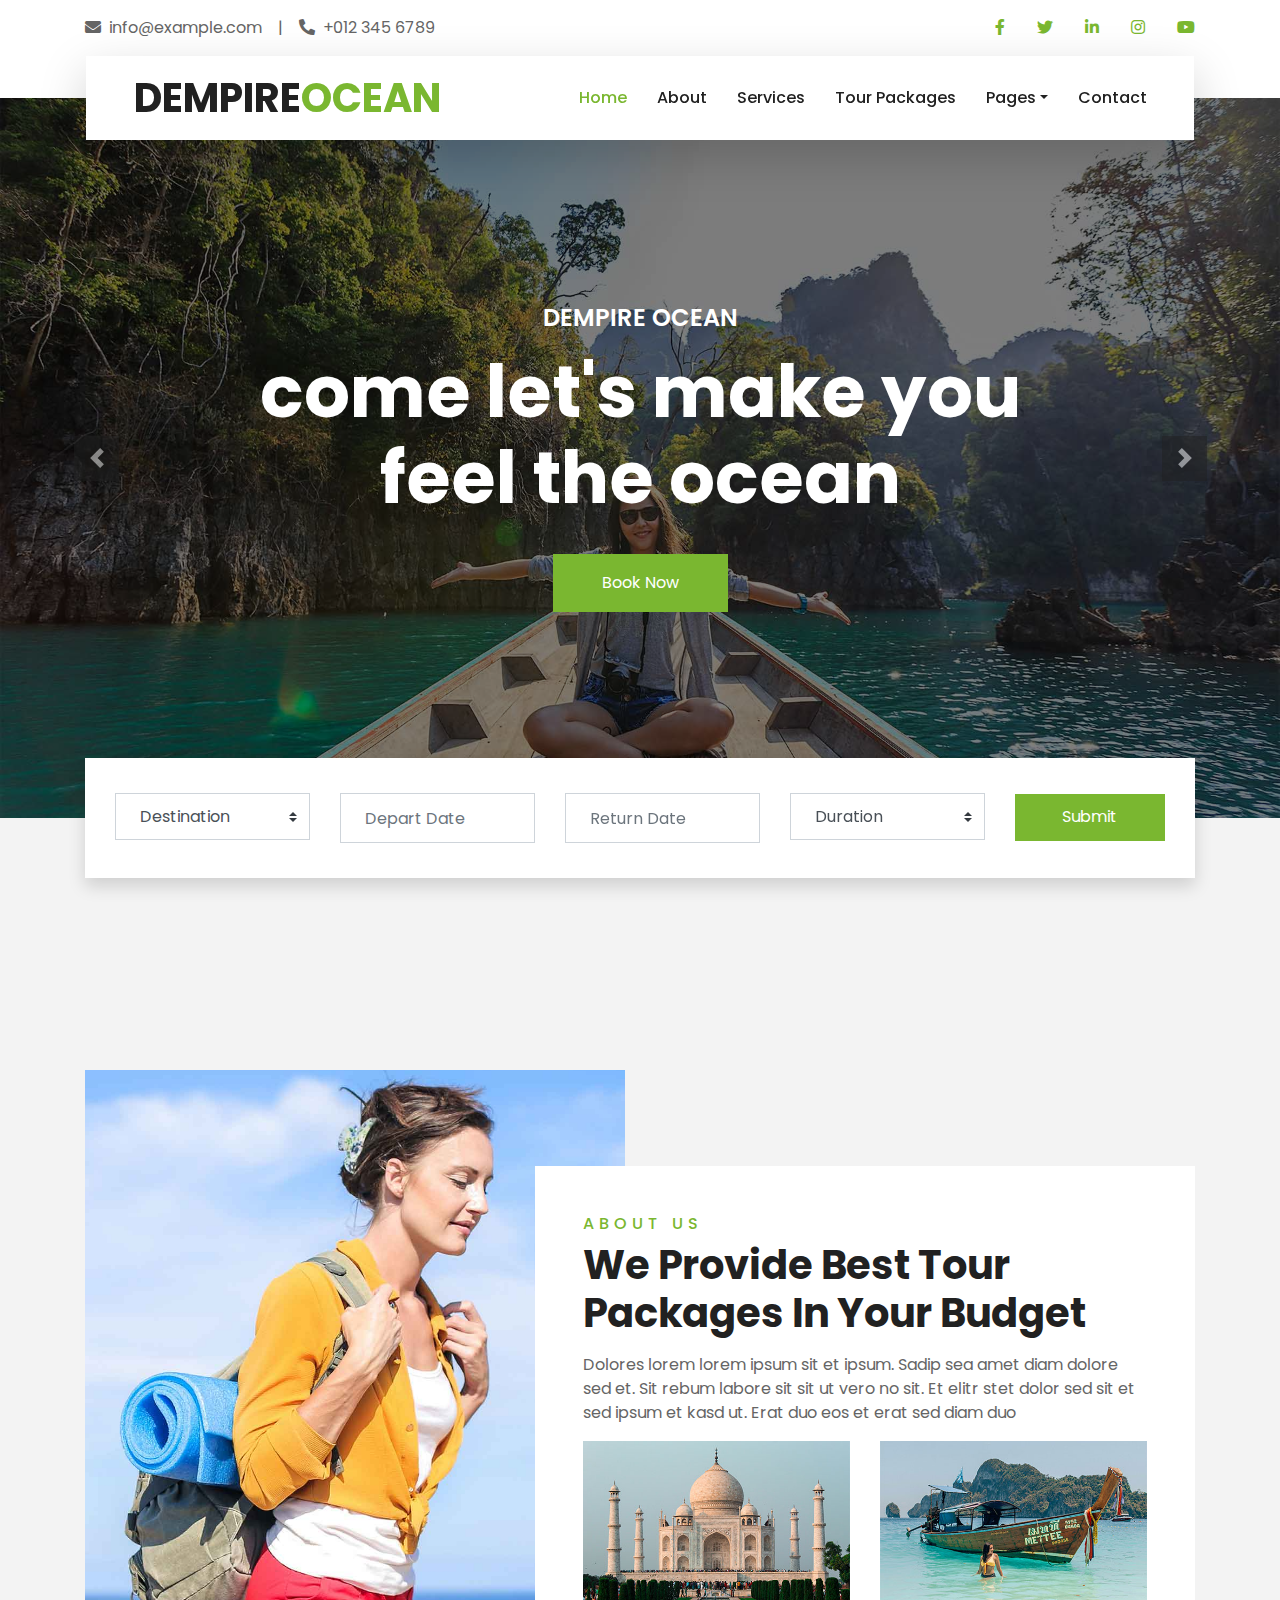
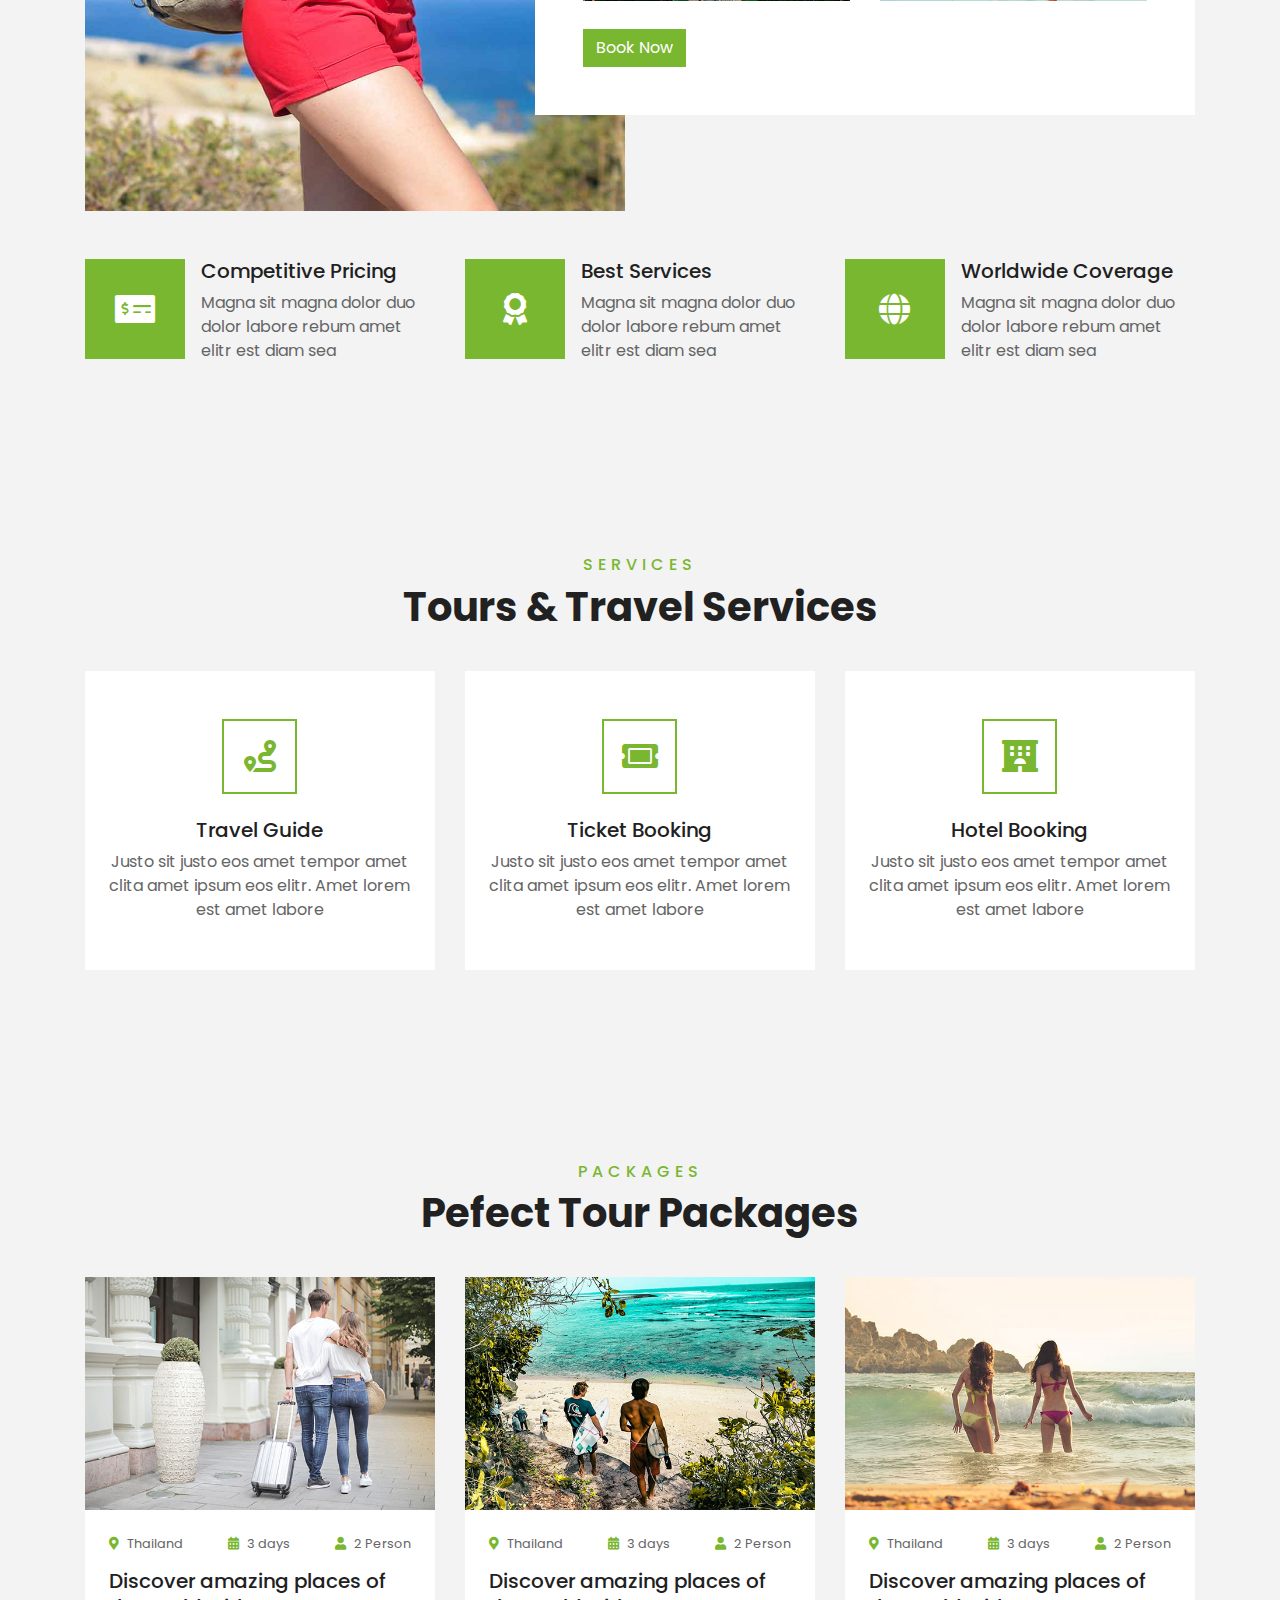
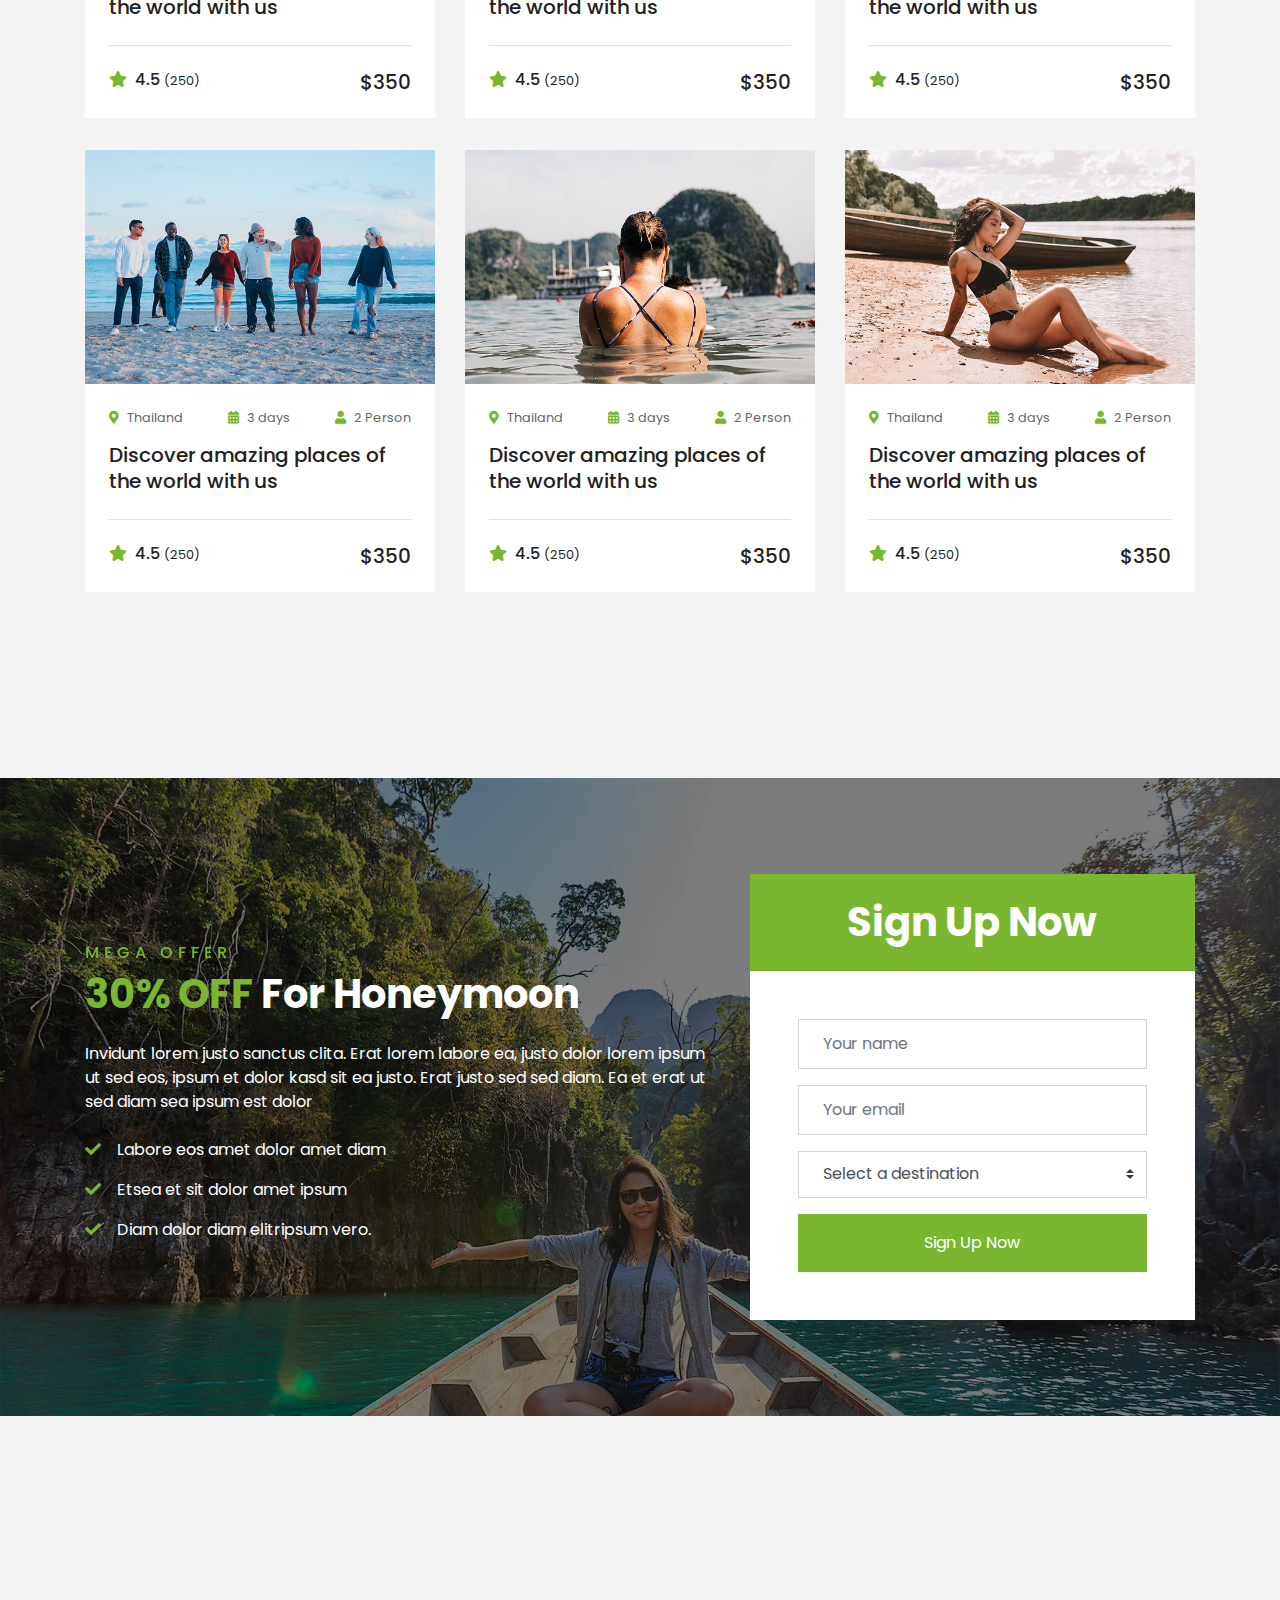
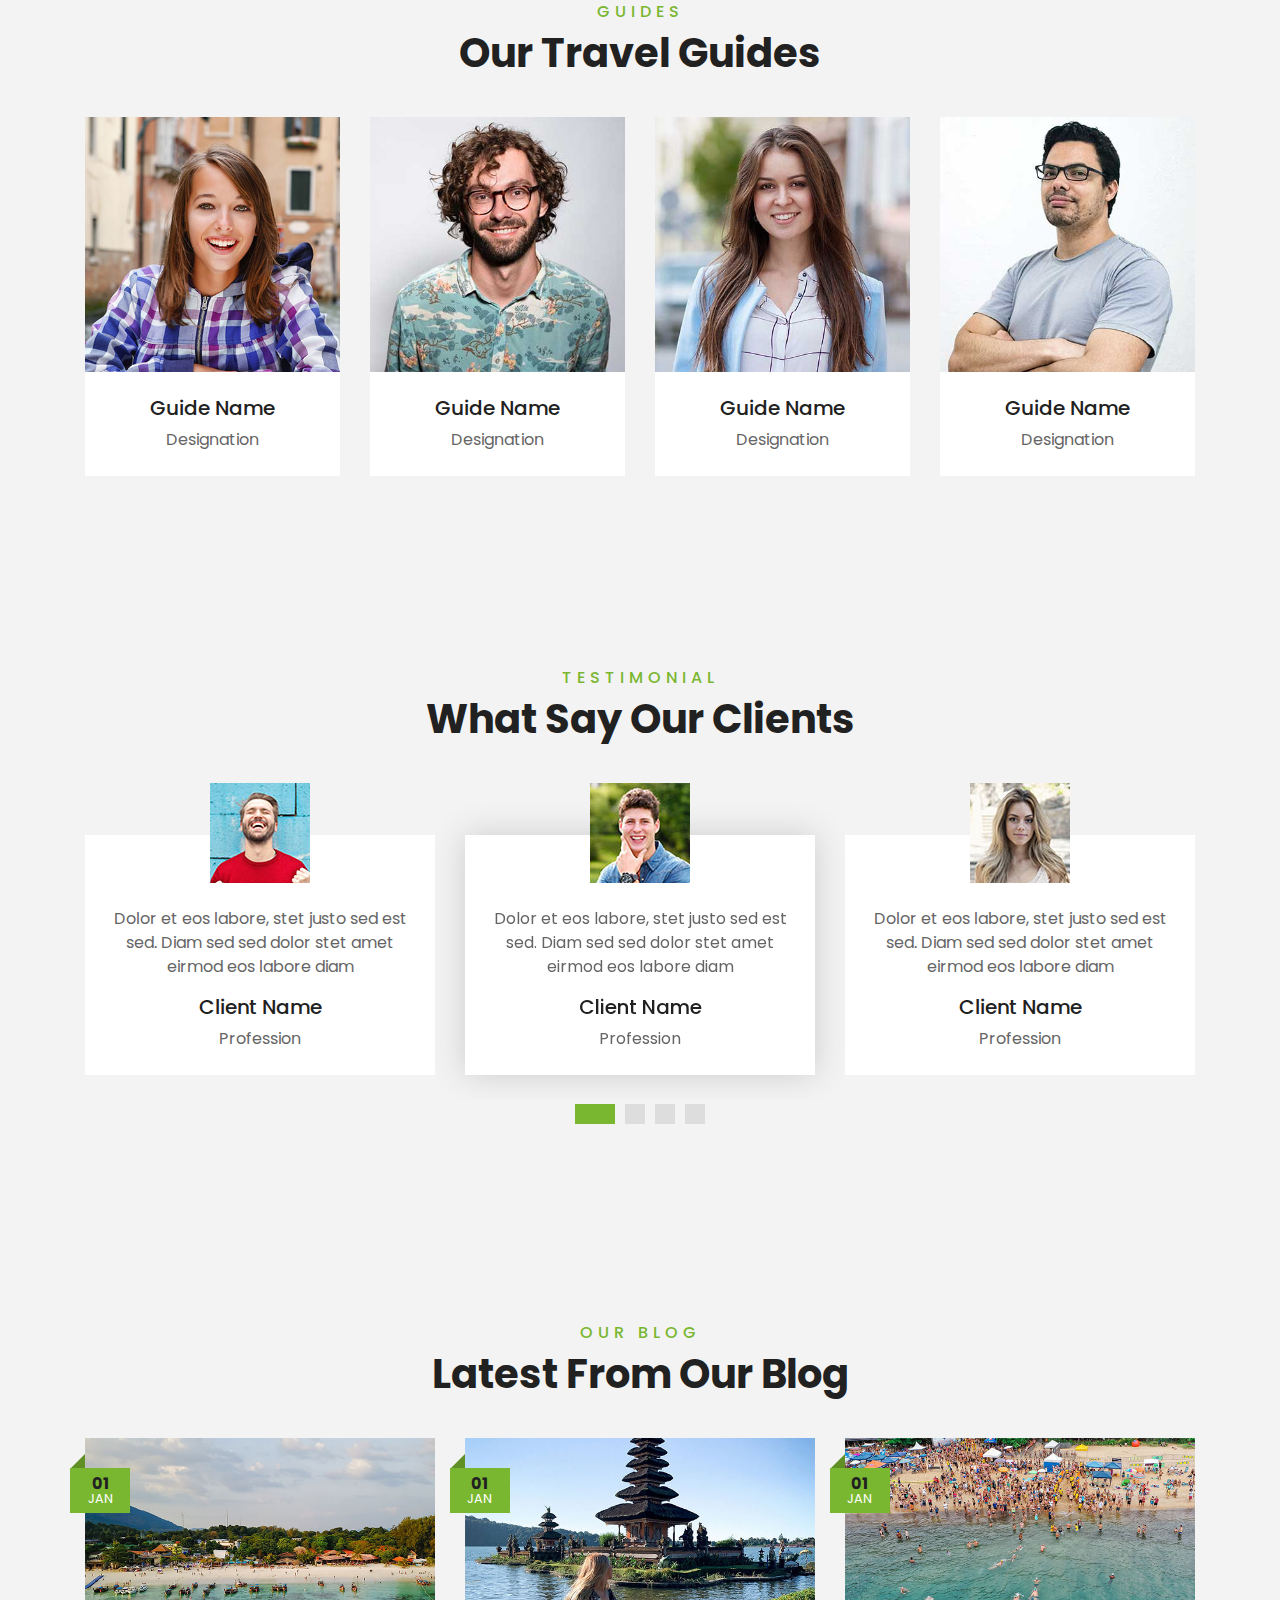
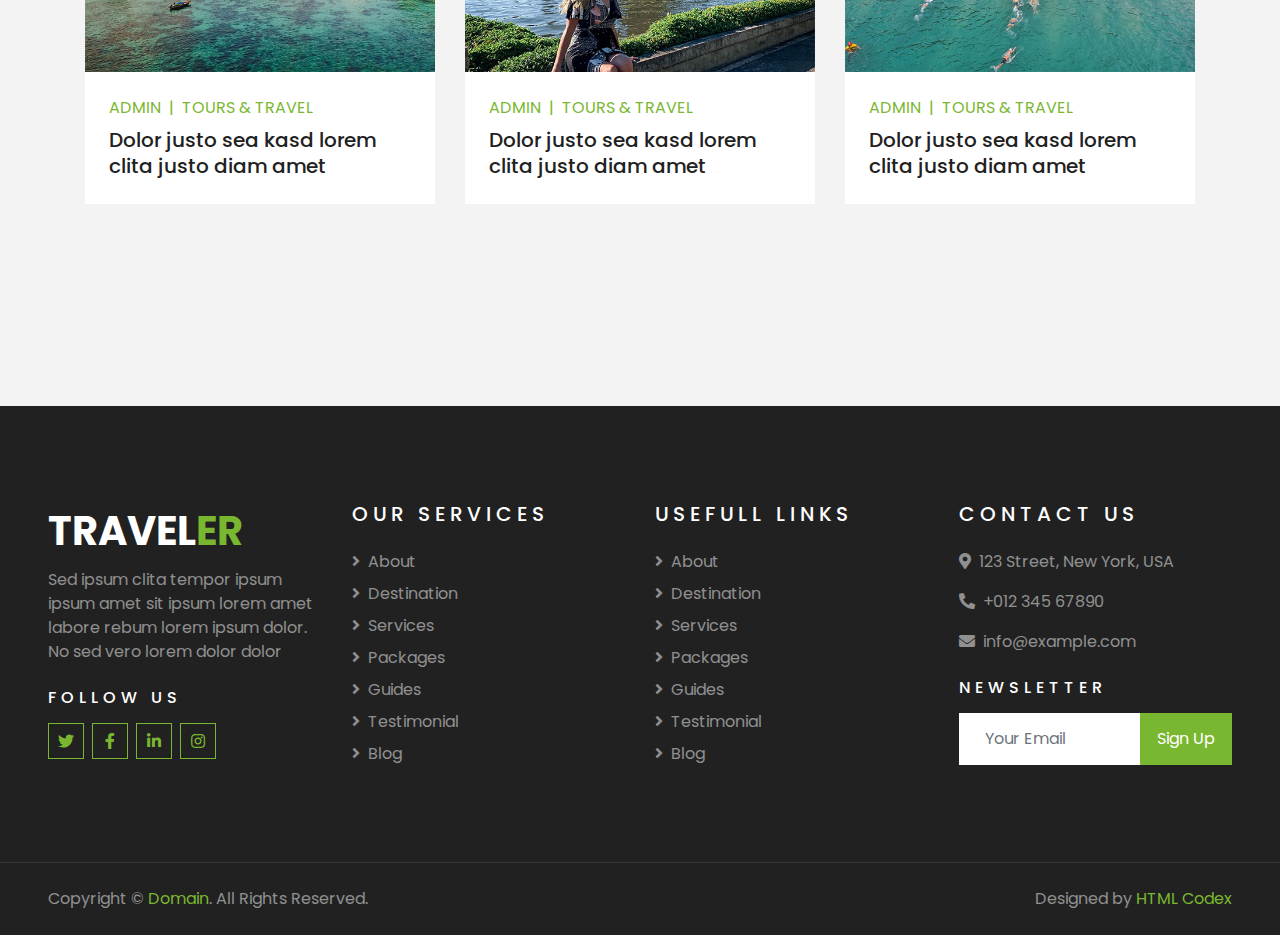
<file: free-travel-website-template/index.html>
<!DOCTYPE html>
<html lang="en">

<head>
    <meta charset="utf-8">
    <title>DEMPIRE OCEAN</title>
    <meta content="width=device-width, initial-scale=1.0" name="viewport">
    <meta content="Free HTML Templates" name="keywords">
    <meta content="Free HTML Templates" name="description">

    <!-- Favicon -->
    <link href="img/favicon.ico" rel="icon">

    <!-- Google Web Fonts -->
    <link rel="preconnect" href="https://fonts.gstatic.com">
    <link href="https://fonts.googleapis.com/css2?family=Poppins:wght@400;500;600;700&display=swap" rel="stylesheet"> 

    <!-- Font Awesome -->
    <link href="https://cdnjs.cloudflare.com/ajax/libs/font-awesome/5.10.0/css/all.min.css" rel="stylesheet">

    <!-- Libraries Stylesheet -->
    <link href="lib/owlcarousel/assets/owl.carousel.min.css" rel="stylesheet">
    <link href="lib/tempusdominus/css/tempusdominus-bootstrap-4.min.css" rel="stylesheet" />

    <!-- Customized Bootstrap Stylesheet -->
    <link href="css/style.css" rel="stylesheet">
</head>

<body>
    <!-- Topbar Start -->
    <div class="container-fluid bg-light pt-3 d-none d-lg-block">
        <div class="container">
            <div class="row">
                <div class="col-lg-6 text-center text-lg-left mb-2 mb-lg-0">
                    <div class="d-inline-flex align-items-center">
                        <p><i class="fa fa-envelope mr-2"></i>info@example.com</p>
                        <p class="text-body px-3">|</p>
                        <p><i class="fa fa-phone-alt mr-2"></i>+012 345 6789</p>
                    </div>
                </div>
                <div class="col-lg-6 text-center text-lg-right">
                    <div class="d-inline-flex align-items-center">
                        <a class="text-primary px-3" href="">
                            <i class="fab fa-facebook-f"></i>
                        </a>
                        <a class="text-primary px-3" href="">
                            <i class="fab fa-twitter"></i>
                        </a>
                        <a class="text-primary px-3" href="">
                            <i class="fab fa-linkedin-in"></i>
                        </a>
                        <a class="text-primary px-3" href="">
                            <i class="fab fa-instagram"></i>
                        </a>
                        <a class="text-primary pl-3" href="">
                            <i class="fab fa-youtube"></i>
                        </a>
                    </div>
                </div>
            </div>
        </div>
    </div>
    <!-- Topbar End -->


    <!-- Navbar Start -->
    <div class="container-fluid position-relative nav-bar p-0">
        <div class="container-lg position-relative p-0 px-lg-3" style="z-index: 9;">
            <nav class="navbar navbar-expand-lg bg-light navbar-light shadow-lg py-3 py-lg-0 pl-3 pl-lg-5">
                <a href="" class="navbar-brand">
                    <h1 class="m-0 text-primary"><span class="text-dark">DEMPIRE</span>OCEAN</h1>
                </a>
                <button type="button" class="navbar-toggler" data-toggle="collapse" data-target="#navbarCollapse">
                    <span class="navbar-toggler-icon"></span>
                </button>
                <div class="collapse navbar-collapse justify-content-between px-3" id="navbarCollapse">
                    <div class="navbar-nav ml-auto py-0">
                        <a href="index.html" class="nav-item nav-link active">Home</a>
                        <a href="about.html" class="nav-item nav-link">About</a>
                        <a href="service.html" class="nav-item nav-link">Services</a>
                        <a href="package.html" class="nav-item nav-link">Tour Packages</a>
                        <div class="nav-item dropdown">
                            <a href="#" class="nav-link dropdown-toggle" data-toggle="dropdown">Pages</a>
                            <div class="dropdown-menu border-0 rounded-0 m-0">
                                <a href="blog.html" class="dropdown-item">Blog Grid</a>
                                <a href="single.html" class="dropdown-item">Blog Detail</a>
                                <a href="destination.html" class="dropdown-item">Destination</a>
                                <a href="guide.html" class="dropdown-item">Travel Guides</a>
                                <a href="testimonial.html" class="dropdown-item">Testimonial</a>
                            </div>
                        </div>
                        <a href="contact.html" class="nav-item nav-link">Contact</a>
                    </div>
                </div>
            </nav>
        </div>
    </div>
    <!-- Navbar End -->


    <!-- Carousel Start -->
    <div class="container-fluid p-0">
        <div id="header-carousel" class="carousel slide" data-ride="carousel">
            <div class="carousel-inner">
                <div class="carousel-item active">
                    <img class="w-100" src="img/carousel-1.jpg" alt="Image">
                    <div class="carousel-caption d-flex flex-column align-items-center justify-content-center">
                        <div class="p-3" style="max-width: 900px;">
                            <h4 class="text-white text-uppercase mb-md-3">DEMPIRE OCEAN</h4>
                            <h1 class="display-3 text-white mb-md-4">come let's make you feel the ocean</h1>
                            <a href="" class="btn btn-primary py-md-3 px-md-5 mt-2">Book Now</a>
                        </div>
                    </div>
                </div>
                <div class="carousel-item">
                    <img class="w-100" src="img/carousel-2.jpg" alt="Image">
                    <div class="carousel-caption d-flex flex-column align-items-center justify-content-center">
                        <div class="p-3" style="max-width: 900px;">
                            <h4 class="text-white text-uppercase mb-md-3">DEMPIRE OCEANl</h4>
                            <h1 class="display-3 text-white mb-md-4">Discover Amazing Places With Us</h1>
                            <a href="" class="btn btn-primary py-md-3 px-md-5 mt-2">Book Now</a>
                        </div>
                    </div>
                </div>
            </div>
            <a class="carousel-control-prev" href="#header-carousel" data-slide="prev">
                <div class="btn btn-dark" style="width: 45px; height: 45px;">
                    <span class="carousel-control-prev-icon mb-n2"></span>
                </div>
            </a>
            <a class="carousel-control-next" href="#header-carousel" data-slide="next">
                <div class="btn btn-dark" style="width: 45px; height: 45px;">
                    <span class="carousel-control-next-icon mb-n2"></span>
                </div>
            </a>
        </div>
    </div>
    <!-- Carousel End -->


    <!-- Booking Start -->
    <div class="container-fluid booking mt-5 pb-5">
        <div class="container pb-5">
            <div class="bg-light shadow" style="padding: 30px;">
                <div class="row align-items-center" style="min-height: 60px;">
                    <div class="col-md-10">
                        <div class="row">
                            <div class="col-md-3">
                                <div class="mb-3 mb-md-0">
                                    <select class="custom-select px-4" style="height: 47px;">
                                        <option selected>Destination</option>
                                        <option value="1">Destination 1</option>
                                        <option value="2">Destination 1</option>
                                        <option value="3">Destination 1</option>
                                    </select>
                                </div>
                            </div>
                            <div class="col-md-3">
                                <div class="mb-3 mb-md-0">
                                    <div class="date" id="date1" data-target-input="nearest">
                                        <input type="text" class="form-control p-4 datetimepicker-input" placeholder="Depart Date" data-target="#date1" data-toggle="datetimepicker"/>
                                    </div>
                                </div>
                            </div>
                            <div class="col-md-3">
                                <div class="mb-3 mb-md-0">
                                    <div class="date" id="date2" data-target-input="nearest">
                                        <input type="text" class="form-control p-4 datetimepicker-input" placeholder="Return Date" data-target="#date2" data-toggle="datetimepicker"/>
                                    </div>
                                </div>
                            </div>
                            <div class="col-md-3">
                                <div class="mb-3 mb-md-0">
                                    <select class="custom-select px-4" style="height: 47px;">
                                        <option selected>Duration</option>
                                        <option value="1">Duration 1</option>
                                        <option value="2">Duration 1</option>
                                        <option value="3">Duration 1</option>
                                    </select>
                                </div>
                            </div>
                        </div>
                    </div>
                    <div class="col-md-2">
                        <button class="btn btn-primary btn-block" type="submit" style="height: 47px; margin-top: -2px;">Submit</button>
                    </div>
                </div>
            </div>
        </div>
    </div>
    <!-- Booking End -->


    <!-- About Start -->
    <div class="container-fluid py-5">
        <div class="container pt-5">
            <div class="row">
                <div class="col-lg-6" style="min-height: 500px;">
                    <div class="position-relative h-100">
                        <img class="position-absolute w-100 h-100" src="img/about.jpg" style="object-fit: cover;">
                    </div>
                </div>
                <div class="col-lg-6 pt-5 pb-lg-5">
                    <div class="about-text bg-white p-4 p-lg-5 my-lg-5">
                        <h6 class="text-primary text-uppercase" style="letter-spacing: 5px;">About Us</h6>
                        <h1 class="mb-3">We Provide Best Tour Packages In Your Budget</h1>
                        <p>Dolores lorem lorem ipsum sit et ipsum. Sadip sea amet diam dolore sed et. Sit rebum labore sit sit ut vero no sit. Et elitr stet dolor sed sit et sed ipsum et kasd ut. Erat duo eos et erat sed diam duo</p>
                        <div class="row mb-4">
                            <div class="col-6">
                                <img class="img-fluid" src="img/about-1.jpg" alt="">
                            </div>
                            <div class="col-6">
                                <img class="img-fluid" src="img/about-2.jpg" alt="">
                            </div>
                        </div>
                        <a href="" class="btn btn-primary mt-1">Book Now</a>
                    </div>
                </div>
            </div>
        </div>
    </div>
    <!-- About End -->


    <!-- Feature Start -->
    <div class="container-fluid pb-5">
        <div class="container pb-5">
            <div class="row">
                <div class="col-md-4">
                    <div class="d-flex mb-4 mb-lg-0">
                        <div class="d-flex flex-shrink-0 align-items-center justify-content-center bg-primary mr-3" style="height: 100px; width: 100px;">
                            <i class="fa fa-2x fa-money-check-alt text-white"></i>
                        </div>
                        <div class="d-flex flex-column">
                            <h5 class="">Competitive Pricing</h5>
                            <p class="m-0">Magna sit magna dolor duo dolor labore rebum amet elitr est diam sea</p>
                        </div>
                    </div>
                </div>
                <div class="col-md-4">
                    <div class="d-flex mb-4 mb-lg-0">
                        <div class="d-flex flex-shrink-0 align-items-center justify-content-center bg-primary mr-3" style="height: 100px; width: 100px;">
                            <i class="fa fa-2x fa-award text-white"></i>
                        </div>
                        <div class="d-flex flex-column">
                            <h5 class="">Best Services</h5>
                            <p class="m-0">Magna sit magna dolor duo dolor labore rebum amet elitr est diam sea</p>
                        </div>
                    </div>
                </div>
                <div class="col-md-4">
                    <div class="d-flex mb-4 mb-lg-0">
                        <div class="d-flex flex-shrink-0 align-items-center justify-content-center bg-primary mr-3" style="height: 100px; width: 100px;">
                            <i class="fa fa-2x fa-globe text-white"></i>
                        </div>
                        <div class="d-flex flex-column">
                            <h5 class="">Worldwide Coverage</h5>
                            <p class="m-0">Magna sit magna dolor duo dolor labore rebum amet elitr est diam sea</p>
                        </div>
                    </div>
                </div>
            </div>
        </div>
    </div>
    <!-- Feature End -->


    <!-- Service Start -->
    <div class="container-fluid py-5">
        <div class="container pt-5 pb-3">
            <div class="text-center mb-3 pb-3">
                <h6 class="text-primary text-uppercase" style="letter-spacing: 5px;">Services</h6>
                <h1>Tours & Travel Services</h1>
            </div>
            <div class="row">
                <div class="col-lg-4 col-md-6 mb-4">
                    <div class="service-item bg-white text-center mb-2 py-5 px-4">
                        <i class="fa fa-2x fa-route mx-auto mb-4"></i>
                        <h5 class="mb-2">Travel Guide</h5>
                        <p class="m-0">Justo sit justo eos amet tempor amet clita amet ipsum eos elitr. Amet lorem est amet labore</p>
                    </div>
                </div>
                <div class="col-lg-4 col-md-6 mb-4">
                    <div class="service-item bg-white text-center mb-2 py-5 px-4">
                        <i class="fa fa-2x fa-ticket-alt mx-auto mb-4"></i>
                        <h5 class="mb-2">Ticket Booking</h5>
                        <p class="m-0">Justo sit justo eos amet tempor amet clita amet ipsum eos elitr. Amet lorem est amet labore</p>
                    </div>
                </div>
                <div class="col-lg-4 col-md-6 mb-4">
                    <div class="service-item bg-white text-center mb-2 py-5 px-4">
                        <i class="fa fa-2x fa-hotel mx-auto mb-4"></i>
                        <h5 class="mb-2">Hotel Booking</h5>
                        <p class="m-0">Justo sit justo eos amet tempor amet clita amet ipsum eos elitr. Amet lorem est amet labore</p>
                    </div>
                </div>
            </div>
        </div>
    </div>
    <!-- Service End -->


    <!-- Packages Start -->
    <div class="container-fluid py-5">
        <div class="container pt-5 pb-3">
            <div class="text-center mb-3 pb-3">
                <h6 class="text-primary text-uppercase" style="letter-spacing: 5px;">Packages</h6>
                <h1>Pefect Tour Packages</h1>
            </div>
            <div class="row">
                <div class="col-lg-4 col-md-6 mb-4">
                    <div class="package-item bg-white mb-2">
                        <img class="img-fluid" src="img/package-1.jpg" alt="">
                        <div class="p-4">
                            <div class="d-flex justify-content-between mb-3">
                                <small class="m-0"><i class="fa fa-map-marker-alt text-primary mr-2"></i>Thailand</small>
                                <small class="m-0"><i class="fa fa-calendar-alt text-primary mr-2"></i>3 days</small>
                                <small class="m-0"><i class="fa fa-user text-primary mr-2"></i>2 Person</small>
                            </div>
                            <a class="h5 text-decoration-none" href="">Discover amazing places of the world with us</a>
                            <div class="border-top mt-4 pt-4">
                                <div class="d-flex justify-content-between">
                                    <h6 class="m-0"><i class="fa fa-star text-primary mr-2"></i>4.5 <small>(250)</small></h6>
                                    <h5 class="m-0">$350</h5>
                                </div>
                            </div>
                        </div>
                    </div>
                </div>
                <div class="col-lg-4 col-md-6 mb-4">
                    <div class="package-item bg-white mb-2">
                        <img class="img-fluid" src="img/package-2.jpg" alt="">
                        <div class="p-4">
                            <div class="d-flex justify-content-between mb-3">
                                <small class="m-0"><i class="fa fa-map-marker-alt text-primary mr-2"></i>Thailand</small>
                                <small class="m-0"><i class="fa fa-calendar-alt text-primary mr-2"></i>3 days</small>
                                <small class="m-0"><i class="fa fa-user text-primary mr-2"></i>2 Person</small>
                            </div>
                            <a class="h5 text-decoration-none" href="">Discover amazing places of the world with us</a>
                            <div class="border-top mt-4 pt-4">
                                <div class="d-flex justify-content-between">
                                    <h6 class="m-0"><i class="fa fa-star text-primary mr-2"></i>4.5 <small>(250)</small></h6>
                                    <h5 class="m-0">$350</h5>
                                </div>
                            </div>
                        </div>
                    </div>
                </div>
                <div class="col-lg-4 col-md-6 mb-4">
                    <div class="package-item bg-white mb-2">
                        <img class="img-fluid" src="img/package-3.jpg" alt="">
                        <div class="p-4">
                            <div class="d-flex justify-content-between mb-3">
                                <small class="m-0"><i class="fa fa-map-marker-alt text-primary mr-2"></i>Thailand</small>
                                <small class="m-0"><i class="fa fa-calendar-alt text-primary mr-2"></i>3 days</small>
                                <small class="m-0"><i class="fa fa-user text-primary mr-2"></i>2 Person</small>
                            </div>
                            <a class="h5 text-decoration-none" href="">Discover amazing places of the world with us</a>
                            <div class="border-top mt-4 pt-4">
                                <div class="d-flex justify-content-between">
                                    <h6 class="m-0"><i class="fa fa-star text-primary mr-2"></i>4.5 <small>(250)</small></h6>
                                    <h5 class="m-0">$350</h5>
                                </div>
                            </div>
                        </div>
                    </div>
                </div>
                <div class="col-lg-4 col-md-6 mb-4">
                    <div class="package-item bg-white mb-2">
                        <img class="img-fluid" src="img/package-4.jpg" alt="">
                        <div class="p-4">
                            <div class="d-flex justify-content-between mb-3">
                                <small class="m-0"><i class="fa fa-map-marker-alt text-primary mr-2"></i>Thailand</small>
                                <small class="m-0"><i class="fa fa-calendar-alt text-primary mr-2"></i>3 days</small>
                                <small class="m-0"><i class="fa fa-user text-primary mr-2"></i>2 Person</small>
                            </div>
                            <a class="h5 text-decoration-none" href="">Discover amazing places of the world with us</a>
                            <div class="border-top mt-4 pt-4">
                                <div class="d-flex justify-content-between">
                                    <h6 class="m-0"><i class="fa fa-star text-primary mr-2"></i>4.5 <small>(250)</small></h6>
                                    <h5 class="m-0">$350</h5>
                                </div>
                            </div>
                        </div>
                    </div>
                </div>
                <div class="col-lg-4 col-md-6 mb-4">
                    <div class="package-item bg-white mb-2">
                        <img class="img-fluid" src="img/package-5.jpg" alt="">
                        <div class="p-4">
                            <div class="d-flex justify-content-between mb-3">
                                <small class="m-0"><i class="fa fa-map-marker-alt text-primary mr-2"></i>Thailand</small>
                                <small class="m-0"><i class="fa fa-calendar-alt text-primary mr-2"></i>3 days</small>
                                <small class="m-0"><i class="fa fa-user text-primary mr-2"></i>2 Person</small>
                            </div>
                            <a class="h5 text-decoration-none" href="">Discover amazing places of the world with us</a>
                            <div class="border-top mt-4 pt-4">
                                <div class="d-flex justify-content-between">
                                    <h6 class="m-0"><i class="fa fa-star text-primary mr-2"></i>4.5 <small>(250)</small></h6>
                                    <h5 class="m-0">$350</h5>
                                </div>
                            </div>
                        </div>
                    </div>
                </div>
                <div class="col-lg-4 col-md-6 mb-4">
                    <div class="package-item bg-white mb-2">
                        <img class="img-fluid" src="img/package-6.jpg" alt="">
                        <div class="p-4">
                            <div class="d-flex justify-content-between mb-3">
                                <small class="m-0"><i class="fa fa-map-marker-alt text-primary mr-2"></i>Thailand</small>
                                <small class="m-0"><i class="fa fa-calendar-alt text-primary mr-2"></i>3 days</small>
                                <small class="m-0"><i class="fa fa-user text-primary mr-2"></i>2 Person</small>
                            </div>
                            <a class="h5 text-decoration-none" href="">Discover amazing places of the world with us</a>
                            <div class="border-top mt-4 pt-4">
                                <div class="d-flex justify-content-between">
                                    <h6 class="m-0"><i class="fa fa-star text-primary mr-2"></i>4.5 <small>(250)</small></h6>
                                    <h5 class="m-0">$350</h5>
                                </div>
                            </div>
                        </div>
                    </div>
                </div>
            </div>
        </div>
    </div>
    <!-- Packages End -->


    <!-- Registration Start -->
    <div class="container-fluid bg-registration py-5" style="margin: 90px 0;">
        <div class="container py-5">
            <div class="row align-items-center">
                <div class="col-lg-7 mb-5 mb-lg-0">
                    <div class="mb-4">
                        <h6 class="text-primary text-uppercase" style="letter-spacing: 5px;">Mega Offer</h6>
                        <h1 class="text-white"><span class="text-primary">30% OFF</span> For Honeymoon</h1>
                    </div>
                    <p class="text-white">Invidunt lorem justo sanctus clita. Erat lorem labore ea, justo dolor lorem ipsum ut sed eos,
                        ipsum et dolor kasd sit ea justo. Erat justo sed sed diam. Ea et erat ut sed diam sea ipsum est
                        dolor</p>
                    <ul class="list-inline text-white m-0">
                        <li class="py-2"><i class="fa fa-check text-primary mr-3"></i>Labore eos amet dolor amet diam</li>
                        <li class="py-2"><i class="fa fa-check text-primary mr-3"></i>Etsea et sit dolor amet ipsum</li>
                        <li class="py-2"><i class="fa fa-check text-primary mr-3"></i>Diam dolor diam elitripsum vero.</li>
                    </ul>
                </div>
                <div class="col-lg-5">
                    <div class="card border-0">
                        <div class="card-header bg-primary text-center p-4">
                            <h1 class="text-white m-0">Sign Up Now</h1>
                        </div>
                        <div class="card-body rounded-bottom bg-white p-5">
                            <form>
                                <div class="form-group">
                                    <input type="text" class="form-control p-4" placeholder="Your name" required="required" />
                                </div>
                                <div class="form-group">
                                    <input type="email" class="form-control p-4" placeholder="Your email" required="required" />
                                </div>
                                <div class="form-group">
                                    <select class="custom-select px-4" style="height: 47px;">
                                        <option selected>Select a destination</option>
                                        <option value="1">destination 1</option>
                                        <option value="2">destination 1</option>
                                        <option value="3">destination 1</option>
                                    </select>
                                </div>
                                <div>
                                    <button class="btn btn-primary btn-block py-3" type="submit">Sign Up Now</button>
                                </div>
                            </form>
                        </div>
                    </div>
                </div>
            </div>
        </div>
    </div>
    <!-- Registration End -->


    <!-- Team Start -->
    <div class="container-fluid py-5">
        <div class="container pt-5 pb-3">
            <div class="text-center mb-3 pb-3">
                <h6 class="text-primary text-uppercase" style="letter-spacing: 5px;">Guides</h6>
                <h1>Our Travel Guides</h1>
            </div>
            <div class="row">
                <div class="col-lg-3 col-md-4 col-sm-6 pb-2">
                    <div class="team-item bg-white mb-4">
                        <div class="team-img position-relative overflow-hidden">
                            <img class="img-fluid w-100" src="img/team-1.jpg" alt="">
                            <div class="team-social">
                                <a class="btn btn-outline-primary btn-square" href=""><i class="fab fa-twitter"></i></a>
                                <a class="btn btn-outline-primary btn-square" href=""><i class="fab fa-facebook-f"></i></a>
                                <a class="btn btn-outline-primary btn-square" href=""><i class="fab fa-instagram"></i></a>
                                <a class="btn btn-outline-primary btn-square" href=""><i class="fab fa-linkedin-in"></i></a>
                            </div>
                        </div>
                        <div class="text-center py-4">
                            <h5 class="text-truncate">Guide Name</h5>
                            <p class="m-0">Designation</p>
                        </div>
                    </div>
                </div>
                <div class="col-lg-3 col-md-4 col-sm-6 pb-2">
                    <div class="team-item bg-white mb-4">
                        <div class="team-img position-relative overflow-hidden">
                            <img class="img-fluid w-100" src="img/team-2.jpg" alt="">
                            <div class="team-social">
                                <a class="btn btn-outline-primary btn-square" href=""><i class="fab fa-twitter"></i></a>
                                <a class="btn btn-outline-primary btn-square" href=""><i class="fab fa-facebook-f"></i></a>
                                <a class="btn btn-outline-primary btn-square" href=""><i class="fab fa-instagram"></i></a>
                                <a class="btn btn-outline-primary btn-square" href=""><i class="fab fa-linkedin-in"></i></a>
                            </div>
                        </div>
                        <div class="text-center py-4">
                            <h5 class="text-truncate">Guide Name</h5>
                            <p class="m-0">Designation</p>
                        </div>
                    </div>
                </div>
                <div class="col-lg-3 col-md-4 col-sm-6 pb-2">
                    <div class="team-item bg-white mb-4">
                        <div class="team-img position-relative overflow-hidden">
                            <img class="img-fluid w-100" src="img/team-3.jpg" alt="">
                            <div class="team-social">
                                <a class="btn btn-outline-primary btn-square" href=""><i class="fab fa-twitter"></i></a>
                                <a class="btn btn-outline-primary btn-square" href=""><i class="fab fa-facebook-f"></i></a>
                                <a class="btn btn-outline-primary btn-square" href=""><i class="fab fa-instagram"></i></a>
                                <a class="btn btn-outline-primary btn-square" href=""><i class="fab fa-linkedin-in"></i></a>
                            </div>
                        </div>
                        <div class="text-center py-4">
                            <h5 class="text-truncate">Guide Name</h5>
                            <p class="m-0">Designation</p>
                        </div>
                    </div>
                </div>
                <div class="col-lg-3 col-md-4 col-sm-6 pb-2">
                    <div class="team-item bg-white mb-4">
                        <div class="team-img position-relative overflow-hidden">
                            <img class="img-fluid w-100" src="img/team-4.jpg" alt="">
                            <div class="team-social">
                                <a class="btn btn-outline-primary btn-square" href=""><i class="fab fa-twitter"></i></a>
                                <a class="btn btn-outline-primary btn-square" href=""><i class="fab fa-facebook-f"></i></a>
                                <a class="btn btn-outline-primary btn-square" href=""><i class="fab fa-instagram"></i></a>
                                <a class="btn btn-outline-primary btn-square" href=""><i class="fab fa-linkedin-in"></i></a>
                            </div>
                        </div>
                        <div class="text-center py-4">
                            <h5 class="text-truncate">Guide Name</h5>
                            <p class="m-0">Designation</p>
                        </div>
                    </div>
                </div>
            </div>
        </div>
    </div>
    <!-- Team End -->


    <!-- Testimonial Start -->
    <div class="container-fluid py-5">
        <div class="container py-5">
            <div class="text-center mb-3 pb-3">
                <h6 class="text-primary text-uppercase" style="letter-spacing: 5px;">Testimonial</h6>
                <h1>What Say Our Clients</h1>
            </div>
            <div class="owl-carousel testimonial-carousel">
                <div class="text-center pb-4">
                    <img class="img-fluid mx-auto" src="img/testimonial-1.jpg" style="width: 100px; height: 100px;" >
                    <div class="testimonial-text bg-white p-4 mt-n5">
                        <p class="mt-5">Dolor et eos labore, stet justo sed est sed. Diam sed sed dolor stet amet eirmod eos labore diam
                        </p>
                        <h5 class="text-truncate">Client Name</h5>
                        <span>Profession</span>
                    </div>
                </div>
                <div class="text-center">
                    <img class="img-fluid mx-auto" src="img/testimonial-2.jpg" style="width: 100px; height: 100px;" >
                    <div class="testimonial-text bg-white p-4 mt-n5">
                        <p class="mt-5">Dolor et eos labore, stet justo sed est sed. Diam sed sed dolor stet amet eirmod eos labore diam
                        </p>
                        <h5 class="text-truncate">Client Name</h5>
                        <span>Profession</span>
                    </div>
                </div>
                <div class="text-center">
                    <img class="img-fluid mx-auto" src="img/testimonial-3.jpg" style="width: 100px; height: 100px;" >
                    <div class="testimonial-text bg-white p-4 mt-n5">
                        <p class="mt-5">Dolor et eos labore, stet justo sed est sed. Diam sed sed dolor stet amet eirmod eos labore diam
                        </p>
                        <h5 class="text-truncate">Client Name</h5>
                        <span>Profession</span>
                    </div>
                </div>
                <div class="text-center">
                    <img class="img-fluid mx-auto" src="img/testimonial-4.jpg" style="width: 100px; height: 100px;" >
                    <div class="testimonial-text bg-white p-4 mt-n5">
                        <p class="mt-5">Dolor et eos labore, stet justo sed est sed. Diam sed sed dolor stet amet eirmod eos labore diam
                        </p>
                        <h5 class="text-truncate">Client Name</h5>
                        <span>Profession</span>
                    </div>
                </div>
            </div>
        </div>
    </div>
    <!-- Testimonial End -->


    <!-- Blog Start -->
    <div class="container-fluid py-5">
        <div class="container pt-5 pb-3">
            <div class="text-center mb-3 pb-3">
                <h6 class="text-primary text-uppercase" style="letter-spacing: 5px;">Our Blog</h6>
                <h1>Latest From Our Blog</h1>
            </div>
            <div class="row pb-3">
                <div class="col-lg-4 col-md-6 mb-4 pb-2">
                    <div class="blog-item">
                        <div class="position-relative">
                            <img class="img-fluid w-100" src="img/blog-1.jpg" alt="">
                            <div class="blog-date">
                                <h6 class="font-weight-bold mb-n1">01</h6>
                                <small class="text-white text-uppercase">Jan</small>
                            </div>
                        </div>
                        <div class="bg-white p-4">
                            <div class="d-flex mb-2">
                                <a class="text-primary text-uppercase text-decoration-none" href="">Admin</a>
                                <span class="text-primary px-2">|</span>
                                <a class="text-primary text-uppercase text-decoration-none" href="">Tours & Travel</a>
                            </div>
                            <a class="h5 m-0 text-decoration-none" href="">Dolor justo sea kasd lorem clita justo diam amet</a>
                        </div>
                    </div>
                </div>
                <div class="col-lg-4 col-md-6 mb-4 pb-2">
                    <div class="blog-item">
                        <div class="position-relative">
                            <img class="img-fluid w-100" src="img/blog-2.jpg" alt="">
                            <div class="blog-date">
                                <h6 class="font-weight-bold mb-n1">01</h6>
                                <small class="text-white text-uppercase">Jan</small>
                            </div>
                        </div>
                        <div class="bg-white p-4">
                            <div class="d-flex mb-2">
                                <a class="text-primary text-uppercase text-decoration-none" href="">Admin</a>
                                <span class="text-primary px-2">|</span>
                                <a class="text-primary text-uppercase text-decoration-none" href="">Tours & Travel</a>
                            </div>
                            <a class="h5 m-0 text-decoration-none" href="">Dolor justo sea kasd lorem clita justo diam amet</a>
                        </div>
                    </div>
                </div>
                <div class="col-lg-4 col-md-6 mb-4 pb-2">
                    <div class="blog-item">
                        <div class="position-relative">
                            <img class="img-fluid w-100" src="img/blog-3.jpg" alt="">
                            <div class="blog-date">
                                <h6 class="font-weight-bold mb-n1">01</h6>
                                <small class="text-white text-uppercase">Jan</small>
                            </div>
                        </div>
                        <div class="bg-white p-4">
                            <div class="d-flex mb-2">
                                <a class="text-primary text-uppercase text-decoration-none" href="">Admin</a>
                                <span class="text-primary px-2">|</span>
                                <a class="text-primary text-uppercase text-decoration-none" href="">Tours & Travel</a>
                            </div>
                            <a class="h5 m-0 text-decoration-none" href="">Dolor justo sea kasd lorem clita justo diam amet</a>
                        </div>
                    </div>
                </div>
            </div>
        </div>
    </div>
    <!-- Blog End -->


    <!-- Footer Start -->
    <div class="container-fluid bg-dark text-white-50 py-5 px-sm-3 px-lg-5" style="margin-top: 90px;">
        <div class="row pt-5">
            <div class="col-lg-3 col-md-6 mb-5">
                <a href="" class="navbar-brand">
                    <h1 class="text-primary"><span class="text-white">TRAVEL</span>ER</h1>
                </a>
                <p>Sed ipsum clita tempor ipsum ipsum amet sit ipsum lorem amet labore rebum lorem ipsum dolor. No sed vero lorem dolor dolor</p>
                <h6 class="text-white text-uppercase mt-4 mb-3" style="letter-spacing: 5px;">Follow Us</h6>
                <div class="d-flex justify-content-start">
                    <a class="btn btn-outline-primary btn-square mr-2" href="#"><i class="fab fa-twitter"></i></a>
                    <a class="btn btn-outline-primary btn-square mr-2" href="#"><i class="fab fa-facebook-f"></i></a>
                    <a class="btn btn-outline-primary btn-square mr-2" href="#"><i class="fab fa-linkedin-in"></i></a>
                    <a class="btn btn-outline-primary btn-square" href="#"><i class="fab fa-instagram"></i></a>
                </div>
            </div>
            <div class="col-lg-3 col-md-6 mb-5">
                <h5 class="text-white text-uppercase mb-4" style="letter-spacing: 5px;">Our Services</h5>
                <div class="d-flex flex-column justify-content-start">
                    <a class="text-white-50 mb-2" href="#"><i class="fa fa-angle-right mr-2"></i>About</a>
                    <a class="text-white-50 mb-2" href="#"><i class="fa fa-angle-right mr-2"></i>Destination</a>
                    <a class="text-white-50 mb-2" href="#"><i class="fa fa-angle-right mr-2"></i>Services</a>
                    <a class="text-white-50 mb-2" href="#"><i class="fa fa-angle-right mr-2"></i>Packages</a>
                    <a class="text-white-50 mb-2" href="#"><i class="fa fa-angle-right mr-2"></i>Guides</a>
                    <a class="text-white-50 mb-2" href="#"><i class="fa fa-angle-right mr-2"></i>Testimonial</a>
                    <a class="text-white-50" href="#"><i class="fa fa-angle-right mr-2"></i>Blog</a>
                </div>
            </div>
            <div class="col-lg-3 col-md-6 mb-5">
                <h5 class="text-white text-uppercase mb-4" style="letter-spacing: 5px;">Usefull Links</h5>
                <div class="d-flex flex-column justify-content-start">
                    <a class="text-white-50 mb-2" href="#"><i class="fa fa-angle-right mr-2"></i>About</a>
                    <a class="text-white-50 mb-2" href="#"><i class="fa fa-angle-right mr-2"></i>Destination</a>
                    <a class="text-white-50 mb-2" href="#"><i class="fa fa-angle-right mr-2"></i>Services</a>
                    <a class="text-white-50 mb-2" href="#"><i class="fa fa-angle-right mr-2"></i>Packages</a>
                    <a class="text-white-50 mb-2" href="#"><i class="fa fa-angle-right mr-2"></i>Guides</a>
                    <a class="text-white-50 mb-2" href="#"><i class="fa fa-angle-right mr-2"></i>Testimonial</a>
                    <a class="text-white-50" href="#"><i class="fa fa-angle-right mr-2"></i>Blog</a>
                </div>
            </div>
            <div class="col-lg-3 col-md-6 mb-5">
                <h5 class="text-white text-uppercase mb-4" style="letter-spacing: 5px;">Contact Us</h5>
                <p><i class="fa fa-map-marker-alt mr-2"></i>123 Street, New York, USA</p>
                <p><i class="fa fa-phone-alt mr-2"></i>+012 345 67890</p>
                <p><i class="fa fa-envelope mr-2"></i>info@example.com</p>
                <h6 class="text-white text-uppercase mt-4 mb-3" style="letter-spacing: 5px;">Newsletter</h6>
                <div class="w-100">
                    <div class="input-group">
                        <input type="text" class="form-control border-light" style="padding: 25px;" placeholder="Your Email">
                        <div class="input-group-append">
                            <button class="btn btn-primary px-3">Sign Up</button>
                        </div>
                    </div>
                </div>
            </div>
        </div>
    </div>
    <div class="container-fluid bg-dark text-white border-top py-4 px-sm-3 px-md-5" style="border-color: rgba(256, 256, 256, .1) !important;">
        <div class="row">
            <div class="col-lg-6 text-center text-md-left mb-3 mb-md-0">
                <p class="m-0 text-white-50">Copyright &copy; <a href="#">Domain</a>. All Rights Reserved.</a>
                </p>
            </div>
            <div class="col-lg-6 text-center text-md-right">
                <p class="m-0 text-white-50">Designed by <a href="https://htmlcodex.com">HTML Codex</a>
                </p>
            </div>
        </div>
    </div>
    <!-- Footer End -->


    <!-- Back to Top -->
    <a href="#" class="btn btn-lg btn-primary btn-lg-square back-to-top"><i class="fa fa-angle-double-up"></i></a>


    <!-- JavaScript Libraries -->
    <script src="https://code.jquery.com/jquery-3.4.1.min.js"></script>
    <script src="https://stackpath.bootstrapcdn.com/bootstrap/4.4.1/js/bootstrap.bundle.min.js"></script>
    <script src="lib/easing/easing.min.js"></script>
    <script src="lib/owlcarousel/owl.carousel.min.js"></script>
    <script src="lib/tempusdominus/js/moment.min.js"></script>
    <script src="lib/tempusdominus/js/moment-timezone.min.js"></script>
    <script src="lib/tempusdominus/js/tempusdominus-bootstrap-4.min.js"></script>

    <!-- Contact Javascript File -->
    <script src="mail/jqBootstrapValidation.min.js"></script>
    <script src="mail/contact.js"></script>

    <!-- Template Javascript -->
    <script src="js/main.js"></script>
</body>

</html>
</file>
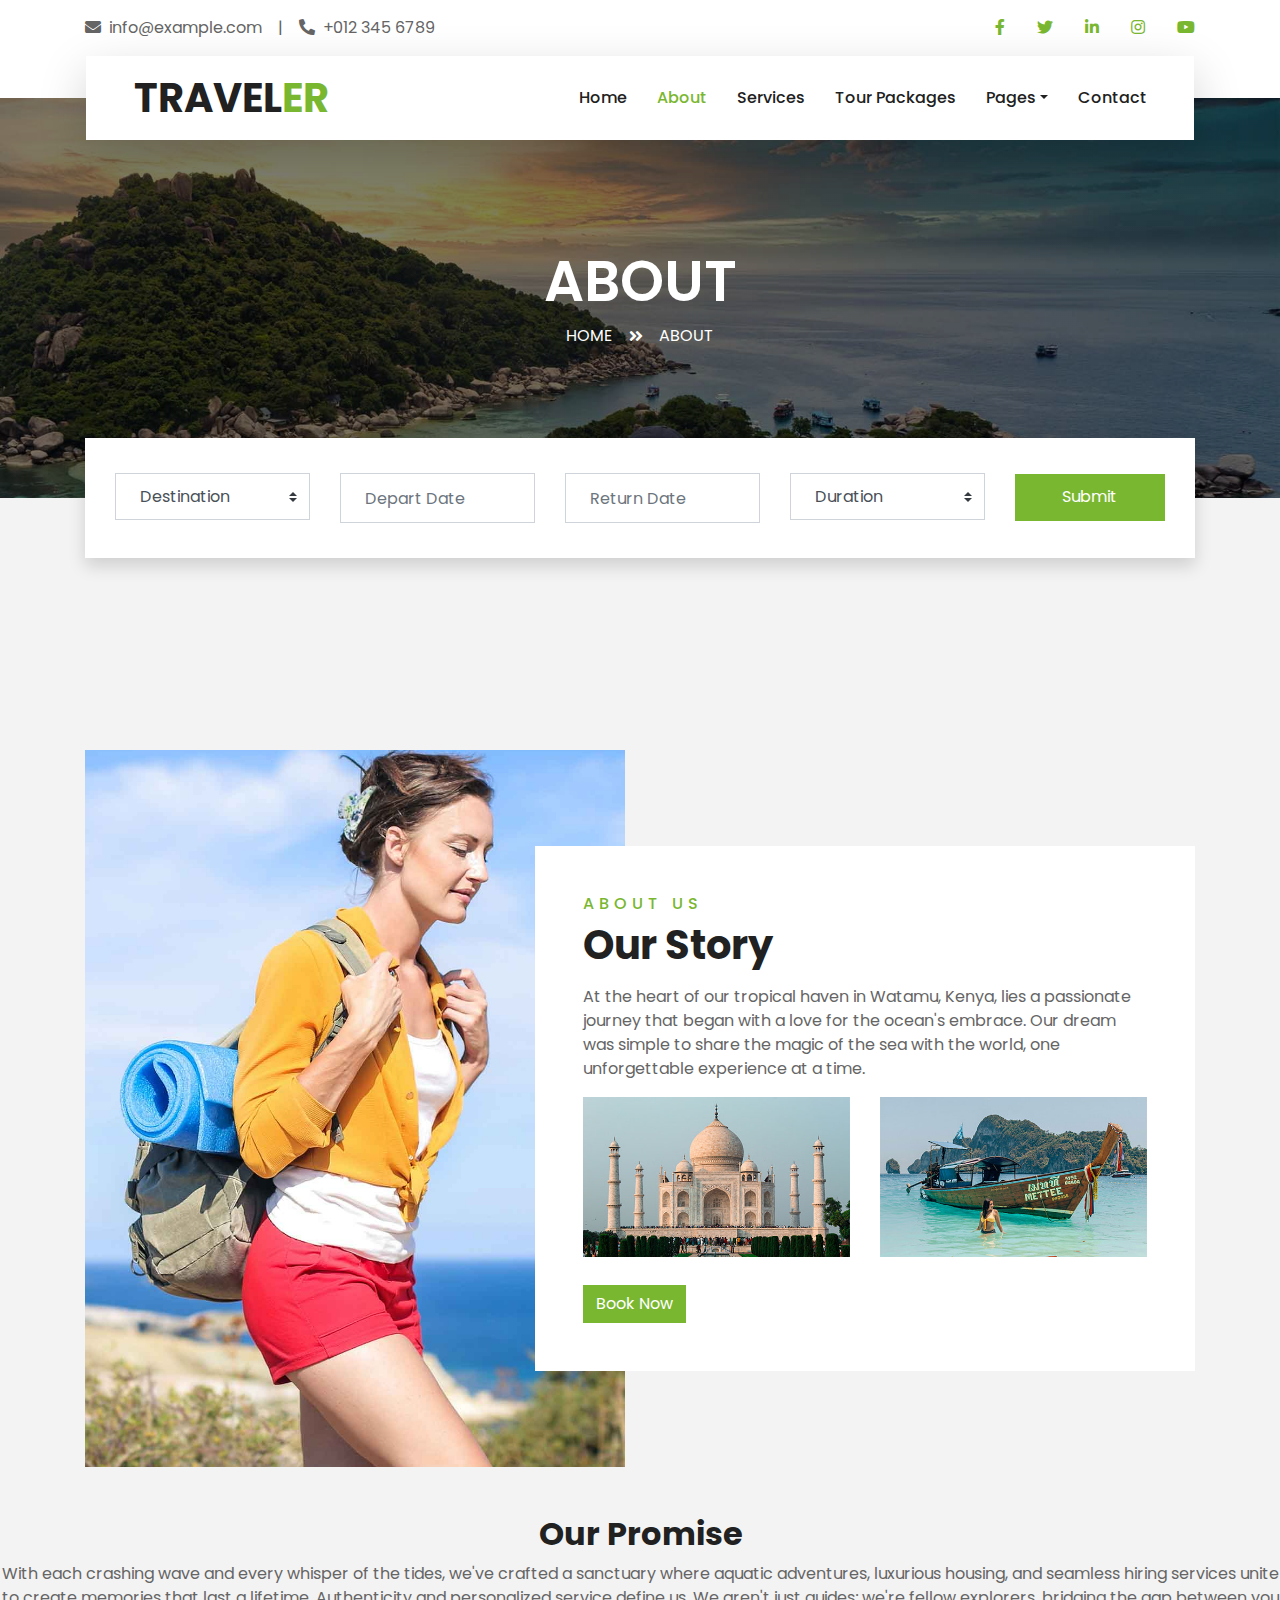
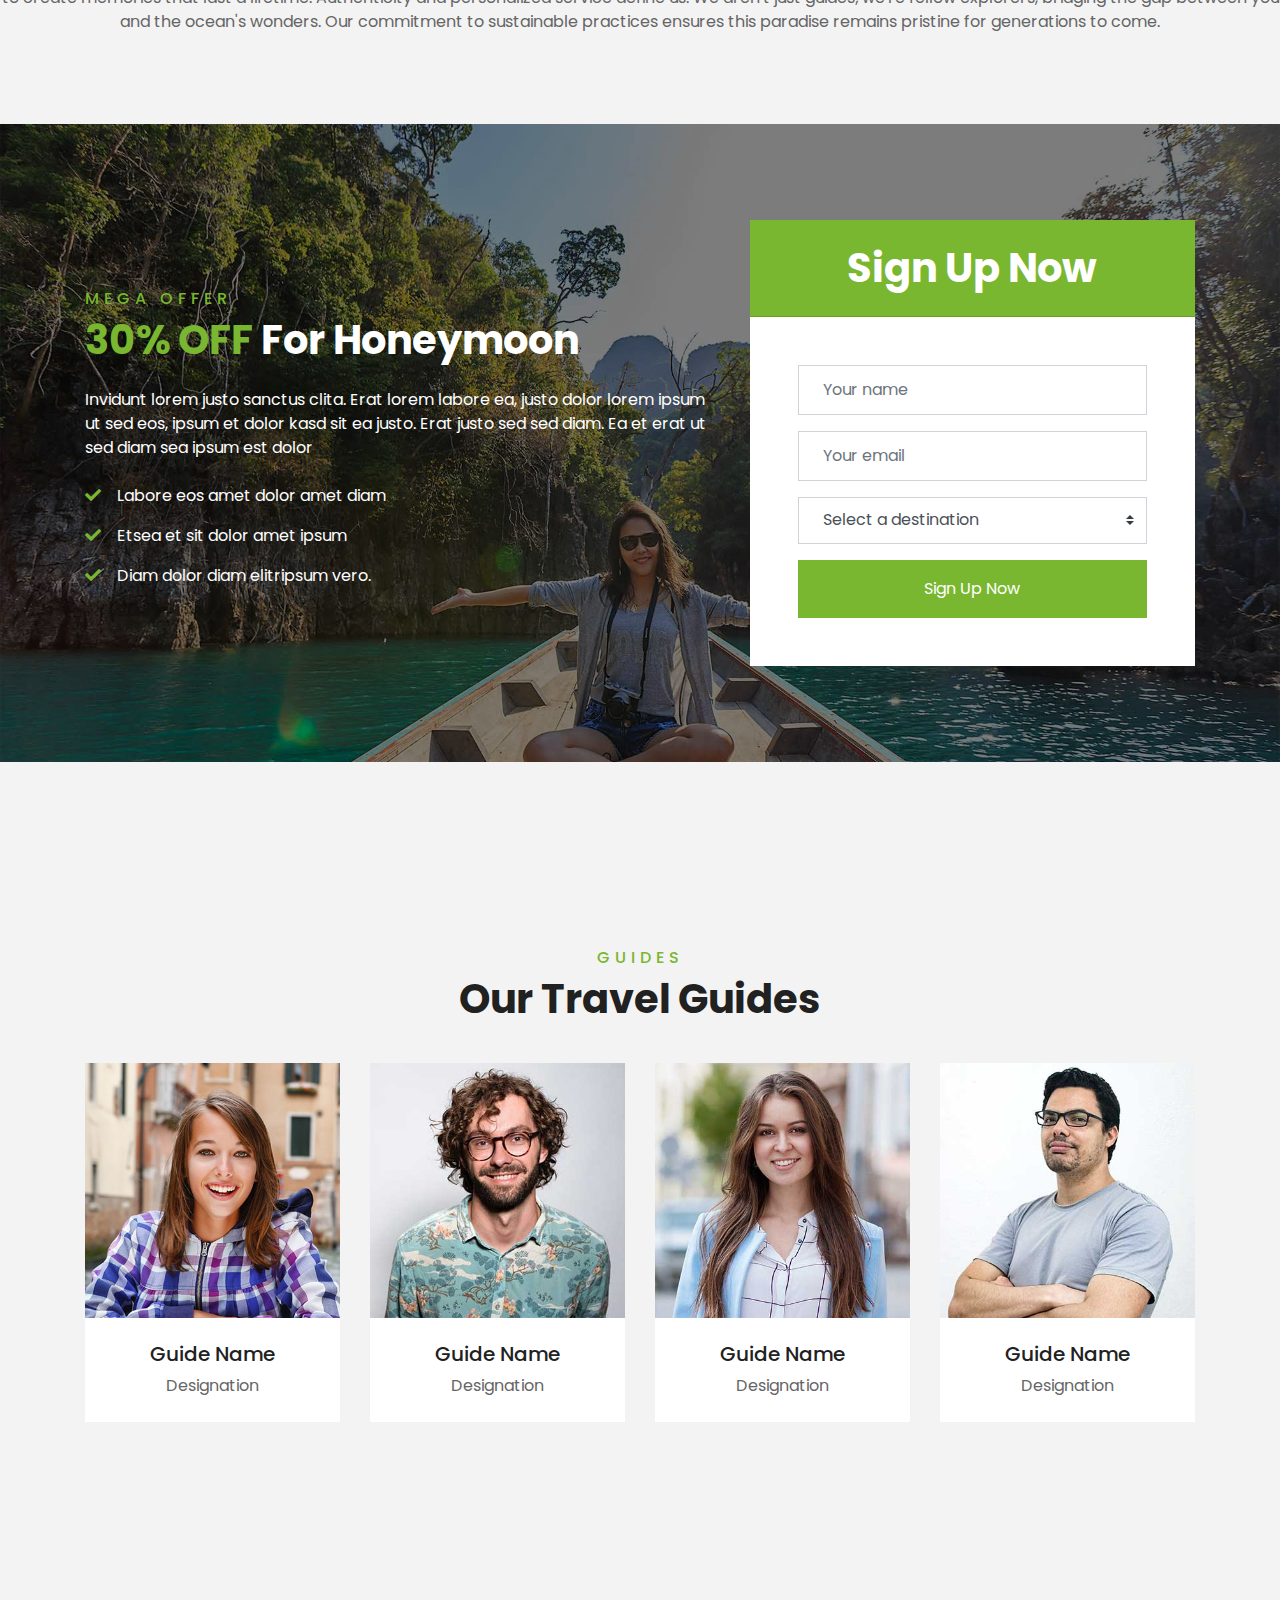
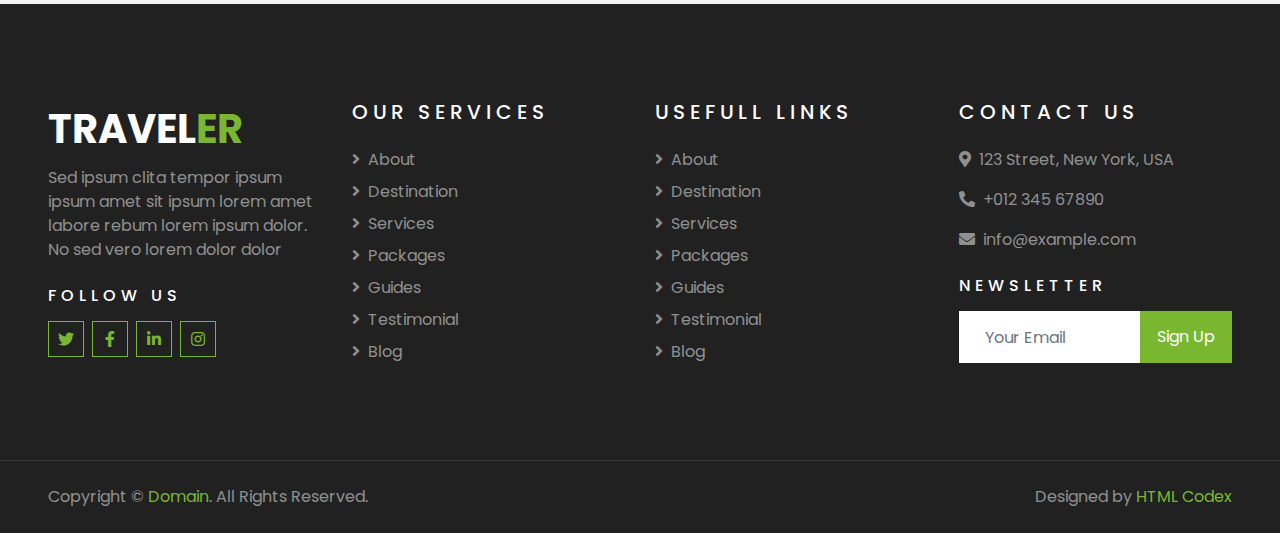
<file: free-travel-website-template/about.html>
<!DOCTYPE html>
<html lang="en">

<head>
    <meta charset="utf-8">
    <title>D'empire Ocean</title>
    <meta content="width=device-width, initial-scale=1.0" name="viewport">
    <meta content="Free HTML Templates" name="keywords">
    <meta content="Free HTML Templates" name="description">

    <!-- Favicon -->
    <link href="img/favicon.ico" rel="icon">

    <!-- Google Web Fonts -->
    <link rel="preconnect" href="https://fonts.gstatic.com">
    <link href="https://fonts.googleapis.com/css2?family=Poppins:wght@400;500;600;700&display=swap" rel="stylesheet"> 

    <!-- Font Awesome -->
    <link href="https://cdnjs.cloudflare.com/ajax/libs/font-awesome/5.10.0/css/all.min.css" rel="stylesheet">

    <!-- Libraries Stylesheet -->
    <link href="lib/owlcarousel/assets/owl.carousel.min.css" rel="stylesheet">
    <link href="lib/tempusdominus/css/tempusdominus-bootstrap-4.min.css" rel="stylesheet" />

    <!-- Customized Bootstrap Stylesheet -->
    <link href="css/style.css" rel="stylesheet">
</head>

<body>
    <!-- Topbar Start -->
    <div class="container-fluid bg-light pt-3 d-none d-lg-block">
        <div class="container">
            <div class="row">
                <div class="col-lg-6 text-center text-lg-left mb-2 mb-lg-0">
                    <div class="d-inline-flex align-items-center">
                        <p><i class="fa fa-envelope mr-2"></i>info@example.com</p>
                        <p class="text-body px-3">|</p>
                        <p><i class="fa fa-phone-alt mr-2"></i>+012 345 6789</p>
                    </div>
                </div>
                <div class="col-lg-6 text-center text-lg-right">
                    <div class="d-inline-flex align-items-center">
                        <a class="text-primary px-3" href="">
                            <i class="fab fa-facebook-f"></i>
                        </a>
                        <a class="text-primary px-3" href="">
                            <i class="fab fa-twitter"></i>
                        </a>
                        <a class="text-primary px-3" href="">
                            <i class="fab fa-linkedin-in"></i>
                        </a>
                        <a class="text-primary px-3" href="">
                            <i class="fab fa-instagram"></i>
                        </a>
                        <a class="text-primary pl-3" href="">
                            <i class="fab fa-youtube"></i>
                        </a>
                    </div>
                </div>
            </div>
        </div>
    </div>
    <!-- Topbar End -->


    <!-- Navbar Start -->
    <div class="container-fluid position-relative nav-bar p-0">
        <div class="container-lg position-relative p-0 px-lg-3" style="z-index: 9;">
            <nav class="navbar navbar-expand-lg bg-light navbar-light shadow-lg py-3 py-lg-0 pl-3 pl-lg-5">
                <a href="" class="navbar-brand">
                    <h1 class="m-0 text-primary"><span class="text-dark">TRAVEL</span>ER</h1>
                </a>
                <button type="button" class="navbar-toggler" data-toggle="collapse" data-target="#navbarCollapse">
                    <span class="navbar-toggler-icon"></span>
                </button>
                <div class="collapse navbar-collapse justify-content-between px-3" id="navbarCollapse">
                    <div class="navbar-nav ml-auto py-0">
                        <a href="index.html" class="nav-item nav-link">Home</a>
                        <a href="about.html" class="nav-item nav-link active">About</a>
                        <a href="service.html" class="nav-item nav-link">Services</a>
                        <a href="package.html" class="nav-item nav-link">Tour Packages</a>
                        <div class="nav-item dropdown">
                            <a href="#" class="nav-link dropdown-toggle" data-toggle="dropdown">Pages</a>
                            <div class="dropdown-menu border-0 rounded-0 m-0">
                                <a href="blog.html" class="dropdown-item">Blog Grid</a>
                                <a href="single.html" class="dropdown-item">Blog Detail</a>
                                <a href="destination.html" class="dropdown-item">Destination</a>
                                <a href="guide.html" class="dropdown-item">Travel Guides</a>
                                <a href="testimonial.html" class="dropdown-item">Testimonial</a>
                            </div>
                        </div>
                        <a href="contact.html" class="nav-item nav-link">Contact</a>
                    </div>
                </div>
            </nav>
        </div>
    </div>
    <!-- Navbar End -->


    <!-- Header Start -->
    <div class="container-fluid page-header">
        <div class="container">
            <div class="d-flex flex-column align-items-center justify-content-center" style="min-height: 400px">
                <h3 class="display-4 text-white text-uppercase">About</h3>
                <div class="d-inline-flex text-white">
                    <p class="m-0 text-uppercase"><a class="text-white" href="">Home</a></p>
                    <i class="fa fa-angle-double-right pt-1 px-3"></i>
                    <p class="m-0 text-uppercase">About</p>
                </div>
            </div>
        </div>
    </div>
    <!-- Header End -->


    <!-- Booking Start -->
    <div class="container-fluid booking mt-5 pb-5">
        <div class="container pb-5">
            <div class="bg-light shadow" style="padding: 30px;">
                <div class="row align-items-center" style="min-height: 60px;">
                    <div class="col-md-10">
                        <div class="row">
                            <div class="col-md-3">
                                <div class="mb-3 mb-md-0">
                                    <select class="custom-select px-4" style="height: 47px;">
                                        <option selected>Destination</option>
                                        <option value="1">Destination 1</option>
                                        <option value="2">Destination 1</option>
                                        <option value="3">Destination 1</option>
                                    </select>
                                </div>
                            </div>
                            <div class="col-md-3">
                                <div class="mb-3 mb-md-0">
                                    <div class="date" id="date1" data-target-input="nearest">
                                        <input type="text" class="form-control p-4 datetimepicker-input" placeholder="Depart Date" data-target="#date1" data-toggle="datetimepicker"/>
                                    </div>
                                </div>
                            </div>
                            <div class="col-md-3">
                                <div class="mb-3 mb-md-0">
                                    <div class="date" id="date2" data-target-input="nearest">
                                        <input type="text" class="form-control p-4 datetimepicker-input" placeholder="Return Date" data-target="#date2" data-toggle="datetimepicker"/>
                                    </div>
                                </div>
                            </div>
                            <div class="col-md-3">
                                <div class="mb-3 mb-md-0">
                                    <select class="custom-select px-4" style="height: 47px;">
                                        <option selected>Duration</option>
                                        <option value="1">Duration 1</option>
                                        <option value="2">Duration 1</option>
                                        <option value="3">Duration 1</option>
                                    </select>
                                </div>
                            </div>
                        </div>
                    </div>
                    <div class="col-md-2">
                        <button class="btn btn-primary btn-block" type="submit" style="height: 47px; margin-top: -2px;">Submit</button>
                    </div>
                </div>
            </div>
        </div>
    </div>
    <!-- Booking End -->


    <!-- About Start -->
    <div class="container-fluid py-5">
        <div class="container pt-5">
            <div class="row">
                <div class="col-lg-6" style="min-height: 500px;">
                    <div class="position-relative h-100">
                        <img class="position-absolute w-100 h-100" src="img/about.jpg" style="object-fit: cover;">
                    </div>
                </div>
                <div class="col-lg-6 pt-5 pb-lg-5">
                    <div class="about-text bg-white p-4 p-lg-5 my-lg-5">
                        <h6 class="text-primary text-uppercase" style="letter-spacing: 5px;">About Us</h6>
                        <h1 class="mb-3">Our Story</h1>
                        <p>At the heart of our tropical haven in Watamu, Kenya, lies a passionate journey that began with a love for the ocean's embrace. Our dream was simple to share the magic of the sea with the world, one unforgettable experience at a time.</p>
                        <div class="row mb-4">
                            <div class="col-6">
                                <img class="img-fluid" src="img/about-1.jpg" alt="">
                            </div>
                            <div class="col-6">
                                <img class="img-fluid" src="img/about-2.jpg" alt="">
                            </div>
                        </div>
                        <a href="" class="btn btn-primary mt-1">Book Now</a>
                    </div>
                </div>
            </div>
        </div>
    </div>
    <!-- About End -->


    <!-- Feature Start -->
<div style="text-align: center;">
    <h2>Our Promise</h2>
    <p>With each crashing wave and every whisper of the tides, we've crafted a sanctuary where aquatic adventures, luxurious housing, and seamless hiring services unite to create memories that last a lifetime. Authenticity and personalized service define us. We aren't just guides; we're fellow explorers, bridging the gap between you and the ocean's wonders. Our commitment to sustainable practices ensures this paradise remains pristine for generations to come.</p>
</div>
<!-- Feature End -->



    <!-- Registration Start -->
    <div class="container-fluid bg-registration py-5" style="margin: 90px 0;">
        <div class="container py-5">
            <div class="row align-items-center">
                <div class="col-lg-7 mb-5 mb-lg-0">
                    <div class="mb-4">
                        <h6 class="text-primary text-uppercase" style="letter-spacing: 5px;">Mega Offer</h6>
                        <h1 class="text-white"><span class="text-primary">30% OFF</span> For Honeymoon</h1>
                    </div>
                    <p class="text-white">Invidunt lorem justo sanctus clita. Erat lorem labore ea, justo dolor lorem ipsum ut sed eos,
                        ipsum et dolor kasd sit ea justo. Erat justo sed sed diam. Ea et erat ut sed diam sea ipsum est
                        dolor</p>
                    <ul class="list-inline text-white m-0">
                        <li class="py-2"><i class="fa fa-check text-primary mr-3"></i>Labore eos amet dolor amet diam</li>
                        <li class="py-2"><i class="fa fa-check text-primary mr-3"></i>Etsea et sit dolor amet ipsum</li>
                        <li class="py-2"><i class="fa fa-check text-primary mr-3"></i>Diam dolor diam elitripsum vero.</li>
                    </ul>
                </div>
                <div class="col-lg-5">
                    <div class="card border-0">
                        <div class="card-header bg-primary text-center p-4">
                            <h1 class="text-white m-0">Sign Up Now</h1>
                        </div>
                        <div class="card-body rounded-bottom bg-white p-5">
                            <form>
                                <div class="form-group">
                                    <input type="text" class="form-control p-4" placeholder="Your name" required="required" />
                                </div>
                                <div class="form-group">
                                    <input type="email" class="form-control p-4" placeholder="Your email" required="required" />
                                </div>
                                <div class="form-group">
                                    <select class="custom-select px-4" style="height: 47px;">
                                        <option selected>Select a destination</option>
                                        <option value="1">destination 1</option>
                                        <option value="2">destination 1</option>
                                        <option value="3">destination 1</option>
                                    </select>
                                </div>
                                <div>
                                    <button class="btn btn-primary btn-block py-3" type="submit">Sign Up Now</button>
                                </div>
                            </form>
                        </div>
                    </div>
                </div>
            </div>
        </div>
    </div>
    <!-- Registration End -->


    <!-- Team Start -->
    <div class="container-fluid py-5">
        <div class="container pt-5 pb-3">
            <div class="text-center mb-3 pb-3">
                <h6 class="text-primary text-uppercase" style="letter-spacing: 5px;">Guides</h6>
                <h1>Our Travel Guides</h1>
            </div>
            <div class="row">
                <div class="col-lg-3 col-md-4 col-sm-6 pb-1">
                    <div class="team-item bg-white mb-4">
                        <div class="team-img position-relative overflow-hidden">
                            <img class="img-fluid w-100" src="img/team-1.jpg" alt="">
                            <div class="team-social">
                                <a class="btn btn-outline-primary btn-square" href=""><i class="fab fa-twitter"></i></a>
                                <a class="btn btn-outline-primary btn-square" href=""><i class="fab fa-facebook-f"></i></a>
                                <a class="btn btn-outline-primary btn-square" href=""><i class="fab fa-instagram"></i></a>
                                <a class="btn btn-outline-primary btn-square" href=""><i class="fab fa-linkedin-in"></i></a>
                            </div>
                        </div>
                        <div class="text-center py-4">
                            <h5 class="text-truncate">Guide Name</h5>
                            <p class="m-0">Designation</p>
                        </div>
                    </div>
                </div>
                <div class="col-lg-3 col-md-4 col-sm-6 pb-1">
                    <div class="team-item bg-white mb-4">
                        <div class="team-img position-relative overflow-hidden">
                            <img class="img-fluid w-100" src="img/team-2.jpg" alt="">
                            <div class="team-social">
                                <a class="btn btn-outline-primary btn-square" href=""><i class="fab fa-twitter"></i></a>
                                <a class="btn btn-outline-primary btn-square" href=""><i class="fab fa-facebook-f"></i></a>
                                <a class="btn btn-outline-primary btn-square" href=""><i class="fab fa-instagram"></i></a>
                                <a class="btn btn-outline-primary btn-square" href=""><i class="fab fa-linkedin-in"></i></a>
                            </div>
                        </div>
                        <div class="text-center py-4">
                            <h5 class="text-truncate">Guide Name</h5>
                            <p class="m-0">Designation</p>
                        </div>
                    </div>
                </div>
                <div class="col-lg-3 col-md-4 col-sm-6 pb-1">
                    <div class="team-item bg-white mb-4">
                        <div class="team-img position-relative overflow-hidden">
                            <img class="img-fluid w-100" src="img/team-3.jpg" alt="">
                            <div class="team-social">
                                <a class="btn btn-outline-primary btn-square" href=""><i class="fab fa-twitter"></i></a>
                                <a class="btn btn-outline-primary btn-square" href=""><i class="fab fa-facebook-f"></i></a>
                                <a class="btn btn-outline-primary btn-square" href=""><i class="fab fa-instagram"></i></a>
                                <a class="btn btn-outline-primary btn-square" href=""><i class="fab fa-linkedin-in"></i></a>
                            </div>
                        </div>
                        <div class="text-center py-4">
                            <h5 class="text-truncate">Guide Name</h5>
                            <p class="m-0">Designation</p>
                        </div>
                    </div>
                </div>
                <div class="col-lg-3 col-md-4 col-sm-6 pb-1">
                    <div class="team-item bg-white mb-4">
                        <div class="team-img position-relative overflow-hidden">
                            <img class="img-fluid w-100" src="img/team-4.jpg" alt="">
                            <div class="team-social">
                                <a class="btn btn-outline-primary btn-square" href=""><i class="fab fa-twitter"></i></a>
                                <a class="btn btn-outline-primary btn-square" href=""><i class="fab fa-facebook-f"></i></a>
                                <a class="btn btn-outline-primary btn-square" href=""><i class="fab fa-instagram"></i></a>
                                <a class="btn btn-outline-primary btn-square" href=""><i class="fab fa-linkedin-in"></i></a>
                            </div>
                        </div>
                        <div class="text-center py-4">
                            <h5 class="text-truncate">Guide Name</h5>
                            <p class="m-0">Designation</p>
                        </div>
                    </div>
                </div>
            </div>
        </div>
    </div>
    <!-- Team End -->


    <!-- Footer Start -->
    <div class="container-fluid bg-dark text-white-50 py-5 px-sm-3 px-lg-5" style="margin-top: 90px;">
        <div class="row pt-5">
            <div class="col-lg-3 col-md-6 mb-5">
                <a href="" class="navbar-brand">
                    <h1 class="text-primary"><span class="text-white">TRAVEL</span>ER</h1>
                </a>
                <p>Sed ipsum clita tempor ipsum ipsum amet sit ipsum lorem amet labore rebum lorem ipsum dolor. No sed vero lorem dolor dolor</p>
                <h6 class="text-white text-uppercase mt-4 mb-3" style="letter-spacing: 5px;">Follow Us</h6>
                <div class="d-flex justify-content-start">
                    <a class="btn btn-outline-primary btn-square mr-2" href="#"><i class="fab fa-twitter"></i></a>
                    <a class="btn btn-outline-primary btn-square mr-2" href="#"><i class="fab fa-facebook-f"></i></a>
                    <a class="btn btn-outline-primary btn-square mr-2" href="#"><i class="fab fa-linkedin-in"></i></a>
                    <a class="btn btn-outline-primary btn-square" href="#"><i class="fab fa-instagram"></i></a>
                </div>
            </div>
            <div class="col-lg-3 col-md-6 mb-5">
                <h5 class="text-white text-uppercase mb-4" style="letter-spacing: 5px;">Our Services</h5>
                <div class="d-flex flex-column justify-content-start">
                    <a class="text-white-50 mb-2" href="#"><i class="fa fa-angle-right mr-2"></i>About</a>
                    <a class="text-white-50 mb-2" href="#"><i class="fa fa-angle-right mr-2"></i>Destination</a>
                    <a class="text-white-50 mb-2" href="#"><i class="fa fa-angle-right mr-2"></i>Services</a>
                    <a class="text-white-50 mb-2" href="#"><i class="fa fa-angle-right mr-2"></i>Packages</a>
                    <a class="text-white-50 mb-2" href="#"><i class="fa fa-angle-right mr-2"></i>Guides</a>
                    <a class="text-white-50 mb-2" href="#"><i class="fa fa-angle-right mr-2"></i>Testimonial</a>
                    <a class="text-white-50" href="#"><i class="fa fa-angle-right mr-2"></i>Blog</a>
                </div>
            </div>
            <div class="col-lg-3 col-md-6 mb-5">
                <h5 class="text-white text-uppercase mb-4" style="letter-spacing: 5px;">Usefull Links</h5>
                <div class="d-flex flex-column justify-content-start">
                    <a class="text-white-50 mb-2" href="#"><i class="fa fa-angle-right mr-2"></i>About</a>
                    <a class="text-white-50 mb-2" href="#"><i class="fa fa-angle-right mr-2"></i>Destination</a>
                    <a class="text-white-50 mb-2" href="#"><i class="fa fa-angle-right mr-2"></i>Services</a>
                    <a class="text-white-50 mb-2" href="#"><i class="fa fa-angle-right mr-2"></i>Packages</a>
                    <a class="text-white-50 mb-2" href="#"><i class="fa fa-angle-right mr-2"></i>Guides</a>
                    <a class="text-white-50 mb-2" href="#"><i class="fa fa-angle-right mr-2"></i>Testimonial</a>
                    <a class="text-white-50" href="#"><i class="fa fa-angle-right mr-2"></i>Blog</a>
                </div>
            </div>
            <div class="col-lg-3 col-md-6 mb-5">
                <h5 class="text-white text-uppercase mb-4" style="letter-spacing: 5px;">Contact Us</h5>
                <p><i class="fa fa-map-marker-alt mr-2"></i>123 Street, New York, USA</p>
                <p><i class="fa fa-phone-alt mr-2"></i>+012 345 67890</p>
                <p><i class="fa fa-envelope mr-2"></i>info@example.com</p>
                <h6 class="text-white text-uppercase mt-4 mb-3" style="letter-spacing: 5px;">Newsletter</h6>
                <div class="w-100">
                    <div class="input-group">
                        <input type="text" class="form-control border-light" style="padding: 25px;" placeholder="Your Email">
                        <div class="input-group-append">
                            <button class="btn btn-primary px-3">Sign Up</button>
                        </div>
                    </div>
                </div>
            </div>
        </div>
    </div>
    <div class="container-fluid bg-dark text-white border-top py-4 px-sm-3 px-md-5" style="border-color: rgba(256, 256, 256, .1) !important;">
        <div class="row">
            <div class="col-lg-6 text-center text-md-left mb-3 mb-md-0">
                <p class="m-0 text-white-50">Copyright &copy; <a href="#">Domain</a>. All Rights Reserved.</a>
                </p>
            </div>
            <div class="col-lg-6 text-center text-md-right">
                <p class="m-0 text-white-50">Designed by <a href="https://htmlcodex.com">HTML Codex</a>
                </p>
            </div>
        </div>
    </div>
    <!-- Footer End -->


    <!-- Back to Top -->
    <a href="#" class="btn btn-lg btn-primary btn-lg-square back-to-top"><i class="fa fa-angle-double-up"></i></a>


    <!-- JavaScript Libraries -->
    <script src="https://code.jquery.com/jquery-3.4.1.min.js"></script>
    <script src="https://stackpath.bootstrapcdn.com/bootstrap/4.4.1/js/bootstrap.bundle.min.js"></script>
    <script src="lib/easing/easing.min.js"></script>
    <script src="lib/owlcarousel/owl.carousel.min.js"></script>
    <script src="lib/tempusdominus/js/moment.min.js"></script>
    <script src="lib/tempusdominus/js/moment-timezone.min.js"></script>
    <script src="lib/tempusdominus/js/tempusdominus-bootstrap-4.min.js"></script>

    <!-- Contact Javascript File -->
    <script src="mail/jqBootstrapValidation.min.js"></script>
    <script src="mail/contact.js"></script>

    <!-- Template Javascript -->
    <script src="js/main.js"></script>
</body>

</html>
</file>
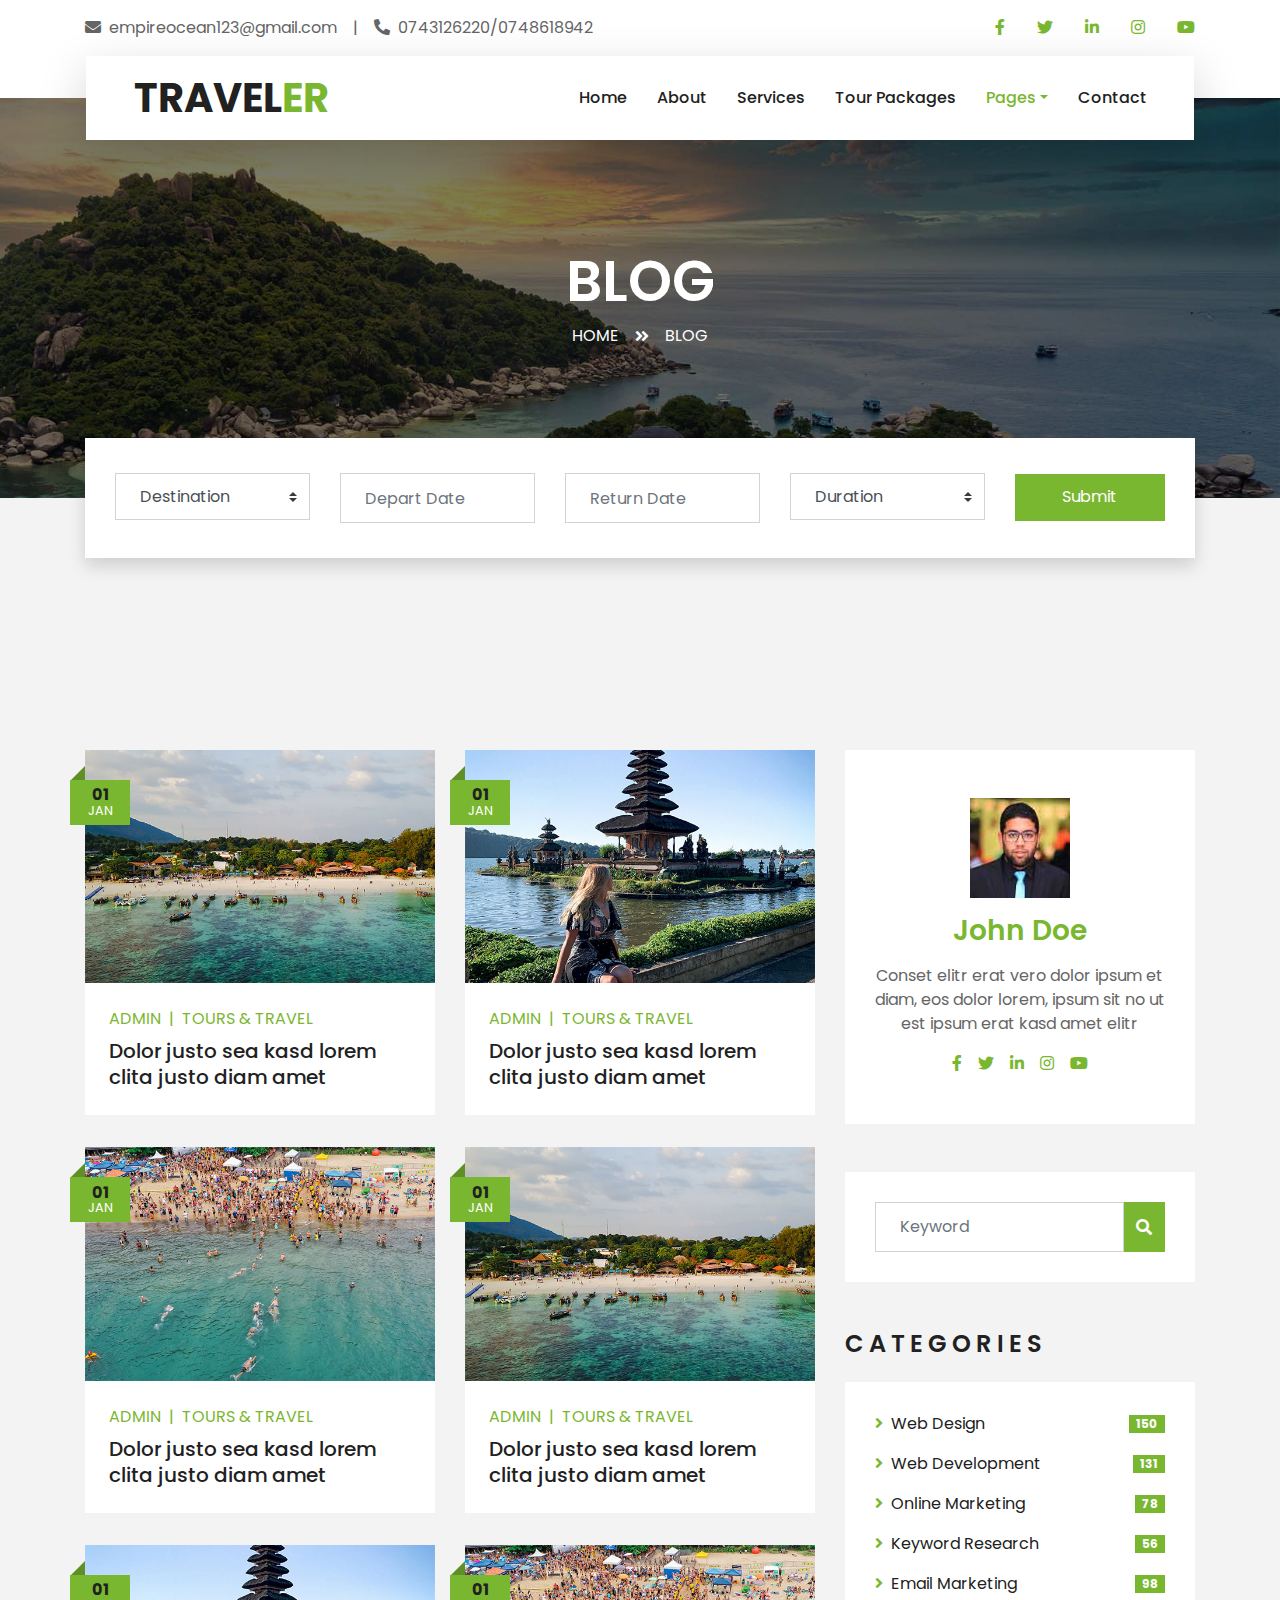
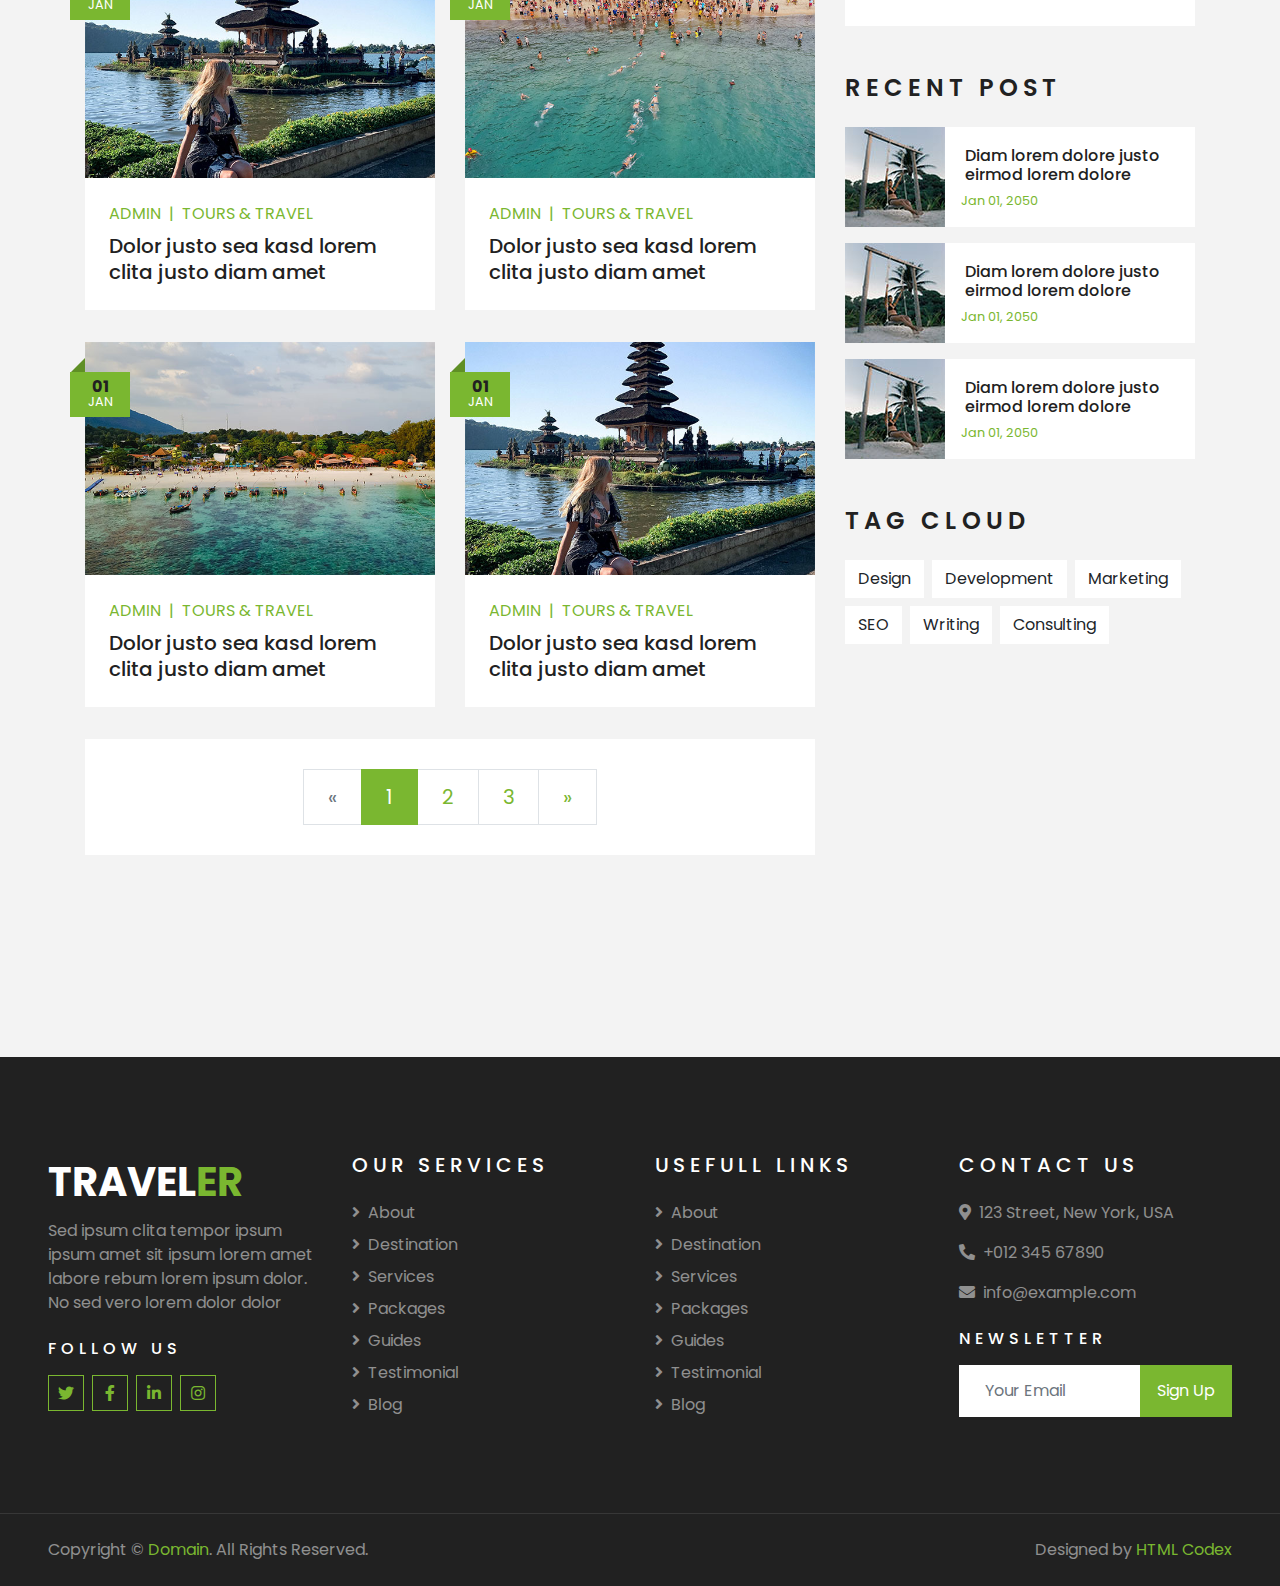
<file: free-travel-website-template/blog.html>
<!DOCTYPE html>
<html lang="en">

<head>
    <meta charset="utf-8">
    <title>D'EMPIRE OCEAN</title>
    <meta content="width=device-width, initial-scale=1.0" name="viewport">
    <meta content="Free HTML Templates" name="keywords">
    <meta content="Free HTML Templates" name="description">

    <!-- Favicon -->
    <link href="img/favicon.ico" rel="icon">

    <!-- Google Web Fonts -->
    <link rel="preconnect" href="https://fonts.gstatic.com">
    <link href="https://fonts.googleapis.com/css2?family=Poppins:wght@400;500;600;700&display=swap" rel="stylesheet"> 

    <!-- Font Awesome -->
    <link href="https://cdnjs.cloudflare.com/ajax/libs/font-awesome/5.10.0/css/all.min.css" rel="stylesheet">

    <!-- Libraries Stylesheet -->
    <link href="lib/owlcarousel/assets/owl.carousel.min.css" rel="stylesheet">
    <link href="lib/tempusdominus/css/tempusdominus-bootstrap-4.min.css" rel="stylesheet" />

    <!-- Customized Bootstrap Stylesheet -->
    <link href="css/style.css" rel="stylesheet">
</head>

<body>
    <!-- Topbar Start -->
    <div class="container-fluid bg-light pt-3 d-none d-lg-block">
        <div class="container">
            <div class="row">
                <div class="col-lg-6 text-center text-lg-left mb-2 mb-lg-0">
                    <div class="d-inline-flex align-items-center">
                        <p><i class="fa fa-envelope mr-2"></i>empireocean123@gmail.com</p>
                        <p class="text-body px-3">|</p>
                        <p><i class="fa fa-phone-alt mr-2"></i>0743126220/0748618942</p>
                    </div>
                </div>
                <div class="col-lg-6 text-center text-lg-right">
                    <div class="d-inline-flex align-items-center">
                        <a class="text-primary px-3" href="">
                            <i class="fab fa-facebook-f"></i>
                        </a>
                        <a class="text-primary px-3" href="">
                            <i class="fab fa-twitter"></i>
                        </a>
                        <a class="text-primary px-3" href="">
                            <i class="fab fa-linkedin-in"></i>
                        </a>
                        <a class="text-primary px-3" href="">
                            <i class="fab fa-instagram"></i>
                        </a>
                        <a class="text-primary pl-3" href="">
                            <i class="fab fa-youtube"></i>
                        </a>
                    </div>
                </div>
            </div>
        </div>
    </div>
    <!-- Topbar End -->


    <!-- Navbar Start -->
    <div class="container-fluid position-relative nav-bar p-0">
        <div class="container-lg position-relative p-0 px-lg-3" style="z-index: 9;">
            <nav class="navbar navbar-expand-lg bg-light navbar-light shadow-lg py-3 py-lg-0 pl-3 pl-lg-5">
                <a href="" class="navbar-brand">
                    <h1 class="m-0 text-primary"><span class="text-dark">TRAVEL</span>ER</h1>
                </a>
                <button type="button" class="navbar-toggler" data-toggle="collapse" data-target="#navbarCollapse">
                    <span class="navbar-toggler-icon"></span>
                </button>
                <div class="collapse navbar-collapse justify-content-between px-3" id="navbarCollapse">
                    <div class="navbar-nav ml-auto py-0">
                        <a href="index.html" class="nav-item nav-link">Home</a>
                        <a href="about.html" class="nav-item nav-link">About</a>
                        <a href="service.html" class="nav-item nav-link">Services</a>
                        <a href="package.html" class="nav-item nav-link">Tour Packages</a>
                        <div class="nav-item dropdown">
                            <a href="#" class="nav-link dropdown-toggle active" data-toggle="dropdown">Pages</a>
                            <div class="dropdown-menu border-0 rounded-0 m-0">
                                <a href="blog.html" class="dropdown-item active">Blog Grid</a>
                                <a href="single.html" class="dropdown-item">Blog Detail</a>
                                <a href="destination.html" class="dropdown-item">Destination</a>
                                <a href="guide.html" class="dropdown-item">Travel Guides</a>
                                <a href="testimonial.html" class="dropdown-item">Testimonial</a>
                            </div>
                        </div>
                        <a href="contact.html" class="nav-item nav-link">Contact</a>
                    </div>
                </div>
            </nav>
        </div>
    </div>
    <!-- Navbar End -->


    <!-- Header Start -->
    <div class="container-fluid page-header">
        <div class="container">
            <div class="d-flex flex-column align-items-center justify-content-center" style="min-height: 400px">
                <h3 class="display-4 text-white text-uppercase">Blog</h3>
                <div class="d-inline-flex text-white">
                    <p class="m-0 text-uppercase"><a class="text-white" href="">Home</a></p>
                    <i class="fa fa-angle-double-right pt-1 px-3"></i>
                    <p class="m-0 text-uppercase">Blog</p>
                </div>
            </div>
        </div>
    </div>
    <!-- Header End -->


    <!-- Booking Start -->
    <div class="container-fluid booking mt-5 pb-5">
        <div class="container pb-5">
            <div class="bg-light shadow" style="padding: 30px;">
                <div class="row align-items-center" style="min-height: 60px;">
                    <div class="col-md-10">
                        <div class="row">
                            <div class="col-md-3">
                                <div class="mb-3 mb-md-0">
                                    <select class="custom-select px-4" style="height: 47px;">
                                        <option selected>Destination</option>
                                        <option value="1">Destination 1</option>
                                        <option value="2">Destination 1</option>
                                        <option value="3">Destination 1</option>
                                    </select>
                                </div>
                            </div>
                            <div class="col-md-3">
                                <div class="mb-3 mb-md-0">
                                    <div class="date" id="date1" data-target-input="nearest">
                                        <input type="text" class="form-control p-4 datetimepicker-input" placeholder="Depart Date" data-target="#date1" data-toggle="datetimepicker"/>
                                    </div>
                                </div>
                            </div>
                            <div class="col-md-3">
                                <div class="mb-3 mb-md-0">
                                    <div class="date" id="date2" data-target-input="nearest">
                                        <input type="text" class="form-control p-4 datetimepicker-input" placeholder="Return Date" data-target="#date2" data-toggle="datetimepicker"/>
                                    </div>
                                </div>
                            </div>
                            <div class="col-md-3">
                                <div class="mb-3 mb-md-0">
                                    <select class="custom-select px-4" style="height: 47px;">
                                        <option selected>Duration</option>
                                        <option value="1">Duration 1</option>
                                        <option value="2">Duration 1</option>
                                        <option value="3">Duration 1</option>
                                    </select>
                                </div>
                            </div>
                        </div>
                    </div>
                    <div class="col-md-2">
                        <button class="btn btn-primary btn-block" type="submit" style="height: 47px; margin-top: -2px;">Submit</button>
                    </div>
                </div>
            </div>
        </div>
    </div>
    <!-- Booking End -->


    <!-- Blog Start -->
    <div class="container-fluid py-5">
        <div class="container py-5">
            <div class="row">
                <div class="col-lg-8">
                    <div class="row pb-3">
                        <div class="col-md-6 mb-4 pb-2">
                            <div class="blog-item">
                                <div class="position-relative">
                                    <img class="img-fluid w-100" src="img/blog-1.jpg" alt="">
                                    <div class="blog-date">
                                        <h6 class="font-weight-bold mb-n1">01</h6>
                                        <small class="text-white text-uppercase">Jan</small>
                                    </div>
                                </div>
                                <div class="bg-white p-4">
                                    <div class="d-flex mb-2">
                                        <a class="text-primary text-uppercase text-decoration-none" href="">Admin</a>
                                        <span class="text-primary px-2">|</span>
                                        <a class="text-primary text-uppercase text-decoration-none" href="">Tours & Travel</a>
                                    </div>
                                    <a class="h5 m-0 text-decoration-none" href="">Dolor justo sea kasd lorem clita justo diam amet</a>
                                </div>
                            </div>
                        </div>
                        <div class="col-md-6 mb-4 pb-2">
                            <div class="blog-item">
                                <div class="position-relative">
                                    <img class="img-fluid w-100" src="img/blog-2.jpg" alt="">
                                    <div class="blog-date">
                                        <h6 class="font-weight-bold mb-n1">01</h6>
                                        <small class="text-white text-uppercase">Jan</small>
                                    </div>
                                </div>
                                <div class="bg-white p-4">
                                    <div class="d-flex mb-2">
                                        <a class="text-primary text-uppercase text-decoration-none" href="">Admin</a>
                                        <span class="text-primary px-2">|</span>
                                        <a class="text-primary text-uppercase text-decoration-none" href="">Tours & Travel</a>
                                    </div>
                                    <a class="h5 m-0 text-decoration-none" href="">Dolor justo sea kasd lorem clita justo diam amet</a>
                                </div>
                            </div>
                        </div>
                        <div class="col-md-6 mb-4 pb-2">
                            <div class="blog-item">
                                <div class="position-relative">
                                    <img class="img-fluid w-100" src="img/blog-3.jpg" alt="">
                                    <div class="blog-date">
                                        <h6 class="font-weight-bold mb-n1">01</h6>
                                        <small class="text-white text-uppercase">Jan</small>
                                    </div>
                                </div>
                                <div class="bg-white p-4">
                                    <div class="d-flex mb-2">
                                        <a class="text-primary text-uppercase text-decoration-none" href="">Admin</a>
                                        <span class="text-primary px-2">|</span>
                                        <a class="text-primary text-uppercase text-decoration-none" href="">Tours & Travel</a>
                                    </div>
                                    <a class="h5 m-0 text-decoration-none" href="">Dolor justo sea kasd lorem clita justo diam amet</a>
                                </div>
                            </div>
                        </div>
                        <div class="col-md-6 mb-4 pb-2">
                            <div class="blog-item">
                                <div class="position-relative">
                                    <img class="img-fluid w-100" src="img/blog-1.jpg" alt="">
                                    <div class="blog-date">
                                        <h6 class="font-weight-bold mb-n1">01</h6>
                                        <small class="text-white text-uppercase">Jan</small>
                                    </div>
                                </div>
                                <div class="bg-white p-4">
                                    <div class="d-flex mb-2">
                                        <a class="text-primary text-uppercase text-decoration-none" href="">Admin</a>
                                        <span class="text-primary px-2">|</span>
                                        <a class="text-primary text-uppercase text-decoration-none" href="">Tours & Travel</a>
                                    </div>
                                    <a class="h5 m-0 text-decoration-none" href="">Dolor justo sea kasd lorem clita justo diam amet</a>
                                </div>
                            </div>
                        </div>
                        <div class="col-md-6 mb-4 pb-2">
                            <div class="blog-item">
                                <div class="position-relative">
                                    <img class="img-fluid w-100" src="img/blog-2.jpg" alt="">
                                    <div class="blog-date">
                                        <h6 class="font-weight-bold mb-n1">01</h6>
                                        <small class="text-white text-uppercase">Jan</small>
                                    </div>
                                </div>
                                <div class="bg-white p-4">
                                    <div class="d-flex mb-2">
                                        <a class="text-primary text-uppercase text-decoration-none" href="">Admin</a>
                                        <span class="text-primary px-2">|</span>
                                        <a class="text-primary text-uppercase text-decoration-none" href="">Tours & Travel</a>
                                    </div>
                                    <a class="h5 m-0 text-decoration-none" href="">Dolor justo sea kasd lorem clita justo diam amet</a>
                                </div>
                            </div>
                        </div>
                        <div class="col-md-6 mb-4 pb-2">
                            <div class="blog-item">
                                <div class="position-relative">
                                    <img class="img-fluid w-100" src="img/blog-3.jpg" alt="">
                                    <div class="blog-date">
                                        <h6 class="font-weight-bold mb-n1">01</h6>
                                        <small class="text-white text-uppercase">Jan</small>
                                    </div>
                                </div>
                                <div class="bg-white p-4">
                                    <div class="d-flex mb-2">
                                        <a class="text-primary text-uppercase text-decoration-none" href="">Admin</a>
                                        <span class="text-primary px-2">|</span>
                                        <a class="text-primary text-uppercase text-decoration-none" href="">Tours & Travel</a>
                                    </div>
                                    <a class="h5 m-0 text-decoration-none" href="">Dolor justo sea kasd lorem clita justo diam amet</a>
                                </div>
                            </div>
                        </div>
                        <div class="col-md-6 mb-4 pb-2">
                            <div class="blog-item">
                                <div class="position-relative">
                                    <img class="img-fluid w-100" src="img/blog-1.jpg" alt="">
                                    <div class="blog-date">
                                        <h6 class="font-weight-bold mb-n1">01</h6>
                                        <small class="text-white text-uppercase">Jan</small>
                                    </div>
                                </div>
                                <div class="bg-white p-4">
                                    <div class="d-flex mb-2">
                                        <a class="text-primary text-uppercase text-decoration-none" href="">Admin</a>
                                        <span class="text-primary px-2">|</span>
                                        <a class="text-primary text-uppercase text-decoration-none" href="">Tours & Travel</a>
                                    </div>
                                    <a class="h5 m-0 text-decoration-none" href="">Dolor justo sea kasd lorem clita justo diam amet</a>
                                </div>
                            </div>
                        </div>
                        <div class="col-md-6 mb-4 pb-2">
                            <div class="blog-item">
                                <div class="position-relative">
                                    <img class="img-fluid w-100" src="img/blog-2.jpg" alt="">
                                    <div class="blog-date">
                                        <h6 class="font-weight-bold mb-n1">01</h6>
                                        <small class="text-white text-uppercase">Jan</small>
                                    </div>
                                </div>
                                <div class="bg-white p-4">
                                    <div class="d-flex mb-2">
                                        <a class="text-primary text-uppercase text-decoration-none" href="">Admin</a>
                                        <span class="text-primary px-2">|</span>
                                        <a class="text-primary text-uppercase text-decoration-none" href="">Tours & Travel</a>
                                    </div>
                                    <a class="h5 m-0 text-decoration-none" href="">Dolor justo sea kasd lorem clita justo diam amet</a>
                                </div>
                            </div>
                        </div>
                        <div class="col-12">
                            <nav aria-label="Page navigation">
                                <ul class="pagination pagination-lg justify-content-center bg-white mb-0" style="padding: 30px;">
                                  <li class="page-item disabled">
                                    <a class="page-link" href="#" aria-label="Previous">
                                      <span aria-hidden="true">&laquo;</span>
                                      <span class="sr-only">Previous</span>
                                    </a>
                                  </li>
                                  <li class="page-item active"><a class="page-link" href="#">1</a></li>
                                  <li class="page-item"><a class="page-link" href="#">2</a></li>
                                  <li class="page-item"><a class="page-link" href="#">3</a></li>
                                  <li class="page-item">
                                    <a class="page-link" href="#" aria-label="Next">
                                      <span aria-hidden="true">&raquo;</span>
                                      <span class="sr-only">Next</span>
                                    </a>
                                  </li>
                                </ul>
                              </nav>
                        </div>
                    </div>
                </div>
    
                <div class="col-lg-4 mt-5 mt-lg-0">
                    <!-- Author Bio -->
                    <div class="d-flex flex-column text-center bg-white mb-5 py-5 px-4">
                        <img src="img/user.jpg" class="img-fluid mx-auto mb-3" style="width: 100px;">
                        <h3 class="text-primary mb-3">John Doe</h3>
                        <p>Conset elitr erat vero dolor ipsum et diam, eos dolor lorem, ipsum sit no ut est  ipsum erat kasd amet elitr</p>
                        <div class="d-flex justify-content-center">
                            <a class="text-primary px-2" href="">
                                <i class="fab fa-facebook-f"></i>
                            </a>
                            <a class="text-primary px-2" href="">
                                <i class="fab fa-twitter"></i>
                            </a>
                            <a class="text-primary px-2" href="">
                                <i class="fab fa-linkedin-in"></i>
                            </a>
                            <a class="text-primary px-2" href="">
                                <i class="fab fa-instagram"></i>
                            </a>
                            <a class="text-primary px-2" href="">
                                <i class="fab fa-youtube"></i>
                            </a>
                        </div>
                    </div>
    
                    <!-- Search Form -->
                    <div class="mb-5">
                        <div class="bg-white" style="padding: 30px;">
                            <div class="input-group">
                                <input type="text" class="form-control p-4" placeholder="Keyword">
                                <div class="input-group-append">
                                    <span class="input-group-text bg-primary border-primary text-white"><i
                                            class="fa fa-search"></i></span>
                                </div>
                            </div>
                        </div>
                    </div>

                    <!-- Category List -->
                    <div class="mb-5">
                        <h4 class="text-uppercase mb-4" style="letter-spacing: 5px;">Categories</h4>
                        <div class="bg-white" style="padding: 30px;">
                            <ul class="list-inline m-0">
                                <li class="mb-3 d-flex justify-content-between align-items-center">
                                    <a class="text-dark" href="#"><i class="fa fa-angle-right text-primary mr-2"></i>Web
                                        Design</a>
                                    <span class="badge badge-primary badge-pill">150</span>
                                </li>
                                <li class="mb-3 d-flex justify-content-between align-items-center">
                                    <a class="text-dark" href="#"><i class="fa fa-angle-right text-primary mr-2"></i>Web
                                        Development</a>
                                    <span class="badge badge-primary badge-pill">131</span>
                                </li>
                                <li class="mb-3 d-flex justify-content-between align-items-center">
                                    <a class="text-dark" href="#"><i
                                            class="fa fa-angle-right text-primary mr-2"></i>Online Marketing</a>
                                    <span class="badge badge-primary badge-pill">78</span>
                                </li>
                                <li class="mb-3 d-flex justify-content-between align-items-center">
                                    <a class="text-dark" href="#"><i
                                            class="fa fa-angle-right text-primary mr-2"></i>Keyword Research</a>
                                    <span class="badge badge-primary badge-pill">56</span>
                                </li>
                                <li class="d-flex justify-content-between align-items-center">
                                    <a class="text-dark" href="#"><i
                                            class="fa fa-angle-right text-primary mr-2"></i>Email Marketing</a>
                                    <span class="badge badge-primary badge-pill">98</span>
                                </li>
                            </ul>
                        </div>
                    </div>
    
                    <!-- Recent Post -->
                    <div class="mb-5">
                        <h4 class="text-uppercase mb-4" style="letter-spacing: 5px;">Recent Post</h4>
                        <a class="d-flex align-items-center text-decoration-none bg-white mb-3" href="">
                            <img class="img-fluid" src="img/blog-100x100.jpg" alt="">
                            <div class="pl-3">
                                <h6 class="m-1">Diam lorem dolore justo eirmod lorem dolore</h6>
                                <small>Jan 01, 2050</small>
                            </div>
                        </a>
                        <a class="d-flex align-items-center text-decoration-none bg-white mb-3" href="">
                            <img class="img-fluid" src="img/blog-100x100.jpg" alt="">
                            <div class="pl-3">
                                <h6 class="m-1">Diam lorem dolore justo eirmod lorem dolore</h6>
                                <small>Jan 01, 2050</small>
                            </div>
                        </a>
                        <a class="d-flex align-items-center text-decoration-none bg-white mb-3" href="">
                            <img class="img-fluid" src="img/blog-100x100.jpg" alt="">
                            <div class="pl-3">
                                <h6 class="m-1">Diam lorem dolore justo eirmod lorem dolore</h6>
                                <small>Jan 01, 2050</small>
                            </div>
                        </a>
                    </div>
    
                    <!-- Tag Cloud -->
                    <div class="mb-5">
                        <h4 class="text-uppercase mb-4" style="letter-spacing: 5px;">Tag Cloud</h4>
                        <div class="d-flex flex-wrap m-n1">
                            <a href="" class="btn btn-light m-1">Design</a>
                            <a href="" class="btn btn-light m-1">Development</a>
                            <a href="" class="btn btn-light m-1">Marketing</a>
                            <a href="" class="btn btn-light m-1">SEO</a>
                            <a href="" class="btn btn-light m-1">Writing</a>
                            <a href="" class="btn btn-light m-1">Consulting</a>
                        </div>
                    </div>
                </div>
            </div>
        </div>
    </div>
    <!-- Blog End -->


    <!-- Footer Start -->
    <div class="container-fluid bg-dark text-white-50 py-5 px-sm-3 px-lg-5" style="margin-top: 90px;">
        <div class="row pt-5">
            <div class="col-lg-3 col-md-6 mb-5">
                <a href="" class="navbar-brand">
                    <h1 class="text-primary"><span class="text-white">TRAVEL</span>ER</h1>
                </a>
                <p>Sed ipsum clita tempor ipsum ipsum amet sit ipsum lorem amet labore rebum lorem ipsum dolor. No sed vero lorem dolor dolor</p>
                <h6 class="text-white text-uppercase mt-4 mb-3" style="letter-spacing: 5px;">Follow Us</h6>
                <div class="d-flex justify-content-start">
                    <a class="btn btn-outline-primary btn-square mr-2" href="#"><i class="fab fa-twitter"></i></a>
                    <a class="btn btn-outline-primary btn-square mr-2" href="#"><i class="fab fa-facebook-f"></i></a>
                    <a class="btn btn-outline-primary btn-square mr-2" href="#"><i class="fab fa-linkedin-in"></i></a>
                    <a class="btn btn-outline-primary btn-square" href="#"><i class="fab fa-instagram"></i></a>
                </div>
            </div>
            <div class="col-lg-3 col-md-6 mb-5">
                <h5 class="text-white text-uppercase mb-4" style="letter-spacing: 5px;">Our Services</h5>
                <div class="d-flex flex-column justify-content-start">
                    <a class="text-white-50 mb-2" href="#"><i class="fa fa-angle-right mr-2"></i>About</a>
                    <a class="text-white-50 mb-2" href="#"><i class="fa fa-angle-right mr-2"></i>Destination</a>
                    <a class="text-white-50 mb-2" href="#"><i class="fa fa-angle-right mr-2"></i>Services</a>
                    <a class="text-white-50 mb-2" href="#"><i class="fa fa-angle-right mr-2"></i>Packages</a>
                    <a class="text-white-50 mb-2" href="#"><i class="fa fa-angle-right mr-2"></i>Guides</a>
                    <a class="text-white-50 mb-2" href="#"><i class="fa fa-angle-right mr-2"></i>Testimonial</a>
                    <a class="text-white-50" href="#"><i class="fa fa-angle-right mr-2"></i>Blog</a>
                </div>
            </div>
            <div class="col-lg-3 col-md-6 mb-5">
                <h5 class="text-white text-uppercase mb-4" style="letter-spacing: 5px;">Usefull Links</h5>
                <div class="d-flex flex-column justify-content-start">
                    <a class="text-white-50 mb-2" href="#"><i class="fa fa-angle-right mr-2"></i>About</a>
                    <a class="text-white-50 mb-2" href="#"><i class="fa fa-angle-right mr-2"></i>Destination</a>
                    <a class="text-white-50 mb-2" href="#"><i class="fa fa-angle-right mr-2"></i>Services</a>
                    <a class="text-white-50 mb-2" href="#"><i class="fa fa-angle-right mr-2"></i>Packages</a>
                    <a class="text-white-50 mb-2" href="#"><i class="fa fa-angle-right mr-2"></i>Guides</a>
                    <a class="text-white-50 mb-2" href="#"><i class="fa fa-angle-right mr-2"></i>Testimonial</a>
                    <a class="text-white-50" href="#"><i class="fa fa-angle-right mr-2"></i>Blog</a>
                </div>
            </div>
            <div class="col-lg-3 col-md-6 mb-5">
                <h5 class="text-white text-uppercase mb-4" style="letter-spacing: 5px;">Contact Us</h5>
                <p><i class="fa fa-map-marker-alt mr-2"></i>123 Street, New York, USA</p>
                <p><i class="fa fa-phone-alt mr-2"></i>+012 345 67890</p>
                <p><i class="fa fa-envelope mr-2"></i>info@example.com</p>
                <h6 class="text-white text-uppercase mt-4 mb-3" style="letter-spacing: 5px;">Newsletter</h6>
                <div class="w-100">
                    <div class="input-group">
                        <input type="text" class="form-control border-light" style="padding: 25px;" placeholder="Your Email">
                        <div class="input-group-append">
                            <button class="btn btn-primary px-3">Sign Up</button>
                        </div>
                    </div>
                </div>
            </div>
        </div>
    </div>
    <div class="container-fluid bg-dark text-white border-top py-4 px-sm-3 px-md-5" style="border-color: rgba(256, 256, 256, .1) !important;">
        <div class="row">
            <div class="col-lg-6 text-center text-md-left mb-3 mb-md-0">
                <p class="m-0 text-white-50">Copyright &copy; <a href="#">Domain</a>. All Rights Reserved.</a>
                </p>
            </div>
            <div class="col-lg-6 text-center text-md-right">
                <p class="m-0 text-white-50">Designed by <a href="https://htmlcodex.com">HTML Codex</a>
                </p>
            </div>
        </div>
    </div>
    <!-- Footer End -->


    <!-- Back to Top -->
    <a href="#" class="btn btn-lg btn-primary btn-lg-square back-to-top"><i class="fa fa-angle-double-up"></i></a>


    <!-- JavaScript Libraries -->
    <script src="https://code.jquery.com/jquery-3.4.1.min.js"></script>
    <script src="https://stackpath.bootstrapcdn.com/bootstrap/4.4.1/js/bootstrap.bundle.min.js"></script>
    <script src="lib/easing/easing.min.js"></script>
    <script src="lib/owlcarousel/owl.carousel.min.js"></script>
    <script src="lib/tempusdominus/js/moment.min.js"></script>
    <script src="lib/tempusdominus/js/moment-timezone.min.js"></script>
    <script src="lib/tempusdominus/js/tempusdominus-bootstrap-4.min.js"></script>

    <!-- Contact Javascript File -->
    <script src="mail/jqBootstrapValidation.min.js"></script>
    <script src="mail/contact.js"></script>

    <!-- Template Javascript -->
    <script src="js/main.js"></script>
</body>

</html>
</file>
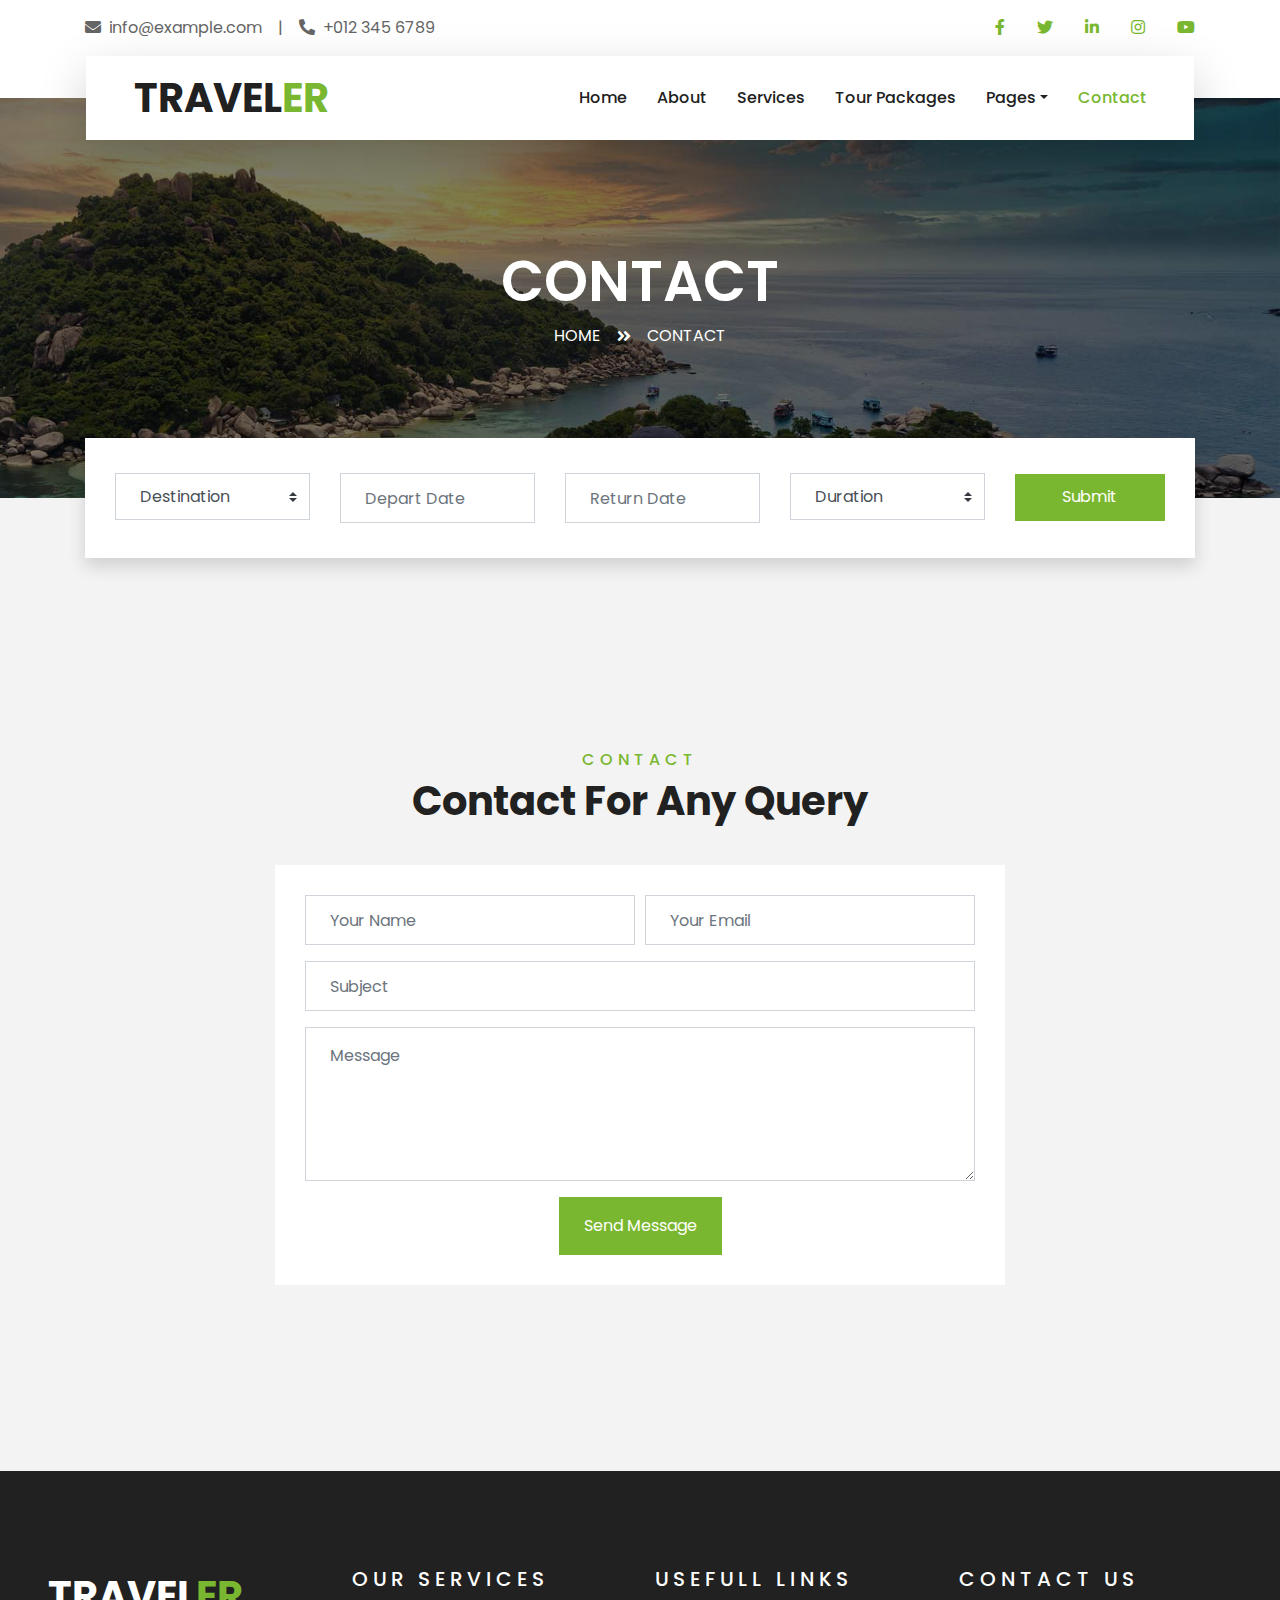
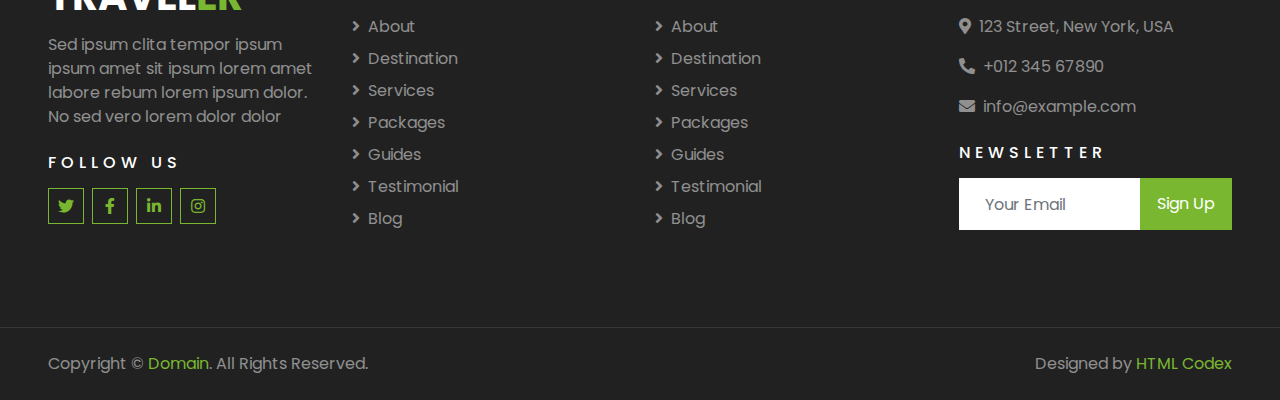
<file: free-travel-website-template/contact.html>
<!DOCTYPE html>
<html lang="en">

<head>
    <meta charset="utf-8">
    <title>TRAVELER - Free Travel Website Template</title>
    <meta content="width=device-width, initial-scale=1.0" name="viewport">
    <meta content="Free HTML Templates" name="keywords">
    <meta content="Free HTML Templates" name="description">

    <!-- Favicon -->
    <link href="img/favicon.ico" rel="icon">

    <!-- Google Web Fonts -->
    <link rel="preconnect" href="https://fonts.gstatic.com">
    <link href="https://fonts.googleapis.com/css2?family=Poppins:wght@400;500;600;700&display=swap" rel="stylesheet"> 

    <!-- Font Awesome -->
    <link href="https://cdnjs.cloudflare.com/ajax/libs/font-awesome/5.10.0/css/all.min.css" rel="stylesheet">

    <!-- Libraries Stylesheet -->
    <link href="lib/owlcarousel/assets/owl.carousel.min.css" rel="stylesheet">
    <link href="lib/tempusdominus/css/tempusdominus-bootstrap-4.min.css" rel="stylesheet" />

    <!-- Customized Bootstrap Stylesheet -->
    <link href="css/style.css" rel="stylesheet">
</head>

<body>
    <!-- Topbar Start -->
    <div class="container-fluid bg-light pt-3 d-none d-lg-block">
        <div class="container">
            <div class="row">
                <div class="col-lg-6 text-center text-lg-left mb-2 mb-lg-0">
                    <div class="d-inline-flex align-items-center">
                        <p><i class="fa fa-envelope mr-2"></i>info@example.com</p>
                        <p class="text-body px-3">|</p>
                        <p><i class="fa fa-phone-alt mr-2"></i>+012 345 6789</p>
                    </div>
                </div>
                <div class="col-lg-6 text-center text-lg-right">
                    <div class="d-inline-flex align-items-center">
                        <a class="text-primary px-3" href="">
                            <i class="fab fa-facebook-f"></i>
                        </a>
                        <a class="text-primary px-3" href="">
                            <i class="fab fa-twitter"></i>
                        </a>
                        <a class="text-primary px-3" href="">
                            <i class="fab fa-linkedin-in"></i>
                        </a>
                        <a class="text-primary px-3" href="">
                            <i class="fab fa-instagram"></i>
                        </a>
                        <a class="text-primary pl-3" href="">
                            <i class="fab fa-youtube"></i>
                        </a>
                    </div>
                </div>
            </div>
        </div>
    </div>
    <!-- Topbar End -->


    <!-- Navbar Start -->
    <div class="container-fluid position-relative nav-bar p-0">
        <div class="container-lg position-relative p-0 px-lg-3" style="z-index: 9;">
            <nav class="navbar navbar-expand-lg bg-light navbar-light shadow-lg py-3 py-lg-0 pl-3 pl-lg-5">
                <a href="" class="navbar-brand">
                    <h1 class="m-0 text-primary"><span class="text-dark">TRAVEL</span>ER</h1>
                </a>
                <button type="button" class="navbar-toggler" data-toggle="collapse" data-target="#navbarCollapse">
                    <span class="navbar-toggler-icon"></span>
                </button>
                <div class="collapse navbar-collapse justify-content-between px-3" id="navbarCollapse">
                    <div class="navbar-nav ml-auto py-0">
                        <a href="index.html" class="nav-item nav-link">Home</a>
                        <a href="about.html" class="nav-item nav-link">About</a>
                        <a href="service.html" class="nav-item nav-link">Services</a>
                        <a href="package.html" class="nav-item nav-link">Tour Packages</a>
                        <div class="nav-item dropdown">
                            <a href="#" class="nav-link dropdown-toggle" data-toggle="dropdown">Pages</a>
                            <div class="dropdown-menu border-0 rounded-0 m-0">
                                <a href="blog.html" class="dropdown-item">Blog Grid</a>
                                <a href="single.html" class="dropdown-item">Blog Detail</a>
                                <a href="destination.html" class="dropdown-item">Destination</a>
                                <a href="guide.html" class="dropdown-item">Travel Guides</a>
                                <a href="testimonial.html" class="dropdown-item">Testimonial</a>
                            </div>
                        </div>
                        <a href="contact.html" class="nav-item nav-link active">Contact</a>
                    </div>
                </div>
            </nav>
        </div>
    </div>
    <!-- Navbar End -->


    <!-- Header Start -->
    <div class="container-fluid page-header">
        <div class="container">
            <div class="d-flex flex-column align-items-center justify-content-center" style="min-height: 400px">
                <h3 class="display-4 text-white text-uppercase">Contact</h3>
                <div class="d-inline-flex text-white">
                    <p class="m-0 text-uppercase"><a class="text-white" href="">Home</a></p>
                    <i class="fa fa-angle-double-right pt-1 px-3"></i>
                    <p class="m-0 text-uppercase">Contact</p>
                </div>
            </div>
        </div>
    </div>
    <!-- Header End -->


    <!-- Booking Start -->
    <div class="container-fluid booking mt-5 pb-5">
        <div class="container pb-5">
            <div class="bg-light shadow" style="padding: 30px;">
                <div class="row align-items-center" style="min-height: 60px;">
                    <div class="col-md-10">
                        <div class="row">
                            <div class="col-md-3">
                                <div class="mb-3 mb-md-0">
                                    <select class="custom-select px-4" style="height: 47px;">
                                        <option selected>Destination</option>
                                        <option value="1">Destination 1</option>
                                        <option value="2">Destination 1</option>
                                        <option value="3">Destination 1</option>
                                    </select>
                                </div>
                            </div>
                            <div class="col-md-3">
                                <div class="mb-3 mb-md-0">
                                    <div class="date" id="date1" data-target-input="nearest">
                                        <input type="text" class="form-control p-4 datetimepicker-input" placeholder="Depart Date" data-target="#date1" data-toggle="datetimepicker"/>
                                    </div>
                                </div>
                            </div>
                            <div class="col-md-3">
                                <div class="mb-3 mb-md-0">
                                    <div class="date" id="date2" data-target-input="nearest">
                                        <input type="text" class="form-control p-4 datetimepicker-input" placeholder="Return Date" data-target="#date2" data-toggle="datetimepicker"/>
                                    </div>
                                </div>
                            </div>
                            <div class="col-md-3">
                                <div class="mb-3 mb-md-0">
                                    <select class="custom-select px-4" style="height: 47px;">
                                        <option selected>Duration</option>
                                        <option value="1">Duration 1</option>
                                        <option value="2">Duration 1</option>
                                        <option value="3">Duration 1</option>
                                    </select>
                                </div>
                            </div>
                        </div>
                    </div>
                    <div class="col-md-2">
                        <button class="btn btn-primary btn-block" type="submit" style="height: 47px; margin-top: -2px;">Submit</button>
                    </div>
                </div>
            </div>
        </div>
    </div>
    <!-- Booking End -->


    <!-- Contact Start -->
    <div class="container-fluid py-5">
        <div class="container py-5">
            <div class="text-center mb-3 pb-3">
                <h6 class="text-primary text-uppercase" style="letter-spacing: 5px;">Contact</h6>
                <h1>Contact For Any Query</h1>
            </div>
            <div class="row justify-content-center">
                <div class="col-lg-8">
                    <div class="contact-form bg-white" style="padding: 30px;">
                        <div id="success"></div>
                        <form name="sentMessage" id="contactForm" novalidate="novalidate">
                            <div class="form-row">
                                <div class="control-group col-sm-6">
                                    <input type="text" class="form-control p-4" id="name" placeholder="Your Name"
                                        required="required" data-validation-required-message="Please enter your name" />
                                    <p class="help-block text-danger"></p>
                                </div>
                                <div class="control-group col-sm-6">
                                    <input type="email" class="form-control p-4" id="email" placeholder="Your Email"
                                        required="required" data-validation-required-message="Please enter your email" />
                                    <p class="help-block text-danger"></p>
                                </div>
                            </div>
                            <div class="control-group">
                                <input type="text" class="form-control p-4" id="subject" placeholder="Subject"
                                    required="required" data-validation-required-message="Please enter a subject" />
                                <p class="help-block text-danger"></p>
                            </div>
                            <div class="control-group">
                                <textarea class="form-control py-3 px-4" rows="5" id="message" placeholder="Message"
                                    required="required"
                                    data-validation-required-message="Please enter your message"></textarea>
                                <p class="help-block text-danger"></p>
                            </div>
                            <div class="text-center">
                                <button class="btn btn-primary py-3 px-4" type="submit" id="sendMessageButton">Send Message</button>
                            </div>
                        </form>
                    </div>
                </div>
            </div>
        </div>
    </div>
    <!-- Contact End -->


    <!-- Footer Start -->
    <div class="container-fluid bg-dark text-white-50 py-5 px-sm-3 px-lg-5" style="margin-top: 90px;">
        <div class="row pt-5">
            <div class="col-lg-3 col-md-6 mb-5">
                <a href="" class="navbar-brand">
                    <h1 class="text-primary"><span class="text-white">TRAVEL</span>ER</h1>
                </a>
                <p>Sed ipsum clita tempor ipsum ipsum amet sit ipsum lorem amet labore rebum lorem ipsum dolor. No sed vero lorem dolor dolor</p>
                <h6 class="text-white text-uppercase mt-4 mb-3" style="letter-spacing: 5px;">Follow Us</h6>
                <div class="d-flex justify-content-start">
                    <a class="btn btn-outline-primary btn-square mr-2" href="#"><i class="fab fa-twitter"></i></a>
                    <a class="btn btn-outline-primary btn-square mr-2" href="#"><i class="fab fa-facebook-f"></i></a>
                    <a class="btn btn-outline-primary btn-square mr-2" href="#"><i class="fab fa-linkedin-in"></i></a>
                    <a class="btn btn-outline-primary btn-square" href="#"><i class="fab fa-instagram"></i></a>
                </div>
            </div>
            <div class="col-lg-3 col-md-6 mb-5">
                <h5 class="text-white text-uppercase mb-4" style="letter-spacing: 5px;">Our Services</h5>
                <div class="d-flex flex-column justify-content-start">
                    <a class="text-white-50 mb-2" href="#"><i class="fa fa-angle-right mr-2"></i>About</a>
                    <a class="text-white-50 mb-2" href="#"><i class="fa fa-angle-right mr-2"></i>Destination</a>
                    <a class="text-white-50 mb-2" href="#"><i class="fa fa-angle-right mr-2"></i>Services</a>
                    <a class="text-white-50 mb-2" href="#"><i class="fa fa-angle-right mr-2"></i>Packages</a>
                    <a class="text-white-50 mb-2" href="#"><i class="fa fa-angle-right mr-2"></i>Guides</a>
                    <a class="text-white-50 mb-2" href="#"><i class="fa fa-angle-right mr-2"></i>Testimonial</a>
                    <a class="text-white-50" href="#"><i class="fa fa-angle-right mr-2"></i>Blog</a>
                </div>
            </div>
            <div class="col-lg-3 col-md-6 mb-5">
                <h5 class="text-white text-uppercase mb-4" style="letter-spacing: 5px;">Usefull Links</h5>
                <div class="d-flex flex-column justify-content-start">
                    <a class="text-white-50 mb-2" href="#"><i class="fa fa-angle-right mr-2"></i>About</a>
                    <a class="text-white-50 mb-2" href="#"><i class="fa fa-angle-right mr-2"></i>Destination</a>
                    <a class="text-white-50 mb-2" href="#"><i class="fa fa-angle-right mr-2"></i>Services</a>
                    <a class="text-white-50 mb-2" href="#"><i class="fa fa-angle-right mr-2"></i>Packages</a>
                    <a class="text-white-50 mb-2" href="#"><i class="fa fa-angle-right mr-2"></i>Guides</a>
                    <a class="text-white-50 mb-2" href="#"><i class="fa fa-angle-right mr-2"></i>Testimonial</a>
                    <a class="text-white-50" href="#"><i class="fa fa-angle-right mr-2"></i>Blog</a>
                </div>
            </div>
            <div class="col-lg-3 col-md-6 mb-5">
                <h5 class="text-white text-uppercase mb-4" style="letter-spacing: 5px;">Contact Us</h5>
                <p><i class="fa fa-map-marker-alt mr-2"></i>123 Street, New York, USA</p>
                <p><i class="fa fa-phone-alt mr-2"></i>+012 345 67890</p>
                <p><i class="fa fa-envelope mr-2"></i>info@example.com</p>
                <h6 class="text-white text-uppercase mt-4 mb-3" style="letter-spacing: 5px;">Newsletter</h6>
                <div class="w-100">
                    <div class="input-group">
                        <input type="text" class="form-control border-light" style="padding: 25px;" placeholder="Your Email">
                        <div class="input-group-append">
                            <button class="btn btn-primary px-3">Sign Up</button>
                        </div>
                    </div>
                </div>
            </div>
        </div>
    </div>
    <div class="container-fluid bg-dark text-white border-top py-4 px-sm-3 px-md-5" style="border-color: rgba(256, 256, 256, .1) !important;">
        <div class="row">
            <div class="col-lg-6 text-center text-md-left mb-3 mb-md-0">
                <p class="m-0 text-white-50">Copyright &copy; <a href="#">Domain</a>. All Rights Reserved.</a>
                </p>
            </div>
            <div class="col-lg-6 text-center text-md-right">
                <p class="m-0 text-white-50">Designed by <a href="https://htmlcodex.com">HTML Codex</a>
                </p>
            </div>
        </div>
    </div>
    <!-- Footer End -->


    <!-- Back to Top -->
    <a href="#" class="btn btn-lg btn-primary btn-lg-square back-to-top"><i class="fa fa-angle-double-up"></i></a>


    <!-- JavaScript Libraries -->
    <script src="https://code.jquery.com/jquery-3.4.1.min.js"></script>
    <script src="https://stackpath.bootstrapcdn.com/bootstrap/4.4.1/js/bootstrap.bundle.min.js"></script>
    <script src="lib/easing/easing.min.js"></script>
    <script src="lib/owlcarousel/owl.carousel.min.js"></script>
    <script src="lib/tempusdominus/js/moment.min.js"></script>
    <script src="lib/tempusdominus/js/moment-timezone.min.js"></script>
    <script src="lib/tempusdominus/js/tempusdominus-bootstrap-4.min.js"></script>

    <!-- Contact Javascript File -->
    <script src="mail/jqBootstrapValidation.min.js"></script>
    <script src="mail/contact.js"></script>

    <!-- Template Javascript -->
    <script src="js/main.js"></script>
</body>

</html>
</file>
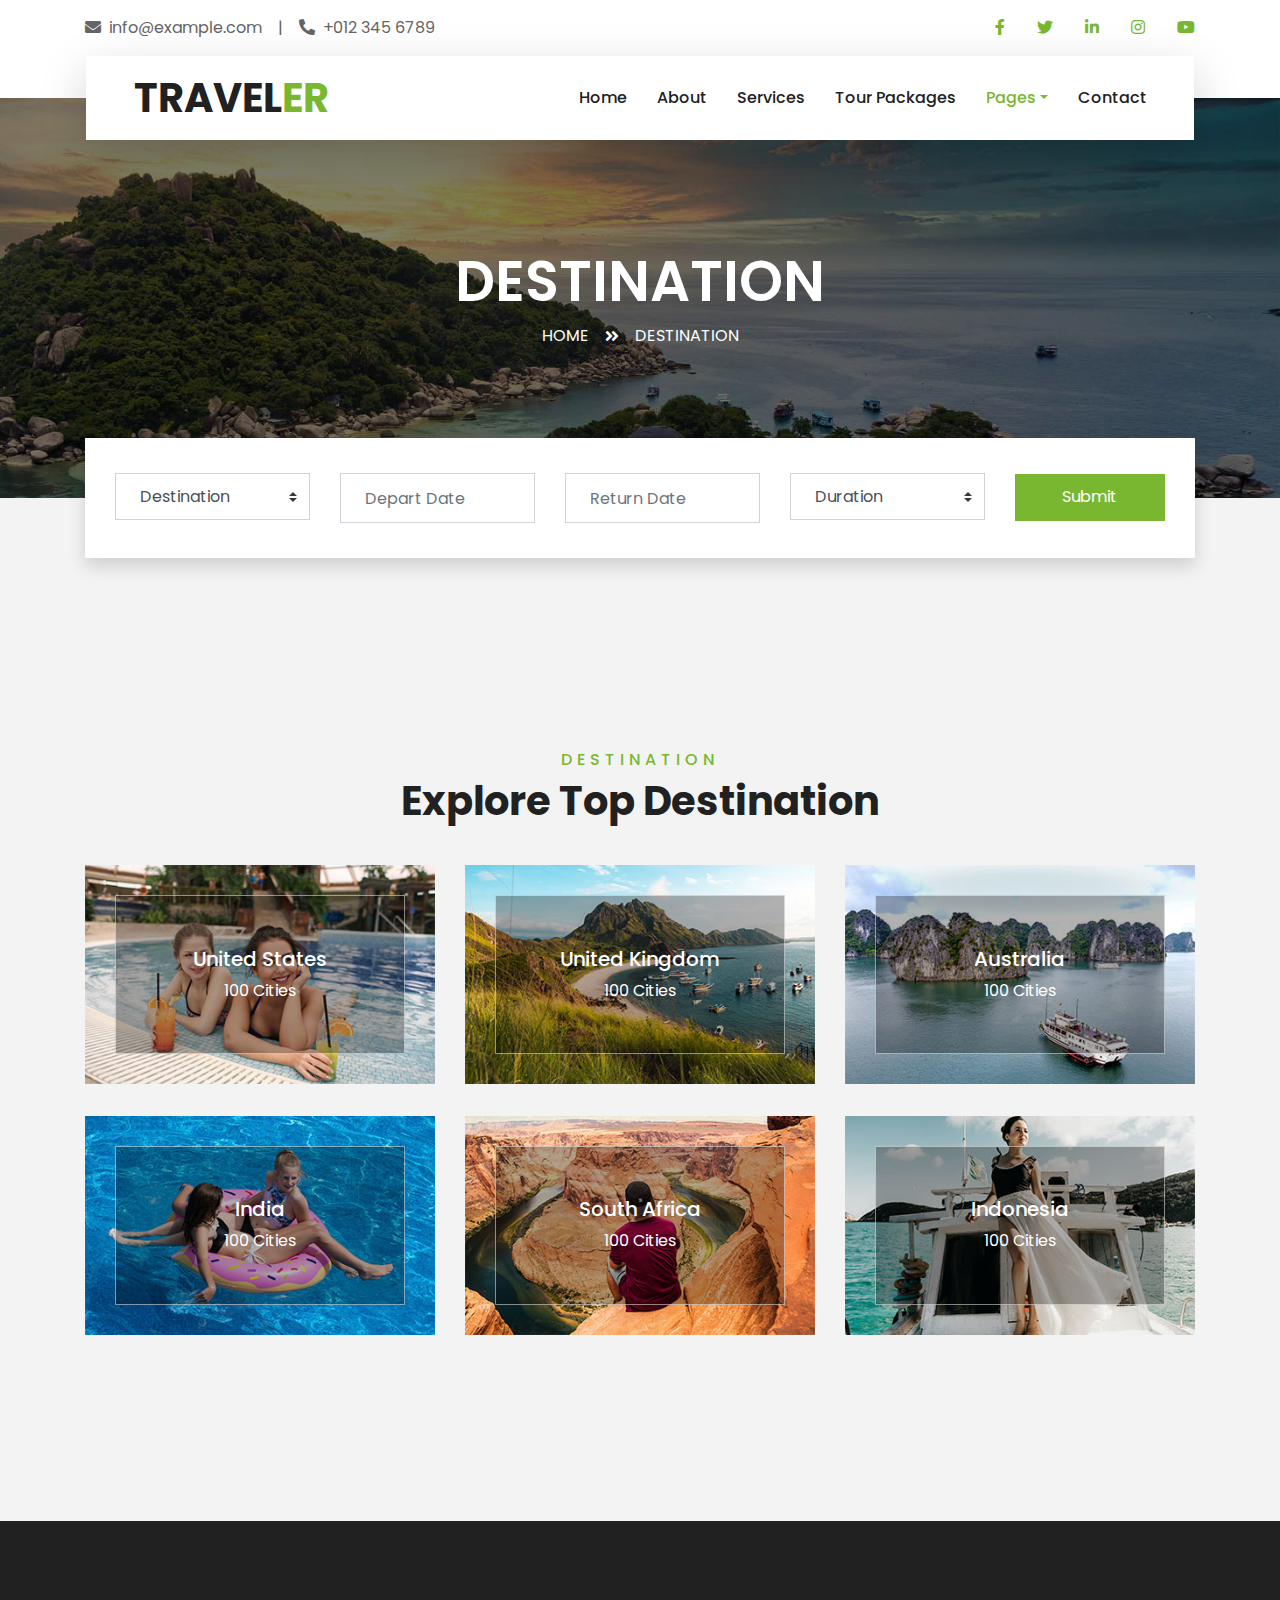
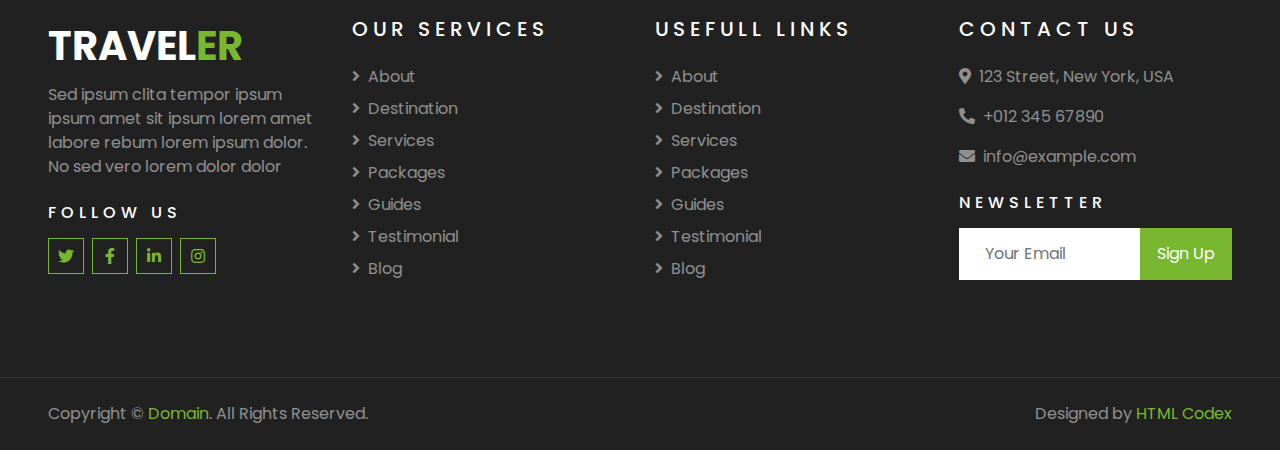
<file: free-travel-website-template/destination.html>
<!DOCTYPE html>
<html lang="en">

<head>
    <meta charset="utf-8">
    <title>TRAVELER - Free Travel Website Template</title>
    <meta content="width=device-width, initial-scale=1.0" name="viewport">
    <meta content="Free HTML Templates" name="keywords">
    <meta content="Free HTML Templates" name="description">

    <!-- Favicon -->
    <link href="img/favicon.ico" rel="icon">

    <!-- Google Web Fonts -->
    <link rel="preconnect" href="https://fonts.gstatic.com">
    <link href="https://fonts.googleapis.com/css2?family=Poppins:wght@400;500;600;700&display=swap" rel="stylesheet"> 

    <!-- Font Awesome -->
    <link href="https://cdnjs.cloudflare.com/ajax/libs/font-awesome/5.10.0/css/all.min.css" rel="stylesheet">

    <!-- Libraries Stylesheet -->
    <link href="lib/owlcarousel/assets/owl.carousel.min.css" rel="stylesheet">
    <link href="lib/tempusdominus/css/tempusdominus-bootstrap-4.min.css" rel="stylesheet" />

    <!-- Customized Bootstrap Stylesheet -->
    <link href="css/style.css" rel="stylesheet">
</head>

<body>
    <!-- Topbar Start -->
    <div class="container-fluid bg-light pt-3 d-none d-lg-block">
        <div class="container">
            <div class="row">
                <div class="col-lg-6 text-center text-lg-left mb-2 mb-lg-0">
                    <div class="d-inline-flex align-items-center">
                        <p><i class="fa fa-envelope mr-2"></i>info@example.com</p>
                        <p class="text-body px-3">|</p>
                        <p><i class="fa fa-phone-alt mr-2"></i>+012 345 6789</p>
                    </div>
                </div>
                <div class="col-lg-6 text-center text-lg-right">
                    <div class="d-inline-flex align-items-center">
                        <a class="text-primary px-3" href="">
                            <i class="fab fa-facebook-f"></i>
                        </a>
                        <a class="text-primary px-3" href="">
                            <i class="fab fa-twitter"></i>
                        </a>
                        <a class="text-primary px-3" href="">
                            <i class="fab fa-linkedin-in"></i>
                        </a>
                        <a class="text-primary px-3" href="">
                            <i class="fab fa-instagram"></i>
                        </a>
                        <a class="text-primary pl-3" href="">
                            <i class="fab fa-youtube"></i>
                        </a>
                    </div>
                </div>
            </div>
        </div>
    </div>
    <!-- Topbar End -->


    <!-- Navbar Start -->
    <div class="container-fluid position-relative nav-bar p-0">
        <div class="container-lg position-relative p-0 px-lg-3" style="z-index: 9;">
            <nav class="navbar navbar-expand-lg bg-light navbar-light shadow-lg py-3 py-lg-0 pl-3 pl-lg-5">
                <a href="" class="navbar-brand">
                    <h1 class="m-0 text-primary"><span class="text-dark">TRAVEL</span>ER</h1>
                </a>
                <button type="button" class="navbar-toggler" data-toggle="collapse" data-target="#navbarCollapse">
                    <span class="navbar-toggler-icon"></span>
                </button>
                <div class="collapse navbar-collapse justify-content-between px-3" id="navbarCollapse">
                    <div class="navbar-nav ml-auto py-0">
                        <a href="index.html" class="nav-item nav-link">Home</a>
                        <a href="about.html" class="nav-item nav-link">About</a>
                        <a href="service.html" class="nav-item nav-link">Services</a>
                        <a href="package.html" class="nav-item nav-link">Tour Packages</a>
                        <div class="nav-item dropdown">
                            <a href="#" class="nav-link dropdown-toggle active" data-toggle="dropdown">Pages</a>
                            <div class="dropdown-menu border-0 rounded-0 m-0">
                                <a href="blog.html" class="dropdown-item">Blog Grid</a>
                                <a href="single.html" class="dropdown-item">Blog Detail</a>
                                <a href="destination.html" class="dropdown-item active">Destination</a>
                                <a href="guide.html" class="dropdown-item">Travel Guides</a>
                                <a href="testimonial.html" class="dropdown-item">Testimonial</a>
                            </div>
                        </div>
                        <a href="contact.html" class="nav-item nav-link">Contact</a>
                    </div>
                </div>
            </nav>
        </div>
    </div>
    <!-- Navbar End -->


    <!-- Header Start -->
    <div class="container-fluid page-header">
        <div class="container">
            <div class="d-flex flex-column align-items-center justify-content-center" style="min-height: 400px">
                <h3 class="display-4 text-white text-uppercase">Destination</h3>
                <div class="d-inline-flex text-white">
                    <p class="m-0 text-uppercase"><a class="text-white" href="">Home</a></p>
                    <i class="fa fa-angle-double-right pt-1 px-3"></i>
                    <p class="m-0 text-uppercase">Destination</p>
                </div>
            </div>
        </div>
    </div>
    <!-- Header End -->


    <!-- Booking Start -->
    <div class="container-fluid booking mt-5 pb-5">
        <div class="container pb-5">
            <div class="bg-light shadow" style="padding: 30px;">
                <div class="row align-items-center" style="min-height: 60px;">
                    <div class="col-md-10">
                        <div class="row">
                            <div class="col-md-3">
                                <div class="mb-3 mb-md-0">
                                    <select class="custom-select px-4" style="height: 47px;">
                                        <option selected>Destination</option>
                                        <option value="1">Destination 1</option>
                                        <option value="2">Destination 1</option>
                                        <option value="3">Destination 1</option>
                                    </select>
                                </div>
                            </div>
                            <div class="col-md-3">
                                <div class="mb-3 mb-md-0">
                                    <div class="date" id="date1" data-target-input="nearest">
                                        <input type="text" class="form-control p-4 datetimepicker-input" placeholder="Depart Date" data-target="#date1" data-toggle="datetimepicker"/>
                                    </div>
                                </div>
                            </div>
                            <div class="col-md-3">
                                <div class="mb-3 mb-md-0">
                                    <div class="date" id="date2" data-target-input="nearest">
                                        <input type="text" class="form-control p-4 datetimepicker-input" placeholder="Return Date" data-target="#date2" data-toggle="datetimepicker"/>
                                    </div>
                                </div>
                            </div>
                            <div class="col-md-3">
                                <div class="mb-3 mb-md-0">
                                    <select class="custom-select px-4" style="height: 47px;">
                                        <option selected>Duration</option>
                                        <option value="1">Duration 1</option>
                                        <option value="2">Duration 1</option>
                                        <option value="3">Duration 1</option>
                                    </select>
                                </div>
                            </div>
                        </div>
                    </div>
                    <div class="col-md-2">
                        <button class="btn btn-primary btn-block" type="submit" style="height: 47px; margin-top: -2px;">Submit</button>
                    </div>
                </div>
            </div>
        </div>
    </div>
    <!-- Booking End -->
    

    <!-- Destination Start -->
    <div class="container-fluid py-5">
        <div class="container pt-5 pb-3">
            <div class="text-center mb-3 pb-3">
                <h6 class="text-primary text-uppercase" style="letter-spacing: 5px;">Destination</h6>
                <h1>Explore Top Destination</h1>
            </div>
            <div class="row">
                <div class="col-lg-4 col-md-6 mb-4">
                    <div class="destination-item position-relative overflow-hidden mb-2">
                        <img class="img-fluid" src="img/destination-1.jpg" alt="">
                        <a class="destination-overlay text-white text-decoration-none" href="">
                            <h5 class="text-white">United States</h5>
                            <span>100 Cities</span>
                        </a>
                    </div>
                </div>
                <div class="col-lg-4 col-md-6 mb-4">
                    <div class="destination-item position-relative overflow-hidden mb-2">
                        <img class="img-fluid" src="img/destination-2.jpg" alt="">
                        <a class="destination-overlay text-white text-decoration-none" href="">
                            <h5 class="text-white">United Kingdom</h5>
                            <span>100 Cities</span>
                        </a>
                    </div>
                </div>
                <div class="col-lg-4 col-md-6 mb-4">
                    <div class="destination-item position-relative overflow-hidden mb-2">
                        <img class="img-fluid" src="img/destination-3.jpg" alt="">
                        <a class="destination-overlay text-white text-decoration-none" href="">
                            <h5 class="text-white">Australia</h5>
                            <span>100 Cities</span>
                        </a>
                    </div>
                </div>
                <div class="col-lg-4 col-md-6 mb-4">
                    <div class="destination-item position-relative overflow-hidden mb-2">
                        <img class="img-fluid" src="img/destination-4.jpg" alt="">
                        <a class="destination-overlay text-white text-decoration-none" href="">
                            <h5 class="text-white">India</h5>
                            <span>100 Cities</span>
                        </a>
                    </div>
                </div>
                <div class="col-lg-4 col-md-6 mb-4">
                    <div class="destination-item position-relative overflow-hidden mb-2">
                        <img class="img-fluid" src="img/destination-5.jpg" alt="">
                        <a class="destination-overlay text-white text-decoration-none" href="">
                            <h5 class="text-white">South Africa</h5>
                            <span>100 Cities</span>
                        </a>
                    </div>
                </div>
                <div class="col-lg-4 col-md-6 mb-4">
                    <div class="destination-item position-relative overflow-hidden mb-2">
                        <img class="img-fluid" src="img/destination-6.jpg" alt="">
                        <a class="destination-overlay text-white text-decoration-none" href="">
                            <h5 class="text-white">Indonesia</h5>
                            <span>100 Cities</span>
                        </a>
                    </div>
                </div>
            </div>
        </div>
    </div>
    <!-- Destination Start -->


    <!-- Footer Start -->
    <div class="container-fluid bg-dark text-white-50 py-5 px-sm-3 px-lg-5" style="margin-top: 90px;">
        <div class="row pt-5">
            <div class="col-lg-3 col-md-6 mb-5">
                <a href="" class="navbar-brand">
                    <h1 class="text-primary"><span class="text-white">TRAVEL</span>ER</h1>
                </a>
                <p>Sed ipsum clita tempor ipsum ipsum amet sit ipsum lorem amet labore rebum lorem ipsum dolor. No sed vero lorem dolor dolor</p>
                <h6 class="text-white text-uppercase mt-4 mb-3" style="letter-spacing: 5px;">Follow Us</h6>
                <div class="d-flex justify-content-start">
                    <a class="btn btn-outline-primary btn-square mr-2" href="#"><i class="fab fa-twitter"></i></a>
                    <a class="btn btn-outline-primary btn-square mr-2" href="#"><i class="fab fa-facebook-f"></i></a>
                    <a class="btn btn-outline-primary btn-square mr-2" href="#"><i class="fab fa-linkedin-in"></i></a>
                    <a class="btn btn-outline-primary btn-square" href="#"><i class="fab fa-instagram"></i></a>
                </div>
            </div>
            <div class="col-lg-3 col-md-6 mb-5">
                <h5 class="text-white text-uppercase mb-4" style="letter-spacing: 5px;">Our Services</h5>
                <div class="d-flex flex-column justify-content-start">
                    <a class="text-white-50 mb-2" href="#"><i class="fa fa-angle-right mr-2"></i>About</a>
                    <a class="text-white-50 mb-2" href="#"><i class="fa fa-angle-right mr-2"></i>Destination</a>
                    <a class="text-white-50 mb-2" href="#"><i class="fa fa-angle-right mr-2"></i>Services</a>
                    <a class="text-white-50 mb-2" href="#"><i class="fa fa-angle-right mr-2"></i>Packages</a>
                    <a class="text-white-50 mb-2" href="#"><i class="fa fa-angle-right mr-2"></i>Guides</a>
                    <a class="text-white-50 mb-2" href="#"><i class="fa fa-angle-right mr-2"></i>Testimonial</a>
                    <a class="text-white-50" href="#"><i class="fa fa-angle-right mr-2"></i>Blog</a>
                </div>
            </div>
            <div class="col-lg-3 col-md-6 mb-5">
                <h5 class="text-white text-uppercase mb-4" style="letter-spacing: 5px;">Usefull Links</h5>
                <div class="d-flex flex-column justify-content-start">
                    <a class="text-white-50 mb-2" href="#"><i class="fa fa-angle-right mr-2"></i>About</a>
                    <a class="text-white-50 mb-2" href="#"><i class="fa fa-angle-right mr-2"></i>Destination</a>
                    <a class="text-white-50 mb-2" href="#"><i class="fa fa-angle-right mr-2"></i>Services</a>
                    <a class="text-white-50 mb-2" href="#"><i class="fa fa-angle-right mr-2"></i>Packages</a>
                    <a class="text-white-50 mb-2" href="#"><i class="fa fa-angle-right mr-2"></i>Guides</a>
                    <a class="text-white-50 mb-2" href="#"><i class="fa fa-angle-right mr-2"></i>Testimonial</a>
                    <a class="text-white-50" href="#"><i class="fa fa-angle-right mr-2"></i>Blog</a>
                </div>
            </div>
            <div class="col-lg-3 col-md-6 mb-5">
                <h5 class="text-white text-uppercase mb-4" style="letter-spacing: 5px;">Contact Us</h5>
                <p><i class="fa fa-map-marker-alt mr-2"></i>123 Street, New York, USA</p>
                <p><i class="fa fa-phone-alt mr-2"></i>+012 345 67890</p>
                <p><i class="fa fa-envelope mr-2"></i>info@example.com</p>
                <h6 class="text-white text-uppercase mt-4 mb-3" style="letter-spacing: 5px;">Newsletter</h6>
                <div class="w-100">
                    <div class="input-group">
                        <input type="text" class="form-control border-light" style="padding: 25px;" placeholder="Your Email">
                        <div class="input-group-append">
                            <button class="btn btn-primary px-3">Sign Up</button>
                        </div>
                    </div>
                </div>
            </div>
        </div>
    </div>
    <div class="container-fluid bg-dark text-white border-top py-4 px-sm-3 px-md-5" style="border-color: rgba(256, 256, 256, .1) !important;">
        <div class="row">
            <div class="col-lg-6 text-center text-md-left mb-3 mb-md-0">
                <p class="m-0 text-white-50">Copyright &copy; <a href="#">Domain</a>. All Rights Reserved.</a>
                </p>
            </div>
            <div class="col-lg-6 text-center text-md-right">
                <p class="m-0 text-white-50">Designed by <a href="https://htmlcodex.com">HTML Codex</a>
                </p>
            </div>
        </div>
    </div>
    <!-- Footer End -->


    <!-- Back to Top -->
    <a href="#" class="btn btn-lg btn-primary btn-lg-square back-to-top"><i class="fa fa-angle-double-up"></i></a>


    <!-- JavaScript Libraries -->
    <script src="https://code.jquery.com/jquery-3.4.1.min.js"></script>
    <script src="https://stackpath.bootstrapcdn.com/bootstrap/4.4.1/js/bootstrap.bundle.min.js"></script>
    <script src="lib/easing/easing.min.js"></script>
    <script src="lib/owlcarousel/owl.carousel.min.js"></script>
    <script src="lib/tempusdominus/js/moment.min.js"></script>
    <script src="lib/tempusdominus/js/moment-timezone.min.js"></script>
    <script src="lib/tempusdominus/js/tempusdominus-bootstrap-4.min.js"></script>

    <!-- Contact Javascript File -->
    <script src="mail/jqBootstrapValidation.min.js"></script>
    <script src="mail/contact.js"></script>

    <!-- Template Javascript -->
    <script src="js/main.js"></script>
</body>

</html>
</file>
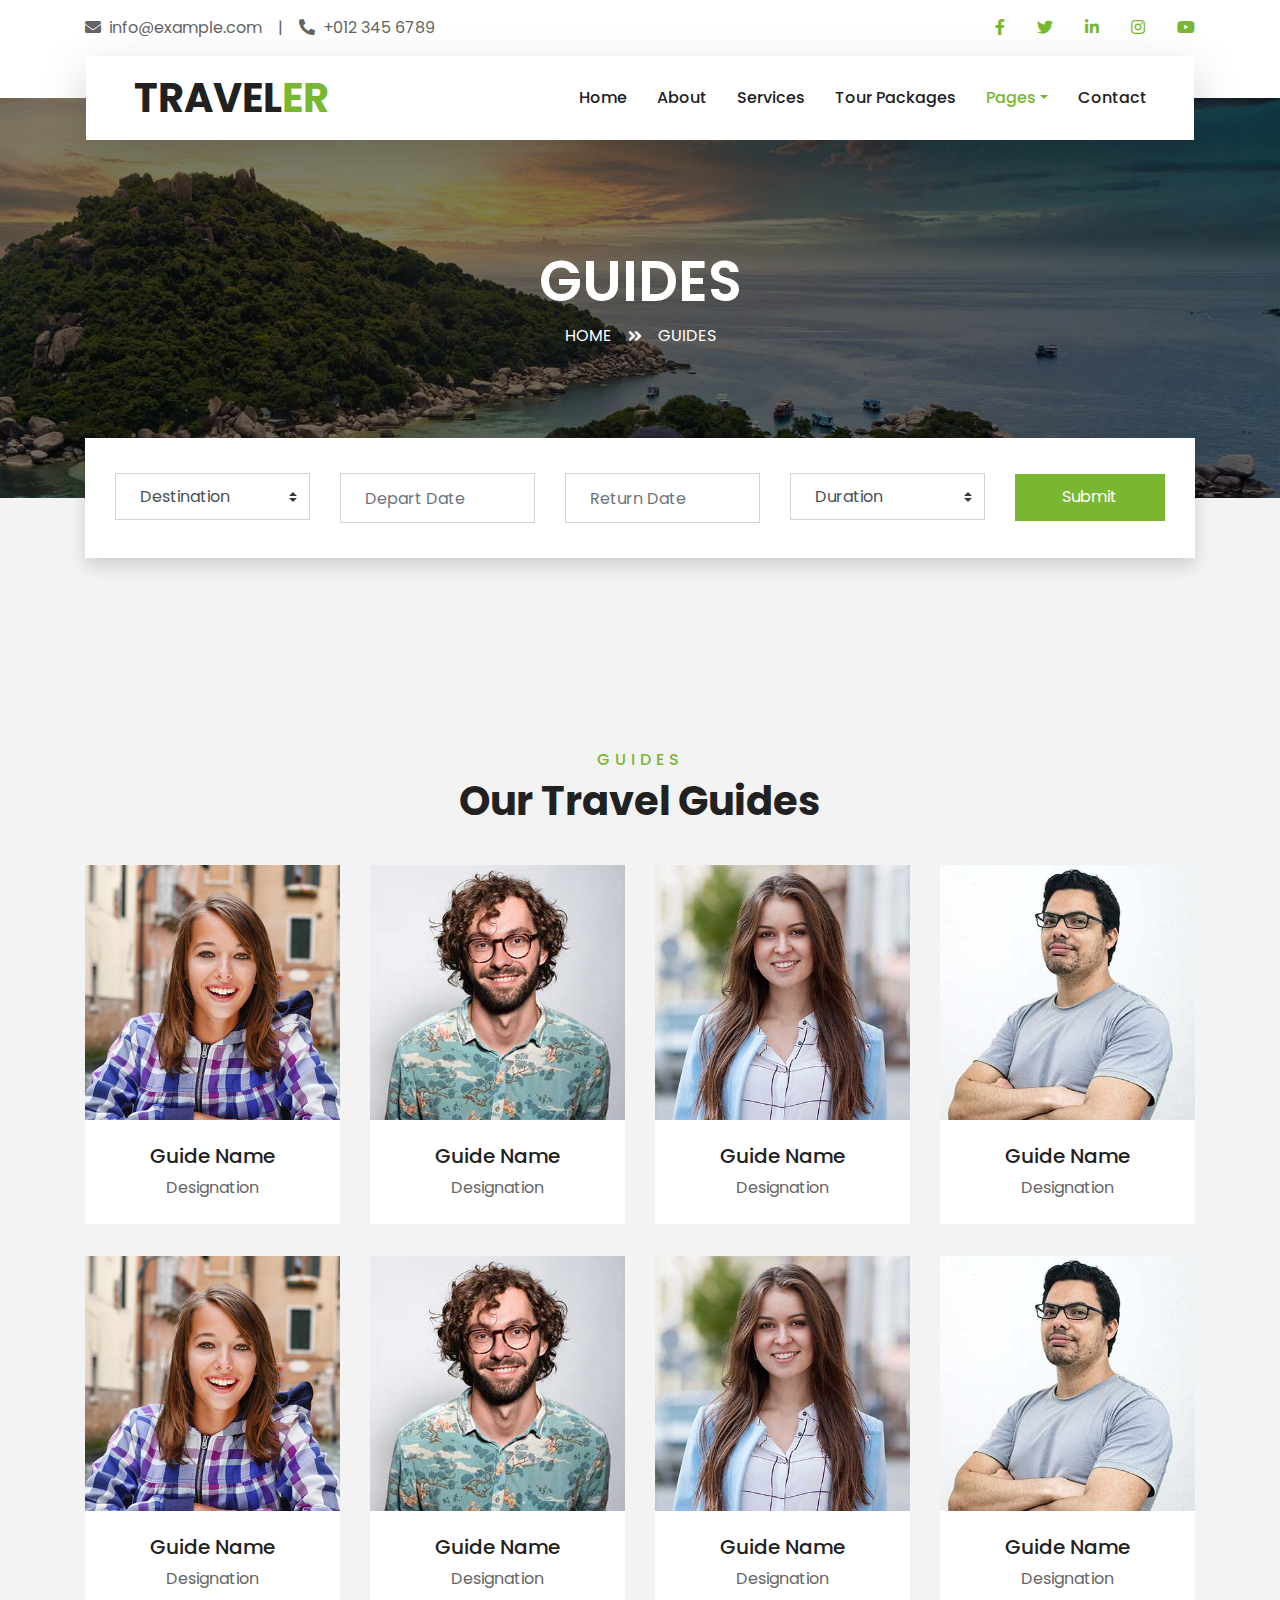
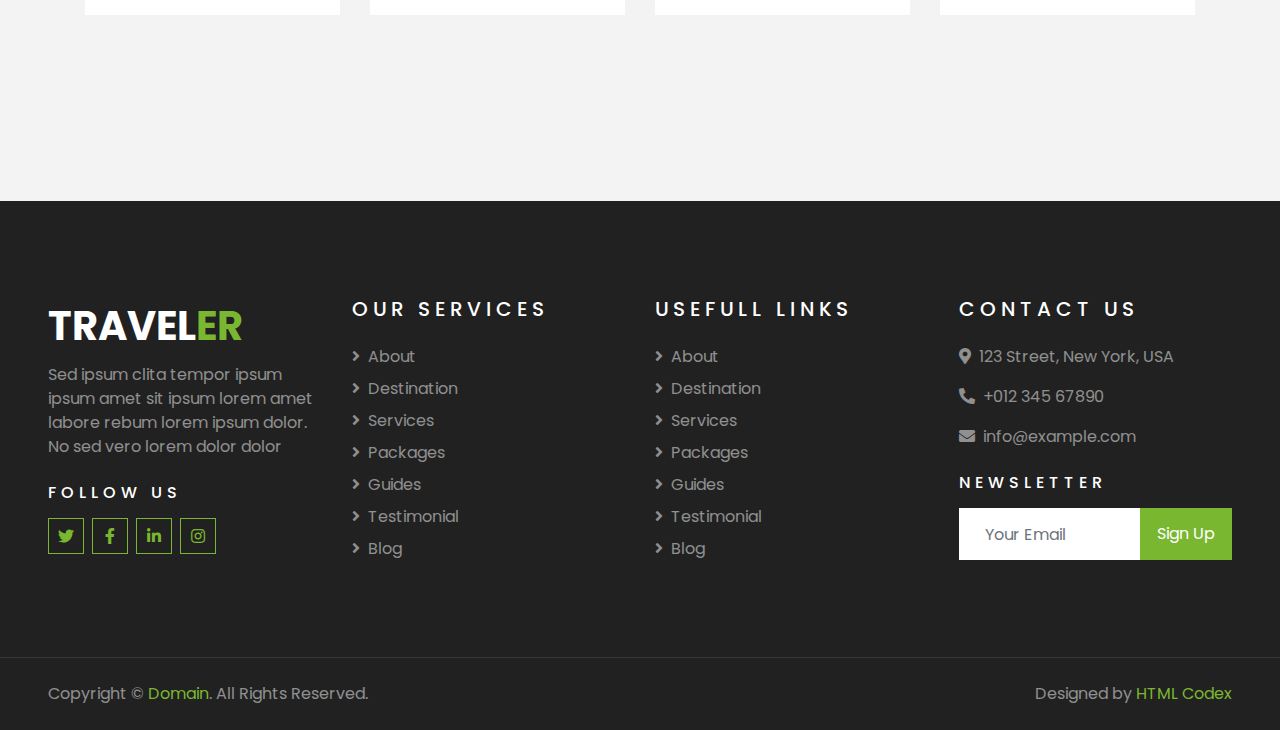
<file: free-travel-website-template/guide.html>
<!DOCTYPE html>
<html lang="en">

<head>
    <meta charset="utf-8">
    <title>TRAVELER - Free Travel Website Template</title>
    <meta content="width=device-width, initial-scale=1.0" name="viewport">
    <meta content="Free HTML Templates" name="keywords">
    <meta content="Free HTML Templates" name="description">

    <!-- Favicon -->
    <link href="img/favicon.ico" rel="icon">

    <!-- Google Web Fonts -->
    <link rel="preconnect" href="https://fonts.gstatic.com">
    <link href="https://fonts.googleapis.com/css2?family=Poppins:wght@400;500;600;700&display=swap" rel="stylesheet"> 

    <!-- Font Awesome -->
    <link href="https://cdnjs.cloudflare.com/ajax/libs/font-awesome/5.10.0/css/all.min.css" rel="stylesheet">

    <!-- Libraries Stylesheet -->
    <link href="lib/owlcarousel/assets/owl.carousel.min.css" rel="stylesheet">
    <link href="lib/tempusdominus/css/tempusdominus-bootstrap-4.min.css" rel="stylesheet" />

    <!-- Customized Bootstrap Stylesheet -->
    <link href="css/style.css" rel="stylesheet">
</head>

<body>
    <!-- Topbar Start -->
    <div class="container-fluid bg-light pt-3 d-none d-lg-block">
        <div class="container">
            <div class="row">
                <div class="col-lg-6 text-center text-lg-left mb-2 mb-lg-0">
                    <div class="d-inline-flex align-items-center">
                        <p><i class="fa fa-envelope mr-2"></i>info@example.com</p>
                        <p class="text-body px-3">|</p>
                        <p><i class="fa fa-phone-alt mr-2"></i>+012 345 6789</p>
                    </div>
                </div>
                <div class="col-lg-6 text-center text-lg-right">
                    <div class="d-inline-flex align-items-center">
                        <a class="text-primary px-3" href="">
                            <i class="fab fa-facebook-f"></i>
                        </a>
                        <a class="text-primary px-3" href="">
                            <i class="fab fa-twitter"></i>
                        </a>
                        <a class="text-primary px-3" href="">
                            <i class="fab fa-linkedin-in"></i>
                        </a>
                        <a class="text-primary px-3" href="">
                            <i class="fab fa-instagram"></i>
                        </a>
                        <a class="text-primary pl-3" href="">
                            <i class="fab fa-youtube"></i>
                        </a>
                    </div>
                </div>
            </div>
        </div>
    </div>
    <!-- Topbar End -->


    <!-- Navbar Start -->
    <div class="container-fluid position-relative nav-bar p-0">
        <div class="container-lg position-relative p-0 px-lg-3" style="z-index: 9;">
            <nav class="navbar navbar-expand-lg bg-light navbar-light shadow-lg py-3 py-lg-0 pl-3 pl-lg-5">
                <a href="" class="navbar-brand">
                    <h1 class="m-0 text-primary"><span class="text-dark">TRAVEL</span>ER</h1>
                </a>
                <button type="button" class="navbar-toggler" data-toggle="collapse" data-target="#navbarCollapse">
                    <span class="navbar-toggler-icon"></span>
                </button>
                <div class="collapse navbar-collapse justify-content-between px-3" id="navbarCollapse">
                    <div class="navbar-nav ml-auto py-0">
                        <a href="index.html" class="nav-item nav-link">Home</a>
                        <a href="about.html" class="nav-item nav-link">About</a>
                        <a href="service.html" class="nav-item nav-link">Services</a>
                        <a href="package.html" class="nav-item nav-link">Tour Packages</a>
                        <div class="nav-item dropdown">
                            <a href="#" class="nav-link dropdown-toggle active" data-toggle="dropdown">Pages</a>
                            <div class="dropdown-menu border-0 rounded-0 m-0">
                                <a href="blog.html" class="dropdown-item">Blog Grid</a>
                                <a href="single.html" class="dropdown-item">Blog Detail</a>
                                <a href="destination.html" class="dropdown-item">Destination</a>
                                <a href="guide.html" class="dropdown-item active">Travel Guides</a>
                                <a href="testimonial.html" class="dropdown-item">Testimonial</a>
                            </div>
                        </div>
                        <a href="contact.html" class="nav-item nav-link">Contact</a>
                    </div>
                </div>
            </nav>
        </div>
    </div>
    <!-- Navbar End -->


    <!-- Header Start -->
    <div class="container-fluid page-header">
        <div class="container">
            <div class="d-flex flex-column align-items-center justify-content-center" style="min-height: 400px">
                <h3 class="display-4 text-white text-uppercase">Guides</h3>
                <div class="d-inline-flex text-white">
                    <p class="m-0 text-uppercase"><a class="text-white" href="">Home</a></p>
                    <i class="fa fa-angle-double-right pt-1 px-3"></i>
                    <p class="m-0 text-uppercase">Guides</p>
                </div>
            </div>
        </div>
    </div>
    <!-- Header End -->


    <!-- Booking Start -->
    <div class="container-fluid booking mt-5 pb-5">
        <div class="container pb-5">
            <div class="bg-light shadow" style="padding: 30px;">
                <div class="row align-items-center" style="min-height: 60px;">
                    <div class="col-md-10">
                        <div class="row">
                            <div class="col-md-3">
                                <div class="mb-3 mb-md-0">
                                    <select class="custom-select px-4" style="height: 47px;">
                                        <option selected>Destination</option>
                                        <option value="1">Destination 1</option>
                                        <option value="2">Destination 1</option>
                                        <option value="3">Destination 1</option>
                                    </select>
                                </div>
                            </div>
                            <div class="col-md-3">
                                <div class="mb-3 mb-md-0">
                                    <div class="date" id="date1" data-target-input="nearest">
                                        <input type="text" class="form-control p-4 datetimepicker-input" placeholder="Depart Date" data-target="#date1" data-toggle="datetimepicker"/>
                                    </div>
                                </div>
                            </div>
                            <div class="col-md-3">
                                <div class="mb-3 mb-md-0">
                                    <div class="date" id="date2" data-target-input="nearest">
                                        <input type="text" class="form-control p-4 datetimepicker-input" placeholder="Return Date" data-target="#date2" data-toggle="datetimepicker"/>
                                    </div>
                                </div>
                            </div>
                            <div class="col-md-3">
                                <div class="mb-3 mb-md-0">
                                    <select class="custom-select px-4" style="height: 47px;">
                                        <option selected>Duration</option>
                                        <option value="1">Duration 1</option>
                                        <option value="2">Duration 1</option>
                                        <option value="3">Duration 1</option>
                                    </select>
                                </div>
                            </div>
                        </div>
                    </div>
                    <div class="col-md-2">
                        <button class="btn btn-primary btn-block" type="submit" style="height: 47px; margin-top: -2px;">Submit</button>
                    </div>
                </div>
            </div>
        </div>
    </div>
    <!-- Booking End -->


    <!-- Team Start -->
    <div class="container-fluid py-5">
        <div class="container pt-5 pb-3">
            <div class="text-center mb-3 pb-3">
                <h6 class="text-primary text-uppercase" style="letter-spacing: 5px;">Guides</h6>
                <h1>Our Travel Guides</h1>
            </div>
            <div class="row">
                <div class="col-lg-3 col-md-4 col-sm-6 pb-2">
                    <div class="team-item bg-white mb-4">
                        <div class="team-img position-relative overflow-hidden">
                            <img class="img-fluid w-100" src="img/team-1.jpg" alt="">
                            <div class="team-social">
                                <a class="btn btn-outline-primary btn-square" href=""><i class="fab fa-twitter"></i></a>
                                <a class="btn btn-outline-primary btn-square" href=""><i class="fab fa-facebook-f"></i></a>
                                <a class="btn btn-outline-primary btn-square" href=""><i class="fab fa-instagram"></i></a>
                                <a class="btn btn-outline-primary btn-square" href=""><i class="fab fa-linkedin-in"></i></a>
                            </div>
                        </div>
                        <div class="text-center py-4">
                            <h5 class="text-truncate">Guide Name</h5>
                            <p class="m-0">Designation</p>
                        </div>
                    </div>
                </div>
                <div class="col-lg-3 col-md-4 col-sm-6 pb-2">
                    <div class="team-item bg-white mb-4">
                        <div class="team-img position-relative overflow-hidden">
                            <img class="img-fluid w-100" src="img/team-2.jpg" alt="">
                            <div class="team-social">
                                <a class="btn btn-outline-primary btn-square" href=""><i class="fab fa-twitter"></i></a>
                                <a class="btn btn-outline-primary btn-square" href=""><i class="fab fa-facebook-f"></i></a>
                                <a class="btn btn-outline-primary btn-square" href=""><i class="fab fa-instagram"></i></a>
                                <a class="btn btn-outline-primary btn-square" href=""><i class="fab fa-linkedin-in"></i></a>
                            </div>
                        </div>
                        <div class="text-center py-4">
                            <h5 class="text-truncate">Guide Name</h5>
                            <p class="m-0">Designation</p>
                        </div>
                    </div>
                </div>
                <div class="col-lg-3 col-md-4 col-sm-6 pb-2">
                    <div class="team-item bg-white mb-4">
                        <div class="team-img position-relative overflow-hidden">
                            <img class="img-fluid w-100" src="img/team-3.jpg" alt="">
                            <div class="team-social">
                                <a class="btn btn-outline-primary btn-square" href=""><i class="fab fa-twitter"></i></a>
                                <a class="btn btn-outline-primary btn-square" href=""><i class="fab fa-facebook-f"></i></a>
                                <a class="btn btn-outline-primary btn-square" href=""><i class="fab fa-instagram"></i></a>
                                <a class="btn btn-outline-primary btn-square" href=""><i class="fab fa-linkedin-in"></i></a>
                            </div>
                        </div>
                        <div class="text-center py-4">
                            <h5 class="text-truncate">Guide Name</h5>
                            <p class="m-0">Designation</p>
                        </div>
                    </div>
                </div>
                <div class="col-lg-3 col-md-4 col-sm-6 pb-2">
                    <div class="team-item bg-white mb-4">
                        <div class="team-img position-relative overflow-hidden">
                            <img class="img-fluid w-100" src="img/team-4.jpg" alt="">
                            <div class="team-social">
                                <a class="btn btn-outline-primary btn-square" href=""><i class="fab fa-twitter"></i></a>
                                <a class="btn btn-outline-primary btn-square" href=""><i class="fab fa-facebook-f"></i></a>
                                <a class="btn btn-outline-primary btn-square" href=""><i class="fab fa-instagram"></i></a>
                                <a class="btn btn-outline-primary btn-square" href=""><i class="fab fa-linkedin-in"></i></a>
                            </div>
                        </div>
                        <div class="text-center py-4">
                            <h5 class="text-truncate">Guide Name</h5>
                            <p class="m-0">Designation</p>
                        </div>
                    </div>
                </div>
                <div class="col-lg-3 col-md-4 col-sm-6 pb-2">
                    <div class="team-item bg-white mb-4">
                        <div class="team-img position-relative overflow-hidden">
                            <img class="img-fluid w-100" src="img/team-1.jpg" alt="">
                            <div class="team-social">
                                <a class="btn btn-outline-primary btn-square" href=""><i class="fab fa-twitter"></i></a>
                                <a class="btn btn-outline-primary btn-square" href=""><i class="fab fa-facebook-f"></i></a>
                                <a class="btn btn-outline-primary btn-square" href=""><i class="fab fa-instagram"></i></a>
                                <a class="btn btn-outline-primary btn-square" href=""><i class="fab fa-linkedin-in"></i></a>
                            </div>
                        </div>
                        <div class="text-center py-4">
                            <h5 class="text-truncate">Guide Name</h5>
                            <p class="m-0">Designation</p>
                        </div>
                    </div>
                </div>
                <div class="col-lg-3 col-md-4 col-sm-6 pb-2">
                    <div class="team-item bg-white mb-4">
                        <div class="team-img position-relative overflow-hidden">
                            <img class="img-fluid w-100" src="img/team-2.jpg" alt="">
                            <div class="team-social">
                                <a class="btn btn-outline-primary btn-square" href=""><i class="fab fa-twitter"></i></a>
                                <a class="btn btn-outline-primary btn-square" href=""><i class="fab fa-facebook-f"></i></a>
                                <a class="btn btn-outline-primary btn-square" href=""><i class="fab fa-instagram"></i></a>
                                <a class="btn btn-outline-primary btn-square" href=""><i class="fab fa-linkedin-in"></i></a>
                            </div>
                        </div>
                        <div class="text-center py-4">
                            <h5 class="text-truncate">Guide Name</h5>
                            <p class="m-0">Designation</p>
                        </div>
                    </div>
                </div>
                <div class="col-lg-3 col-md-4 col-sm-6 pb-2">
                    <div class="team-item bg-white mb-4">
                        <div class="team-img position-relative overflow-hidden">
                            <img class="img-fluid w-100" src="img/team-3.jpg" alt="">
                            <div class="team-social">
                                <a class="btn btn-outline-primary btn-square" href=""><i class="fab fa-twitter"></i></a>
                                <a class="btn btn-outline-primary btn-square" href=""><i class="fab fa-facebook-f"></i></a>
                                <a class="btn btn-outline-primary btn-square" href=""><i class="fab fa-instagram"></i></a>
                                <a class="btn btn-outline-primary btn-square" href=""><i class="fab fa-linkedin-in"></i></a>
                            </div>
                        </div>
                        <div class="text-center py-4">
                            <h5 class="text-truncate">Guide Name</h5>
                            <p class="m-0">Designation</p>
                        </div>
                    </div>
                </div>
                <div class="col-lg-3 col-md-4 col-sm-6 pb-2">
                    <div class="team-item bg-white mb-4">
                        <div class="team-img position-relative overflow-hidden">
                            <img class="img-fluid w-100" src="img/team-4.jpg" alt="">
                            <div class="team-social">
                                <a class="btn btn-outline-primary btn-square" href=""><i class="fab fa-twitter"></i></a>
                                <a class="btn btn-outline-primary btn-square" href=""><i class="fab fa-facebook-f"></i></a>
                                <a class="btn btn-outline-primary btn-square" href=""><i class="fab fa-instagram"></i></a>
                                <a class="btn btn-outline-primary btn-square" href=""><i class="fab fa-linkedin-in"></i></a>
                            </div>
                        </div>
                        <div class="text-center py-4">
                            <h5 class="text-truncate">Guide Name</h5>
                            <p class="m-0">Designation</p>
                        </div>
                    </div>
                </div>
            </div>
        </div>
    </div>
    <!-- Team End -->


    <!-- Footer Start -->
    <div class="container-fluid bg-dark text-white-50 py-5 px-sm-3 px-lg-5" style="margin-top: 90px;">
        <div class="row pt-5">
            <div class="col-lg-3 col-md-6 mb-5">
                <a href="" class="navbar-brand">
                    <h1 class="text-primary"><span class="text-white">TRAVEL</span>ER</h1>
                </a>
                <p>Sed ipsum clita tempor ipsum ipsum amet sit ipsum lorem amet labore rebum lorem ipsum dolor. No sed vero lorem dolor dolor</p>
                <h6 class="text-white text-uppercase mt-4 mb-3" style="letter-spacing: 5px;">Follow Us</h6>
                <div class="d-flex justify-content-start">
                    <a class="btn btn-outline-primary btn-square mr-2" href="#"><i class="fab fa-twitter"></i></a>
                    <a class="btn btn-outline-primary btn-square mr-2" href="#"><i class="fab fa-facebook-f"></i></a>
                    <a class="btn btn-outline-primary btn-square mr-2" href="#"><i class="fab fa-linkedin-in"></i></a>
                    <a class="btn btn-outline-primary btn-square" href="#"><i class="fab fa-instagram"></i></a>
                </div>
            </div>
            <div class="col-lg-3 col-md-6 mb-5">
                <h5 class="text-white text-uppercase mb-4" style="letter-spacing: 5px;">Our Services</h5>
                <div class="d-flex flex-column justify-content-start">
                    <a class="text-white-50 mb-2" href="#"><i class="fa fa-angle-right mr-2"></i>About</a>
                    <a class="text-white-50 mb-2" href="#"><i class="fa fa-angle-right mr-2"></i>Destination</a>
                    <a class="text-white-50 mb-2" href="#"><i class="fa fa-angle-right mr-2"></i>Services</a>
                    <a class="text-white-50 mb-2" href="#"><i class="fa fa-angle-right mr-2"></i>Packages</a>
                    <a class="text-white-50 mb-2" href="#"><i class="fa fa-angle-right mr-2"></i>Guides</a>
                    <a class="text-white-50 mb-2" href="#"><i class="fa fa-angle-right mr-2"></i>Testimonial</a>
                    <a class="text-white-50" href="#"><i class="fa fa-angle-right mr-2"></i>Blog</a>
                </div>
            </div>
            <div class="col-lg-3 col-md-6 mb-5">
                <h5 class="text-white text-uppercase mb-4" style="letter-spacing: 5px;">Usefull Links</h5>
                <div class="d-flex flex-column justify-content-start">
                    <a class="text-white-50 mb-2" href="#"><i class="fa fa-angle-right mr-2"></i>About</a>
                    <a class="text-white-50 mb-2" href="#"><i class="fa fa-angle-right mr-2"></i>Destination</a>
                    <a class="text-white-50 mb-2" href="#"><i class="fa fa-angle-right mr-2"></i>Services</a>
                    <a class="text-white-50 mb-2" href="#"><i class="fa fa-angle-right mr-2"></i>Packages</a>
                    <a class="text-white-50 mb-2" href="#"><i class="fa fa-angle-right mr-2"></i>Guides</a>
                    <a class="text-white-50 mb-2" href="#"><i class="fa fa-angle-right mr-2"></i>Testimonial</a>
                    <a class="text-white-50" href="#"><i class="fa fa-angle-right mr-2"></i>Blog</a>
                </div>
            </div>
            <div class="col-lg-3 col-md-6 mb-5">
                <h5 class="text-white text-uppercase mb-4" style="letter-spacing: 5px;">Contact Us</h5>
                <p><i class="fa fa-map-marker-alt mr-2"></i>123 Street, New York, USA</p>
                <p><i class="fa fa-phone-alt mr-2"></i>+012 345 67890</p>
                <p><i class="fa fa-envelope mr-2"></i>info@example.com</p>
                <h6 class="text-white text-uppercase mt-4 mb-3" style="letter-spacing: 5px;">Newsletter</h6>
                <div class="w-100">
                    <div class="input-group">
                        <input type="text" class="form-control border-light" style="padding: 25px;" placeholder="Your Email">
                        <div class="input-group-append">
                            <button class="btn btn-primary px-3">Sign Up</button>
                        </div>
                    </div>
                </div>
            </div>
        </div>
    </div>
    <div class="container-fluid bg-dark text-white border-top py-4 px-sm-3 px-md-5" style="border-color: rgba(256, 256, 256, .1) !important;">
        <div class="row">
            <div class="col-lg-6 text-center text-md-left mb-3 mb-md-0">
                <p class="m-0 text-white-50">Copyright &copy; <a href="#">Domain</a>. All Rights Reserved.</a>
                </p>
            </div>
            <div class="col-lg-6 text-center text-md-right">
                <p class="m-0 text-white-50">Designed by <a href="https://htmlcodex.com">HTML Codex</a>
                </p>
            </div>
        </div>
    </div>
    <!-- Footer End -->


    <!-- Back to Top -->
    <a href="#" class="btn btn-lg btn-primary btn-lg-square back-to-top"><i class="fa fa-angle-double-up"></i></a>


    <!-- JavaScript Libraries -->
    <script src="https://code.jquery.com/jquery-3.4.1.min.js"></script>
    <script src="https://stackpath.bootstrapcdn.com/bootstrap/4.4.1/js/bootstrap.bundle.min.js"></script>
    <script src="lib/easing/easing.min.js"></script>
    <script src="lib/owlcarousel/owl.carousel.min.js"></script>
    <script src="lib/tempusdominus/js/moment.min.js"></script>
    <script src="lib/tempusdominus/js/moment-timezone.min.js"></script>
    <script src="lib/tempusdominus/js/tempusdominus-bootstrap-4.min.js"></script>

    <!-- Contact Javascript File -->
    <script src="mail/jqBootstrapValidation.min.js"></script>
    <script src="mail/contact.js"></script>

    <!-- Template Javascript -->
    <script src="js/main.js"></script>
</body>

</html>
</file>
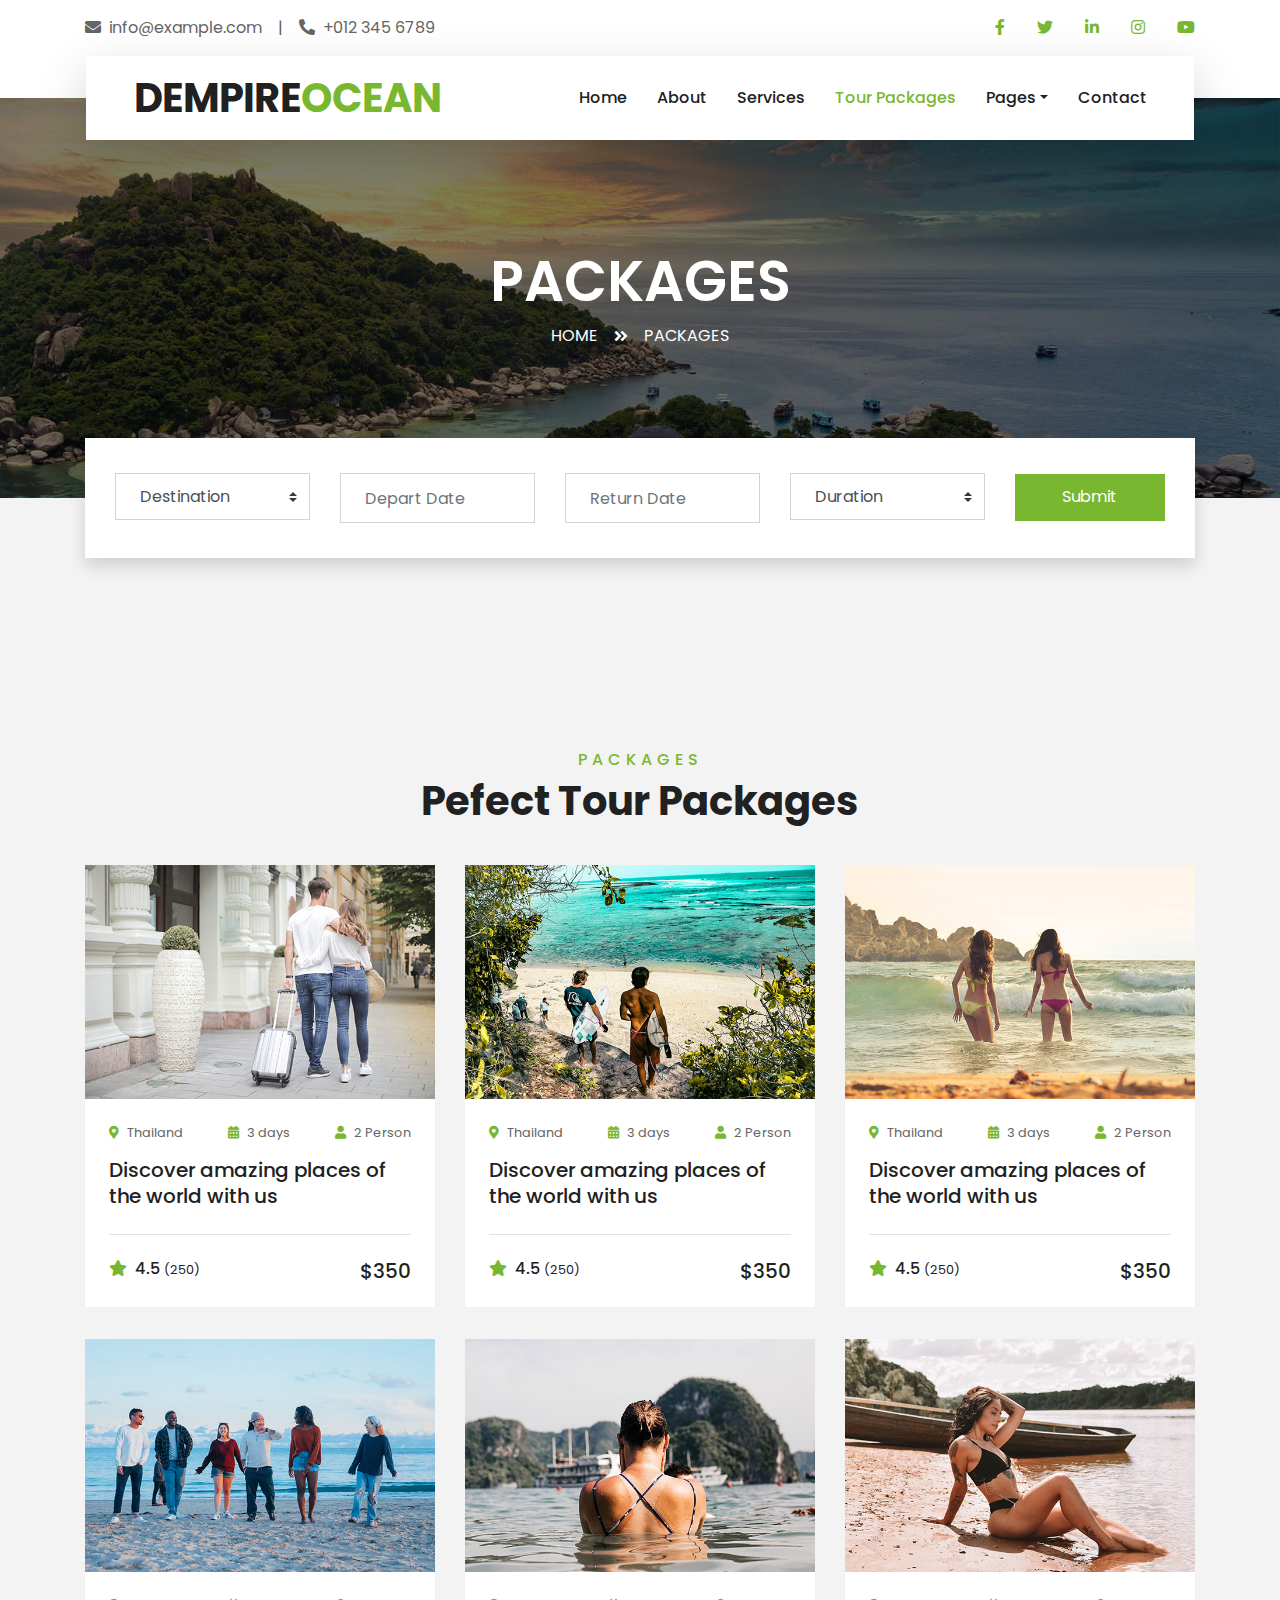
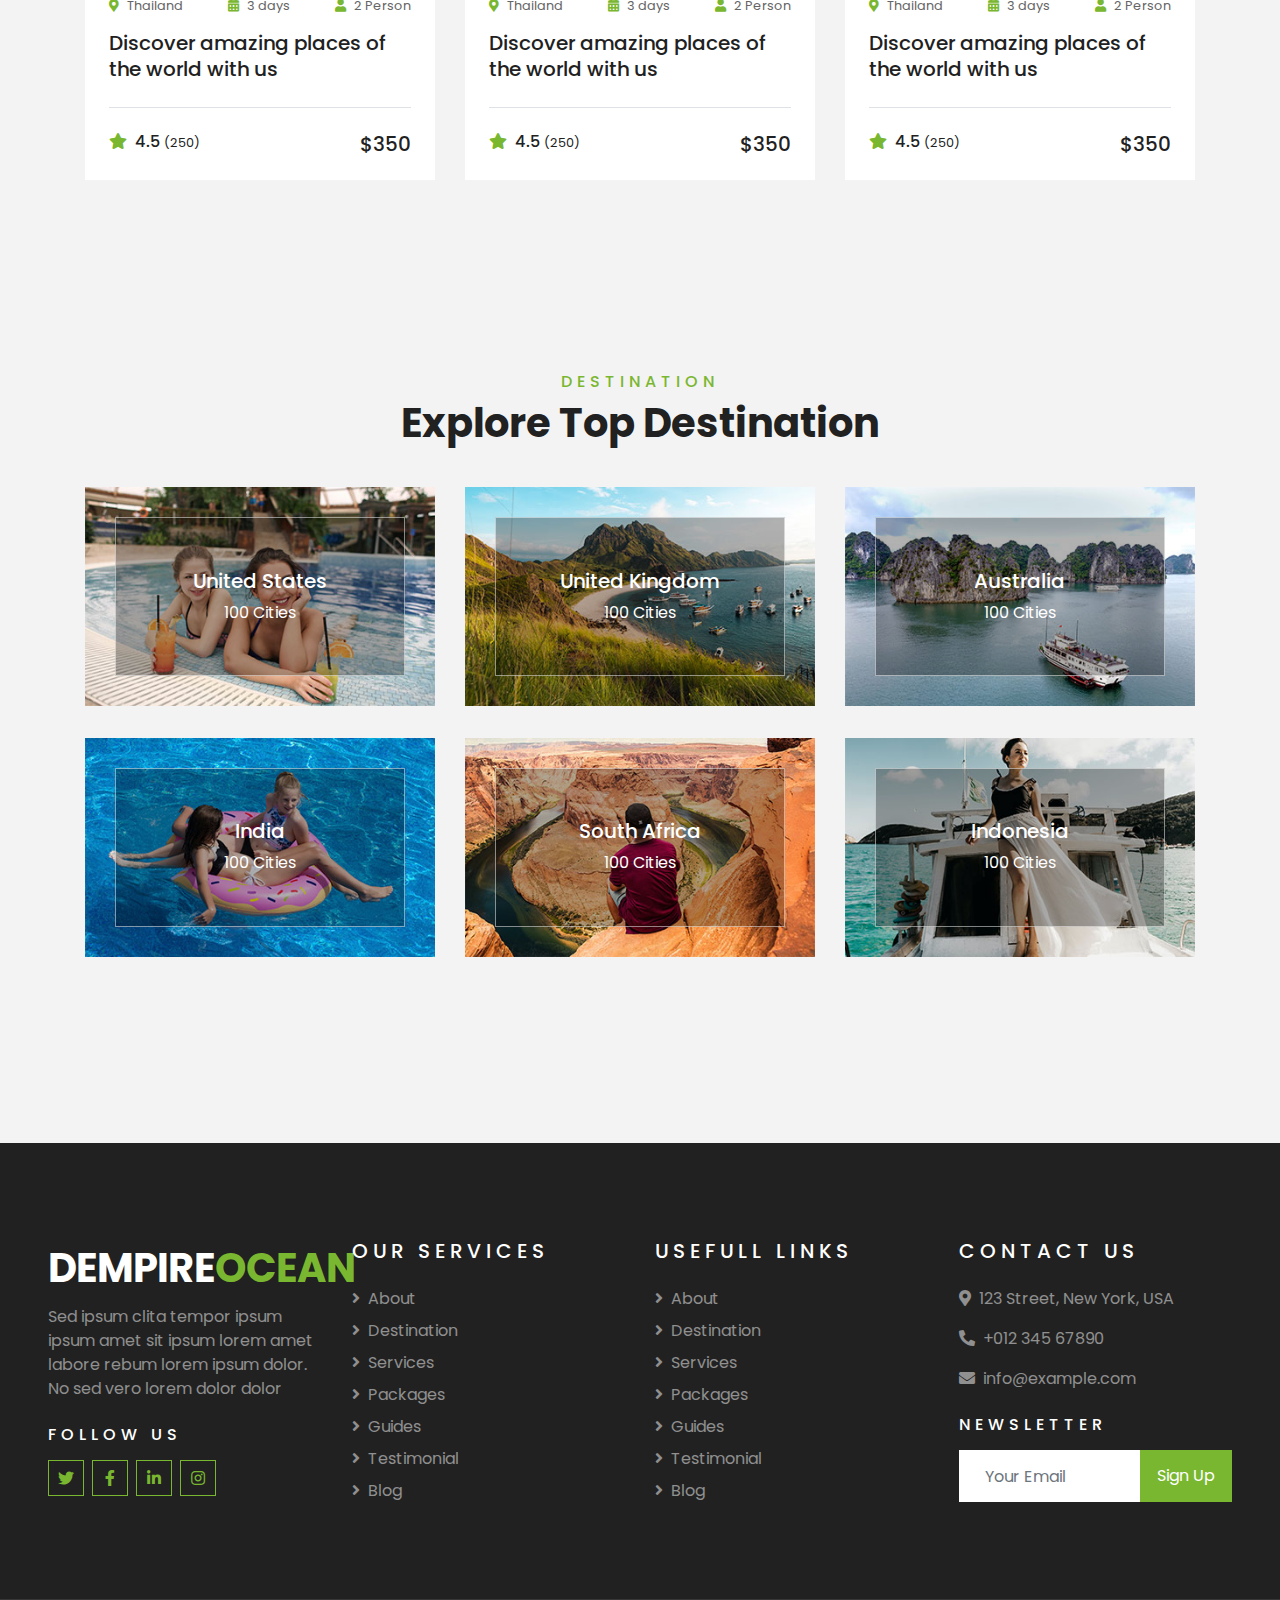
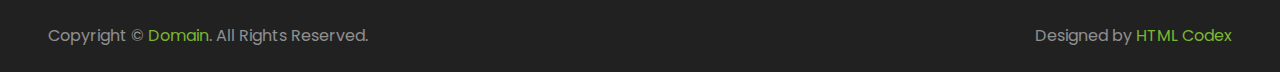
<file: free-travel-website-template/package.html>
<!DOCTYPE html>
<html lang="en">

<head>
    <meta charset="utf-8">
    <title>DEempire </title>
    <meta content="width=device-width, initial-scale=1.0" name="viewport">
    <meta content="Free HTML Templates" name="keywords">
    <meta content="Free HTML Templates" name="description">

    <!-- Favicon -->
    <link href="img/favicon.ico" rel="icon">

    <!-- Google Web Fonts -->
    <link rel="preconnect" href="https://fonts.gstatic.com">
    <link href="https://fonts.googleapis.com/css2?family=Poppins:wght@400;500;600;700&display=swap" rel="stylesheet"> 

    <!-- Font Awesome -->
    <link href="https://cdnjs.cloudflare.com/ajax/libs/font-awesome/5.10.0/css/all.min.css" rel="stylesheet">

    <!-- Libraries Stylesheet -->
    <link href="lib/owlcarousel/assets/owl.carousel.min.css" rel="stylesheet">
    <link href="lib/tempusdominus/css/tempusdominus-bootstrap-4.min.css" rel="stylesheet" />

    <!-- Customized Bootstrap Stylesheet -->
    <link href="css/style.css" rel="stylesheet">
</head>

<body>
    <!-- Topbar Start -->
    <div class="container-fluid bg-light pt-3 d-none d-lg-block">
        <div class="container">
            <div class="row">
                <div class="col-lg-6 text-center text-lg-left mb-2 mb-lg-0">
                    <div class="d-inline-flex align-items-center">
                        <p><i class="fa fa-envelope mr-2"></i>info@example.com</p>
                        <p class="text-body px-3">|</p>
                        <p><i class="fa fa-phone-alt mr-2"></i>+012 345 6789</p>
                    </div>
                </div>
                <div class="col-lg-6 text-center text-lg-right">
                    <div class="d-inline-flex align-items-center">
                        <a class="text-primary px-3" href="">
                            <i class="fab fa-facebook-f"></i>
                        </a>
                        <a class="text-primary px-3" href="">
                            <i class="fab fa-twitter"></i>
                        </a>
                        <a class="text-primary px-3" href="">
                            <i class="fab fa-linkedin-in"></i>
                        </a>
                        <a class="text-primary px-3" href="">
                            <i class="fab fa-instagram"></i>
                        </a>
                        <a class="text-primary pl-3" href="">
                            <i class="fab fa-youtube"></i>
                        </a>
                    </div>
                </div>
            </div>
        </div>
    </div>
    <!-- Topbar End -->


    <!-- Navbar Start -->
    <div class="container-fluid position-relative nav-bar p-0">
        <div class="container-lg position-relative p-0 px-lg-3" style="z-index: 9;">
            <nav class="navbar navbar-expand-lg bg-light navbar-light shadow-lg py-3 py-lg-0 pl-3 pl-lg-5">
                <a href="" class="navbar-brand">
                    <h1 class="m-0 text-primary"><span class="text-dark">DEMPIRE</span>OCEAN</h1>
                </a>
                <button type="button" class="navbar-toggler" data-toggle="collapse" data-target="#navbarCollapse">
                    <span class="navbar-toggler-icon"></span>
                </button>
                <div class="collapse navbar-collapse justify-content-between px-3" id="navbarCollapse">
                    <div class="navbar-nav ml-auto py-0">
                        <a href="index.html" class="nav-item nav-link">Home</a>
                        <a href="about.html" class="nav-item nav-link">About</a>
                        <a href="service.html" class="nav-item nav-link">Services</a>
                        <a href="package.html" class="nav-item nav-link active">Tour Packages</a>
                        <div class="nav-item dropdown">
                            <a href="#" class="nav-link dropdown-toggle" data-toggle="dropdown">Pages</a>
                            <div class="dropdown-menu border-0 rounded-0 m-0">
                                <a href="blog.html" class="dropdown-item">Blog Grid</a>
                                <a href="single.html" class="dropdown-item">Blog Detail</a>
                                <a href="destination.html" class="dropdown-item">Destination</a>
                                <a href="guide.html" class="dropdown-item">Travel Guides</a>
                                <a href="testimonial.html" class="dropdown-item">Testimonial</a>
                            </div>
                        </div>
                        <a href="contact.html" class="nav-item nav-link">Contact</a>
                    </div>
                </div>
            </nav>
        </div>
    </div>
    <!-- Navbar End -->


    <!-- Header Start -->
    <div class="container-fluid page-header">
        <div class="container">
            <div class="d-flex flex-column align-items-center justify-content-center" style="min-height: 400px">
                <h3 class="display-4 text-white text-uppercase">Packages</h3>
                <div class="d-inline-flex text-white">
                    <p class="m-0 text-uppercase"><a class="text-white" href="">Home</a></p>
                    <i class="fa fa-angle-double-right pt-1 px-3"></i>
                    <p class="m-0 text-uppercase">Packages</p>
                </div>
            </div>
        </div>
    </div>
    <!-- Header End -->


    <!-- Booking Start -->
    <div class="container-fluid booking mt-5 pb-5">
        <div class="container pb-5">
            <div class="bg-light shadow" style="padding: 30px;">
                <div class="row align-items-center" style="min-height: 60px;">
                    <div class="col-md-10">
                        <div class="row">
                            <div class="col-md-3">
                                <div class="mb-3 mb-md-0">
                                    <select class="custom-select px-4" style="height: 47px;">
                                        <option selected>Destination</option>
                                        <option value="1">Destination 1</option>
                                        <option value="2">Destination 1</option>
                                        <option value="3">Destination 1</option>
                                    </select>
                                </div>
                            </div>
                            <div class="col-md-3">
                                <div class="mb-3 mb-md-0">
                                    <div class="date" id="date1" data-target-input="nearest">
                                        <input type="text" class="form-control p-4 datetimepicker-input" placeholder="Depart Date" data-target="#date1" data-toggle="datetimepicker"/>
                                    </div>
                                </div>
                            </div>
                            <div class="col-md-3">
                                <div class="mb-3 mb-md-0">
                                    <div class="date" id="date2" data-target-input="nearest">
                                        <input type="text" class="form-control p-4 datetimepicker-input" placeholder="Return Date" data-target="#date2" data-toggle="datetimepicker"/>
                                    </div>
                                </div>
                            </div>
                            <div class="col-md-3">
                                <div class="mb-3 mb-md-0">
                                    <select class="custom-select px-4" style="height: 47px;">
                                        <option selected>Duration</option>
                                        <option value="1">Duration 1</option>
                                        <option value="2">Duration 1</option>
                                        <option value="3">Duration 1</option>
                                    </select>
                                </div>
                            </div>
                        </div>
                    </div>
                    <div class="col-md-2">
                        <button class="btn btn-primary btn-block" type="submit" style="height: 47px; margin-top: -2px;">Submit</button>
                    </div>
                </div>
            </div>
        </div>
    </div>
    <!-- Booking End -->


    <!-- Packages Start -->
    <div class="container-fluid py-5">
        <div class="container pt-5 pb-3">
            <div class="text-center mb-3 pb-3">
                <h6 class="text-primary text-uppercase" style="letter-spacing: 5px;">Packages</h6>
                <h1>Pefect Tour Packages</h1>
            </div>
            <div class="row">
                <div class="col-lg-4 col-md-6 mb-4">
                    <div class="package-item bg-white mb-2">
                        <img class="img-fluid" src="img/package-1.jpg" alt="">
                        <div class="p-4">
                            <div class="d-flex justify-content-between mb-3">
                                <small class="m-0"><i class="fa fa-map-marker-alt text-primary mr-2"></i>Thailand</small>
                                <small class="m-0"><i class="fa fa-calendar-alt text-primary mr-2"></i>3 days</small>
                                <small class="m-0"><i class="fa fa-user text-primary mr-2"></i>2 Person</small>
                            </div>
                            <a class="h5 text-decoration-none" href="">Discover amazing places of the world with us</a>
                            <div class="border-top mt-4 pt-4">
                                <div class="d-flex justify-content-between">
                                    <h6 class="m-0"><i class="fa fa-star text-primary mr-2"></i>4.5 <small>(250)</small></h6>
                                    <h5 class="m-0">$350</h5>
                                </div>
                            </div>
                        </div>
                    </div>
                </div>
                <div class="col-lg-4 col-md-6 mb-4">
                    <div class="package-item bg-white mb-2">
                        <img class="img-fluid" src="img/package-2.jpg" alt="">
                        <div class="p-4">
                            <div class="d-flex justify-content-between mb-3">
                                <small class="m-0"><i class="fa fa-map-marker-alt text-primary mr-2"></i>Thailand</small>
                                <small class="m-0"><i class="fa fa-calendar-alt text-primary mr-2"></i>3 days</small>
                                <small class="m-0"><i class="fa fa-user text-primary mr-2"></i>2 Person</small>
                            </div>
                            <a class="h5 text-decoration-none" href="">Discover amazing places of the world with us</a>
                            <div class="border-top mt-4 pt-4">
                                <div class="d-flex justify-content-between">
                                    <h6 class="m-0"><i class="fa fa-star text-primary mr-2"></i>4.5 <small>(250)</small></h6>
                                    <h5 class="m-0">$350</h5>
                                </div>
                            </div>
                        </div>
                    </div>
                </div>
                <div class="col-lg-4 col-md-6 mb-4">
                    <div class="package-item bg-white mb-2">
                        <img class="img-fluid" src="img/package-3.jpg" alt="">
                        <div class="p-4">
                            <div class="d-flex justify-content-between mb-3">
                                <small class="m-0"><i class="fa fa-map-marker-alt text-primary mr-2"></i>Thailand</small>
                                <small class="m-0"><i class="fa fa-calendar-alt text-primary mr-2"></i>3 days</small>
                                <small class="m-0"><i class="fa fa-user text-primary mr-2"></i>2 Person</small>
                            </div>
                            <a class="h5 text-decoration-none" href="">Discover amazing places of the world with us</a>
                            <div class="border-top mt-4 pt-4">
                                <div class="d-flex justify-content-between">
                                    <h6 class="m-0"><i class="fa fa-star text-primary mr-2"></i>4.5 <small>(250)</small></h6>
                                    <h5 class="m-0">$350</h5>
                                </div>
                            </div>
                        </div>
                    </div>
                </div>
                <div class="col-lg-4 col-md-6 mb-4">
                    <div class="package-item bg-white mb-2">
                        <img class="img-fluid" src="img/package-4.jpg" alt="">
                        <div class="p-4">
                            <div class="d-flex justify-content-between mb-3">
                                <small class="m-0"><i class="fa fa-map-marker-alt text-primary mr-2"></i>Thailand</small>
                                <small class="m-0"><i class="fa fa-calendar-alt text-primary mr-2"></i>3 days</small>
                                <small class="m-0"><i class="fa fa-user text-primary mr-2"></i>2 Person</small>
                            </div>
                            <a class="h5 text-decoration-none" href="">Discover amazing places of the world with us</a>
                            <div class="border-top mt-4 pt-4">
                                <div class="d-flex justify-content-between">
                                    <h6 class="m-0"><i class="fa fa-star text-primary mr-2"></i>4.5 <small>(250)</small></h6>
                                    <h5 class="m-0">$350</h5>
                                </div>
                            </div>
                        </div>
                    </div>
                </div>
                <div class="col-lg-4 col-md-6 mb-4">
                    <div class="package-item bg-white mb-2">
                        <img class="img-fluid" src="img/package-5.jpg" alt="">
                        <div class="p-4">
                            <div class="d-flex justify-content-between mb-3">
                                <small class="m-0"><i class="fa fa-map-marker-alt text-primary mr-2"></i>Thailand</small>
                                <small class="m-0"><i class="fa fa-calendar-alt text-primary mr-2"></i>3 days</small>
                                <small class="m-0"><i class="fa fa-user text-primary mr-2"></i>2 Person</small>
                            </div>
                            <a class="h5 text-decoration-none" href="">Discover amazing places of the world with us</a>
                            <div class="border-top mt-4 pt-4">
                                <div class="d-flex justify-content-between">
                                    <h6 class="m-0"><i class="fa fa-star text-primary mr-2"></i>4.5 <small>(250)</small></h6>
                                    <h5 class="m-0">$350</h5>
                                </div>
                            </div>
                        </div>
                    </div>
                </div>
                <div class="col-lg-4 col-md-6 mb-4">
                    <div class="package-item bg-white mb-2">
                        <img class="img-fluid" src="img/package-6.jpg" alt="">
                        <div class="p-4">
                            <div class="d-flex justify-content-between mb-3">
                                <small class="m-0"><i class="fa fa-map-marker-alt text-primary mr-2"></i>Thailand</small>
                                <small class="m-0"><i class="fa fa-calendar-alt text-primary mr-2"></i>3 days</small>
                                <small class="m-0"><i class="fa fa-user text-primary mr-2"></i>2 Person</small>
                            </div>
                            <a class="h5 text-decoration-none" href="">Discover amazing places of the world with us</a>
                            <div class="border-top mt-4 pt-4">
                                <div class="d-flex justify-content-between">
                                    <h6 class="m-0"><i class="fa fa-star text-primary mr-2"></i>4.5 <small>(250)</small></h6>
                                    <h5 class="m-0">$350</h5>
                                </div>
                            </div>
                        </div>
                    </div>
                </div>
            </div>
        </div>
    </div>
    <!-- Packages End -->


    <!-- Destination Start -->
    <div class="container-fluid py-5">
        <div class="container pt-5 pb-3">
            <div class="text-center mb-3 pb-3">
                <h6 class="text-primary text-uppercase" style="letter-spacing: 5px;">Destination</h6>
                <h1>Explore Top Destination</h1>
            </div>
            <div class="row">
                <div class="col-lg-4 col-md-6 mb-4">
                    <div class="destination-item position-relative overflow-hidden mb-2">
                        <img class="img-fluid" src="img/destination-1.jpg" alt="">
                        <a class="destination-overlay text-white text-decoration-none" href="">
                            <h5 class="text-white">United States</h5>
                            <span>100 Cities</span>
                        </a>
                    </div>
                </div>
                <div class="col-lg-4 col-md-6 mb-4">
                    <div class="destination-item position-relative overflow-hidden mb-2">
                        <img class="img-fluid" src="img/destination-2.jpg" alt="">
                        <a class="destination-overlay text-white text-decoration-none" href="">
                            <h5 class="text-white">United Kingdom</h5>
                            <span>100 Cities</span>
                        </a>
                    </div>
                </div>
                <div class="col-lg-4 col-md-6 mb-4">
                    <div class="destination-item position-relative overflow-hidden mb-2">
                        <img class="img-fluid" src="img/destination-3.jpg" alt="">
                        <a class="destination-overlay text-white text-decoration-none" href="">
                            <h5 class="text-white">Australia</h5>
                            <span>100 Cities</span>
                        </a>
                    </div>
                </div>
                <div class="col-lg-4 col-md-6 mb-4">
                    <div class="destination-item position-relative overflow-hidden mb-2">
                        <img class="img-fluid" src="img/destination-4.jpg" alt="">
                        <a class="destination-overlay text-white text-decoration-none" href="">
                            <h5 class="text-white">India</h5>
                            <span>100 Cities</span>
                        </a>
                    </div>
                </div>
                <div class="col-lg-4 col-md-6 mb-4">
                    <div class="destination-item position-relative overflow-hidden mb-2">
                        <img class="img-fluid" src="img/destination-5.jpg" alt="">
                        <a class="destination-overlay text-white text-decoration-none" href="">
                            <h5 class="text-white">South Africa</h5>
                            <span>100 Cities</span>
                        </a>
                    </div>
                </div>
                <div class="col-lg-4 col-md-6 mb-4">
                    <div class="destination-item position-relative overflow-hidden mb-2">
                        <img class="img-fluid" src="img/destination-6.jpg" alt="">
                        <a class="destination-overlay text-white text-decoration-none" href="">
                            <h5 class="text-white">Indonesia</h5>
                            <span>100 Cities</span>
                        </a>
                    </div>
                </div>
            </div>
        </div>
    </div>
    <!-- Destination Start -->


    <!-- Footer Start -->
    <div class="container-fluid bg-dark text-white-50 py-5 px-sm-3 px-lg-5" style="margin-top: 90px;">
        <div class="row pt-5">
            <div class="col-lg-3 col-md-6 mb-5">
                <a href="" class="navbar-brand">
                    <h1 class="text-primary"><span class="text-white">DEMPIRE</span>OCEAN</h1>
                </a>
                <p>Sed ipsum clita tempor ipsum ipsum amet sit ipsum lorem amet labore rebum lorem ipsum dolor. No sed vero lorem dolor dolor</p>
                <h6 class="text-white text-uppercase mt-4 mb-3" style="letter-spacing: 5px;">Follow Us</h6>
                <div class="d-flex justify-content-start">
                    <a class="btn btn-outline-primary btn-square mr-2" href="#"><i class="fab fa-twitter"></i></a>
                    <a class="btn btn-outline-primary btn-square mr-2" href="#"><i class="fab fa-facebook-f"></i></a>
                    <a class="btn btn-outline-primary btn-square mr-2" href="#"><i class="fab fa-linkedin-in"></i></a>
                    <a class="btn btn-outline-primary btn-square" href="#"><i class="fab fa-instagram"></i></a>
                </div>
            </div>
            <div class="col-lg-3 col-md-6 mb-5">
                <h5 class="text-white text-uppercase mb-4" style="letter-spacing: 5px;">Our Services</h5>
                <div class="d-flex flex-column justify-content-start">
                    <a class="text-white-50 mb-2" href="#"><i class="fa fa-angle-right mr-2"></i>About</a>
                    <a class="text-white-50 mb-2" href="#"><i class="fa fa-angle-right mr-2"></i>Destination</a>
                    <a class="text-white-50 mb-2" href="#"><i class="fa fa-angle-right mr-2"></i>Services</a>
                    <a class="text-white-50 mb-2" href="#"><i class="fa fa-angle-right mr-2"></i>Packages</a>
                    <a class="text-white-50 mb-2" href="#"><i class="fa fa-angle-right mr-2"></i>Guides</a>
                    <a class="text-white-50 mb-2" href="#"><i class="fa fa-angle-right mr-2"></i>Testimonial</a>
                    <a class="text-white-50" href="#"><i class="fa fa-angle-right mr-2"></i>Blog</a>
                </div>
            </div>
            <div class="col-lg-3 col-md-6 mb-5">
                <h5 class="text-white text-uppercase mb-4" style="letter-spacing: 5px;">Usefull Links</h5>
                <div class="d-flex flex-column justify-content-start">
                    <a class="text-white-50 mb-2" href="#"><i class="fa fa-angle-right mr-2"></i>About</a>
                    <a class="text-white-50 mb-2" href="#"><i class="fa fa-angle-right mr-2"></i>Destination</a>
                    <a class="text-white-50 mb-2" href="#"><i class="fa fa-angle-right mr-2"></i>Services</a>
                    <a class="text-white-50 mb-2" href="#"><i class="fa fa-angle-right mr-2"></i>Packages</a>
                    <a class="text-white-50 mb-2" href="#"><i class="fa fa-angle-right mr-2"></i>Guides</a>
                    <a class="text-white-50 mb-2" href="#"><i class="fa fa-angle-right mr-2"></i>Testimonial</a>
                    <a class="text-white-50" href="#"><i class="fa fa-angle-right mr-2"></i>Blog</a>
                </div>
            </div>
            <div class="col-lg-3 col-md-6 mb-5">
                <h5 class="text-white text-uppercase mb-4" style="letter-spacing: 5px;">Contact Us</h5>
                <p><i class="fa fa-map-marker-alt mr-2"></i>123 Street, New York, USA</p>
                <p><i class="fa fa-phone-alt mr-2"></i>+012 345 67890</p>
                <p><i class="fa fa-envelope mr-2"></i>info@example.com</p>
                <h6 class="text-white text-uppercase mt-4 mb-3" style="letter-spacing: 5px;">Newsletter</h6>
                <div class="w-100">
                    <div class="input-group">
                        <input type="text" class="form-control border-light" style="padding: 25px;" placeholder="Your Email">
                        <div class="input-group-append">
                            <button class="btn btn-primary px-3">Sign Up</button>
                        </div>
                    </div>
                </div>
            </div>
        </div>
    </div>
    <div class="container-fluid bg-dark text-white border-top py-4 px-sm-3 px-md-5" style="border-color: rgba(256, 256, 256, .1) !important;">
        <div class="row">
            <div class="col-lg-6 text-center text-md-left mb-3 mb-md-0">
                <p class="m-0 text-white-50">Copyright &copy; <a href="#">Domain</a>. All Rights Reserved.</a>
                </p>
            </div>
            <div class="col-lg-6 text-center text-md-right">
                <p class="m-0 text-white-50">Designed by <a href="https://htmlcodex.com">HTML Codex</a>
                </p>
            </div>
        </div>
    </div>
    <!-- Footer End -->


    <!-- Back to Top -->
    <a href="#" class="btn btn-lg btn-primary btn-lg-square back-to-top"><i class="fa fa-angle-double-up"></i></a>


    <!-- JavaScript Libraries -->
    <script src="https://code.jquery.com/jquery-3.4.1.min.js"></script>
    <script src="https://stackpath.bootstrapcdn.com/bootstrap/4.4.1/js/bootstrap.bundle.min.js"></script>
    <script src="lib/easing/easing.min.js"></script>
    <script src="lib/owlcarousel/owl.carousel.min.js"></script>
    <script src="lib/tempusdominus/js/moment.min.js"></script>
    <script src="lib/tempusdominus/js/moment-timezone.min.js"></script>
    <script src="lib/tempusdominus/js/tempusdominus-bootstrap-4.min.js"></script>

    <!-- Contact Javascript File -->
    <script src="mail/jqBootstrapValidation.min.js"></script>
    <script src="mail/contact.js"></script>

    <!-- Template Javascript -->
    <script src="js/main.js"></script>
</body>

</html>
</file>
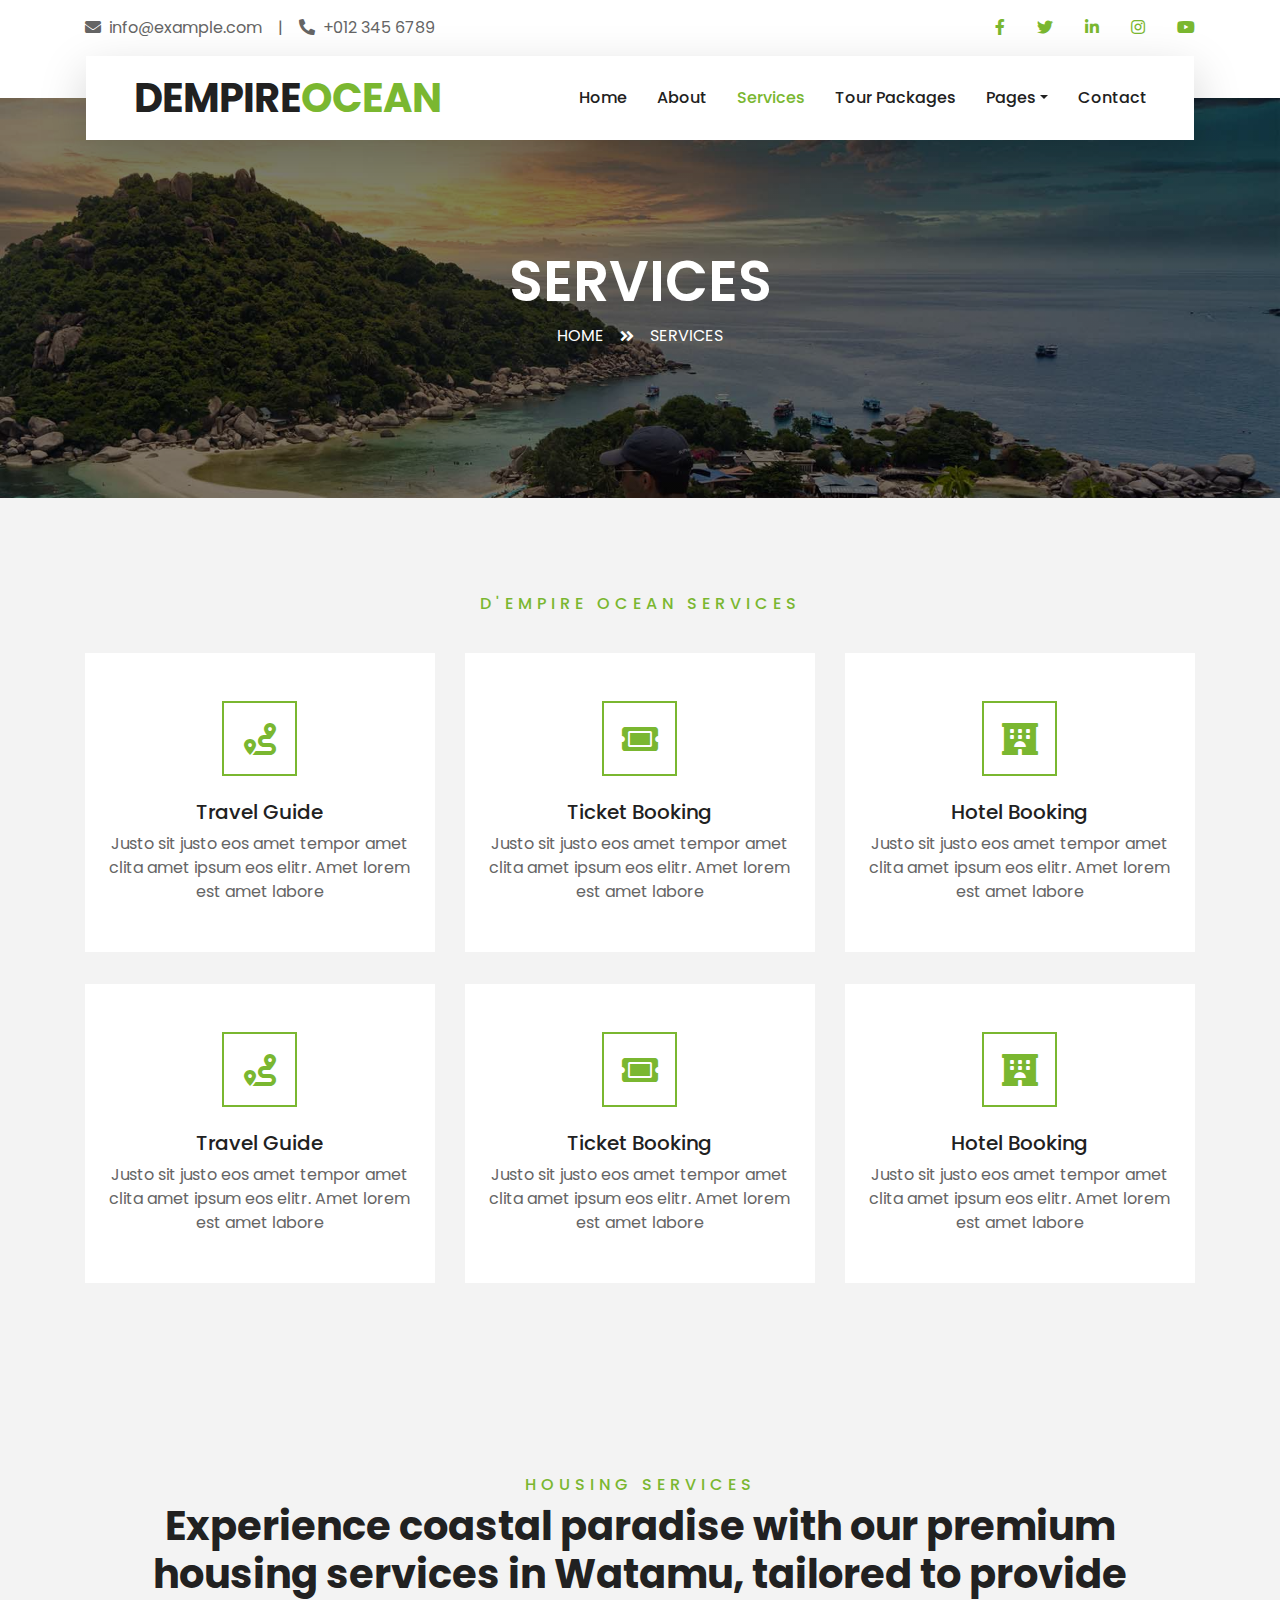
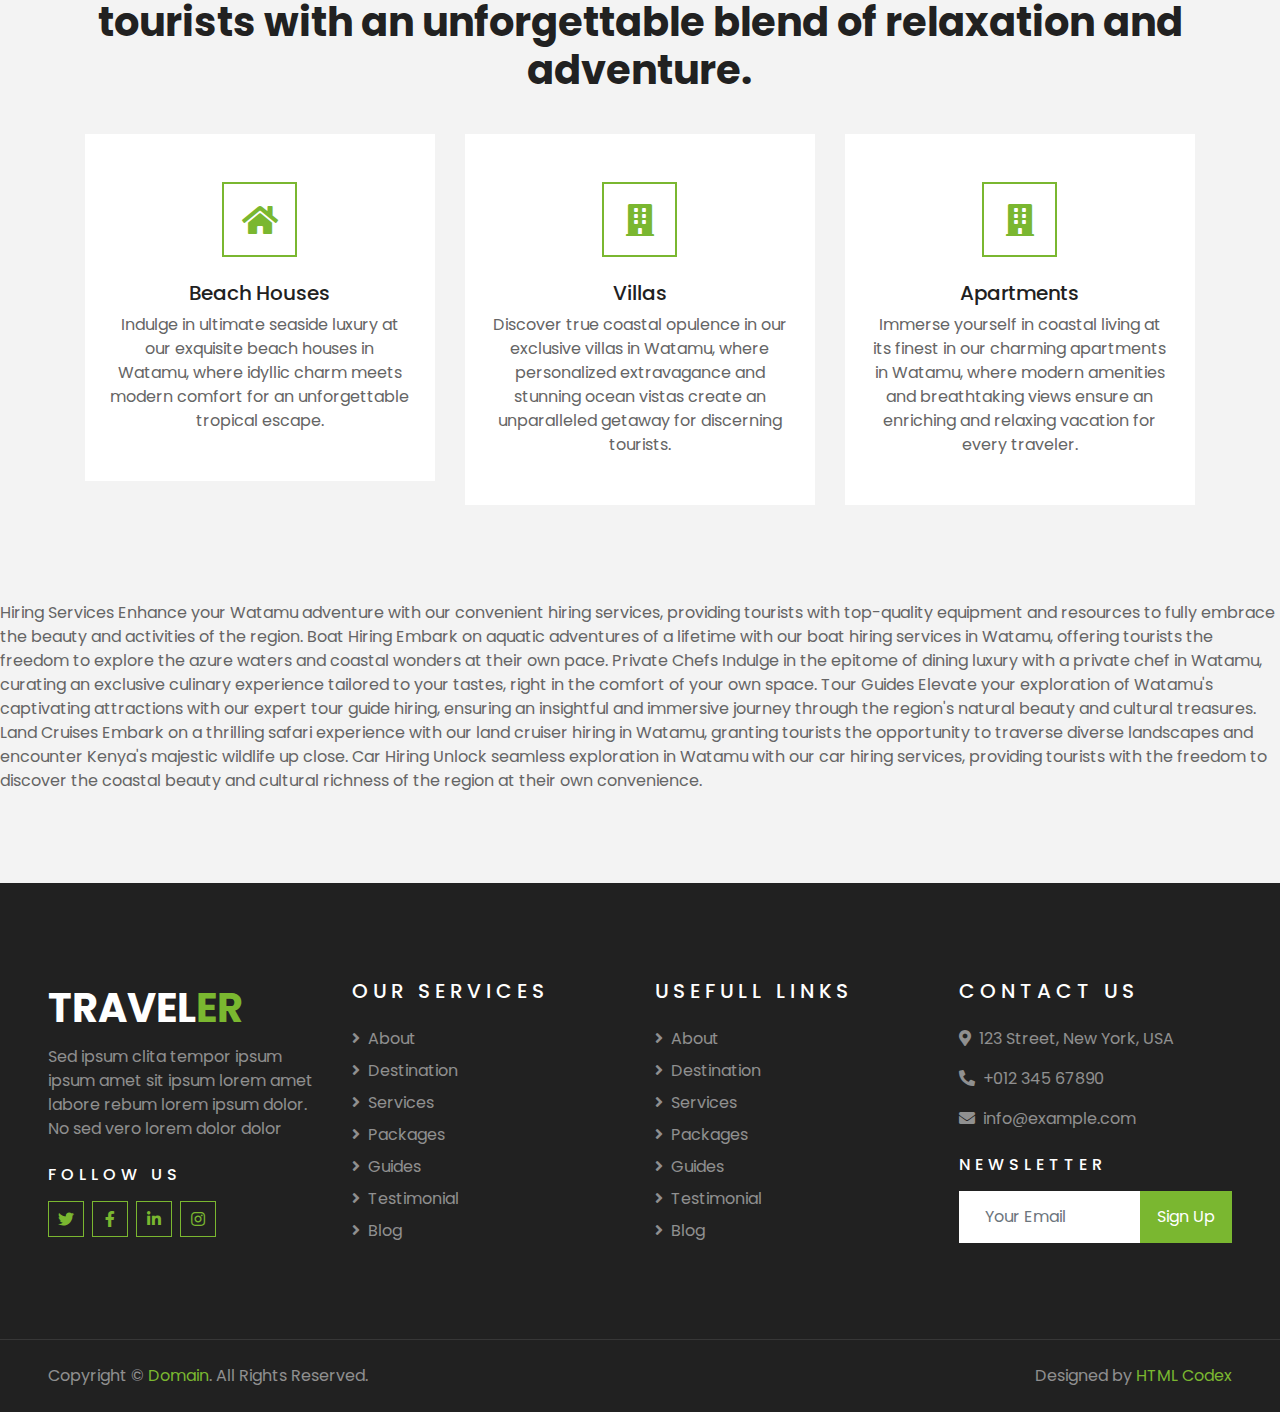
<file: free-travel-website-template/service.html>
<!DOCTYPE html>
<html lang="en">

<head>
    <meta charset="utf-8">
    <title>SERVICES</title>
    <meta content="width=device-width, initial-scale=1.0" name="viewport">
    <meta content="Free HTML Templates" name="keywords">
    <meta content="Free HTML Templates" name="description">

    <!-- Favicon -->
    <link href="img/favicon.ico" rel="icon">

    <!-- Google Web Fonts -->
    <link rel="preconnect" href="https://fonts.gstatic.com">
    <link href="https://fonts.googleapis.com/css2?family=Poppins:wght@400;500;600;700&display=swap" rel="stylesheet"> 

    <!-- Font Awesome -->
    <link href="https://cdnjs.cloudflare.com/ajax/libs/font-awesome/5.10.0/css/all.min.css" rel="stylesheet">

    <!-- Libraries Stylesheet -->
    <link href="lib/owlcarousel/assets/owl.carousel.min.css" rel="stylesheet">
    <link href="lib/tempusdominus/css/tempusdominus-bootstrap-4.min.css" rel="stylesheet" />

    <!-- Customized Bootstrap Stylesheet -->
    <link href="css/style.css" rel="stylesheet">
</head>

<body>
    <!-- Topbar Start -->
    <div class="container-fluid bg-light pt-3 d-none d-lg-block">
        <div class="container">
            <div class="row">
                <div class="col-lg-6 text-center text-lg-left mb-2 mb-lg-0">
                    <div class="d-inline-flex align-items-center">
                        <p><i class="fa fa-envelope mr-2"></i>info@example.com</p>
                        <p class="text-body px-3">|</p>
                        <p><i class="fa fa-phone-alt mr-2"></i>+012 345 6789</p>
                    </div>
                </div>
                <div class="col-lg-6 text-center text-lg-right">
                    <div class="d-inline-flex align-items-center">
                        <a class="text-primary px-3" href="">
                            <i class="fab fa-facebook-f"></i>
                        </a>
                        <a class="text-primary px-3" href="">
                            <i class="fab fa-twitter"></i>
                        </a>
                        <a class="text-primary px-3" href="">
                            <i class="fab fa-linkedin-in"></i>
                        </a>
                        <a class="text-primary px-3" href="">
                            <i class="fab fa-instagram"></i>
                        </a>
                        <a class="text-primary pl-3" href="">
                            <i class="fab fa-youtube"></i>
                        </a>
                    </div>
                </div>
            </div>
        </div>
    </div>
    <!-- Topbar End -->


    <!-- Navbar Start -->
    <div class="container-fluid position-relative nav-bar p-0">
        <div class="container-lg position-relative p-0 px-lg-3" style="z-index: 9;">
            <nav class="navbar navbar-expand-lg bg-light navbar-light shadow-lg py-3 py-lg-0 pl-3 pl-lg-5">
                <a href="" class="navbar-brand">
                    <h1 class="m-0 text-primary"><span class="text-dark">DEMPIRE</span>OCEAN</h1>
                </a>
                <button type="button" class="navbar-toggler" data-toggle="collapse" data-target="#navbarCollapse">
                    <span class="navbar-toggler-icon"></span>
                </button>
                <div class="collapse navbar-collapse justify-content-between px-3" id="navbarCollapse">
                    <div class="navbar-nav ml-auto py-0">
                        <a href="index.html" class="nav-item nav-link">Home</a>
                        <a href="about.html" class="nav-item nav-link">About</a>
                        <a href="service.html" class="nav-item nav-link active">Services</a>
                        <a href="package.html" class="nav-item nav-link">Tour Packages</a>
                        <div class="nav-item dropdown">
                            <a href="#" class="nav-link dropdown-toggle" data-toggle="dropdown">Pages</a>
                            <div class="dropdown-menu border-0 rounded-0 m-0">
                                <a href="blog.html" class="dropdown-item">Blog Grid</a>
                                <a href="single.html" class="dropdown-item">Blog Detail</a>
                                <a href="destination.html" class="dropdown-item">Destination</a>
                                <a href="guide.html" class="dropdown-item">Travel Guides</a>
                                <a href="testimonial.html" class="dropdown-item">Testimonial</a>
                            </div>
                        </div>
                        <a href="contact.html" class="nav-item nav-link">Contact</a>
                    </div>
                </div>
            </nav>
        </div>
    </div>
    <!-- Navbar End -->


    <!-- Header Start -->
    <div class="container-fluid page-header">
        <div class="container">
            <div class="d-flex flex-column align-items-center justify-content-center" style="min-height: 400px">
                <h3 class="display-4 text-white text-uppercase">Services</h3>
                <div class="d-inline-flex text-white">
                    <p class="m-0 text-uppercase"><a class="text-white" href="">Home</a></p>
                    <i class="fa fa-angle-double-right pt-1 px-3"></i>
                    <p class="m-0 text-uppercase">Services</p>
                </div>
            </div>
        </div>
    </div>
    <!-- Header End -->


    <!-- Service Start -->
    <div class="container-fluid py-5">
        <div class="container pt-5 pb-3">
            <div class="text-center mb-3 pb-3">
                <h6 class="text-primary text-uppercase" style="letter-spacing: 5px;">D'EMPIRE OCEAN SERVICES</h6>
                <h1></h1>
            </div>
            <div class="row">
                <div class="col-lg-4 col-md-6 mb-4">
                    <div class="service-item bg-white text-center mb-2 py-5 px-4">
                        <i class="fa fa-2x fa-route mx-auto mb-4"></i>
                        <h5 class="mb-2">Travel Guide</h5>
                        <p class="m-0">Justo sit justo eos amet tempor amet clita amet ipsum eos elitr. Amet lorem est amet labore</p>
                    </div>
                </div>
                <div class="col-lg-4 col-md-6 mb-4">
                    <div class="service-item bg-white text-center mb-2 py-5 px-4">
                        <i class="fa fa-2x fa-ticket-alt mx-auto mb-4"></i>
                        <h5 class="mb-2">Ticket Booking</h5>
                        <p class="m-0">Justo sit justo eos amet tempor amet clita amet ipsum eos elitr. Amet lorem est amet labore</p>
                    </div>
                </div>
                <div class="col-lg-4 col-md-6 mb-4">
                    <div class="service-item bg-white text-center mb-2 py-5 px-4">
                        <i class="fa fa-2x fa-hotel mx-auto mb-4"></i>
                        <h5 class="mb-2">Hotel Booking</h5>
                        <p class="m-0">Justo sit justo eos amet tempor amet clita amet ipsum eos elitr. Amet lorem est amet labore</p>
                    </div>
                </div>
                <div class="col-lg-4 col-md-6 mb-4">
                    <div class="service-item bg-white text-center mb-2 py-5 px-4">
                        <i class="fa fa-2x fa-route mx-auto mb-4"></i>
                        <h5 class="mb-2">Travel Guide</h5>
                        <p class="m-0">Justo sit justo eos amet tempor amet clita amet ipsum eos elitr. Amet lorem est amet labore</p>
                    </div>
                </div>
                <div class="col-lg-4 col-md-6 mb-4">
                    <div class="service-item bg-white text-center mb-2 py-5 px-4">
                        <i class="fa fa-2x fa-ticket-alt mx-auto mb-4"></i>
                        <h5 class="mb-2">Ticket Booking</h5>
                        <p class="m-0">Justo sit justo eos amet tempor amet clita amet ipsum eos elitr. Amet lorem est amet labore</p>
                    </div>
                </div>
                <div class="col-lg-4 col-md-6 mb-4">
                    <div class="service-item bg-white text-center mb-2 py-5 px-4">
                        <i class="fa fa-2x fa-hotel mx-auto mb-4"></i>
                        <h5 class="mb-2">Hotel Booking</h5>
                        <p class="m-0">Justo sit justo eos amet tempor amet clita amet ipsum eos elitr. Amet lorem est amet labore</p>
                    </div>
                </div>
            </div>
        </div>
    </div>
    <!-- Service End -->
     
    <!-- housing -->
<div class="container-fluid py-5">
    <div class="container pt-5 pb-3">
        <div class="text-center mb-3 pb-3">
            <h6 class="text-primary text-uppercase" style="letter-spacing: 5px;">Housing Services</h6>
            <h1>Experience coastal paradise with our premium housing services in Watamu, tailored to provide tourists with an unforgettable blend of relaxation and adventure.</h1>
        </div>
        <div class="row">
            <div class="col-lg-4 col-md-6 mb-4">
                <div class="service-item bg-white text-center mb-2 py-5 px-4">
                    <i class="fa fa-2x fa-home mx-auto mb-4"></i>
                    <h5 class="mb-2">Beach Houses</h5>
                    <p class="m-0">Indulge in ultimate seaside luxury at our exquisite beach houses in Watamu, where idyllic charm meets modern comfort for an unforgettable tropical escape.</p>
                </div>
            </div>
            <div class="col-lg-4 col-md-6 mb-4">
                <div class="service-item bg-white text-center mb-2 py-5 px-4">
                    <i class="fa fa-2x fa-building mx-auto mb-4"></i>
                    <h5 class="mb-2">Villas</h5>
                    <p class="m-0">Discover true coastal opulence in our exclusive villas in Watamu, where personalized extravagance and stunning ocean vistas create an unparalleled getaway for discerning tourists.</p>
                </div>
            </div>
            <div class="col-lg-4 col-md-6 mb-4">
                <div class="service-item bg-white text-center mb-2 py-5 px-4">
                    <i class="fa fa-2x fa-building mx-auto mb-4"></i>
                    <h5 class="mb-2">Apartments</h5>
                    <p class="m-0">Immerse yourself in coastal living at its finest in our charming apartments in Watamu, where modern amenities and breathtaking views ensure an enriching and relaxing vacation for every traveler.</p>
                </div>
            </div>
        </div>
    </div>
</div>
<!-- housing -->

Hiring Services
Enhance your Watamu adventure with our convenient hiring services, providing tourists with top-quality equipment and resources to fully embrace the beauty and activities of the region.

Boat Hiring

Embark on aquatic adventures of a lifetime with our boat hiring services in Watamu, offering tourists the freedom to explore the azure waters and coastal wonders at their own pace.

Private Chefs

Indulge in the epitome of dining luxury with a private chef in Watamu, curating an exclusive culinary experience tailored to your tastes, right in the comfort of your own space.

Tour Guides

Elevate your exploration of Watamu's captivating attractions with our expert tour guide hiring, ensuring an insightful and immersive journey through the region's natural beauty and cultural treasures.

Land Cruises

Embark on a thrilling safari experience with our land cruiser hiring in Watamu, granting tourists the opportunity to traverse diverse landscapes and encounter Kenya's majestic wildlife up close.

Car Hiring

Unlock seamless exploration in Watamu with our car hiring services, providing tourists with the freedom to discover the coastal beauty and cultural richness of the region at their own convenience.

    <!-- Footer Start -->
    <div class="container-fluid bg-dark text-white-50 py-5 px-sm-3 px-lg-5" style="margin-top: 90px;">
        <div class="row pt-5">
            <div class="col-lg-3 col-md-6 mb-5">
                <a href="" class="navbar-brand">
                    <h1 class="text-primary"><span class="text-white">TRAVEL</span>ER</h1>
                </a>
                <p>Sed ipsum clita tempor ipsum ipsum amet sit ipsum lorem amet labore rebum lorem ipsum dolor. No sed vero lorem dolor dolor</p>
                <h6 class="text-white text-uppercase mt-4 mb-3" style="letter-spacing: 5px;">Follow Us</h6>
                <div class="d-flex justify-content-start">
                    <a class="btn btn-outline-primary btn-square mr-2" href="#"><i class="fab fa-twitter"></i></a>
                    <a class="btn btn-outline-primary btn-square mr-2" href="#"><i class="fab fa-facebook-f"></i></a>
                    <a class="btn btn-outline-primary btn-square mr-2" href="#"><i class="fab fa-linkedin-in"></i></a>
                    <a class="btn btn-outline-primary btn-square" href="#"><i class="fab fa-instagram"></i></a>
                </div>
            </div>
            <div class="col-lg-3 col-md-6 mb-5">
                <h5 class="text-white text-uppercase mb-4" style="letter-spacing: 5px;">Our Services</h5>
                <div class="d-flex flex-column justify-content-start">
                    <a class="text-white-50 mb-2" href="#"><i class="fa fa-angle-right mr-2"></i>About</a>
                    <a class="text-white-50 mb-2" href="#"><i class="fa fa-angle-right mr-2"></i>Destination</a>
                    <a class="text-white-50 mb-2" href="#"><i class="fa fa-angle-right mr-2"></i>Services</a>
                    <a class="text-white-50 mb-2" href="#"><i class="fa fa-angle-right mr-2"></i>Packages</a>
                    <a class="text-white-50 mb-2" href="#"><i class="fa fa-angle-right mr-2"></i>Guides</a>
                    <a class="text-white-50 mb-2" href="#"><i class="fa fa-angle-right mr-2"></i>Testimonial</a>
                    <a class="text-white-50" href="#"><i class="fa fa-angle-right mr-2"></i>Blog</a>
                </div>
            </div>
            <div class="col-lg-3 col-md-6 mb-5">
                <h5 class="text-white text-uppercase mb-4" style="letter-spacing: 5px;">Usefull Links</h5>
                <div class="d-flex flex-column justify-content-start">
                    <a class="text-white-50 mb-2" href="#"><i class="fa fa-angle-right mr-2"></i>About</a>
                    <a class="text-white-50 mb-2" href="#"><i class="fa fa-angle-right mr-2"></i>Destination</a>
                    <a class="text-white-50 mb-2" href="#"><i class="fa fa-angle-right mr-2"></i>Services</a>
                    <a class="text-white-50 mb-2" href="#"><i class="fa fa-angle-right mr-2"></i>Packages</a>
                    <a class="text-white-50 mb-2" href="#"><i class="fa fa-angle-right mr-2"></i>Guides</a>
                    <a class="text-white-50 mb-2" href="#"><i class="fa fa-angle-right mr-2"></i>Testimonial</a>
                    <a class="text-white-50" href="#"><i class="fa fa-angle-right mr-2"></i>Blog</a>
                </div>
            </div>
            <div class="col-lg-3 col-md-6 mb-5">
                <h5 class="text-white text-uppercase mb-4" style="letter-spacing: 5px;">Contact Us</h5>
                <p><i class="fa fa-map-marker-alt mr-2"></i>123 Street, New York, USA</p>
                <p><i class="fa fa-phone-alt mr-2"></i>+012 345 67890</p>
                <p><i class="fa fa-envelope mr-2"></i>info@example.com</p>
                <h6 class="text-white text-uppercase mt-4 mb-3" style="letter-spacing: 5px;">Newsletter</h6>
                <div class="w-100">
                    <div class="input-group">
                        <input type="text" class="form-control border-light" style="padding: 25px;" placeholder="Your Email">
                        <div class="input-group-append">
                            <button class="btn btn-primary px-3">Sign Up</button>
                        </div>
                    </div>
                </div>
            </div>
        </div>
    </div>
    <div class="container-fluid bg-dark text-white border-top py-4 px-sm-3 px-md-5" style="border-color: rgba(256, 256, 256, .1) !important;">
        <div class="row">
            <div class="col-lg-6 text-center text-md-left mb-3 mb-md-0">
                <p class="m-0 text-white-50">Copyright &copy; <a href="#">Domain</a>. All Rights Reserved.</a>
                </p>
            </div>
            <div class="col-lg-6 text-center text-md-right">
                <p class="m-0 text-white-50">Designed by <a href="https://htmlcodex.com">HTML Codex</a>
                </p>
            </div>
        </div>
    </div>
    <!-- Footer End -->


    <!-- Back to Top -->
    <a href="#" class="btn btn-lg btn-primary btn-lg-square back-to-top"><i class="fa fa-angle-double-up"></i></a>


    <!-- JavaScript Libraries -->
    <script src="https://code.jquery.com/jquery-3.4.1.min.js"></script>
    <script src="https://stackpath.bootstrapcdn.com/bootstrap/4.4.1/js/bootstrap.bundle.min.js"></script>
    <script src="lib/easing/easing.min.js"></script>
    <script src="lib/owlcarousel/owl.carousel.min.js"></script>
    <script src="lib/tempusdominus/js/moment.min.js"></script>
    <script src="lib/tempusdominus/js/moment-timezone.min.js"></script>
    <script src="lib/tempusdominus/js/tempusdominus-bootstrap-4.min.js"></script>

    <!-- Contact Javascript File -->
    <script src="mail/jqBootstrapValidation.min.js"></script>
    <script src="mail/contact.js"></script>

    <!-- Template Javascript -->
    <script src="js/main.js"></script>
</body>

</html>
</file>
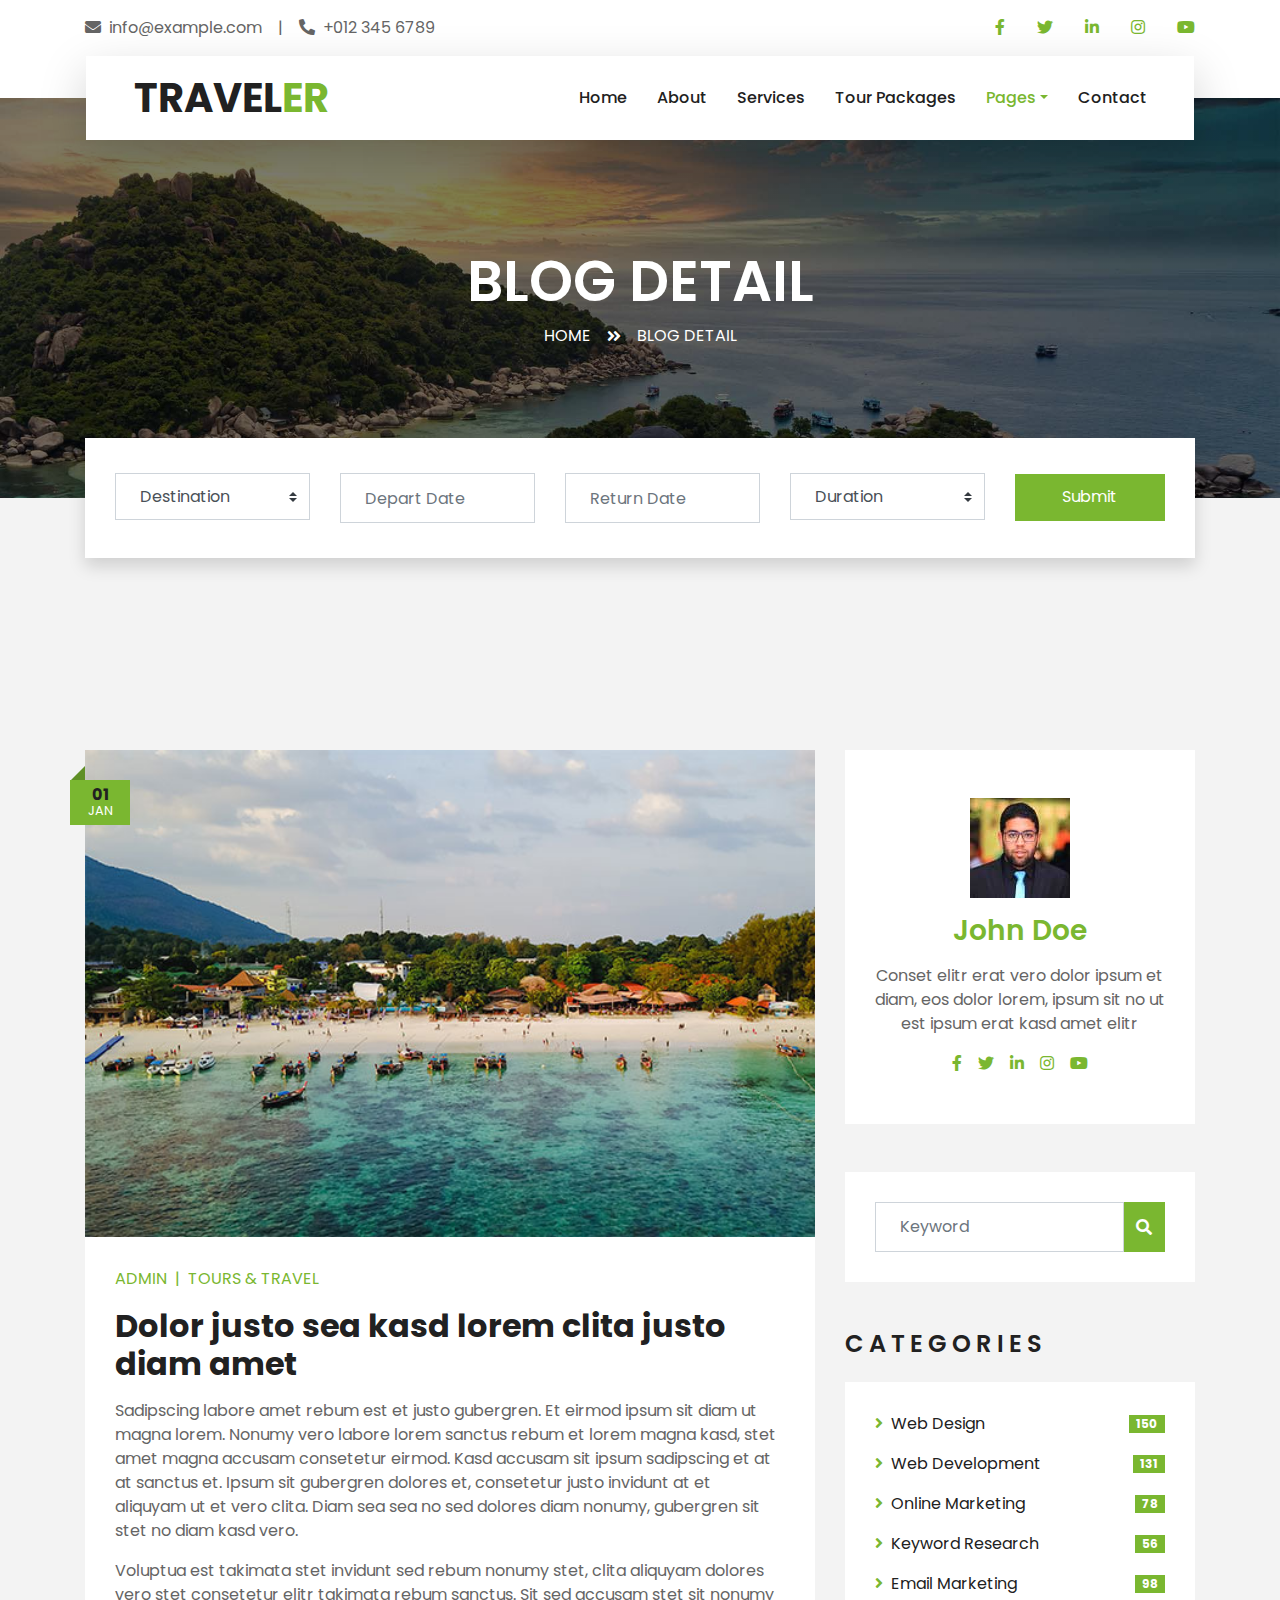
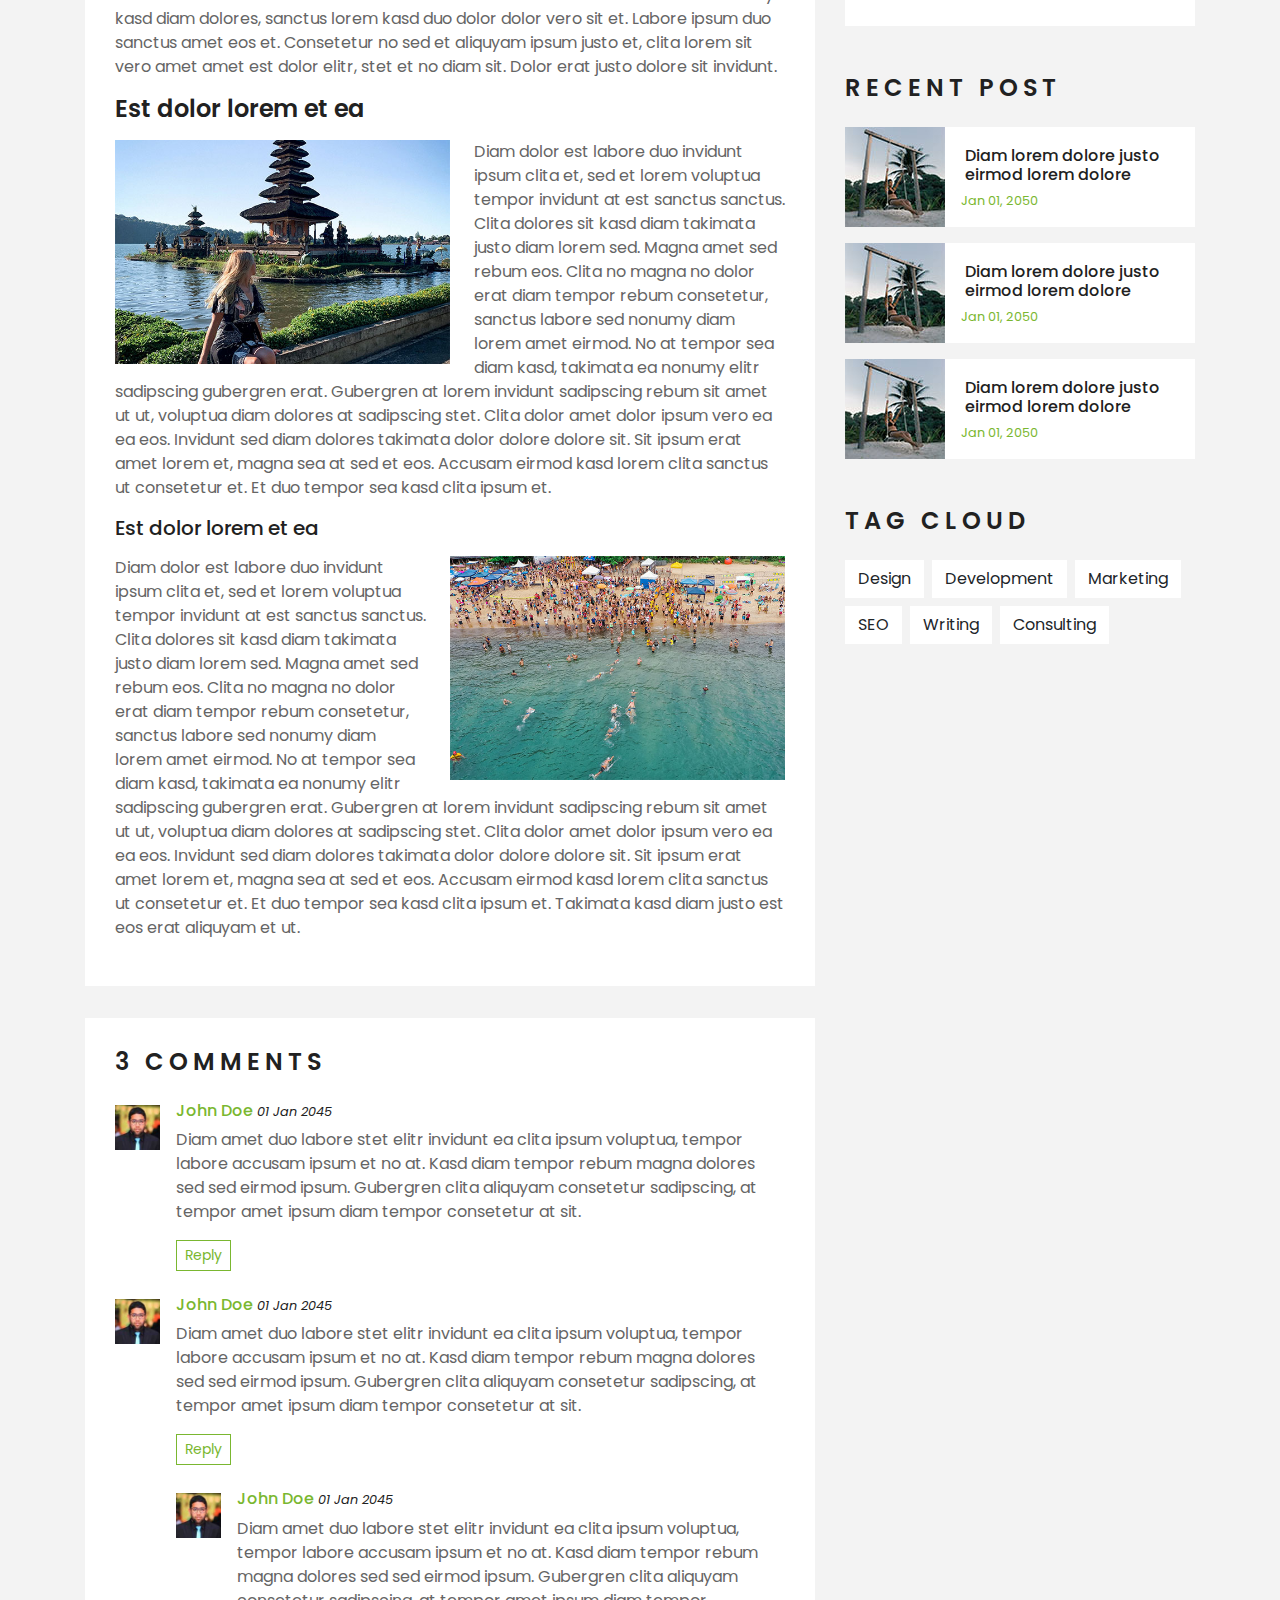
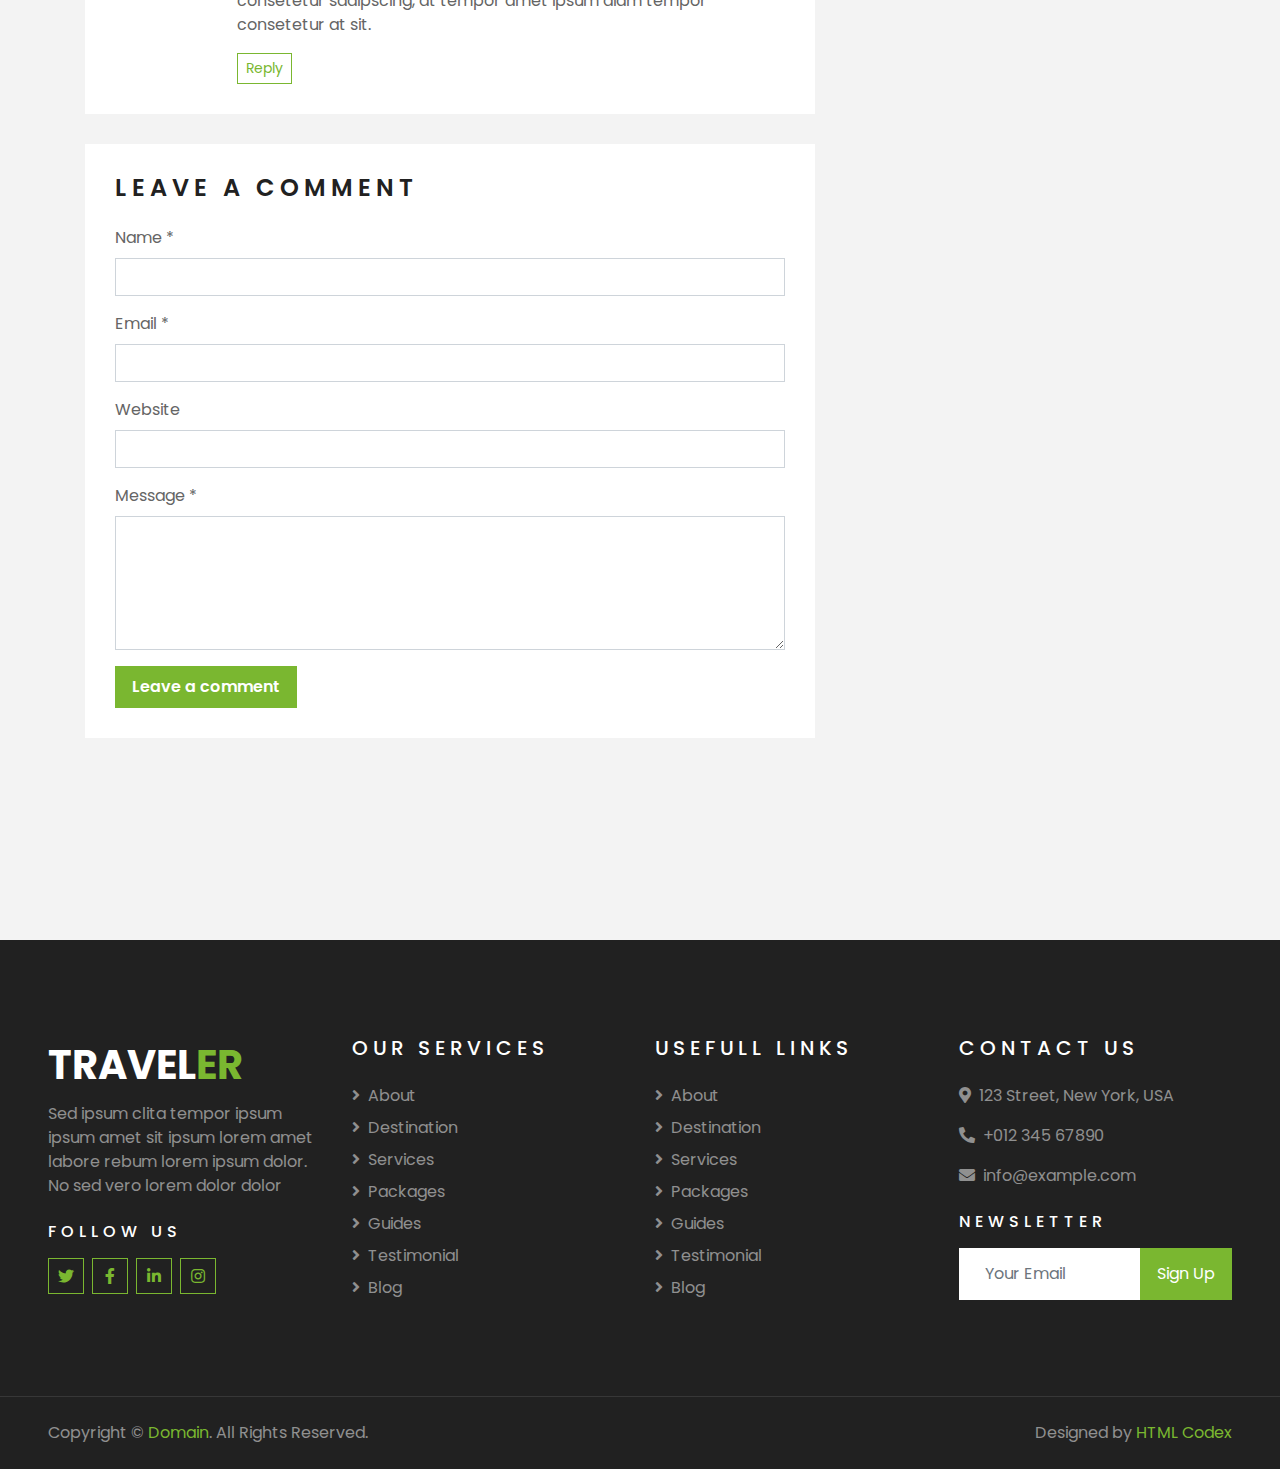
<file: free-travel-website-template/single.html>
<!DOCTYPE html>
<html lang="en">

<head>
    <meta charset="utf-8">
    <title>TRAVELER - Free Travel Website Template</title>
    <meta content="width=device-width, initial-scale=1.0" name="viewport">
    <meta content="Free HTML Templates" name="keywords">
    <meta content="Free HTML Templates" name="description">

    <!-- Favicon -->
    <link href="img/favicon.ico" rel="icon">

    <!-- Google Web Fonts -->
    <link rel="preconnect" href="https://fonts.gstatic.com">
    <link href="https://fonts.googleapis.com/css2?family=Poppins:wght@400;500;600;700&display=swap" rel="stylesheet"> 

    <!-- Font Awesome -->
    <link href="https://cdnjs.cloudflare.com/ajax/libs/font-awesome/5.10.0/css/all.min.css" rel="stylesheet">

    <!-- Libraries Stylesheet -->
    <link href="lib/owlcarousel/assets/owl.carousel.min.css" rel="stylesheet">
    <link href="lib/tempusdominus/css/tempusdominus-bootstrap-4.min.css" rel="stylesheet" />

    <!-- Customized Bootstrap Stylesheet -->
    <link href="css/style.css" rel="stylesheet">
</head>

<body>
    <!-- Topbar Start -->
    <div class="container-fluid bg-light pt-3 d-none d-lg-block">
        <div class="container">
            <div class="row">
                <div class="col-lg-6 text-center text-lg-left mb-2 mb-lg-0">
                    <div class="d-inline-flex align-items-center">
                        <p><i class="fa fa-envelope mr-2"></i>info@example.com</p>
                        <p class="text-body px-3">|</p>
                        <p><i class="fa fa-phone-alt mr-2"></i>+012 345 6789</p>
                    </div>
                </div>
                <div class="col-lg-6 text-center text-lg-right">
                    <div class="d-inline-flex align-items-center">
                        <a class="text-primary px-3" href="">
                            <i class="fab fa-facebook-f"></i>
                        </a>
                        <a class="text-primary px-3" href="">
                            <i class="fab fa-twitter"></i>
                        </a>
                        <a class="text-primary px-3" href="">
                            <i class="fab fa-linkedin-in"></i>
                        </a>
                        <a class="text-primary px-3" href="">
                            <i class="fab fa-instagram"></i>
                        </a>
                        <a class="text-primary pl-3" href="">
                            <i class="fab fa-youtube"></i>
                        </a>
                    </div>
                </div>
            </div>
        </div>
    </div>
    <!-- Topbar End -->


    <!-- Navbar Start -->
    <div class="container-fluid position-relative nav-bar p-0">
        <div class="container-lg position-relative p-0 px-lg-3" style="z-index: 9;">
            <nav class="navbar navbar-expand-lg bg-light navbar-light shadow-lg py-3 py-lg-0 pl-3 pl-lg-5">
                <a href="" class="navbar-brand">
                    <h1 class="m-0 text-primary"><span class="text-dark">TRAVEL</span>ER</h1>
                </a>
                <button type="button" class="navbar-toggler" data-toggle="collapse" data-target="#navbarCollapse">
                    <span class="navbar-toggler-icon"></span>
                </button>
                <div class="collapse navbar-collapse justify-content-between px-3" id="navbarCollapse">
                    <div class="navbar-nav ml-auto py-0">
                        <a href="index.html" class="nav-item nav-link">Home</a>
                        <a href="about.html" class="nav-item nav-link">About</a>
                        <a href="service.html" class="nav-item nav-link">Services</a>
                        <a href="package.html" class="nav-item nav-link">Tour Packages</a>
                        <div class="nav-item dropdown">
                            <a href="#" class="nav-link dropdown-toggle active" data-toggle="dropdown">Pages</a>
                            <div class="dropdown-menu border-0 rounded-0 m-0">
                                <a href="blog.html" class="dropdown-item">Blog Grid</a>
                                <a href="single.html" class="dropdown-item active">Blog Detail</a>
                                <a href="destination.html" class="dropdown-item">Destination</a>
                                <a href="guide.html" class="dropdown-item">Travel Guides</a>
                                <a href="testimonial.html" class="dropdown-item">Testimonial</a>
                            </div>
                        </div>
                        <a href="contact.html" class="nav-item nav-link">Contact</a>
                    </div>
                </div>
            </nav>
        </div>
    </div>
    <!-- Navbar End -->


    <!-- Header Start -->
    <div class="container-fluid page-header">
        <div class="container">
            <div class="d-flex flex-column align-items-center justify-content-center" style="min-height: 400px">
                <h3 class="display-4 text-white text-uppercase">Blog Detail</h3>
                <div class="d-inline-flex text-white">
                    <p class="m-0 text-uppercase"><a class="text-white" href="">Home</a></p>
                    <i class="fa fa-angle-double-right pt-1 px-3"></i>
                    <p class="m-0 text-uppercase">Blog Detail</p>
                </div>
            </div>
        </div>
    </div>
    <!-- Header End -->


    <!-- Booking Start -->
    <div class="container-fluid booking mt-5 pb-5">
        <div class="container pb-5">
            <div class="bg-light shadow" style="padding: 30px;">
                <div class="row align-items-center" style="min-height: 60px;">
                    <div class="col-md-10">
                        <div class="row">
                            <div class="col-md-3">
                                <div class="mb-3 mb-md-0">
                                    <select class="custom-select px-4" style="height: 47px;">
                                        <option selected>Destination</option>
                                        <option value="1">Destination 1</option>
                                        <option value="2">Destination 1</option>
                                        <option value="3">Destination 1</option>
                                    </select>
                                </div>
                            </div>
                            <div class="col-md-3">
                                <div class="mb-3 mb-md-0">
                                    <div class="date" id="date1" data-target-input="nearest">
                                        <input type="text" class="form-control p-4 datetimepicker-input" placeholder="Depart Date" data-target="#date1" data-toggle="datetimepicker"/>
                                    </div>
                                </div>
                            </div>
                            <div class="col-md-3">
                                <div class="mb-3 mb-md-0">
                                    <div class="date" id="date2" data-target-input="nearest">
                                        <input type="text" class="form-control p-4 datetimepicker-input" placeholder="Return Date" data-target="#date2" data-toggle="datetimepicker"/>
                                    </div>
                                </div>
                            </div>
                            <div class="col-md-3">
                                <div class="mb-3 mb-md-0">
                                    <select class="custom-select px-4" style="height: 47px;">
                                        <option selected>Duration</option>
                                        <option value="1">Duration 1</option>
                                        <option value="2">Duration 1</option>
                                        <option value="3">Duration 1</option>
                                    </select>
                                </div>
                            </div>
                        </div>
                    </div>
                    <div class="col-md-2">
                        <button class="btn btn-primary btn-block" type="submit" style="height: 47px; margin-top: -2px;">Submit</button>
                    </div>
                </div>
            </div>
        </div>
    </div>
    <!-- Booking End -->


    <!-- Blog Start -->
    <div class="container-fluid py-5">
        <div class="container py-5">
            <div class="row">
                <div class="col-lg-8">
                    <!-- Blog Detail Start -->
                    <div class="pb-3">
                        <div class="blog-item">
                            <div class="position-relative">
                                <img class="img-fluid w-100" src="img/blog-1.jpg" alt="">
                                <div class="blog-date">
                                    <h6 class="font-weight-bold mb-n1">01</h6>
                                    <small class="text-white text-uppercase">Jan</small>
                                </div>
                            </div>
                        </div>
                        <div class="bg-white mb-3" style="padding: 30px;">
                            <div class="d-flex mb-3">
                                <a class="text-primary text-uppercase text-decoration-none" href="">Admin</a>
                                <span class="text-primary px-2">|</span>
                                <a class="text-primary text-uppercase text-decoration-none" href="">Tours & Travel</a>
                            </div>
                            <h2 class="mb-3">Dolor justo sea kasd lorem clita justo diam amet</h2>
                            <p>Sadipscing labore amet rebum est et justo gubergren. Et eirmod ipsum sit diam ut
                                magna lorem. Nonumy vero labore lorem sanctus rebum et lorem magna kasd, stet
                                amet magna accusam consetetur eirmod. Kasd accusam sit ipsum sadipscing et at at
                                sanctus et. Ipsum sit gubergren dolores et, consetetur justo invidunt at et
                                aliquyam ut et vero clita. Diam sea sea no sed dolores diam nonumy, gubergren
                                sit stet no diam kasd vero.</p>
                            <p>Voluptua est takimata stet invidunt sed rebum nonumy stet, clita aliquyam dolores
                                vero stet consetetur elitr takimata rebum sanctus. Sit sed accusam stet sit
                                nonumy kasd diam dolores, sanctus lorem kasd duo dolor dolor vero sit et. Labore
                                ipsum duo sanctus amet eos et. Consetetur no sed et aliquyam ipsum justo et,
                                clita lorem sit vero amet amet est dolor elitr, stet et no diam sit. Dolor erat
                                justo dolore sit invidunt.</p>
                            <h4 class="mb-3">Est dolor lorem et ea</h4>
                            <img class="img-fluid w-50 float-left mr-4 mb-2" src="img/blog-2.jpg">
                            <p>Diam dolor est labore duo invidunt ipsum clita et, sed et lorem voluptua tempor
                                invidunt at est sanctus sanctus. Clita dolores sit kasd diam takimata justo diam
                                lorem sed. Magna amet sed rebum eos. Clita no magna no dolor erat diam tempor
                                rebum consetetur, sanctus labore sed nonumy diam lorem amet eirmod. No at tempor
                                sea diam kasd, takimata ea nonumy elitr sadipscing gubergren erat. Gubergren at
                                lorem invidunt sadipscing rebum sit amet ut ut, voluptua diam dolores at
                                sadipscing stet. Clita dolor amet dolor ipsum vero ea ea eos. Invidunt sed diam
                                dolores takimata dolor dolore dolore sit. Sit ipsum erat amet lorem et, magna
                                sea at sed et eos. Accusam eirmod kasd lorem clita sanctus ut consetetur et. Et
                                duo tempor sea kasd clita ipsum et.</p>
                            <h5 class="mb-3">Est dolor lorem et ea</h5>
                            <img class="img-fluid w-50 float-right ml-4 mb-2" src="img/blog-3.jpg">
                            <p>Diam dolor est labore duo invidunt ipsum clita et, sed et lorem voluptua tempor
                                invidunt at est sanctus sanctus. Clita dolores sit kasd diam takimata justo diam
                                lorem sed. Magna amet sed rebum eos. Clita no magna no dolor erat diam tempor
                                rebum consetetur, sanctus labore sed nonumy diam lorem amet eirmod. No at tempor
                                sea diam kasd, takimata ea nonumy elitr sadipscing gubergren erat. Gubergren at
                                lorem invidunt sadipscing rebum sit amet ut ut, voluptua diam dolores at
                                sadipscing stet. Clita dolor amet dolor ipsum vero ea ea eos. Invidunt sed diam
                                dolores takimata dolor dolore dolore sit. Sit ipsum erat amet lorem et, magna
                                sea at sed et eos. Accusam eirmod kasd lorem clita sanctus ut consetetur et. Et
                                duo tempor sea kasd clita ipsum et. Takimata kasd diam justo est eos erat
                                aliquyam et ut.</p>
                        </div>
                    </div>
                    <!-- Blog Detail End -->
    
                    <!-- Comment List Start -->
                    <div class="bg-white" style="padding: 30px; margin-bottom: 30px;">
                        <h4 class="text-uppercase mb-4" style="letter-spacing: 5px;">3 Comments</h4>
                        <div class="media mb-4">
                            <img src="img/user.jpg" alt="Image" class="img-fluid mr-3 mt-1" style="width: 45px;">
                            <div class="media-body">
                                <h6><a href="">John Doe</a> <small><i>01 Jan 2045</i></small></h6>
                                <p>Diam amet duo labore stet elitr invidunt ea clita ipsum voluptua, tempor labore
                                    accusam ipsum et no at. Kasd diam tempor rebum magna dolores sed sed eirmod ipsum.
                                    Gubergren clita aliquyam consetetur sadipscing, at tempor amet ipsum diam tempor
                                    consetetur at sit.</p>
                                <button class="btn btn-sm btn-outline-primary">Reply</button>
                            </div>
                        </div>
                        <div class="media">
                            <img src="img/user.jpg" alt="Image" class="img-fluid mr-3 mt-1" style="width: 45px;">
                            <div class="media-body">
                                <h6><a href="">John Doe</a> <small><i>01 Jan 2045</i></small></h6>
                                <p>Diam amet duo labore stet elitr invidunt ea clita ipsum voluptua, tempor labore
                                    accusam ipsum et no at. Kasd diam tempor rebum magna dolores sed sed eirmod ipsum.
                                    Gubergren clita aliquyam consetetur sadipscing, at tempor amet ipsum diam tempor
                                    consetetur at sit.</p>
                                <button class="btn btn-sm btn-outline-primary">Reply</button>
                                <div class="media mt-4">
                                    <img src="img/user.jpg" alt="Image" class="img-fluid mr-3 mt-1"
                                        style="width: 45px;">
                                    <div class="media-body">
                                        <h6><a href="">John Doe</a> <small><i>01 Jan 2045</i></small></h6>
                                        <p>Diam amet duo labore stet elitr invidunt ea clita ipsum voluptua, tempor
                                            labore accusam ipsum et no at. Kasd diam tempor rebum magna dolores sed sed
                                            eirmod ipsum. Gubergren clita aliquyam consetetur sadipscing, at tempor amet
                                            ipsum diam tempor consetetur at sit.</p>
                                        <button class="btn btn-sm btn-outline-primary">Reply</button>
                                    </div>
                                </div>
                            </div>
                        </div>
                    </div>
                    <!-- Comment List End -->
    
                    <!-- Comment Form Start -->
                    <div class="bg-white mb-3" style="padding: 30px;">
                        <h4 class="text-uppercase mb-4" style="letter-spacing: 5px;">Leave a comment</h4>
                        <form>
                            <div class="form-group">
                                <label for="name">Name *</label>
                                <input type="text" class="form-control" id="name">
                            </div>
                            <div class="form-group">
                                <label for="email">Email *</label>
                                <input type="email" class="form-control" id="email">
                            </div>
                            <div class="form-group">
                                <label for="website">Website</label>
                                <input type="url" class="form-control" id="website">
                            </div>
    
                            <div class="form-group">
                                <label for="message">Message *</label>
                                <textarea id="message" cols="30" rows="5" class="form-control"></textarea>
                            </div>
                            <div class="form-group mb-0">
                                <input type="submit" value="Leave a comment"
                                    class="btn btn-primary font-weight-semi-bold py-2 px-3">
                            </div>
                        </form>
                    </div>
                    <!-- Comment Form End -->
                </div>
    
                <div class="col-lg-4 mt-5 mt-lg-0">
                    <!-- Author Bio -->
                    <div class="d-flex flex-column text-center bg-white mb-5 py-5 px-4">
                        <img src="img/user.jpg" class="img-fluid mx-auto mb-3" style="width: 100px;">
                        <h3 class="text-primary mb-3">John Doe</h3>
                        <p>Conset elitr erat vero dolor ipsum et diam, eos dolor lorem, ipsum sit no ut est  ipsum erat kasd amet elitr</p>
                        <div class="d-flex justify-content-center">
                            <a class="text-primary px-2" href="">
                                <i class="fab fa-facebook-f"></i>
                            </a>
                            <a class="text-primary px-2" href="">
                                <i class="fab fa-twitter"></i>
                            </a>
                            <a class="text-primary px-2" href="">
                                <i class="fab fa-linkedin-in"></i>
                            </a>
                            <a class="text-primary px-2" href="">
                                <i class="fab fa-instagram"></i>
                            </a>
                            <a class="text-primary px-2" href="">
                                <i class="fab fa-youtube"></i>
                            </a>
                        </div>
                    </div>
    
                    <!-- Search Form -->
                    <div class="mb-5">
                        <div class="bg-white" style="padding: 30px;">
                            <div class="input-group">
                                <input type="text" class="form-control p-4" placeholder="Keyword">
                                <div class="input-group-append">
                                    <span class="input-group-text bg-primary border-primary text-white"><i
                                            class="fa fa-search"></i></span>
                                </div>
                            </div>
                        </div>
                    </div>

                    <!-- Category List -->
                    <div class="mb-5">
                        <h4 class="text-uppercase mb-4" style="letter-spacing: 5px;">Categories</h4>
                        <div class="bg-white" style="padding: 30px;">
                            <ul class="list-inline m-0">
                                <li class="mb-3 d-flex justify-content-between align-items-center">
                                    <a class="text-dark" href="#"><i class="fa fa-angle-right text-primary mr-2"></i>Web
                                        Design</a>
                                    <span class="badge badge-primary badge-pill">150</span>
                                </li>
                                <li class="mb-3 d-flex justify-content-between align-items-center">
                                    <a class="text-dark" href="#"><i class="fa fa-angle-right text-primary mr-2"></i>Web
                                        Development</a>
                                    <span class="badge badge-primary badge-pill">131</span>
                                </li>
                                <li class="mb-3 d-flex justify-content-between align-items-center">
                                    <a class="text-dark" href="#"><i
                                            class="fa fa-angle-right text-primary mr-2"></i>Online Marketing</a>
                                    <span class="badge badge-primary badge-pill">78</span>
                                </li>
                                <li class="mb-3 d-flex justify-content-between align-items-center">
                                    <a class="text-dark" href="#"><i
                                            class="fa fa-angle-right text-primary mr-2"></i>Keyword Research</a>
                                    <span class="badge badge-primary badge-pill">56</span>
                                </li>
                                <li class="d-flex justify-content-between align-items-center">
                                    <a class="text-dark" href="#"><i
                                            class="fa fa-angle-right text-primary mr-2"></i>Email Marketing</a>
                                    <span class="badge badge-primary badge-pill">98</span>
                                </li>
                            </ul>
                        </div>
                    </div>
    
                    <!-- Recent Post -->
                    <div class="mb-5">
                        <h4 class="text-uppercase mb-4" style="letter-spacing: 5px;">Recent Post</h4>
                        <a class="d-flex align-items-center text-decoration-none bg-white mb-3" href="">
                            <img class="img-fluid" src="img/blog-100x100.jpg" alt="">
                            <div class="pl-3">
                                <h6 class="m-1">Diam lorem dolore justo eirmod lorem dolore</h6>
                                <small>Jan 01, 2050</small>
                            </div>
                        </a>
                        <a class="d-flex align-items-center text-decoration-none bg-white mb-3" href="">
                            <img class="img-fluid" src="img/blog-100x100.jpg" alt="">
                            <div class="pl-3">
                                <h6 class="m-1">Diam lorem dolore justo eirmod lorem dolore</h6>
                                <small>Jan 01, 2050</small>
                            </div>
                        </a>
                        <a class="d-flex align-items-center text-decoration-none bg-white mb-3" href="">
                            <img class="img-fluid" src="img/blog-100x100.jpg" alt="">
                            <div class="pl-3">
                                <h6 class="m-1">Diam lorem dolore justo eirmod lorem dolore</h6>
                                <small>Jan 01, 2050</small>
                            </div>
                        </a>
                    </div>
    
                    <!-- Tag Cloud -->
                    <div class="mb-5">
                        <h4 class="text-uppercase mb-4" style="letter-spacing: 5px;">Tag Cloud</h4>
                        <div class="d-flex flex-wrap m-n1">
                            <a href="" class="btn btn-light m-1">Design</a>
                            <a href="" class="btn btn-light m-1">Development</a>
                            <a href="" class="btn btn-light m-1">Marketing</a>
                            <a href="" class="btn btn-light m-1">SEO</a>
                            <a href="" class="btn btn-light m-1">Writing</a>
                            <a href="" class="btn btn-light m-1">Consulting</a>
                        </div>
                    </div>
                </div>
            </div>
        </div>
    </div>
    <!-- Blog End -->


    <!-- Footer Start -->
    <div class="container-fluid bg-dark text-white-50 py-5 px-sm-3 px-lg-5" style="margin-top: 90px;">
        <div class="row pt-5">
            <div class="col-lg-3 col-md-6 mb-5">
                <a href="" class="navbar-brand">
                    <h1 class="text-primary"><span class="text-white">TRAVEL</span>ER</h1>
                </a>
                <p>Sed ipsum clita tempor ipsum ipsum amet sit ipsum lorem amet labore rebum lorem ipsum dolor. No sed vero lorem dolor dolor</p>
                <h6 class="text-white text-uppercase mt-4 mb-3" style="letter-spacing: 5px;">Follow Us</h6>
                <div class="d-flex justify-content-start">
                    <a class="btn btn-outline-primary btn-square mr-2" href="#"><i class="fab fa-twitter"></i></a>
                    <a class="btn btn-outline-primary btn-square mr-2" href="#"><i class="fab fa-facebook-f"></i></a>
                    <a class="btn btn-outline-primary btn-square mr-2" href="#"><i class="fab fa-linkedin-in"></i></a>
                    <a class="btn btn-outline-primary btn-square" href="#"><i class="fab fa-instagram"></i></a>
                </div>
            </div>
            <div class="col-lg-3 col-md-6 mb-5">
                <h5 class="text-white text-uppercase mb-4" style="letter-spacing: 5px;">Our Services</h5>
                <div class="d-flex flex-column justify-content-start">
                    <a class="text-white-50 mb-2" href="#"><i class="fa fa-angle-right mr-2"></i>About</a>
                    <a class="text-white-50 mb-2" href="#"><i class="fa fa-angle-right mr-2"></i>Destination</a>
                    <a class="text-white-50 mb-2" href="#"><i class="fa fa-angle-right mr-2"></i>Services</a>
                    <a class="text-white-50 mb-2" href="#"><i class="fa fa-angle-right mr-2"></i>Packages</a>
                    <a class="text-white-50 mb-2" href="#"><i class="fa fa-angle-right mr-2"></i>Guides</a>
                    <a class="text-white-50 mb-2" href="#"><i class="fa fa-angle-right mr-2"></i>Testimonial</a>
                    <a class="text-white-50" href="#"><i class="fa fa-angle-right mr-2"></i>Blog</a>
                </div>
            </div>
            <div class="col-lg-3 col-md-6 mb-5">
                <h5 class="text-white text-uppercase mb-4" style="letter-spacing: 5px;">Usefull Links</h5>
                <div class="d-flex flex-column justify-content-start">
                    <a class="text-white-50 mb-2" href="#"><i class="fa fa-angle-right mr-2"></i>About</a>
                    <a class="text-white-50 mb-2" href="#"><i class="fa fa-angle-right mr-2"></i>Destination</a>
                    <a class="text-white-50 mb-2" href="#"><i class="fa fa-angle-right mr-2"></i>Services</a>
                    <a class="text-white-50 mb-2" href="#"><i class="fa fa-angle-right mr-2"></i>Packages</a>
                    <a class="text-white-50 mb-2" href="#"><i class="fa fa-angle-right mr-2"></i>Guides</a>
                    <a class="text-white-50 mb-2" href="#"><i class="fa fa-angle-right mr-2"></i>Testimonial</a>
                    <a class="text-white-50" href="#"><i class="fa fa-angle-right mr-2"></i>Blog</a>
                </div>
            </div>
            <div class="col-lg-3 col-md-6 mb-5">
                <h5 class="text-white text-uppercase mb-4" style="letter-spacing: 5px;">Contact Us</h5>
                <p><i class="fa fa-map-marker-alt mr-2"></i>123 Street, New York, USA</p>
                <p><i class="fa fa-phone-alt mr-2"></i>+012 345 67890</p>
                <p><i class="fa fa-envelope mr-2"></i>info@example.com</p>
                <h6 class="text-white text-uppercase mt-4 mb-3" style="letter-spacing: 5px;">Newsletter</h6>
                <div class="w-100">
                    <div class="input-group">
                        <input type="text" class="form-control border-light" style="padding: 25px;" placeholder="Your Email">
                        <div class="input-group-append">
                            <button class="btn btn-primary px-3">Sign Up</button>
                        </div>
                    </div>
                </div>
            </div>
        </div>
    </div>
    <div class="container-fluid bg-dark text-white border-top py-4 px-sm-3 px-md-5" style="border-color: rgba(256, 256, 256, .1) !important;">
        <div class="row">
            <div class="col-lg-6 text-center text-md-left mb-3 mb-md-0">
                <p class="m-0 text-white-50">Copyright &copy; <a href="#">Domain</a>. All Rights Reserved.</a>
                </p>
            </div>
            <div class="col-lg-6 text-center text-md-right">
                <p class="m-0 text-white-50">Designed by <a href="https://htmlcodex.com">HTML Codex</a>
                </p>
            </div>
        </div>
    </div>
    <!-- Footer End -->


    <!-- Back to Top -->
    <a href="#" class="btn btn-lg btn-primary btn-lg-square back-to-top"><i class="fa fa-angle-double-up"></i></a>


    <!-- JavaScript Libraries -->
    <script src="https://code.jquery.com/jquery-3.4.1.min.js"></script>
    <script src="https://stackpath.bootstrapcdn.com/bootstrap/4.4.1/js/bootstrap.bundle.min.js"></script>
    <script src="lib/easing/easing.min.js"></script>
    <script src="lib/owlcarousel/owl.carousel.min.js"></script>
    <script src="lib/tempusdominus/js/moment.min.js"></script>
    <script src="lib/tempusdominus/js/moment-timezone.min.js"></script>
    <script src="lib/tempusdominus/js/tempusdominus-bootstrap-4.min.js"></script>

    <!-- Contact Javascript File -->
    <script src="mail/jqBootstrapValidation.min.js"></script>
    <script src="mail/contact.js"></script>

    <!-- Template Javascript -->
    <script src="js/main.js"></script>
</body>

</html>
</file>
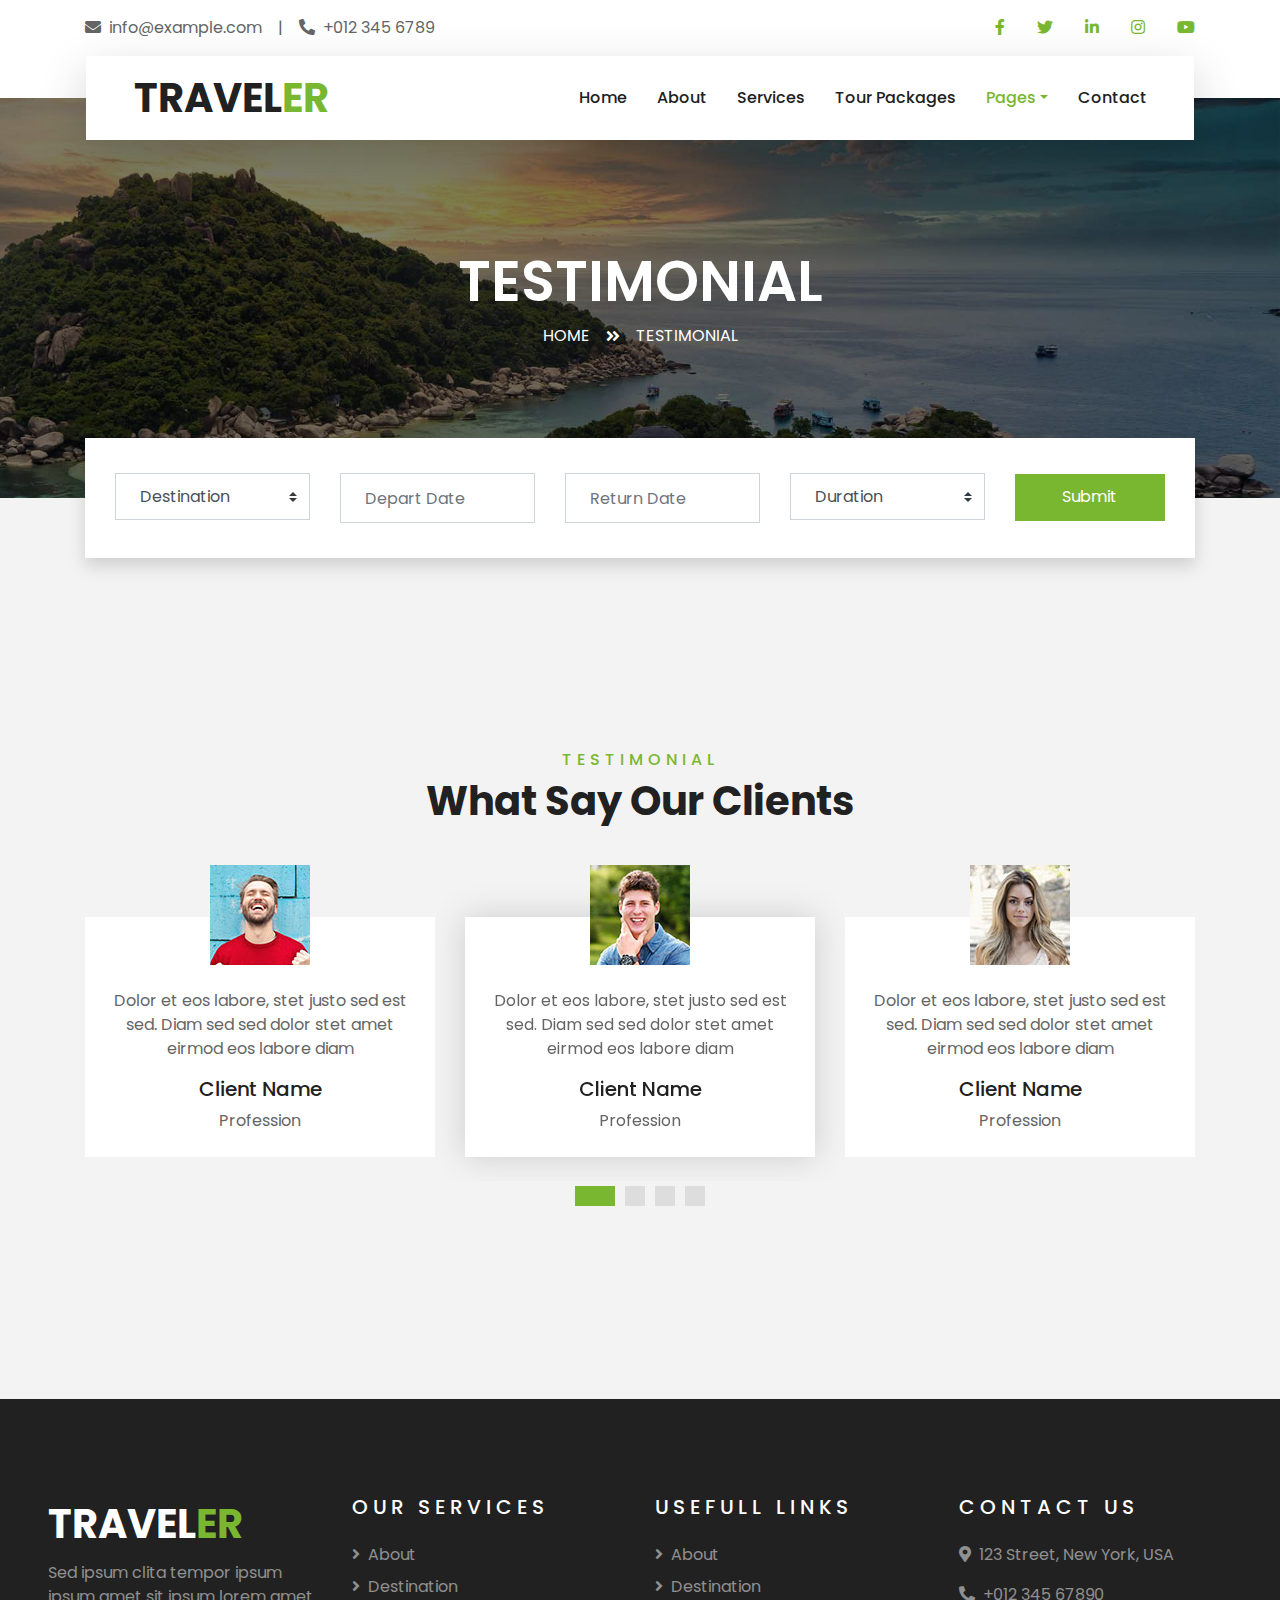
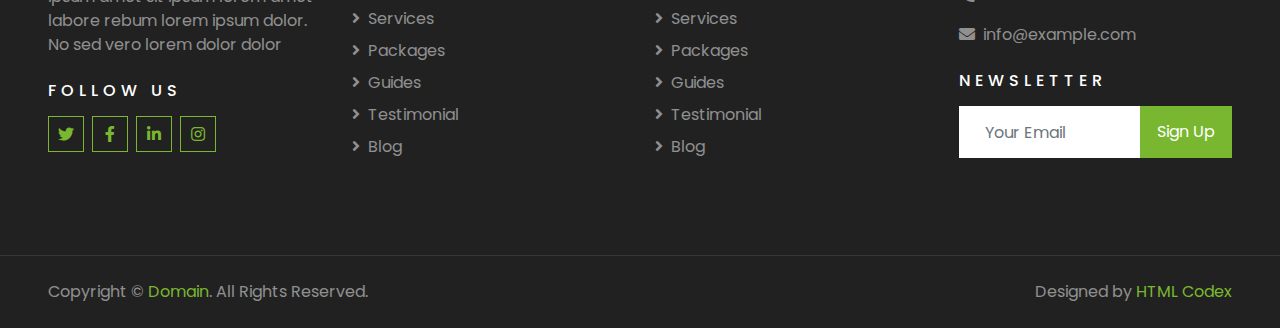
<file: free-travel-website-template/testimonial.html>
<!DOCTYPE html>
<html lang="en">

<head>
    <meta charset="utf-8">
    <title>TRAVELER - Free Travel Website Template</title>
    <meta content="width=device-width, initial-scale=1.0" name="viewport">
    <meta content="Free HTML Templates" name="keywords">
    <meta content="Free HTML Templates" name="description">

    <!-- Favicon -->
    <link href="img/favicon.ico" rel="icon">

    <!-- Google Web Fonts -->
    <link rel="preconnect" href="https://fonts.gstatic.com">
    <link href="https://fonts.googleapis.com/css2?family=Poppins:wght@400;500;600;700&display=swap" rel="stylesheet"> 

    <!-- Font Awesome -->
    <link href="https://cdnjs.cloudflare.com/ajax/libs/font-awesome/5.10.0/css/all.min.css" rel="stylesheet">

    <!-- Libraries Stylesheet -->
    <link href="lib/owlcarousel/assets/owl.carousel.min.css" rel="stylesheet">
    <link href="lib/tempusdominus/css/tempusdominus-bootstrap-4.min.css" rel="stylesheet" />

    <!-- Customized Bootstrap Stylesheet -->
    <link href="css/style.css" rel="stylesheet">
</head>

<body>
    <!-- Topbar Start -->
    <div class="container-fluid bg-light pt-3 d-none d-lg-block">
        <div class="container">
            <div class="row">
                <div class="col-lg-6 text-center text-lg-left mb-2 mb-lg-0">
                    <div class="d-inline-flex align-items-center">
                        <p><i class="fa fa-envelope mr-2"></i>info@example.com</p>
                        <p class="text-body px-3">|</p>
                        <p><i class="fa fa-phone-alt mr-2"></i>+012 345 6789</p>
                    </div>
                </div>
                <div class="col-lg-6 text-center text-lg-right">
                    <div class="d-inline-flex align-items-center">
                        <a class="text-primary px-3" href="">
                            <i class="fab fa-facebook-f"></i>
                        </a>
                        <a class="text-primary px-3" href="">
                            <i class="fab fa-twitter"></i>
                        </a>
                        <a class="text-primary px-3" href="">
                            <i class="fab fa-linkedin-in"></i>
                        </a>
                        <a class="text-primary px-3" href="">
                            <i class="fab fa-instagram"></i>
                        </a>
                        <a class="text-primary pl-3" href="">
                            <i class="fab fa-youtube"></i>
                        </a>
                    </div>
                </div>
            </div>
        </div>
    </div>
    <!-- Topbar End -->


    <!-- Navbar Start -->
    <div class="container-fluid position-relative nav-bar p-0">
        <div class="container-lg position-relative p-0 px-lg-3" style="z-index: 9;">
            <nav class="navbar navbar-expand-lg bg-light navbar-light shadow-lg py-3 py-lg-0 pl-3 pl-lg-5">
                <a href="" class="navbar-brand">
                    <h1 class="m-0 text-primary"><span class="text-dark">TRAVEL</span>ER</h1>
                </a>
                <button type="button" class="navbar-toggler" data-toggle="collapse" data-target="#navbarCollapse">
                    <span class="navbar-toggler-icon"></span>
                </button>
                <div class="collapse navbar-collapse justify-content-between px-3" id="navbarCollapse">
                    <div class="navbar-nav ml-auto py-0">
                        <a href="index.html" class="nav-item nav-link">Home</a>
                        <a href="about.html" class="nav-item nav-link">About</a>
                        <a href="service.html" class="nav-item nav-link">Services</a>
                        <a href="package.html" class="nav-item nav-link">Tour Packages</a>
                        <div class="nav-item dropdown">
                            <a href="#" class="nav-link dropdown-toggle active" data-toggle="dropdown">Pages</a>
                            <div class="dropdown-menu border-0 rounded-0 m-0">
                                <a href="blog.html" class="dropdown-item">Blog Grid</a>
                                <a href="single.html" class="dropdown-item">Blog Detail</a>
                                <a href="destination.html" class="dropdown-item">Destination</a>
                                <a href="guide.html" class="dropdown-item">Travel Guides</a>
                                <a href="testimonial.html" class="dropdown-item active">Testimonial</a>
                            </div>
                        </div>
                        <a href="contact.html" class="nav-item nav-link">Contact</a>
                    </div>
                </div>
            </nav>
        </div>
    </div>
    <!-- Navbar End -->


    <!-- Header Start -->
    <div class="container-fluid page-header">
        <div class="container">
            <div class="d-flex flex-column align-items-center justify-content-center" style="min-height: 400px">
                <h3 class="display-4 text-white text-uppercase">Testimonial</h3>
                <div class="d-inline-flex text-white">
                    <p class="m-0 text-uppercase"><a class="text-white" href="">Home</a></p>
                    <i class="fa fa-angle-double-right pt-1 px-3"></i>
                    <p class="m-0 text-uppercase">Testimonial</p>
                </div>
            </div>
        </div>
    </div>
    <!-- Header End -->


    <!-- Booking Start -->
    <div class="container-fluid booking mt-5 pb-5">
        <div class="container pb-5">
            <div class="bg-light shadow" style="padding: 30px;">
                <div class="row align-items-center" style="min-height: 60px;">
                    <div class="col-md-10">
                        <div class="row">
                            <div class="col-md-3">
                                <div class="mb-3 mb-md-0">
                                    <select class="custom-select px-4" style="height: 47px;">
                                        <option selected>Destination</option>
                                        <option value="1">Destination 1</option>
                                        <option value="2">Destination 1</option>
                                        <option value="3">Destination 1</option>
                                    </select>
                                </div>
                            </div>
                            <div class="col-md-3">
                                <div class="mb-3 mb-md-0">
                                    <div class="date" id="date1" data-target-input="nearest">
                                        <input type="text" class="form-control p-4 datetimepicker-input" placeholder="Depart Date" data-target="#date1" data-toggle="datetimepicker"/>
                                    </div>
                                </div>
                            </div>
                            <div class="col-md-3">
                                <div class="mb-3 mb-md-0">
                                    <div class="date" id="date2" data-target-input="nearest">
                                        <input type="text" class="form-control p-4 datetimepicker-input" placeholder="Return Date" data-target="#date2" data-toggle="datetimepicker"/>
                                    </div>
                                </div>
                            </div>
                            <div class="col-md-3">
                                <div class="mb-3 mb-md-0">
                                    <select class="custom-select px-4" style="height: 47px;">
                                        <option selected>Duration</option>
                                        <option value="1">Duration 1</option>
                                        <option value="2">Duration 1</option>
                                        <option value="3">Duration 1</option>
                                    </select>
                                </div>
                            </div>
                        </div>
                    </div>
                    <div class="col-md-2">
                        <button class="btn btn-primary btn-block" type="submit" style="height: 47px; margin-top: -2px;">Submit</button>
                    </div>
                </div>
            </div>
        </div>
    </div>
    <!-- Booking End -->


    <!-- Testimonial Start -->
    <div class="container-fluid py-5">
        <div class="container py-5">
            <div class="text-center mb-3 pb-3">
                <h6 class="text-primary text-uppercase" style="letter-spacing: 5px;">Testimonial</h6>
                <h1>What Say Our Clients</h1>
            </div>
            <div class="owl-carousel testimonial-carousel">
                <div class="text-center pb-4">
                    <img class="img-fluid mx-auto" src="img/testimonial-1.jpg" style="width: 100px; height: 100px;" >
                    <div class="testimonial-text bg-white p-4 mt-n5">
                        <p class="mt-5">Dolor et eos labore, stet justo sed est sed. Diam sed sed dolor stet amet eirmod eos labore diam
                        </p>
                        <h5 class="text-truncate">Client Name</h5>
                        <span>Profession</span>
                    </div>
                </div>
                <div class="text-center">
                    <img class="img-fluid mx-auto" src="img/testimonial-2.jpg" style="width: 100px; height: 100px;" >
                    <div class="testimonial-text bg-white p-4 mt-n5">
                        <p class="mt-5">Dolor et eos labore, stet justo sed est sed. Diam sed sed dolor stet amet eirmod eos labore diam
                        </p>
                        <h5 class="text-truncate">Client Name</h5>
                        <span>Profession</span>
                    </div>
                </div>
                <div class="text-center">
                    <img class="img-fluid mx-auto" src="img/testimonial-3.jpg" style="width: 100px; height: 100px;" >
                    <div class="testimonial-text bg-white p-4 mt-n5">
                        <p class="mt-5">Dolor et eos labore, stet justo sed est sed. Diam sed sed dolor stet amet eirmod eos labore diam
                        </p>
                        <h5 class="text-truncate">Client Name</h5>
                        <span>Profession</span>
                    </div>
                </div>
                <div class="text-center">
                    <img class="img-fluid mx-auto" src="img/testimonial-4.jpg" style="width: 100px; height: 100px;" >
                    <div class="testimonial-text bg-white p-4 mt-n5">
                        <p class="mt-5">Dolor et eos labore, stet justo sed est sed. Diam sed sed dolor stet amet eirmod eos labore diam
                        </p>
                        <h5 class="text-truncate">Client Name</h5>
                        <span>Profession</span>
                    </div>
                </div>
            </div>
        </div>
    </div>
    <!-- Testimonial End -->


    <!-- Footer Start -->
    <div class="container-fluid bg-dark text-white-50 py-5 px-sm-3 px-lg-5" style="margin-top: 90px;">
        <div class="row pt-5">
            <div class="col-lg-3 col-md-6 mb-5">
                <a href="" class="navbar-brand">
                    <h1 class="text-primary"><span class="text-white">TRAVEL</span>ER</h1>
                </a>
                <p>Sed ipsum clita tempor ipsum ipsum amet sit ipsum lorem amet labore rebum lorem ipsum dolor. No sed vero lorem dolor dolor</p>
                <h6 class="text-white text-uppercase mt-4 mb-3" style="letter-spacing: 5px;">Follow Us</h6>
                <div class="d-flex justify-content-start">
                    <a class="btn btn-outline-primary btn-square mr-2" href="#"><i class="fab fa-twitter"></i></a>
                    <a class="btn btn-outline-primary btn-square mr-2" href="#"><i class="fab fa-facebook-f"></i></a>
                    <a class="btn btn-outline-primary btn-square mr-2" href="#"><i class="fab fa-linkedin-in"></i></a>
                    <a class="btn btn-outline-primary btn-square" href="#"><i class="fab fa-instagram"></i></a>
                </div>
            </div>
            <div class="col-lg-3 col-md-6 mb-5">
                <h5 class="text-white text-uppercase mb-4" style="letter-spacing: 5px;">Our Services</h5>
                <div class="d-flex flex-column justify-content-start">
                    <a class="text-white-50 mb-2" href="#"><i class="fa fa-angle-right mr-2"></i>About</a>
                    <a class="text-white-50 mb-2" href="#"><i class="fa fa-angle-right mr-2"></i>Destination</a>
                    <a class="text-white-50 mb-2" href="#"><i class="fa fa-angle-right mr-2"></i>Services</a>
                    <a class="text-white-50 mb-2" href="#"><i class="fa fa-angle-right mr-2"></i>Packages</a>
                    <a class="text-white-50 mb-2" href="#"><i class="fa fa-angle-right mr-2"></i>Guides</a>
                    <a class="text-white-50 mb-2" href="#"><i class="fa fa-angle-right mr-2"></i>Testimonial</a>
                    <a class="text-white-50" href="#"><i class="fa fa-angle-right mr-2"></i>Blog</a>
                </div>
            </div>
            <div class="col-lg-3 col-md-6 mb-5">
                <h5 class="text-white text-uppercase mb-4" style="letter-spacing: 5px;">Usefull Links</h5>
                <div class="d-flex flex-column justify-content-start">
                    <a class="text-white-50 mb-2" href="#"><i class="fa fa-angle-right mr-2"></i>About</a>
                    <a class="text-white-50 mb-2" href="#"><i class="fa fa-angle-right mr-2"></i>Destination</a>
                    <a class="text-white-50 mb-2" href="#"><i class="fa fa-angle-right mr-2"></i>Services</a>
                    <a class="text-white-50 mb-2" href="#"><i class="fa fa-angle-right mr-2"></i>Packages</a>
                    <a class="text-white-50 mb-2" href="#"><i class="fa fa-angle-right mr-2"></i>Guides</a>
                    <a class="text-white-50 mb-2" href="#"><i class="fa fa-angle-right mr-2"></i>Testimonial</a>
                    <a class="text-white-50" href="#"><i class="fa fa-angle-right mr-2"></i>Blog</a>
                </div>
            </div>
            <div class="col-lg-3 col-md-6 mb-5">
                <h5 class="text-white text-uppercase mb-4" style="letter-spacing: 5px;">Contact Us</h5>
                <p><i class="fa fa-map-marker-alt mr-2"></i>123 Street, New York, USA</p>
                <p><i class="fa fa-phone-alt mr-2"></i>+012 345 67890</p>
                <p><i class="fa fa-envelope mr-2"></i>info@example.com</p>
                <h6 class="text-white text-uppercase mt-4 mb-3" style="letter-spacing: 5px;">Newsletter</h6>
                <div class="w-100">
                    <div class="input-group">
                        <input type="text" class="form-control border-light" style="padding: 25px;" placeholder="Your Email">
                        <div class="input-group-append">
                            <button class="btn btn-primary px-3">Sign Up</button>
                        </div>
                    </div>
                </div>
            </div>
        </div>
    </div>
    <div class="container-fluid bg-dark text-white border-top py-4 px-sm-3 px-md-5" style="border-color: rgba(256, 256, 256, .1) !important;">
        <div class="row">
            <div class="col-lg-6 text-center text-md-left mb-3 mb-md-0">
                <p class="m-0 text-white-50">Copyright &copy; <a href="#">Domain</a>. All Rights Reserved.</a>
                </p>
            </div>
            <div class="col-lg-6 text-center text-md-right">
                <p class="m-0 text-white-50">Designed by <a href="https://htmlcodex.com">HTML Codex</a>
                </p>
            </div>
        </div>
    </div>
    <!-- Footer End -->


    <!-- Back to Top -->
    <a href="#" class="btn btn-lg btn-primary btn-lg-square back-to-top"><i class="fa fa-angle-double-up"></i></a>


    <!-- JavaScript Libraries -->
    <script src="https://code.jquery.com/jquery-3.4.1.min.js"></script>
    <script src="https://stackpath.bootstrapcdn.com/bootstrap/4.4.1/js/bootstrap.bundle.min.js"></script>
    <script src="lib/easing/easing.min.js"></script>
    <script src="lib/owlcarousel/owl.carousel.min.js"></script>
    <script src="lib/tempusdominus/js/moment.min.js"></script>
    <script src="lib/tempusdominus/js/moment-timezone.min.js"></script>
    <script src="lib/tempusdominus/js/tempusdominus-bootstrap-4.min.js"></script>

    <!-- Contact Javascript File -->
    <script src="mail/jqBootstrapValidation.min.js"></script>
    <script src="mail/contact.js"></script>

    <!-- Template Javascript -->
    <script src="js/main.js"></script>
</body>

</html>
</file>
<file: free-travel-website-template/css/style.css>
/******* Bootstrap Theming ********/
/*!
 * Bootstrap v4.5.3 (https://getbootstrap.com/)
 * Copyright 2011-2020 The Bootstrap Authors
 * Copyright 2011-2020 Twitter, Inc.
 * Licensed under MIT (https://github.com/twbs/bootstrap/blob/main/LICENSE)
 */
:root {
  --blue: #007bff;
  --indigo: #6610f2;
  --purple: #6f42c1;
  --pink: #e83e8c;
  --red: #dc3545;
  --orange: #fd7e14;
  --yellow: #ffc107;
  --green: #28a745;
  --teal: #20c997;
  --cyan: #17a2b8;
  --white: #fff;
  --gray: #6c757d;
  --gray-dark: #343a40;
  --primary: #7AB730;
  --secondary: #f4faec;
  --success: #28a745;
  --info: #17a2b8;
  --warning: #ffc107;
  --danger: #dc3545;
  --light: #FFFFFF;
  --dark: #212121;
  --breakpoint-xs: 0;
  --breakpoint-sm: 576px;
  --breakpoint-md: 768px;
  --breakpoint-lg: 992px;
  --breakpoint-xl: 1200px;
  --font-family-sans-serif: "Poppins", sans-serif;
  --font-family-monospace: SFMono-Regular, Menlo, Monaco, Consolas, "Liberation Mono", "Courier New", monospace;
}

*,
*::before,
*::after {
  box-sizing: border-box;
}

html {
  font-family: sans-serif;
  line-height: 1.15;
  -webkit-text-size-adjust: 100%;
  -webkit-tap-highlight-color: rgba(0, 0, 0, 0);
}

article, aside, figcaption, figure, footer, header, hgroup, main, nav, section {
  display: block;
}

body {
  margin: 0;
  font-family: "Poppins", sans-serif;
  font-size: 1rem;
  font-weight: 400;
  line-height: 1.5;
  color: #656565;
  text-align: left;
  background-color: #F3F3F3;
}

[tabindex="-1"]:focus:not(:focus-visible) {
  outline: 0 !important;
}

hr {
  box-sizing: content-box;
  height: 0;
  overflow: visible;
}

h1, h2, h3, h4, h5, h6 {
  margin-top: 0;
  margin-bottom: 0.5rem;
}

p {
  margin-top: 0;
  margin-bottom: 1rem;
}

abbr[title],
abbr[data-original-title] {
  text-decoration: underline;
  text-decoration: underline dotted;
  cursor: help;
  border-bottom: 0;
  text-decoration-skip-ink: none;
}

address {
  margin-bottom: 1rem;
  font-style: normal;
  line-height: inherit;
}

ol,
ul,
dl {
  margin-top: 0;
  margin-bottom: 1rem;
}

ol ol,
ul ul,
ol ul,
ul ol {
  margin-bottom: 0;
}

dt {
  font-weight: 700;
}

dd {
  margin-bottom: .5rem;
  margin-left: 0;
}

blockquote {
  margin: 0 0 1rem;
}

b,
strong {
  font-weight: bolder;
}

small {
  font-size: 80%;
}

sub,
sup {
  position: relative;
  font-size: 75%;
  line-height: 0;
  vertical-align: baseline;
}

sub {
  bottom: -.25em;
}

sup {
  top: -.5em;
}

a {
  color: #7AB730;
  text-decoration: none;
  background-color: transparent;
}

a:hover {
  color: #527a20;
  text-decoration: underline;
}

a:not([href]):not([class]) {
  color: inherit;
  text-decoration: none;
}

a:not([href]):not([class]):hover {
  color: inherit;
  text-decoration: none;
}

pre,
code,
kbd,
samp {
  font-family: SFMono-Regular, Menlo, Monaco, Consolas, "Liberation Mono", "Courier New", monospace;
  font-size: 1em;
}

pre {
  margin-top: 0;
  margin-bottom: 1rem;
  overflow: auto;
  -ms-overflow-style: scrollbar;
}

figure {
  margin: 0 0 1rem;
}

img {
  vertical-align: middle;
  border-style: none;
}

svg {
  overflow: hidden;
  vertical-align: middle;
}

table {
  border-collapse: collapse;
}

caption {
  padding-top: 0.75rem;
  padding-bottom: 0.75rem;
  color: #6c757d;
  text-align: left;
  caption-side: bottom;
}

th {
  text-align: inherit;
  text-align: -webkit-match-parent;
}

label {
  display: inline-block;
  margin-bottom: 0.5rem;
}

button {
  border-radius: 0;
}

button:focus {
  outline: 1px dotted;
  outline: 5px auto -webkit-focus-ring-color;
}

input,
button,
select,
optgroup,
textarea {
  margin: 0;
  font-family: inherit;
  font-size: inherit;
  line-height: inherit;
}

button,
input {
  overflow: visible;
}

button,
select {
  text-transform: none;
}

[role="button"] {
  cursor: pointer;
}

select {
  word-wrap: normal;
}

button,
[type="button"],
[type="reset"],
[type="submit"] {
  -webkit-appearance: button;
}

button:not(:disabled),
[type="button"]:not(:disabled),
[type="reset"]:not(:disabled),
[type="submit"]:not(:disabled) {
  cursor: pointer;
}

button::-moz-focus-inner,
[type="button"]::-moz-focus-inner,
[type="reset"]::-moz-focus-inner,
[type="submit"]::-moz-focus-inner {
  padding: 0;
  border-style: none;
}

input[type="radio"],
input[type="checkbox"] {
  box-sizing: border-box;
  padding: 0;
}

textarea {
  overflow: auto;
  resize: vertical;
}

fieldset {
  min-width: 0;
  padding: 0;
  margin: 0;
  border: 0;
}

legend {
  display: block;
  width: 100%;
  max-width: 100%;
  padding: 0;
  margin-bottom: .5rem;
  font-size: 1.5rem;
  line-height: inherit;
  color: inherit;
  white-space: normal;
}

@media (max-width: 1200px) {
  legend {
    font-size: calc(1.275rem + 0.3vw) ;
  }
}

progress {
  vertical-align: baseline;
}

[type="number"]::-webkit-inner-spin-button,
[type="number"]::-webkit-outer-spin-button {
  height: auto;
}

[type="search"] {
  outline-offset: -2px;
  -webkit-appearance: none;
}

[type="search"]::-webkit-search-decoration {
  -webkit-appearance: none;
}

::-webkit-file-upload-button {
  font: inherit;
  -webkit-appearance: button;
}

output {
  display: inline-block;
}

summary {
  display: list-item;
  cursor: pointer;
}

template {
  display: none;
}

[hidden] {
  display: none !important;
}

h1, h2, h3, h4, h5, h6,
.h1, .h2, .h3, .h4, .h5, .h6 {
  margin-bottom: 0.5rem;
  font-weight: 500;
  line-height: 1.2;
  color: #212121;
}

h1, .h1 {
  font-size: 2.5rem;
}

@media (max-width: 1200px) {
  h1, .h1 {
    font-size: calc(1.375rem + 1.5vw) ;
  }
}

h2, .h2 {
  font-size: 2rem;
}

@media (max-width: 1200px) {
  h2, .h2 {
    font-size: calc(1.325rem + 0.9vw) ;
  }
}

h3, .h3 {
  font-size: 1.75rem;
}

@media (max-width: 1200px) {
  h3, .h3 {
    font-size: calc(1.3rem + 0.6vw) ;
  }
}

h4, .h4 {
  font-size: 1.5rem;
}

@media (max-width: 1200px) {
  h4, .h4 {
    font-size: calc(1.275rem + 0.3vw) ;
  }
}

h5, .h5 {
  font-size: 1.25rem;
}

h6, .h6 {
  font-size: 1rem;
}

.lead {
  font-size: 1.25rem;
  font-weight: 300;
}

.display-1 {
  font-size: 6rem;
  font-weight: 300;
  line-height: 1.2;
}

@media (max-width: 1200px) {
  .display-1 {
    font-size: calc(1.725rem + 5.7vw) ;
  }
}

.display-2 {
  font-size: 5.5rem;
  font-weight: 300;
  line-height: 1.2;
}

@media (max-width: 1200px) {
  .display-2 {
    font-size: calc(1.675rem + 5.1vw) ;
  }
}

.display-3 {
  font-size: 4.5rem;
  font-weight: 300;
  line-height: 1.2;
}

@media (max-width: 1200px) {
  .display-3 {
    font-size: calc(1.575rem + 3.9vw) ;
  }
}

.display-4 {
  font-size: 3.5rem;
  font-weight: 300;
  line-height: 1.2;
}

@media (max-width: 1200px) {
  .display-4 {
    font-size: calc(1.475rem + 2.7vw) ;
  }
}

hr {
  margin-top: 1rem;
  margin-bottom: 1rem;
  border: 0;
  border-top: 1px solid rgba(0, 0, 0, 0.1);
}

small,
.small {
  font-size: 80%;
  font-weight: 400;
}

mark,
.mark {
  padding: 0.2em;
  background-color: #fcf8e3;
}

.list-unstyled {
  padding-left: 0;
  list-style: none;
}

.list-inline {
  padding-left: 0;
  list-style: none;
}

.list-inline-item {
  display: inline-block;
}

.list-inline-item:not(:last-child) {
  margin-right: 0.5rem;
}

.initialism {
  font-size: 90%;
  text-transform: uppercase;
}

.blockquote {
  margin-bottom: 1rem;
  font-size: 1.25rem;
}

.blockquote-footer {
  display: block;
  font-size: 80%;
  color: #6c757d;
}

.blockquote-footer::before {
  content: "\2014\00A0";
}

.img-fluid {
  max-width: 100%;
  height: auto;
}

.img-thumbnail {
  padding: 0.25rem;
  background-color: #F3F3F3;
  border: 1px solid #dee2e6;
  max-width: 100%;
  height: auto;
}

.figure {
  display: inline-block;
}

.figure-img {
  margin-bottom: 0.5rem;
  line-height: 1;
}

.figure-caption {
  font-size: 90%;
  color: #6c757d;
}

code {
  font-size: 87.5%;
  color: #e83e8c;
  word-wrap: break-word;
}

a > code {
  color: inherit;
}

kbd {
  padding: 0.2rem 0.4rem;
  font-size: 87.5%;
  color: #fff;
  background-color: #212529;
}

kbd kbd {
  padding: 0;
  font-size: 100%;
  font-weight: 700;
}

pre {
  display: block;
  font-size: 87.5%;
  color: #212529;
}

pre code {
  font-size: inherit;
  color: inherit;
  word-break: normal;
}

.pre-scrollable {
  max-height: 340px;
  overflow-y: scroll;
}

.container,
.container-fluid,
.container-sm,
.container-md,
.container-lg,
.container-xl {
  width: 100%;
  padding-right: 15px;
  padding-left: 15px;
  margin-right: auto;
  margin-left: auto;
}

@media (min-width: 576px) {
  .container, .container-sm {
    max-width: 540px;
  }
}

@media (min-width: 768px) {
  .container, .container-sm, .container-md {
    max-width: 720px;
  }
}

@media (min-width: 992px) {
  .container, .container-sm, .container-md, .container-lg {
    max-width: 960px;
  }
}

@media (min-width: 1200px) {
  .container, .container-sm, .container-md, .container-lg, .container-xl {
    max-width: 1140px;
  }
}

.row {
  display: flex;
  flex-wrap: wrap;
  margin-right: -15px;
  margin-left: -15px;
}

.no-gutters {
  margin-right: 0;
  margin-left: 0;
}

.no-gutters > .col,
.no-gutters > [class*="col-"] {
  padding-right: 0;
  padding-left: 0;
}

.col-1, .col-2, .col-3, .col-4, .col-5, .col-6, .col-7, .col-8, .col-9, .col-10, .col-11, .col-12, .col,
.col-auto, .col-sm-1, .col-sm-2, .col-sm-3, .col-sm-4, .col-sm-5, .col-sm-6, .col-sm-7, .col-sm-8, .col-sm-9, .col-sm-10, .col-sm-11, .col-sm-12, .col-sm,
.col-sm-auto, .col-md-1, .col-md-2, .col-md-3, .col-md-4, .col-md-5, .col-md-6, .col-md-7, .col-md-8, .col-md-9, .col-md-10, .col-md-11, .col-md-12, .col-md,
.col-md-auto, .col-lg-1, .col-lg-2, .col-lg-3, .col-lg-4, .col-lg-5, .col-lg-6, .col-lg-7, .col-lg-8, .col-lg-9, .col-lg-10, .col-lg-11, .col-lg-12, .col-lg,
.col-lg-auto, .col-xl-1, .col-xl-2, .col-xl-3, .col-xl-4, .col-xl-5, .col-xl-6, .col-xl-7, .col-xl-8, .col-xl-9, .col-xl-10, .col-xl-11, .col-xl-12, .col-xl,
.col-xl-auto {
  position: relative;
  width: 100%;
  padding-right: 15px;
  padding-left: 15px;
}

.col {
  flex-basis: 0;
  flex-grow: 1;
  max-width: 100%;
}

.row-cols-1 > * {
  flex: 0 0 100%;
  max-width: 100%;
}

.row-cols-2 > * {
  flex: 0 0 50%;
  max-width: 50%;
}

.row-cols-3 > * {
  flex: 0 0 33.33333%;
  max-width: 33.33333%;
}

.row-cols-4 > * {
  flex: 0 0 25%;
  max-width: 25%;
}

.row-cols-5 > * {
  flex: 0 0 20%;
  max-width: 20%;
}

.row-cols-6 > * {
  flex: 0 0 16.66667%;
  max-width: 16.66667%;
}

.col-auto {
  flex: 0 0 auto;
  width: auto;
  max-width: 100%;
}

.col-1 {
  flex: 0 0 8.33333%;
  max-width: 8.33333%;
}

.col-2 {
  flex: 0 0 16.66667%;
  max-width: 16.66667%;
}

.col-3 {
  flex: 0 0 25%;
  max-width: 25%;
}

.col-4 {
  flex: 0 0 33.33333%;
  max-width: 33.33333%;
}

.col-5 {
  flex: 0 0 41.66667%;
  max-width: 41.66667%;
}

.col-6 {
  flex: 0 0 50%;
  max-width: 50%;
}

.col-7 {
  flex: 0 0 58.33333%;
  max-width: 58.33333%;
}

.col-8 {
  flex: 0 0 66.66667%;
  max-width: 66.66667%;
}

.col-9 {
  flex: 0 0 75%;
  max-width: 75%;
}

.col-10 {
  flex: 0 0 83.33333%;
  max-width: 83.33333%;
}

.col-11 {
  flex: 0 0 91.66667%;
  max-width: 91.66667%;
}

.col-12 {
  flex: 0 0 100%;
  max-width: 100%;
}

.order-first {
  order: -1;
}

.order-last {
  order: 13;
}

.order-0 {
  order: 0;
}

.order-1 {
  order: 1;
}

.order-2 {
  order: 2;
}

.order-3 {
  order: 3;
}

.order-4 {
  order: 4;
}

.order-5 {
  order: 5;
}

.order-6 {
  order: 6;
}

.order-7 {
  order: 7;
}

.order-8 {
  order: 8;
}

.order-9 {
  order: 9;
}

.order-10 {
  order: 10;
}

.order-11 {
  order: 11;
}

.order-12 {
  order: 12;
}

.offset-1 {
  margin-left: 8.33333%;
}

.offset-2 {
  margin-left: 16.66667%;
}

.offset-3 {
  margin-left: 25%;
}

.offset-4 {
  margin-left: 33.33333%;
}

.offset-5 {
  margin-left: 41.66667%;
}

.offset-6 {
  margin-left: 50%;
}

.offset-7 {
  margin-left: 58.33333%;
}

.offset-8 {
  margin-left: 66.66667%;
}

.offset-9 {
  margin-left: 75%;
}

.offset-10 {
  margin-left: 83.33333%;
}

.offset-11 {
  margin-left: 91.66667%;
}

@media (min-width: 576px) {
  .col-sm {
    flex-basis: 0;
    flex-grow: 1;
    max-width: 100%;
  }
  .row-cols-sm-1 > * {
    flex: 0 0 100%;
    max-width: 100%;
  }
  .row-cols-sm-2 > * {
    flex: 0 0 50%;
    max-width: 50%;
  }
  .row-cols-sm-3 > * {
    flex: 0 0 33.33333%;
    max-width: 33.33333%;
  }
  .row-cols-sm-4 > * {
    flex: 0 0 25%;
    max-width: 25%;
  }
  .row-cols-sm-5 > * {
    flex: 0 0 20%;
    max-width: 20%;
  }
  .row-cols-sm-6 > * {
    flex: 0 0 16.66667%;
    max-width: 16.66667%;
  }
  .col-sm-auto {
    flex: 0 0 auto;
    width: auto;
    max-width: 100%;
  }
  .col-sm-1 {
    flex: 0 0 8.33333%;
    max-width: 8.33333%;
  }
  .col-sm-2 {
    flex: 0 0 16.66667%;
    max-width: 16.66667%;
  }
  .col-sm-3 {
    flex: 0 0 25%;
    max-width: 25%;
  }
  .col-sm-4 {
    flex: 0 0 33.33333%;
    max-width: 33.33333%;
  }
  .col-sm-5 {
    flex: 0 0 41.66667%;
    max-width: 41.66667%;
  }
  .col-sm-6 {
    flex: 0 0 50%;
    max-width: 50%;
  }
  .col-sm-7 {
    flex: 0 0 58.33333%;
    max-width: 58.33333%;
  }
  .col-sm-8 {
    flex: 0 0 66.66667%;
    max-width: 66.66667%;
  }
  .col-sm-9 {
    flex: 0 0 75%;
    max-width: 75%;
  }
  .col-sm-10 {
    flex: 0 0 83.33333%;
    max-width: 83.33333%;
  }
  .col-sm-11 {
    flex: 0 0 91.66667%;
    max-width: 91.66667%;
  }
  .col-sm-12 {
    flex: 0 0 100%;
    max-width: 100%;
  }
  .order-sm-first {
    order: -1;
  }
  .order-sm-last {
    order: 13;
  }
  .order-sm-0 {
    order: 0;
  }
  .order-sm-1 {
    order: 1;
  }
  .order-sm-2 {
    order: 2;
  }
  .order-sm-3 {
    order: 3;
  }
  .order-sm-4 {
    order: 4;
  }
  .order-sm-5 {
    order: 5;
  }
  .order-sm-6 {
    order: 6;
  }
  .order-sm-7 {
    order: 7;
  }
  .order-sm-8 {
    order: 8;
  }
  .order-sm-9 {
    order: 9;
  }
  .order-sm-10 {
    order: 10;
  }
  .order-sm-11 {
    order: 11;
  }
  .order-sm-12 {
    order: 12;
  }
  .offset-sm-0 {
    margin-left: 0;
  }
  .offset-sm-1 {
    margin-left: 8.33333%;
  }
  .offset-sm-2 {
    margin-left: 16.66667%;
  }
  .offset-sm-3 {
    margin-left: 25%;
  }
  .offset-sm-4 {
    margin-left: 33.33333%;
  }
  .offset-sm-5 {
    margin-left: 41.66667%;
  }
  .offset-sm-6 {
    margin-left: 50%;
  }
  .offset-sm-7 {
    margin-left: 58.33333%;
  }
  .offset-sm-8 {
    margin-left: 66.66667%;
  }
  .offset-sm-9 {
    margin-left: 75%;
  }
  .offset-sm-10 {
    margin-left: 83.33333%;
  }
  .offset-sm-11 {
    margin-left: 91.66667%;
  }
}

@media (min-width: 768px) {
  .col-md {
    flex-basis: 0;
    flex-grow: 1;
    max-width: 100%;
  }
  .row-cols-md-1 > * {
    flex: 0 0 100%;
    max-width: 100%;
  }
  .row-cols-md-2 > * {
    flex: 0 0 50%;
    max-width: 50%;
  }
  .row-cols-md-3 > * {
    flex: 0 0 33.33333%;
    max-width: 33.33333%;
  }
  .row-cols-md-4 > * {
    flex: 0 0 25%;
    max-width: 25%;
  }
  .row-cols-md-5 > * {
    flex: 0 0 20%;
    max-width: 20%;
  }
  .row-cols-md-6 > * {
    flex: 0 0 16.66667%;
    max-width: 16.66667%;
  }
  .col-md-auto {
    flex: 0 0 auto;
    width: auto;
    max-width: 100%;
  }
  .col-md-1 {
    flex: 0 0 8.33333%;
    max-width: 8.33333%;
  }
  .col-md-2 {
    flex: 0 0 16.66667%;
    max-width: 16.66667%;
  }
  .col-md-3 {
    flex: 0 0 25%;
    max-width: 25%;
  }
  .col-md-4 {
    flex: 0 0 33.33333%;
    max-width: 33.33333%;
  }
  .col-md-5 {
    flex: 0 0 41.66667%;
    max-width: 41.66667%;
  }
  .col-md-6 {
    flex: 0 0 50%;
    max-width: 50%;
  }
  .col-md-7 {
    flex: 0 0 58.33333%;
    max-width: 58.33333%;
  }
  .col-md-8 {
    flex: 0 0 66.66667%;
    max-width: 66.66667%;
  }
  .col-md-9 {
    flex: 0 0 75%;
    max-width: 75%;
  }
  .col-md-10 {
    flex: 0 0 83.33333%;
    max-width: 83.33333%;
  }
  .col-md-11 {
    flex: 0 0 91.66667%;
    max-width: 91.66667%;
  }
  .col-md-12 {
    flex: 0 0 100%;
    max-width: 100%;
  }
  .order-md-first {
    order: -1;
  }
  .order-md-last {
    order: 13;
  }
  .order-md-0 {
    order: 0;
  }
  .order-md-1 {
    order: 1;
  }
  .order-md-2 {
    order: 2;
  }
  .order-md-3 {
    order: 3;
  }
  .order-md-4 {
    order: 4;
  }
  .order-md-5 {
    order: 5;
  }
  .order-md-6 {
    order: 6;
  }
  .order-md-7 {
    order: 7;
  }
  .order-md-8 {
    order: 8;
  }
  .order-md-9 {
    order: 9;
  }
  .order-md-10 {
    order: 10;
  }
  .order-md-11 {
    order: 11;
  }
  .order-md-12 {
    order: 12;
  }
  .offset-md-0 {
    margin-left: 0;
  }
  .offset-md-1 {
    margin-left: 8.33333%;
  }
  .offset-md-2 {
    margin-left: 16.66667%;
  }
  .offset-md-3 {
    margin-left: 25%;
  }
  .offset-md-4 {
    margin-left: 33.33333%;
  }
  .offset-md-5 {
    margin-left: 41.66667%;
  }
  .offset-md-6 {
    margin-left: 50%;
  }
  .offset-md-7 {
    margin-left: 58.33333%;
  }
  .offset-md-8 {
    margin-left: 66.66667%;
  }
  .offset-md-9 {
    margin-left: 75%;
  }
  .offset-md-10 {
    margin-left: 83.33333%;
  }
  .offset-md-11 {
    margin-left: 91.66667%;
  }
}

@media (min-width: 992px) {
  .col-lg {
    flex-basis: 0;
    flex-grow: 1;
    max-width: 100%;
  }
  .row-cols-lg-1 > * {
    flex: 0 0 100%;
    max-width: 100%;
  }
  .row-cols-lg-2 > * {
    flex: 0 0 50%;
    max-width: 50%;
  }
  .row-cols-lg-3 > * {
    flex: 0 0 33.33333%;
    max-width: 33.33333%;
  }
  .row-cols-lg-4 > * {
    flex: 0 0 25%;
    max-width: 25%;
  }
  .row-cols-lg-5 > * {
    flex: 0 0 20%;
    max-width: 20%;
  }
  .row-cols-lg-6 > * {
    flex: 0 0 16.66667%;
    max-width: 16.66667%;
  }
  .col-lg-auto {
    flex: 0 0 auto;
    width: auto;
    max-width: 100%;
  }
  .col-lg-1 {
    flex: 0 0 8.33333%;
    max-width: 8.33333%;
  }
  .col-lg-2 {
    flex: 0 0 16.66667%;
    max-width: 16.66667%;
  }
  .col-lg-3 {
    flex: 0 0 25%;
    max-width: 25%;
  }
  .col-lg-4 {
    flex: 0 0 33.33333%;
    max-width: 33.33333%;
  }
  .col-lg-5 {
    flex: 0 0 41.66667%;
    max-width: 41.66667%;
  }
  .col-lg-6 {
    flex: 0 0 50%;
    max-width: 50%;
  }
  .col-lg-7 {
    flex: 0 0 58.33333%;
    max-width: 58.33333%;
  }
  .col-lg-8 {
    flex: 0 0 66.66667%;
    max-width: 66.66667%;
  }
  .col-lg-9 {
    flex: 0 0 75%;
    max-width: 75%;
  }
  .col-lg-10 {
    flex: 0 0 83.33333%;
    max-width: 83.33333%;
  }
  .col-lg-11 {
    flex: 0 0 91.66667%;
    max-width: 91.66667%;
  }
  .col-lg-12 {
    flex: 0 0 100%;
    max-width: 100%;
  }
  .order-lg-first {
    order: -1;
  }
  .order-lg-last {
    order: 13;
  }
  .order-lg-0 {
    order: 0;
  }
  .order-lg-1 {
    order: 1;
  }
  .order-lg-2 {
    order: 2;
  }
  .order-lg-3 {
    order: 3;
  }
  .order-lg-4 {
    order: 4;
  }
  .order-lg-5 {
    order: 5;
  }
  .order-lg-6 {
    order: 6;
  }
  .order-lg-7 {
    order: 7;
  }
  .order-lg-8 {
    order: 8;
  }
  .order-lg-9 {
    order: 9;
  }
  .order-lg-10 {
    order: 10;
  }
  .order-lg-11 {
    order: 11;
  }
  .order-lg-12 {
    order: 12;
  }
  .offset-lg-0 {
    margin-left: 0;
  }
  .offset-lg-1 {
    margin-left: 8.33333%;
  }
  .offset-lg-2 {
    margin-left: 16.66667%;
  }
  .offset-lg-3 {
    margin-left: 25%;
  }
  .offset-lg-4 {
    margin-left: 33.33333%;
  }
  .offset-lg-5 {
    margin-left: 41.66667%;
  }
  .offset-lg-6 {
    margin-left: 50%;
  }
  .offset-lg-7 {
    margin-left: 58.33333%;
  }
  .offset-lg-8 {
    margin-left: 66.66667%;
  }
  .offset-lg-9 {
    margin-left: 75%;
  }
  .offset-lg-10 {
    margin-left: 83.33333%;
  }
  .offset-lg-11 {
    margin-left: 91.66667%;
  }
}

@media (min-width: 1200px) {
  .col-xl {
    flex-basis: 0;
    flex-grow: 1;
    max-width: 100%;
  }
  .row-cols-xl-1 > * {
    flex: 0 0 100%;
    max-width: 100%;
  }
  .row-cols-xl-2 > * {
    flex: 0 0 50%;
    max-width: 50%;
  }
  .row-cols-xl-3 > * {
    flex: 0 0 33.33333%;
    max-width: 33.33333%;
  }
  .row-cols-xl-4 > * {
    flex: 0 0 25%;
    max-width: 25%;
  }
  .row-cols-xl-5 > * {
    flex: 0 0 20%;
    max-width: 20%;
  }
  .row-cols-xl-6 > * {
    flex: 0 0 16.66667%;
    max-width: 16.66667%;
  }
  .col-xl-auto {
    flex: 0 0 auto;
    width: auto;
    max-width: 100%;
  }
  .col-xl-1 {
    flex: 0 0 8.33333%;
    max-width: 8.33333%;
  }
  .col-xl-2 {
    flex: 0 0 16.66667%;
    max-width: 16.66667%;
  }
  .col-xl-3 {
    flex: 0 0 25%;
    max-width: 25%;
  }
  .col-xl-4 {
    flex: 0 0 33.33333%;
    max-width: 33.33333%;
  }
  .col-xl-5 {
    flex: 0 0 41.66667%;
    max-width: 41.66667%;
  }
  .col-xl-6 {
    flex: 0 0 50%;
    max-width: 50%;
  }
  .col-xl-7 {
    flex: 0 0 58.33333%;
    max-width: 58.33333%;
  }
  .col-xl-8 {
    flex: 0 0 66.66667%;
    max-width: 66.66667%;
  }
  .col-xl-9 {
    flex: 0 0 75%;
    max-width: 75%;
  }
  .col-xl-10 {
    flex: 0 0 83.33333%;
    max-width: 83.33333%;
  }
  .col-xl-11 {
    flex: 0 0 91.66667%;
    max-width: 91.66667%;
  }
  .col-xl-12 {
    flex: 0 0 100%;
    max-width: 100%;
  }
  .order-xl-first {
    order: -1;
  }
  .order-xl-last {
    order: 13;
  }
  .order-xl-0 {
    order: 0;
  }
  .order-xl-1 {
    order: 1;
  }
  .order-xl-2 {
    order: 2;
  }
  .order-xl-3 {
    order: 3;
  }
  .order-xl-4 {
    order: 4;
  }
  .order-xl-5 {
    order: 5;
  }
  .order-xl-6 {
    order: 6;
  }
  .order-xl-7 {
    order: 7;
  }
  .order-xl-8 {
    order: 8;
  }
  .order-xl-9 {
    order: 9;
  }
  .order-xl-10 {
    order: 10;
  }
  .order-xl-11 {
    order: 11;
  }
  .order-xl-12 {
    order: 12;
  }
  .offset-xl-0 {
    margin-left: 0;
  }
  .offset-xl-1 {
    margin-left: 8.33333%;
  }
  .offset-xl-2 {
    margin-left: 16.66667%;
  }
  .offset-xl-3 {
    margin-left: 25%;
  }
  .offset-xl-4 {
    margin-left: 33.33333%;
  }
  .offset-xl-5 {
    margin-left: 41.66667%;
  }
  .offset-xl-6 {
    margin-left: 50%;
  }
  .offset-xl-7 {
    margin-left: 58.33333%;
  }
  .offset-xl-8 {
    margin-left: 66.66667%;
  }
  .offset-xl-9 {
    margin-left: 75%;
  }
  .offset-xl-10 {
    margin-left: 83.33333%;
  }
  .offset-xl-11 {
    margin-left: 91.66667%;
  }
}

.table {
  width: 100%;
  margin-bottom: 1rem;
  color: #656565;
}

.table th,
.table td {
  padding: 0.75rem;
  vertical-align: top;
  border-top: 1px solid #dee2e6;
}

.table thead th {
  vertical-align: bottom;
  border-bottom: 2px solid #dee2e6;
}

.table tbody + tbody {
  border-top: 2px solid #dee2e6;
}

.table-sm th,
.table-sm td {
  padding: 0.3rem;
}

.table-bordered {
  border: 1px solid #dee2e6;
}

.table-bordered th,
.table-bordered td {
  border: 1px solid #dee2e6;
}

.table-bordered thead th,
.table-bordered thead td {
  border-bottom-width: 2px;
}

.table-borderless th,
.table-borderless td,
.table-borderless thead th,
.table-borderless tbody + tbody {
  border: 0;
}

.table-striped tbody tr:nth-of-type(odd) {
  background-color: rgba(0, 0, 0, 0.05);
}

.table-hover tbody tr:hover {
  color: #656565;
  background-color: rgba(0, 0, 0, 0.075);
}

.table-primary,
.table-primary > th,
.table-primary > td {
  background-color: #daebc5;
}

.table-primary th,
.table-primary td,
.table-primary thead th,
.table-primary tbody + tbody {
  border-color: #bada93;
}

.table-hover .table-primary:hover {
  background-color: #cee4b2;
}

.table-hover .table-primary:hover > td,
.table-hover .table-primary:hover > th {
  background-color: #cee4b2;
}

.table-secondary,
.table-secondary > th,
.table-secondary > td {
  background-color: #fcfefa;
}

.table-secondary th,
.table-secondary td,
.table-secondary thead th,
.table-secondary tbody + tbody {
  border-color: #f9fcf5;
}

.table-hover .table-secondary:hover {
  background-color: #effae5;
}

.table-hover .table-secondary:hover > td,
.table-hover .table-secondary:hover > th {
  background-color: #effae5;
}

.table-success,
.table-success > th,
.table-success > td {
  background-color: #c3e6cb;
}

.table-success th,
.table-success td,
.table-success thead th,
.table-success tbody + tbody {
  border-color: #8fd19e;
}

.table-hover .table-success:hover {
  background-color: #b1dfbb;
}

.table-hover .table-success:hover > td,
.table-hover .table-success:hover > th {
  background-color: #b1dfbb;
}

.table-info,
.table-info > th,
.table-info > td {
  background-color: #bee5eb;
}

.table-info th,
.table-info td,
.table-info thead th,
.table-info tbody + tbody {
  border-color: #86cfda;
}

.table-hover .table-info:hover {
  background-color: #abdde5;
}

.table-hover .table-info:hover > td,
.table-hover .table-info:hover > th {
  background-color: #abdde5;
}

.table-warning,
.table-warning > th,
.table-warning > td {
  background-color: #ffeeba;
}

.table-warning th,
.table-warning td,
.table-warning thead th,
.table-warning tbody + tbody {
  border-color: #ffdf7e;
}

.table-hover .table-warning:hover {
  background-color: #ffe8a1;
}

.table-hover .table-warning:hover > td,
.table-hover .table-warning:hover > th {
  background-color: #ffe8a1;
}

.table-danger,
.table-danger > th,
.table-danger > td {
  background-color: #f5c6cb;
}

.table-danger th,
.table-danger td,
.table-danger thead th,
.table-danger tbody + tbody {
  border-color: #ed969e;
}

.table-hover .table-danger:hover {
  background-color: #f1b0b7;
}

.table-hover .table-danger:hover > td,
.table-hover .table-danger:hover > th {
  background-color: #f1b0b7;
}

.table-light,
.table-light > th,
.table-light > td {
  background-color: white;
}

.table-light th,
.table-light td,
.table-light thead th,
.table-light tbody + tbody {
  border-color: white;
}

.table-hover .table-light:hover {
  background-color: #f2f2f2;
}

.table-hover .table-light:hover > td,
.table-hover .table-light:hover > th {
  background-color: #f2f2f2;
}

.table-dark,
.table-dark > th,
.table-dark > td {
  background-color: #c1c1c1;
}

.table-dark th,
.table-dark td,
.table-dark thead th,
.table-dark tbody + tbody {
  border-color: #8c8c8c;
}

.table-hover .table-dark:hover {
  background-color: #b4b4b4;
}

.table-hover .table-dark:hover > td,
.table-hover .table-dark:hover > th {
  background-color: #b4b4b4;
}

.table-active,
.table-active > th,
.table-active > td {
  background-color: rgba(0, 0, 0, 0.075);
}

.table-hover .table-active:hover {
  background-color: rgba(0, 0, 0, 0.075);
}

.table-hover .table-active:hover > td,
.table-hover .table-active:hover > th {
  background-color: rgba(0, 0, 0, 0.075);
}

.table .thead-dark th {
  color: #fff;
  background-color: #343a40;
  border-color: #454d55;
}

.table .thead-light th {
  color: #495057;
  background-color: #e9ecef;
  border-color: #dee2e6;
}

.table-dark {
  color: #fff;
  background-color: #343a40;
}

.table-dark th,
.table-dark td,
.table-dark thead th {
  border-color: #454d55;
}

.table-dark.table-bordered {
  border: 0;
}

.table-dark.table-striped tbody tr:nth-of-type(odd) {
  background-color: rgba(255, 255, 255, 0.05);
}

.table-dark.table-hover tbody tr:hover {
  color: #fff;
  background-color: rgba(255, 255, 255, 0.075);
}

@media (max-width: 575.98px) {
  .table-responsive-sm {
    display: block;
    width: 100%;
    overflow-x: auto;
    -webkit-overflow-scrolling: touch;
  }
  .table-responsive-sm > .table-bordered {
    border: 0;
  }
}

@media (max-width: 767.98px) {
  .table-responsive-md {
    display: block;
    width: 100%;
    overflow-x: auto;
    -webkit-overflow-scrolling: touch;
  }
  .table-responsive-md > .table-bordered {
    border: 0;
  }
}

@media (max-width: 991.98px) {
  .table-responsive-lg {
    display: block;
    width: 100%;
    overflow-x: auto;
    -webkit-overflow-scrolling: touch;
  }
  .table-responsive-lg > .table-bordered {
    border: 0;
  }
}

@media (max-width: 1199.98px) {
  .table-responsive-xl {
    display: block;
    width: 100%;
    overflow-x: auto;
    -webkit-overflow-scrolling: touch;
  }
  .table-responsive-xl > .table-bordered {
    border: 0;
  }
}

.table-responsive {
  display: block;
  width: 100%;
  overflow-x: auto;
  -webkit-overflow-scrolling: touch;
}

.table-responsive > .table-bordered {
  border: 0;
}

.form-control {
  display: block;
  width: 100%;
  height: calc(1.5em + 0.75rem + 2px);
  padding: 0.375rem 0.75rem;
  font-size: 1rem;
  font-weight: 400;
  line-height: 1.5;
  color: #495057;
  background-color: #fff;
  background-clip: padding-box;
  border: 1px solid #ced4da;
  border-radius: 0;
  transition: border-color 0.15s ease-in-out, box-shadow 0.15s ease-in-out;
}

@media (prefers-reduced-motion: reduce) {
  .form-control {
    transition: none;
  }
}

.form-control::-ms-expand {
  background-color: transparent;
  border: 0;
}

.form-control:-moz-focusring {
  color: transparent;
  text-shadow: 0 0 0 #495057;
}

.form-control:focus {
  color: #495057;
  background-color: #fff;
  border-color: #b8e087;
  outline: 0;
  box-shadow: 0 0 0 0.2rem rgba(122, 183, 48, 0.25);
}

.form-control::placeholder {
  color: #6c757d;
  opacity: 1;
}

.form-control:disabled, .form-control[readonly] {
  background-color: #e9ecef;
  opacity: 1;
}

input[type="date"].form-control,
input[type="time"].form-control,
input[type="datetime-local"].form-control,
input[type="month"].form-control {
  appearance: none;
}

select.form-control:focus::-ms-value {
  color: #495057;
  background-color: #fff;
}

.form-control-file,
.form-control-range {
  display: block;
  width: 100%;
}

.col-form-label {
  padding-top: calc(0.375rem + 1px);
  padding-bottom: calc(0.375rem + 1px);
  margin-bottom: 0;
  font-size: inherit;
  line-height: 1.5;
}

.col-form-label-lg {
  padding-top: calc(0.5rem + 1px);
  padding-bottom: calc(0.5rem + 1px);
  font-size: 1.25rem;
  line-height: 1.5;
}

.col-form-label-sm {
  padding-top: calc(0.25rem + 1px);
  padding-bottom: calc(0.25rem + 1px);
  font-size: 0.875rem;
  line-height: 1.5;
}

.form-control-plaintext {
  display: block;
  width: 100%;
  padding: 0.375rem 0;
  margin-bottom: 0;
  font-size: 1rem;
  line-height: 1.5;
  color: #656565;
  background-color: transparent;
  border: solid transparent;
  border-width: 1px 0;
}

.form-control-plaintext.form-control-sm, .form-control-plaintext.form-control-lg {
  padding-right: 0;
  padding-left: 0;
}

.form-control-sm {
  height: calc(1.5em + 0.5rem + 2px);
  padding: 0.25rem 0.5rem;
  font-size: 0.875rem;
  line-height: 1.5;
}

.form-control-lg {
  height: calc(1.5em + 1rem + 2px);
  padding: 0.5rem 1rem;
  font-size: 1.25rem;
  line-height: 1.5;
}

select.form-control[size], select.form-control[multiple] {
  height: auto;
}

textarea.form-control {
  height: auto;
}

.form-group {
  margin-bottom: 1rem;
}

.form-text {
  display: block;
  margin-top: 0.25rem;
}

.form-row {
  display: flex;
  flex-wrap: wrap;
  margin-right: -5px;
  margin-left: -5px;
}

.form-row > .col,
.form-row > [class*="col-"] {
  padding-right: 5px;
  padding-left: 5px;
}

.form-check {
  position: relative;
  display: block;
  padding-left: 1.25rem;
}

.form-check-input {
  position: absolute;
  margin-top: 0.3rem;
  margin-left: -1.25rem;
}

.form-check-input[disabled] ~ .form-check-label,
.form-check-input:disabled ~ .form-check-label {
  color: #6c757d;
}

.form-check-label {
  margin-bottom: 0;
}

.form-check-inline {
  display: inline-flex;
  align-items: center;
  padding-left: 0;
  margin-right: 0.75rem;
}

.form-check-inline .form-check-input {
  position: static;
  margin-top: 0;
  margin-right: 0.3125rem;
  margin-left: 0;
}

.valid-feedback {
  display: none;
  width: 100%;
  margin-top: 0.25rem;
  font-size: 80%;
  color: #28a745;
}

.valid-tooltip {
  position: absolute;
  top: 100%;
  left: 0;
  z-index: 5;
  display: none;
  max-width: 100%;
  padding: 0.25rem 0.5rem;
  margin-top: .1rem;
  font-size: 0.875rem;
  line-height: 1.5;
  color: #fff;
  background-color: rgba(40, 167, 69, 0.9);
}

.was-validated :valid ~ .valid-feedback,
.was-validated :valid ~ .valid-tooltip,
.is-valid ~ .valid-feedback,
.is-valid ~ .valid-tooltip {
  display: block;
}

.was-validated .form-control:valid, .form-control.is-valid {
  border-color: #28a745;
  padding-right: calc(1.5em + 0.75rem);
  background-image: url("data:image/svg+xml,%3csvg xmlns='http://www.w3.org/2000/svg' width='8' height='8' viewBox='0 0 8 8'%3e%3cpath fill='%2328a745' d='M2.3 6.73L.6 4.53c-.4-1.04.46-1.4 1.1-.8l1.1 1.4 3.4-3.8c.6-.63 1.6-.27 1.2.7l-4 4.6c-.43.5-.8.4-1.1.1z'/%3e%3c/svg%3e");
  background-repeat: no-repeat;
  background-position: right calc(0.375em + 0.1875rem) center;
  background-size: calc(0.75em + 0.375rem) calc(0.75em + 0.375rem);
}

.was-validated .form-control:valid:focus, .form-control.is-valid:focus {
  border-color: #28a745;
  box-shadow: 0 0 0 0.2rem rgba(40, 167, 69, 0.25);
}

.was-validated textarea.form-control:valid, textarea.form-control.is-valid {
  padding-right: calc(1.5em + 0.75rem);
  background-position: top calc(0.375em + 0.1875rem) right calc(0.375em + 0.1875rem);
}

.was-validated .custom-select:valid, .custom-select.is-valid {
  border-color: #28a745;
  padding-right: calc(0.75em + 2.3125rem);
  background: url("data:image/svg+xml,%3csvg xmlns='http://www.w3.org/2000/svg' width='4' height='5' viewBox='0 0 4 5'%3e%3cpath fill='%23343a40' d='M2 0L0 2h4zm0 5L0 3h4z'/%3e%3c/svg%3e") no-repeat right 0.75rem center/8px 10px, url("data:image/svg+xml,%3csvg xmlns='http://www.w3.org/2000/svg' width='8' height='8' viewBox='0 0 8 8'%3e%3cpath fill='%2328a745' d='M2.3 6.73L.6 4.53c-.4-1.04.46-1.4 1.1-.8l1.1 1.4 3.4-3.8c.6-.63 1.6-.27 1.2.7l-4 4.6c-.43.5-.8.4-1.1.1z'/%3e%3c/svg%3e") #fff no-repeat center right 1.75rem/calc(0.75em + 0.375rem) calc(0.75em + 0.375rem);
}

.was-validated .custom-select:valid:focus, .custom-select.is-valid:focus {
  border-color: #28a745;
  box-shadow: 0 0 0 0.2rem rgba(40, 167, 69, 0.25);
}

.was-validated .form-check-input:valid ~ .form-check-label, .form-check-input.is-valid ~ .form-check-label {
  color: #28a745;
}

.was-validated .form-check-input:valid ~ .valid-feedback,
.was-validated .form-check-input:valid ~ .valid-tooltip, .form-check-input.is-valid ~ .valid-feedback,
.form-check-input.is-valid ~ .valid-tooltip {
  display: block;
}

.was-validated .custom-control-input:valid ~ .custom-control-label, .custom-control-input.is-valid ~ .custom-control-label {
  color: #28a745;
}

.was-validated .custom-control-input:valid ~ .custom-control-label::before, .custom-control-input.is-valid ~ .custom-control-label::before {
  border-color: #28a745;
}

.was-validated .custom-control-input:valid:checked ~ .custom-control-label::before, .custom-control-input.is-valid:checked ~ .custom-control-label::before {
  border-color: #34ce57;
  background-color: #34ce57;
}

.was-validated .custom-control-input:valid:focus ~ .custom-control-label::before, .custom-control-input.is-valid:focus ~ .custom-control-label::before {
  box-shadow: 0 0 0 0.2rem rgba(40, 167, 69, 0.25);
}

.was-validated .custom-control-input:valid:focus:not(:checked) ~ .custom-control-label::before, .custom-control-input.is-valid:focus:not(:checked) ~ .custom-control-label::before {
  border-color: #28a745;
}

.was-validated .custom-file-input:valid ~ .custom-file-label, .custom-file-input.is-valid ~ .custom-file-label {
  border-color: #28a745;
}

.was-validated .custom-file-input:valid:focus ~ .custom-file-label, .custom-file-input.is-valid:focus ~ .custom-file-label {
  border-color: #28a745;
  box-shadow: 0 0 0 0.2rem rgba(40, 167, 69, 0.25);
}

.invalid-feedback {
  display: none;
  width: 100%;
  margin-top: 0.25rem;
  font-size: 80%;
  color: #dc3545;
}

.invalid-tooltip {
  position: absolute;
  top: 100%;
  left: 0;
  z-index: 5;
  display: none;
  max-width: 100%;
  padding: 0.25rem 0.5rem;
  margin-top: .1rem;
  font-size: 0.875rem;
  line-height: 1.5;
  color: #fff;
  background-color: rgba(220, 53, 69, 0.9);
}

.was-validated :invalid ~ .invalid-feedback,
.was-validated :invalid ~ .invalid-tooltip,
.is-invalid ~ .invalid-feedback,
.is-invalid ~ .invalid-tooltip {
  display: block;
}

.was-validated .form-control:invalid, .form-control.is-invalid {
  border-color: #dc3545;
  padding-right: calc(1.5em + 0.75rem);
  background-image: url("data:image/svg+xml,%3csvg xmlns='http://www.w3.org/2000/svg' width='12' height='12' fill='none' stroke='%23dc3545' viewBox='0 0 12 12'%3e%3ccircle cx='6' cy='6' r='4.5'/%3e%3cpath stroke-linejoin='round' d='M5.8 3.6h.4L6 6.5z'/%3e%3ccircle cx='6' cy='8.2' r='.6' fill='%23dc3545' stroke='none'/%3e%3c/svg%3e");
  background-repeat: no-repeat;
  background-position: right calc(0.375em + 0.1875rem) center;
  background-size: calc(0.75em + 0.375rem) calc(0.75em + 0.375rem);
}

.was-validated .form-control:invalid:focus, .form-control.is-invalid:focus {
  border-color: #dc3545;
  box-shadow: 0 0 0 0.2rem rgba(220, 53, 69, 0.25);
}

.was-validated textarea.form-control:invalid, textarea.form-control.is-invalid {
  padding-right: calc(1.5em + 0.75rem);
  background-position: top calc(0.375em + 0.1875rem) right calc(0.375em + 0.1875rem);
}

.was-validated .custom-select:invalid, .custom-select.is-invalid {
  border-color: #dc3545;
  padding-right: calc(0.75em + 2.3125rem);
  background: url("data:image/svg+xml,%3csvg xmlns='http://www.w3.org/2000/svg' width='4' height='5' viewBox='0 0 4 5'%3e%3cpath fill='%23343a40' d='M2 0L0 2h4zm0 5L0 3h4z'/%3e%3c/svg%3e") no-repeat right 0.75rem center/8px 10px, url("data:image/svg+xml,%3csvg xmlns='http://www.w3.org/2000/svg' width='12' height='12' fill='none' stroke='%23dc3545' viewBox='0 0 12 12'%3e%3ccircle cx='6' cy='6' r='4.5'/%3e%3cpath stroke-linejoin='round' d='M5.8 3.6h.4L6 6.5z'/%3e%3ccircle cx='6' cy='8.2' r='.6' fill='%23dc3545' stroke='none'/%3e%3c/svg%3e") #fff no-repeat center right 1.75rem/calc(0.75em + 0.375rem) calc(0.75em + 0.375rem);
}

.was-validated .custom-select:invalid:focus, .custom-select.is-invalid:focus {
  border-color: #dc3545;
  box-shadow: 0 0 0 0.2rem rgba(220, 53, 69, 0.25);
}

.was-validated .form-check-input:invalid ~ .form-check-label, .form-check-input.is-invalid ~ .form-check-label {
  color: #dc3545;
}

.was-validated .form-check-input:invalid ~ .invalid-feedback,
.was-validated .form-check-input:invalid ~ .invalid-tooltip, .form-check-input.is-invalid ~ .invalid-feedback,
.form-check-input.is-invalid ~ .invalid-tooltip {
  display: block;
}

.was-validated .custom-control-input:invalid ~ .custom-control-label, .custom-control-input.is-invalid ~ .custom-control-label {
  color: #dc3545;
}

.was-validated .custom-control-input:invalid ~ .custom-control-label::before, .custom-control-input.is-invalid ~ .custom-control-label::before {
  border-color: #dc3545;
}

.was-validated .custom-control-input:invalid:checked ~ .custom-control-label::before, .custom-control-input.is-invalid:checked ~ .custom-control-label::before {
  border-color: #e4606d;
  background-color: #e4606d;
}

.was-validated .custom-control-input:invalid:focus ~ .custom-control-label::before, .custom-control-input.is-invalid:focus ~ .custom-control-label::before {
  box-shadow: 0 0 0 0.2rem rgba(220, 53, 69, 0.25);
}

.was-validated .custom-control-input:invalid:focus:not(:checked) ~ .custom-control-label::before, .custom-control-input.is-invalid:focus:not(:checked) ~ .custom-control-label::before {
  border-color: #dc3545;
}

.was-validated .custom-file-input:invalid ~ .custom-file-label, .custom-file-input.is-invalid ~ .custom-file-label {
  border-color: #dc3545;
}

.was-validated .custom-file-input:invalid:focus ~ .custom-file-label, .custom-file-input.is-invalid:focus ~ .custom-file-label {
  border-color: #dc3545;
  box-shadow: 0 0 0 0.2rem rgba(220, 53, 69, 0.25);
}

.form-inline {
  display: flex;
  flex-flow: row wrap;
  align-items: center;
}

.form-inline .form-check {
  width: 100%;
}

@media (min-width: 576px) {
  .form-inline label {
    display: flex;
    align-items: center;
    justify-content: center;
    margin-bottom: 0;
  }
  .form-inline .form-group {
    display: flex;
    flex: 0 0 auto;
    flex-flow: row wrap;
    align-items: center;
    margin-bottom: 0;
  }
  .form-inline .form-control {
    display: inline-block;
    width: auto;
    vertical-align: middle;
  }
  .form-inline .form-control-plaintext {
    display: inline-block;
  }
  .form-inline .input-group,
  .form-inline .custom-select {
    width: auto;
  }
  .form-inline .form-check {
    display: flex;
    align-items: center;
    justify-content: center;
    width: auto;
    padding-left: 0;
  }
  .form-inline .form-check-input {
    position: relative;
    flex-shrink: 0;
    margin-top: 0;
    margin-right: 0.25rem;
    margin-left: 0;
  }
  .form-inline .custom-control {
    align-items: center;
    justify-content: center;
  }
  .form-inline .custom-control-label {
    margin-bottom: 0;
  }
}

.btn {
  display: inline-block;
  font-weight: 400;
  color: #656565;
  text-align: center;
  vertical-align: middle;
  user-select: none;
  background-color: transparent;
  border: 1px solid transparent;
  padding: 0.375rem 0.75rem;
  font-size: 1rem;
  line-height: 1.5;
  border-radius: 0;
  transition: color 0.15s ease-in-out, background-color 0.15s ease-in-out, border-color 0.15s ease-in-out, box-shadow 0.15s ease-in-out;
}

@media (prefers-reduced-motion: reduce) {
  .btn {
    transition: none;
  }
}

.btn:hover {
  color: #656565;
  text-decoration: none;
}

.btn:focus, .btn.focus {
  outline: 0;
  box-shadow: 0 0 0 0.2rem rgba(122, 183, 48, 0.25);
}

.btn.disabled, .btn:disabled {
  opacity: 0.65;
}

.btn:not(:disabled):not(.disabled) {
  cursor: pointer;
}

a.btn.disabled,
fieldset:disabled a.btn {
  pointer-events: none;
}

.btn-primary {
  color: #fff;
  background-color: #7AB730;
  border-color: #7AB730;
}

.btn-primary:hover {
  color: #fff;
  background-color: #669928;
  border-color: #5f8f25;
}

.btn-primary:focus, .btn-primary.focus {
  color: #fff;
  background-color: #669928;
  border-color: #5f8f25;
  box-shadow: 0 0 0 0.2rem rgba(142, 194, 79, 0.5);
}

.btn-primary.disabled, .btn-primary:disabled {
  color: #fff;
  background-color: #7AB730;
  border-color: #7AB730;
}

.btn-primary:not(:disabled):not(.disabled):active, .btn-primary:not(:disabled):not(.disabled).active,
.show > .btn-primary.dropdown-toggle {
  color: #fff;
  background-color: #5f8f25;
  border-color: #588423;
}

.btn-primary:not(:disabled):not(.disabled):active:focus, .btn-primary:not(:disabled):not(.disabled).active:focus,
.show > .btn-primary.dropdown-toggle:focus {
  box-shadow: 0 0 0 0.2rem rgba(142, 194, 79, 0.5);
}

.btn-secondary {
  color: #212529;
  background-color: #f4faec;
  border-color: #f4faec;
}

.btn-secondary:hover {
  color: #212529;
  background-color: #e2f2ce;
  border-color: #dcefc4;
}

.btn-secondary:focus, .btn-secondary.focus {
  color: #212529;
  background-color: #e2f2ce;
  border-color: #dcefc4;
  box-shadow: 0 0 0 0.2rem rgba(212, 218, 207, 0.5);
}

.btn-secondary.disabled, .btn-secondary:disabled {
  color: #212529;
  background-color: #f4faec;
  border-color: #f4faec;
}

.btn-secondary:not(:disabled):not(.disabled):active, .btn-secondary:not(:disabled):not(.disabled).active,
.show > .btn-secondary.dropdown-toggle {
  color: #212529;
  background-color: #dcefc4;
  border-color: #d6edb9;
}

.btn-secondary:not(:disabled):not(.disabled):active:focus, .btn-secondary:not(:disabled):not(.disabled).active:focus,
.show > .btn-secondary.dropdown-toggle:focus {
  box-shadow: 0 0 0 0.2rem rgba(212, 218, 207, 0.5);
}

.btn-success {
  color: #fff;
  background-color: #28a745;
  border-color: #28a745;
}

.btn-success:hover {
  color: #fff;
  background-color: #218838;
  border-color: #1e7e34;
}

.btn-success:focus, .btn-success.focus {
  color: #fff;
  background-color: #218838;
  border-color: #1e7e34;
  box-shadow: 0 0 0 0.2rem rgba(72, 180, 97, 0.5);
}

.btn-success.disabled, .btn-success:disabled {
  color: #fff;
  background-color: #28a745;
  border-color: #28a745;
}

.btn-success:not(:disabled):not(.disabled):active, .btn-success:not(:disabled):not(.disabled).active,
.show > .btn-success.dropdown-toggle {
  color: #fff;
  background-color: #1e7e34;
  border-color: #1c7430;
}

.btn-success:not(:disabled):not(.disabled):active:focus, .btn-success:not(:disabled):not(.disabled).active:focus,
.show > .btn-success.dropdown-toggle:focus {
  box-shadow: 0 0 0 0.2rem rgba(72, 180, 97, 0.5);
}

.btn-info {
  color: #fff;
  background-color: #17a2b8;
  border-color: #17a2b8;
}

.btn-info:hover {
  color: #fff;
  background-color: #138496;
  border-color: #117a8b;
}

.btn-info:focus, .btn-info.focus {
  color: #fff;
  background-color: #138496;
  border-color: #117a8b;
  box-shadow: 0 0 0 0.2rem rgba(58, 176, 195, 0.5);
}

.btn-info.disabled, .btn-info:disabled {
  color: #fff;
  background-color: #17a2b8;
  border-color: #17a2b8;
}

.btn-info:not(:disabled):not(.disabled):active, .btn-info:not(:disabled):not(.disabled).active,
.show > .btn-info.dropdown-toggle {
  color: #fff;
  background-color: #117a8b;
  border-color: #10707f;
}

.btn-info:not(:disabled):not(.disabled):active:focus, .btn-info:not(:disabled):not(.disabled).active:focus,
.show > .btn-info.dropdown-toggle:focus {
  box-shadow: 0 0 0 0.2rem rgba(58, 176, 195, 0.5);
}

.btn-warning {
  color: #212529;
  background-color: #ffc107;
  border-color: #ffc107;
}

.btn-warning:hover {
  color: #212529;
  background-color: #e0a800;
  border-color: #d39e00;
}

.btn-warning:focus, .btn-warning.focus {
  color: #212529;
  background-color: #e0a800;
  border-color: #d39e00;
  box-shadow: 0 0 0 0.2rem rgba(222, 170, 12, 0.5);
}

.btn-warning.disabled, .btn-warning:disabled {
  color: #212529;
  background-color: #ffc107;
  border-color: #ffc107;
}

.btn-warning:not(:disabled):not(.disabled):active, .btn-warning:not(:disabled):not(.disabled).active,
.show > .btn-warning.dropdown-toggle {
  color: #212529;
  background-color: #d39e00;
  border-color: #c69500;
}

.btn-warning:not(:disabled):not(.disabled):active:focus, .btn-warning:not(:disabled):not(.disabled).active:focus,
.show > .btn-warning.dropdown-toggle:focus {
  box-shadow: 0 0 0 0.2rem rgba(222, 170, 12, 0.5);
}

.btn-danger {
  color: #fff;
  background-color: #dc3545;
  border-color: #dc3545;
}

.btn-danger:hover {
  color: #fff;
  background-color: #c82333;
  border-color: #bd2130;
}

.btn-danger:focus, .btn-danger.focus {
  color: #fff;
  background-color: #c82333;
  border-color: #bd2130;
  box-shadow: 0 0 0 0.2rem rgba(225, 83, 97, 0.5);
}

.btn-danger.disabled, .btn-danger:disabled {
  color: #fff;
  background-color: #dc3545;
  border-color: #dc3545;
}

.btn-danger:not(:disabled):not(.disabled):active, .btn-danger:not(:disabled):not(.disabled).active,
.show > .btn-danger.dropdown-toggle {
  color: #fff;
  background-color: #bd2130;
  border-color: #b21f2d;
}

.btn-danger:not(:disabled):not(.disabled):active:focus, .btn-danger:not(:disabled):not(.disabled).active:focus,
.show > .btn-danger.dropdown-toggle:focus {
  box-shadow: 0 0 0 0.2rem rgba(225, 83, 97, 0.5);
}

.btn-light {
  color: #212529;
  background-color: #FFFFFF;
  border-color: #FFFFFF;
}

.btn-light:hover {
  color: #212529;
  background-color: #ececec;
  border-color: #e6e6e6;
}

.btn-light:focus, .btn-light.focus {
  color: #212529;
  background-color: #ececec;
  border-color: #e6e6e6;
  box-shadow: 0 0 0 0.2rem rgba(222, 222, 223, 0.5);
}

.btn-light.disabled, .btn-light:disabled {
  color: #212529;
  background-color: #FFFFFF;
  border-color: #FFFFFF;
}

.btn-light:not(:disabled):not(.disabled):active, .btn-light:not(:disabled):not(.disabled).active,
.show > .btn-light.dropdown-toggle {
  color: #212529;
  background-color: #e6e6e6;
  border-color: #dfdfdf;
}

.btn-light:not(:disabled):not(.disabled):active:focus, .btn-light:not(:disabled):not(.disabled).active:focus,
.show > .btn-light.dropdown-toggle:focus {
  box-shadow: 0 0 0 0.2rem rgba(222, 222, 223, 0.5);
}

.btn-dark {
  color: #fff;
  background-color: #212121;
  border-color: #212121;
}

.btn-dark:hover {
  color: #fff;
  background-color: #0e0e0e;
  border-color: #080808;
}

.btn-dark:focus, .btn-dark.focus {
  color: #fff;
  background-color: #0e0e0e;
  border-color: #080808;
  box-shadow: 0 0 0 0.2rem rgba(66, 66, 66, 0.5);
}

.btn-dark.disabled, .btn-dark:disabled {
  color: #fff;
  background-color: #212121;
  border-color: #212121;
}

.btn-dark:not(:disabled):not(.disabled):active, .btn-dark:not(:disabled):not(.disabled).active,
.show > .btn-dark.dropdown-toggle {
  color: #fff;
  background-color: #080808;
  border-color: #010101;
}

.btn-dark:not(:disabled):not(.disabled):active:focus, .btn-dark:not(:disabled):not(.disabled).active:focus,
.show > .btn-dark.dropdown-toggle:focus {
  box-shadow: 0 0 0 0.2rem rgba(66, 66, 66, 0.5);
}

.btn-outline-primary {
  color: #7AB730;
  border-color: #7AB730;
}

.btn-outline-primary:hover {
  color: #fff;
  background-color: #7AB730;
  border-color: #7AB730;
}

.btn-outline-primary:focus, .btn-outline-primary.focus {
  box-shadow: 0 0 0 0.2rem rgba(122, 183, 48, 0.5);
}

.btn-outline-primary.disabled, .btn-outline-primary:disabled {
  color: #7AB730;
  background-color: transparent;
}

.btn-outline-primary:not(:disabled):not(.disabled):active, .btn-outline-primary:not(:disabled):not(.disabled).active,
.show > .btn-outline-primary.dropdown-toggle {
  color: #fff;
  background-color: #7AB730;
  border-color: #7AB730;
}

.btn-outline-primary:not(:disabled):not(.disabled):active:focus, .btn-outline-primary:not(:disabled):not(.disabled).active:focus,
.show > .btn-outline-primary.dropdown-toggle:focus {
  box-shadow: 0 0 0 0.2rem rgba(122, 183, 48, 0.5);
}

.btn-outline-secondary {
  color: #f4faec;
  border-color: #f4faec;
}

.btn-outline-secondary:hover {
  color: #212529;
  background-color: #f4faec;
  border-color: #f4faec;
}

.btn-outline-secondary:focus, .btn-outline-secondary.focus {
  box-shadow: 0 0 0 0.2rem rgba(244, 250, 236, 0.5);
}

.btn-outline-secondary.disabled, .btn-outline-secondary:disabled {
  color: #f4faec;
  background-color: transparent;
}

.btn-outline-secondary:not(:disabled):not(.disabled):active, .btn-outline-secondary:not(:disabled):not(.disabled).active,
.show > .btn-outline-secondary.dropdown-toggle {
  color: #212529;
  background-color: #f4faec;
  border-color: #f4faec;
}

.btn-outline-secondary:not(:disabled):not(.disabled):active:focus, .btn-outline-secondary:not(:disabled):not(.disabled).active:focus,
.show > .btn-outline-secondary.dropdown-toggle:focus {
  box-shadow: 0 0 0 0.2rem rgba(244, 250, 236, 0.5);
}

.btn-outline-success {
  color: #28a745;
  border-color: #28a745;
}

.btn-outline-success:hover {
  color: #fff;
  background-color: #28a745;
  border-color: #28a745;
}

.btn-outline-success:focus, .btn-outline-success.focus {
  box-shadow: 0 0 0 0.2rem rgba(40, 167, 69, 0.5);
}

.btn-outline-success.disabled, .btn-outline-success:disabled {
  color: #28a745;
  background-color: transparent;
}

.btn-outline-success:not(:disabled):not(.disabled):active, .btn-outline-success:not(:disabled):not(.disabled).active,
.show > .btn-outline-success.dropdown-toggle {
  color: #fff;
  background-color: #28a745;
  border-color: #28a745;
}

.btn-outline-success:not(:disabled):not(.disabled):active:focus, .btn-outline-success:not(:disabled):not(.disabled).active:focus,
.show > .btn-outline-success.dropdown-toggle:focus {
  box-shadow: 0 0 0 0.2rem rgba(40, 167, 69, 0.5);
}

.btn-outline-info {
  color: #17a2b8;
  border-color: #17a2b8;
}

.btn-outline-info:hover {
  color: #fff;
  background-color: #17a2b8;
  border-color: #17a2b8;
}

.btn-outline-info:focus, .btn-outline-info.focus {
  box-shadow: 0 0 0 0.2rem rgba(23, 162, 184, 0.5);
}

.btn-outline-info.disabled, .btn-outline-info:disabled {
  color: #17a2b8;
  background-color: transparent;
}

.btn-outline-info:not(:disabled):not(.disabled):active, .btn-outline-info:not(:disabled):not(.disabled).active,
.show > .btn-outline-info.dropdown-toggle {
  color: #fff;
  background-color: #17a2b8;
  border-color: #17a2b8;
}

.btn-outline-info:not(:disabled):not(.disabled):active:focus, .btn-outline-info:not(:disabled):not(.disabled).active:focus,
.show > .btn-outline-info.dropdown-toggle:focus {
  box-shadow: 0 0 0 0.2rem rgba(23, 162, 184, 0.5);
}

.btn-outline-warning {
  color: #ffc107;
  border-color: #ffc107;
}

.btn-outline-warning:hover {
  color: #212529;
  background-color: #ffc107;
  border-color: #ffc107;
}

.btn-outline-warning:focus, .btn-outline-warning.focus {
  box-shadow: 0 0 0 0.2rem rgba(255, 193, 7, 0.5);
}

.btn-outline-warning.disabled, .btn-outline-warning:disabled {
  color: #ffc107;
  background-color: transparent;
}

.btn-outline-warning:not(:disabled):not(.disabled):active, .btn-outline-warning:not(:disabled):not(.disabled).active,
.show > .btn-outline-warning.dropdown-toggle {
  color: #212529;
  background-color: #ffc107;
  border-color: #ffc107;
}

.btn-outline-warning:not(:disabled):not(.disabled):active:focus, .btn-outline-warning:not(:disabled):not(.disabled).active:focus,
.show > .btn-outline-warning.dropdown-toggle:focus {
  box-shadow: 0 0 0 0.2rem rgba(255, 193, 7, 0.5);
}

.btn-outline-danger {
  color: #dc3545;
  border-color: #dc3545;
}

.btn-outline-danger:hover {
  color: #fff;
  background-color: #dc3545;
  border-color: #dc3545;
}

.btn-outline-danger:focus, .btn-outline-danger.focus {
  box-shadow: 0 0 0 0.2rem rgba(220, 53, 69, 0.5);
}

.btn-outline-danger.disabled, .btn-outline-danger:disabled {
  color: #dc3545;
  background-color: transparent;
}

.btn-outline-danger:not(:disabled):not(.disabled):active, .btn-outline-danger:not(:disabled):not(.disabled).active,
.show > .btn-outline-danger.dropdown-toggle {
  color: #fff;
  background-color: #dc3545;
  border-color: #dc3545;
}

.btn-outline-danger:not(:disabled):not(.disabled):active:focus, .btn-outline-danger:not(:disabled):not(.disabled).active:focus,
.show > .btn-outline-danger.dropdown-toggle:focus {
  box-shadow: 0 0 0 0.2rem rgba(220, 53, 69, 0.5);
}

.btn-outline-light {
  color: #FFFFFF;
  border-color: #FFFFFF;
}

.btn-outline-light:hover {
  color: #212529;
  background-color: #FFFFFF;
  border-color: #FFFFFF;
}

.btn-outline-light:focus, .btn-outline-light.focus {
  box-shadow: 0 0 0 0.2rem rgba(255, 255, 255, 0.5);
}

.btn-outline-light.disabled, .btn-outline-light:disabled {
  color: #FFFFFF;
  background-color: transparent;
}

.btn-outline-light:not(:disabled):not(.disabled):active, .btn-outline-light:not(:disabled):not(.disabled).active,
.show > .btn-outline-light.dropdown-toggle {
  color: #212529;
  background-color: #FFFFFF;
  border-color: #FFFFFF;
}

.btn-outline-light:not(:disabled):not(.disabled):active:focus, .btn-outline-light:not(:disabled):not(.disabled).active:focus,
.show > .btn-outline-light.dropdown-toggle:focus {
  box-shadow: 0 0 0 0.2rem rgba(255, 255, 255, 0.5);
}

.btn-outline-dark {
  color: #212121;
  border-color: #212121;
}

.btn-outline-dark:hover {
  color: #fff;
  background-color: #212121;
  border-color: #212121;
}

.btn-outline-dark:focus, .btn-outline-dark.focus {
  box-shadow: 0 0 0 0.2rem rgba(33, 33, 33, 0.5);
}

.btn-outline-dark.disabled, .btn-outline-dark:disabled {
  color: #212121;
  background-color: transparent;
}

.btn-outline-dark:not(:disabled):not(.disabled):active, .btn-outline-dark:not(:disabled):not(.disabled).active,
.show > .btn-outline-dark.dropdown-toggle {
  color: #fff;
  background-color: #212121;
  border-color: #212121;
}

.btn-outline-dark:not(:disabled):not(.disabled):active:focus, .btn-outline-dark:not(:disabled):not(.disabled).active:focus,
.show > .btn-outline-dark.dropdown-toggle:focus {
  box-shadow: 0 0 0 0.2rem rgba(33, 33, 33, 0.5);
}

.btn-link {
  font-weight: 400;
  color: #7AB730;
  text-decoration: none;
}

.btn-link:hover {
  color: #527a20;
  text-decoration: underline;
}

.btn-link:focus, .btn-link.focus {
  text-decoration: underline;
}

.btn-link:disabled, .btn-link.disabled {
  color: #6c757d;
  pointer-events: none;
}

.btn-lg, .btn-group-lg > .btn {
  padding: 0.5rem 1rem;
  font-size: 1.25rem;
  line-height: 1.5;
  border-radius: 0;
}

.btn-sm, .btn-group-sm > .btn {
  padding: 0.25rem 0.5rem;
  font-size: 0.875rem;
  line-height: 1.5;
  border-radius: 0;
}

.btn-block {
  display: block;
  width: 100%;
}

.btn-block + .btn-block {
  margin-top: 0.5rem;
}

input[type="submit"].btn-block,
input[type="reset"].btn-block,
input[type="button"].btn-block {
  width: 100%;
}

.fade {
  transition: opacity 0.15s linear;
}

@media (prefers-reduced-motion: reduce) {
  .fade {
    transition: none;
  }
}

.fade:not(.show) {
  opacity: 0;
}

.collapse:not(.show) {
  display: none;
}

.collapsing {
  position: relative;
  height: 0;
  overflow: hidden;
  transition: height 0.35s ease;
}

@media (prefers-reduced-motion: reduce) {
  .collapsing {
    transition: none;
  }
}

.dropup,
.dropright,
.dropdown,
.dropleft {
  position: relative;
}

.dropdown-toggle {
  white-space: nowrap;
}

.dropdown-toggle::after {
  display: inline-block;
  margin-left: 0.255em;
  vertical-align: 0.255em;
  content: "";
  border-top: 0.3em solid;
  border-right: 0.3em solid transparent;
  border-bottom: 0;
  border-left: 0.3em solid transparent;
}

.dropdown-toggle:empty::after {
  margin-left: 0;
}

.dropdown-menu {
  position: absolute;
  top: 100%;
  left: 0;
  z-index: 1000;
  display: none;
  float: left;
  min-width: 10rem;
  padding: 0.5rem 0;
  margin: 0.125rem 0 0;
  font-size: 1rem;
  color: #656565;
  text-align: left;
  list-style: none;
  background-color: #fff;
  background-clip: padding-box;
  border: 1px solid rgba(0, 0, 0, 0.15);
}

.dropdown-menu-left {
  right: auto;
  left: 0;
}

.dropdown-menu-right {
  right: 0;
  left: auto;
}

@media (min-width: 576px) {
  .dropdown-menu-sm-left {
    right: auto;
    left: 0;
  }
  .dropdown-menu-sm-right {
    right: 0;
    left: auto;
  }
}

@media (min-width: 768px) {
  .dropdown-menu-md-left {
    right: auto;
    left: 0;
  }
  .dropdown-menu-md-right {
    right: 0;
    left: auto;
  }
}

@media (min-width: 992px) {
  .dropdown-menu-lg-left {
    right: auto;
    left: 0;
  }
  .dropdown-menu-lg-right {
    right: 0;
    left: auto;
  }
}

@media (min-width: 1200px) {
  .dropdown-menu-xl-left {
    right: auto;
    left: 0;
  }
  .dropdown-menu-xl-right {
    right: 0;
    left: auto;
  }
}

.dropup .dropdown-menu {
  top: auto;
  bottom: 100%;
  margin-top: 0;
  margin-bottom: 0.125rem;
}

.dropup .dropdown-toggle::after {
  display: inline-block;
  margin-left: 0.255em;
  vertical-align: 0.255em;
  content: "";
  border-top: 0;
  border-right: 0.3em solid transparent;
  border-bottom: 0.3em solid;
  border-left: 0.3em solid transparent;
}

.dropup .dropdown-toggle:empty::after {
  margin-left: 0;
}

.dropright .dropdown-menu {
  top: 0;
  right: auto;
  left: 100%;
  margin-top: 0;
  margin-left: 0.125rem;
}

.dropright .dropdown-toggle::after {
  display: inline-block;
  margin-left: 0.255em;
  vertical-align: 0.255em;
  content: "";
  border-top: 0.3em solid transparent;
  border-right: 0;
  border-bottom: 0.3em solid transparent;
  border-left: 0.3em solid;
}

.dropright .dropdown-toggle:empty::after {
  margin-left: 0;
}

.dropright .dropdown-toggle::after {
  vertical-align: 0;
}

.dropleft .dropdown-menu {
  top: 0;
  right: 100%;
  left: auto;
  margin-top: 0;
  margin-right: 0.125rem;
}

.dropleft .dropdown-toggle::after {
  display: inline-block;
  margin-left: 0.255em;
  vertical-align: 0.255em;
  content: "";
}

.dropleft .dropdown-toggle::after {
  display: none;
}

.dropleft .dropdown-toggle::before {
  display: inline-block;
  margin-right: 0.255em;
  vertical-align: 0.255em;
  content: "";
  border-top: 0.3em solid transparent;
  border-right: 0.3em solid;
  border-bottom: 0.3em solid transparent;
}

.dropleft .dropdown-toggle:empty::after {
  margin-left: 0;
}

.dropleft .dropdown-toggle::before {
  vertical-align: 0;
}

.dropdown-menu[x-placement^="top"], .dropdown-menu[x-placement^="right"], .dropdown-menu[x-placement^="bottom"], .dropdown-menu[x-placement^="left"] {
  right: auto;
  bottom: auto;
}

.dropdown-divider {
  height: 0;
  margin: 0.5rem 0;
  overflow: hidden;
  border-top: 1px solid #e9ecef;
}

.dropdown-item {
  display: block;
  width: 100%;
  padding: 0.25rem 1.5rem;
  clear: both;
  font-weight: 400;
  color: #212529;
  text-align: inherit;
  white-space: nowrap;
  background-color: transparent;
  border: 0;
}

.dropdown-item:hover, .dropdown-item:focus {
  color: #16181b;
  text-decoration: none;
  background-color: #f8f9fa;
}

.dropdown-item.active, .dropdown-item:active {
  color: #fff;
  text-decoration: none;
  background-color: #7AB730;
}

.dropdown-item.disabled, .dropdown-item:disabled {
  color: #6c757d;
  pointer-events: none;
  background-color: transparent;
}

.dropdown-menu.show {
  display: block;
}

.dropdown-header {
  display: block;
  padding: 0.5rem 1.5rem;
  margin-bottom: 0;
  font-size: 0.875rem;
  color: #6c757d;
  white-space: nowrap;
}

.dropdown-item-text {
  display: block;
  padding: 0.25rem 1.5rem;
  color: #212529;
}

.btn-group,
.btn-group-vertical {
  position: relative;
  display: inline-flex;
  vertical-align: middle;
}

.btn-group > .btn,
.btn-group-vertical > .btn {
  position: relative;
  flex: 1 1 auto;
}

.btn-group > .btn:hover,
.btn-group-vertical > .btn:hover {
  z-index: 1;
}

.btn-group > .btn:focus, .btn-group > .btn:active, .btn-group > .btn.active,
.btn-group-vertical > .btn:focus,
.btn-group-vertical > .btn:active,
.btn-group-vertical > .btn.active {
  z-index: 1;
}

.btn-toolbar {
  display: flex;
  flex-wrap: wrap;
  justify-content: flex-start;
}

.btn-toolbar .input-group {
  width: auto;
}

.btn-group > .btn:not(:first-child),
.btn-group > .btn-group:not(:first-child) {
  margin-left: -1px;
}

.dropdown-toggle-split {
  padding-right: 0.5625rem;
  padding-left: 0.5625rem;
}

.dropdown-toggle-split::after,
.dropup .dropdown-toggle-split::after,
.dropright .dropdown-toggle-split::after {
  margin-left: 0;
}

.dropleft .dropdown-toggle-split::before {
  margin-right: 0;
}

.btn-sm + .dropdown-toggle-split, .btn-group-sm > .btn + .dropdown-toggle-split {
  padding-right: 0.375rem;
  padding-left: 0.375rem;
}

.btn-lg + .dropdown-toggle-split, .btn-group-lg > .btn + .dropdown-toggle-split {
  padding-right: 0.75rem;
  padding-left: 0.75rem;
}

.btn-group-vertical {
  flex-direction: column;
  align-items: flex-start;
  justify-content: center;
}

.btn-group-vertical > .btn,
.btn-group-vertical > .btn-group {
  width: 100%;
}

.btn-group-vertical > .btn:not(:first-child),
.btn-group-vertical > .btn-group:not(:first-child) {
  margin-top: -1px;
}

.btn-group-toggle > .btn,
.btn-group-toggle > .btn-group > .btn {
  margin-bottom: 0;
}

.btn-group-toggle > .btn input[type="radio"],
.btn-group-toggle > .btn input[type="checkbox"],
.btn-group-toggle > .btn-group > .btn input[type="radio"],
.btn-group-toggle > .btn-group > .btn input[type="checkbox"] {
  position: absolute;
  clip: rect(0, 0, 0, 0);
  pointer-events: none;
}

.input-group {
  position: relative;
  display: flex;
  flex-wrap: wrap;
  align-items: stretch;
  width: 100%;
}

.input-group > .form-control,
.input-group > .form-control-plaintext,
.input-group > .custom-select,
.input-group > .custom-file {
  position: relative;
  flex: 1 1 auto;
  width: 1%;
  min-width: 0;
  margin-bottom: 0;
}

.input-group > .form-control + .form-control,
.input-group > .form-control + .custom-select,
.input-group > .form-control + .custom-file,
.input-group > .form-control-plaintext + .form-control,
.input-group > .form-control-plaintext + .custom-select,
.input-group > .form-control-plaintext + .custom-file,
.input-group > .custom-select + .form-control,
.input-group > .custom-select + .custom-select,
.input-group > .custom-select + .custom-file,
.input-group > .custom-file + .form-control,
.input-group > .custom-file + .custom-select,
.input-group > .custom-file + .custom-file {
  margin-left: -1px;
}

.input-group > .form-control:focus,
.input-group > .custom-select:focus,
.input-group > .custom-file .custom-file-input:focus ~ .custom-file-label {
  z-index: 3;
}

.input-group > .custom-file .custom-file-input:focus {
  z-index: 4;
}

.input-group > .custom-file {
  display: flex;
  align-items: center;
}

.input-group-prepend,
.input-group-append {
  display: flex;
}

.input-group-prepend .btn,
.input-group-append .btn {
  position: relative;
  z-index: 2;
}

.input-group-prepend .btn:focus,
.input-group-append .btn:focus {
  z-index: 3;
}

.input-group-prepend .btn + .btn,
.input-group-prepend .btn + .input-group-text,
.input-group-prepend .input-group-text + .input-group-text,
.input-group-prepend .input-group-text + .btn,
.input-group-append .btn + .btn,
.input-group-append .btn + .input-group-text,
.input-group-append .input-group-text + .input-group-text,
.input-group-append .input-group-text + .btn {
  margin-left: -1px;
}

.input-group-prepend {
  margin-right: -1px;
}

.input-group-append {
  margin-left: -1px;
}

.input-group-text {
  display: flex;
  align-items: center;
  padding: 0.375rem 0.75rem;
  margin-bottom: 0;
  font-size: 1rem;
  font-weight: 400;
  line-height: 1.5;
  color: #495057;
  text-align: center;
  white-space: nowrap;
  background-color: #e9ecef;
  border: 1px solid #ced4da;
}

.input-group-text input[type="radio"],
.input-group-text input[type="checkbox"] {
  margin-top: 0;
}

.input-group-lg > .form-control:not(textarea),
.input-group-lg > .custom-select {
  height: calc(1.5em + 1rem + 2px);
}

.input-group-lg > .form-control,
.input-group-lg > .custom-select,
.input-group-lg > .input-group-prepend > .input-group-text,
.input-group-lg > .input-group-append > .input-group-text,
.input-group-lg > .input-group-prepend > .btn,
.input-group-lg > .input-group-append > .btn {
  padding: 0.5rem 1rem;
  font-size: 1.25rem;
  line-height: 1.5;
}

.input-group-sm > .form-control:not(textarea),
.input-group-sm > .custom-select {
  height: calc(1.5em + 0.5rem + 2px);
}

.input-group-sm > .form-control,
.input-group-sm > .custom-select,
.input-group-sm > .input-group-prepend > .input-group-text,
.input-group-sm > .input-group-append > .input-group-text,
.input-group-sm > .input-group-prepend > .btn,
.input-group-sm > .input-group-append > .btn {
  padding: 0.25rem 0.5rem;
  font-size: 0.875rem;
  line-height: 1.5;
}

.input-group-lg > .custom-select,
.input-group-sm > .custom-select {
  padding-right: 1.75rem;
}

.custom-control {
  position: relative;
  z-index: 1;
  display: block;
  min-height: 1.5rem;
  padding-left: 1.5rem;
  color-adjust: exact;
}

.custom-control-inline {
  display: inline-flex;
  margin-right: 1rem;
}

.custom-control-input {
  position: absolute;
  left: 0;
  z-index: -1;
  width: 1rem;
  height: 1.25rem;
  opacity: 0;
}

.custom-control-input:checked ~ .custom-control-label::before {
  color: #fff;
  border-color: #7AB730;
  background-color: #7AB730;
}

.custom-control-input:focus ~ .custom-control-label::before {
  box-shadow: 0 0 0 0.2rem rgba(122, 183, 48, 0.25);
}

.custom-control-input:focus:not(:checked) ~ .custom-control-label::before {
  border-color: #b8e087;
}

.custom-control-input:not(:disabled):active ~ .custom-control-label::before {
  color: #fff;
  background-color: #d0eaaf;
  border-color: #d0eaaf;
}

.custom-control-input[disabled] ~ .custom-control-label, .custom-control-input:disabled ~ .custom-control-label {
  color: #6c757d;
}

.custom-control-input[disabled] ~ .custom-control-label::before, .custom-control-input:disabled ~ .custom-control-label::before {
  background-color: #e9ecef;
}

.custom-control-label {
  position: relative;
  margin-bottom: 0;
  vertical-align: top;
}

.custom-control-label::before {
  position: absolute;
  top: 0.25rem;
  left: -1.5rem;
  display: block;
  width: 1rem;
  height: 1rem;
  pointer-events: none;
  content: "";
  background-color: #fff;
  border: #adb5bd solid 1px;
}

.custom-control-label::after {
  position: absolute;
  top: 0.25rem;
  left: -1.5rem;
  display: block;
  width: 1rem;
  height: 1rem;
  content: "";
  background: no-repeat 50% / 50% 50%;
}

.custom-checkbox .custom-control-input:checked ~ .custom-control-label::after {
  background-image: url("data:image/svg+xml,%3csvg xmlns='http://www.w3.org/2000/svg' width='8' height='8' viewBox='0 0 8 8'%3e%3cpath fill='%23fff' d='M6.564.75l-3.59 3.612-1.538-1.55L0 4.26l2.974 2.99L8 2.193z'/%3e%3c/svg%3e");
}

.custom-checkbox .custom-control-input:indeterminate ~ .custom-control-label::before {
  border-color: #7AB730;
  background-color: #7AB730;
}

.custom-checkbox .custom-control-input:indeterminate ~ .custom-control-label::after {
  background-image: url("data:image/svg+xml,%3csvg xmlns='http://www.w3.org/2000/svg' width='4' height='4' viewBox='0 0 4 4'%3e%3cpath stroke='%23fff' d='M0 2h4'/%3e%3c/svg%3e");
}

.custom-checkbox .custom-control-input:disabled:checked ~ .custom-control-label::before {
  background-color: rgba(122, 183, 48, 0.5);
}

.custom-checkbox .custom-control-input:disabled:indeterminate ~ .custom-control-label::before {
  background-color: rgba(122, 183, 48, 0.5);
}

.custom-radio .custom-control-label::before {
  border-radius: 50%;
}

.custom-radio .custom-control-input:checked ~ .custom-control-label::after {
  background-image: url("data:image/svg+xml,%3csvg xmlns='http://www.w3.org/2000/svg' width='12' height='12' viewBox='-4 -4 8 8'%3e%3ccircle r='3' fill='%23fff'/%3e%3c/svg%3e");
}

.custom-radio .custom-control-input:disabled:checked ~ .custom-control-label::before {
  background-color: rgba(122, 183, 48, 0.5);
}

.custom-switch {
  padding-left: 2.25rem;
}

.custom-switch .custom-control-label::before {
  left: -2.25rem;
  width: 1.75rem;
  pointer-events: all;
  border-radius: 0.5rem;
}

.custom-switch .custom-control-label::after {
  top: calc(0.25rem + 2px);
  left: calc(-2.25rem + 2px);
  width: calc(1rem - 4px);
  height: calc(1rem - 4px);
  background-color: #adb5bd;
  border-radius: 0.5rem;
  transition: transform 0.15s ease-in-out, background-color 0.15s ease-in-out, border-color 0.15s ease-in-out, box-shadow 0.15s ease-in-out;
}

@media (prefers-reduced-motion: reduce) {
  .custom-switch .custom-control-label::after {
    transition: none;
  }
}

.custom-switch .custom-control-input:checked ~ .custom-control-label::after {
  background-color: #fff;
  transform: translateX(0.75rem);
}

.custom-switch .custom-control-input:disabled:checked ~ .custom-control-label::before {
  background-color: rgba(122, 183, 48, 0.5);
}

.custom-select {
  display: inline-block;
  width: 100%;
  height: calc(1.5em + 0.75rem + 2px);
  padding: 0.375rem 1.75rem 0.375rem 0.75rem;
  font-size: 1rem;
  font-weight: 400;
  line-height: 1.5;
  color: #495057;
  vertical-align: middle;
  background: #fff url("data:image/svg+xml,%3csvg xmlns='http://www.w3.org/2000/svg' width='4' height='5' viewBox='0 0 4 5'%3e%3cpath fill='%23343a40' d='M2 0L0 2h4zm0 5L0 3h4z'/%3e%3c/svg%3e") no-repeat right 0.75rem center/8px 10px;
  border: 1px solid #ced4da;
  border-radius: 0;
  appearance: none;
}

.custom-select:focus {
  border-color: #b8e087;
  outline: 0;
  box-shadow: 0 0 0 0.2rem rgba(122, 183, 48, 0.25);
}

.custom-select:focus::-ms-value {
  color: #495057;
  background-color: #fff;
}

.custom-select[multiple], .custom-select[size]:not([size="1"]) {
  height: auto;
  padding-right: 0.75rem;
  background-image: none;
}

.custom-select:disabled {
  color: #6c757d;
  background-color: #e9ecef;
}

.custom-select::-ms-expand {
  display: none;
}

.custom-select:-moz-focusring {
  color: transparent;
  text-shadow: 0 0 0 #495057;
}

.custom-select-sm {
  height: calc(1.5em + 0.5rem + 2px);
  padding-top: 0.25rem;
  padding-bottom: 0.25rem;
  padding-left: 0.5rem;
  font-size: 0.875rem;
}

.custom-select-lg {
  height: calc(1.5em + 1rem + 2px);
  padding-top: 0.5rem;
  padding-bottom: 0.5rem;
  padding-left: 1rem;
  font-size: 1.25rem;
}

.custom-file {
  position: relative;
  display: inline-block;
  width: 100%;
  height: calc(1.5em + 0.75rem + 2px);
  margin-bottom: 0;
}

.custom-file-input {
  position: relative;
  z-index: 2;
  width: 100%;
  height: calc(1.5em + 0.75rem + 2px);
  margin: 0;
  opacity: 0;
}

.custom-file-input:focus ~ .custom-file-label {
  border-color: #b8e087;
  box-shadow: 0 0 0 0.2rem rgba(122, 183, 48, 0.25);
}

.custom-file-input[disabled] ~ .custom-file-label,
.custom-file-input:disabled ~ .custom-file-label {
  background-color: #e9ecef;
}

.custom-file-input:lang(en) ~ .custom-file-label::after {
  content: "Browse";
}

.custom-file-input ~ .custom-file-label[data-browse]::after {
  content: attr(data-browse);
}

.custom-file-label {
  position: absolute;
  top: 0;
  right: 0;
  left: 0;
  z-index: 1;
  height: calc(1.5em + 0.75rem + 2px);
  padding: 0.375rem 0.75rem;
  font-weight: 400;
  line-height: 1.5;
  color: #495057;
  background-color: #fff;
  border: 1px solid #ced4da;
}

.custom-file-label::after {
  position: absolute;
  top: 0;
  right: 0;
  bottom: 0;
  z-index: 3;
  display: block;
  height: calc(1.5em + 0.75rem);
  padding: 0.375rem 0.75rem;
  line-height: 1.5;
  color: #495057;
  content: "Browse";
  background-color: #e9ecef;
  border-left: inherit;
}

.custom-range {
  width: 100%;
  height: 1.4rem;
  padding: 0;
  background-color: transparent;
  appearance: none;
}

.custom-range:focus {
  outline: none;
}

.custom-range:focus::-webkit-slider-thumb {
  box-shadow: 0 0 0 1px #F3F3F3, 0 0 0 0.2rem rgba(122, 183, 48, 0.25);
}

.custom-range:focus::-moz-range-thumb {
  box-shadow: 0 0 0 1px #F3F3F3, 0 0 0 0.2rem rgba(122, 183, 48, 0.25);
}

.custom-range:focus::-ms-thumb {
  box-shadow: 0 0 0 1px #F3F3F3, 0 0 0 0.2rem rgba(122, 183, 48, 0.25);
}

.custom-range::-moz-focus-outer {
  border: 0;
}

.custom-range::-webkit-slider-thumb {
  width: 1rem;
  height: 1rem;
  margin-top: -0.25rem;
  background-color: #7AB730;
  border: 0;
  transition: background-color 0.15s ease-in-out, border-color 0.15s ease-in-out, box-shadow 0.15s ease-in-out;
  appearance: none;
}

@media (prefers-reduced-motion: reduce) {
  .custom-range::-webkit-slider-thumb {
    transition: none;
  }
}

.custom-range::-webkit-slider-thumb:active {
  background-color: #d0eaaf;
}

.custom-range::-webkit-slider-runnable-track {
  width: 100%;
  height: 0.5rem;
  color: transparent;
  cursor: pointer;
  background-color: #dee2e6;
  border-color: transparent;
}

.custom-range::-moz-range-thumb {
  width: 1rem;
  height: 1rem;
  background-color: #7AB730;
  border: 0;
  transition: background-color 0.15s ease-in-out, border-color 0.15s ease-in-out, box-shadow 0.15s ease-in-out;
  appearance: none;
}

@media (prefers-reduced-motion: reduce) {
  .custom-range::-moz-range-thumb {
    transition: none;
  }
}

.custom-range::-moz-range-thumb:active {
  background-color: #d0eaaf;
}

.custom-range::-moz-range-track {
  width: 100%;
  height: 0.5rem;
  color: transparent;
  cursor: pointer;
  background-color: #dee2e6;
  border-color: transparent;
}

.custom-range::-ms-thumb {
  width: 1rem;
  height: 1rem;
  margin-top: 0;
  margin-right: 0.2rem;
  margin-left: 0.2rem;
  background-color: #7AB730;
  border: 0;
  transition: background-color 0.15s ease-in-out, border-color 0.15s ease-in-out, box-shadow 0.15s ease-in-out;
  appearance: none;
}

@media (prefers-reduced-motion: reduce) {
  .custom-range::-ms-thumb {
    transition: none;
  }
}

.custom-range::-ms-thumb:active {
  background-color: #d0eaaf;
}

.custom-range::-ms-track {
  width: 100%;
  height: 0.5rem;
  color: transparent;
  cursor: pointer;
  background-color: transparent;
  border-color: transparent;
  border-width: 0.5rem;
}

.custom-range::-ms-fill-lower {
  background-color: #dee2e6;
}

.custom-range::-ms-fill-upper {
  margin-right: 15px;
  background-color: #dee2e6;
}

.custom-range:disabled::-webkit-slider-thumb {
  background-color: #adb5bd;
}

.custom-range:disabled::-webkit-slider-runnable-track {
  cursor: default;
}

.custom-range:disabled::-moz-range-thumb {
  background-color: #adb5bd;
}

.custom-range:disabled::-moz-range-track {
  cursor: default;
}

.custom-range:disabled::-ms-thumb {
  background-color: #adb5bd;
}

.custom-control-label::before,
.custom-file-label,
.custom-select {
  transition: background-color 0.15s ease-in-out, border-color 0.15s ease-in-out, box-shadow 0.15s ease-in-out;
}

@media (prefers-reduced-motion: reduce) {
  .custom-control-label::before,
  .custom-file-label,
  .custom-select {
    transition: none;
  }
}

.nav {
  display: flex;
  flex-wrap: wrap;
  padding-left: 0;
  margin-bottom: 0;
  list-style: none;
}

.nav-link {
  display: block;
  padding: 0.5rem 1rem;
}

.nav-link:hover, .nav-link:focus {
  text-decoration: none;
}

.nav-link.disabled {
  color: #6c757d;
  pointer-events: none;
  cursor: default;
}

.nav-tabs {
  border-bottom: 1px solid #dee2e6;
}

.nav-tabs .nav-item {
  margin-bottom: -1px;
}

.nav-tabs .nav-link {
  border: 1px solid transparent;
}

.nav-tabs .nav-link:hover, .nav-tabs .nav-link:focus {
  border-color: #e9ecef #e9ecef #dee2e6;
}

.nav-tabs .nav-link.disabled {
  color: #6c757d;
  background-color: transparent;
  border-color: transparent;
}

.nav-tabs .nav-link.active,
.nav-tabs .nav-item.show .nav-link {
  color: #495057;
  background-color: #F3F3F3;
  border-color: #dee2e6 #dee2e6 #F3F3F3;
}

.nav-tabs .dropdown-menu {
  margin-top: -1px;
}

.nav-pills .nav-link.active,
.nav-pills .show > .nav-link {
  color: #fff;
  background-color: #7AB730;
}

.nav-fill > .nav-link,
.nav-fill .nav-item {
  flex: 1 1 auto;
  text-align: center;
}

.nav-justified > .nav-link,
.nav-justified .nav-item {
  flex-basis: 0;
  flex-grow: 1;
  text-align: center;
}

.tab-content > .tab-pane {
  display: none;
}

.tab-content > .active {
  display: block;
}

.navbar {
  position: relative;
  display: flex;
  flex-wrap: wrap;
  align-items: center;
  justify-content: space-between;
  padding: 0.5rem 1rem;
}

.navbar .container,
.navbar .container-fluid, .navbar .container-sm, .navbar .container-md, .navbar .container-lg, .navbar .container-xl {
  display: flex;
  flex-wrap: wrap;
  align-items: center;
  justify-content: space-between;
}

.navbar-brand {
  display: inline-block;
  padding-top: 0.3125rem;
  padding-bottom: 0.3125rem;
  margin-right: 1rem;
  font-size: 1.25rem;
  line-height: inherit;
  white-space: nowrap;
}

.navbar-brand:hover, .navbar-brand:focus {
  text-decoration: none;
}

.navbar-nav {
  display: flex;
  flex-direction: column;
  padding-left: 0;
  margin-bottom: 0;
  list-style: none;
}

.navbar-nav .nav-link {
  padding-right: 0;
  padding-left: 0;
}

.navbar-nav .dropdown-menu {
  position: static;
  float: none;
}

.navbar-text {
  display: inline-block;
  padding-top: 0.5rem;
  padding-bottom: 0.5rem;
}

.navbar-collapse {
  flex-basis: 100%;
  flex-grow: 1;
  align-items: center;
}

.navbar-toggler {
  padding: 0.25rem 0.75rem;
  font-size: 1.25rem;
  line-height: 1;
  background-color: transparent;
  border: 1px solid transparent;
}

.navbar-toggler:hover, .navbar-toggler:focus {
  text-decoration: none;
}

.navbar-toggler-icon {
  display: inline-block;
  width: 1.5em;
  height: 1.5em;
  vertical-align: middle;
  content: "";
  background: no-repeat center center;
  background-size: 100% 100%;
}

@media (max-width: 575.98px) {
  .navbar-expand-sm > .container,
  .navbar-expand-sm > .container-fluid, .navbar-expand-sm > .container-sm, .navbar-expand-sm > .container-md, .navbar-expand-sm > .container-lg, .navbar-expand-sm > .container-xl {
    padding-right: 0;
    padding-left: 0;
  }
}

@media (min-width: 576px) {
  .navbar-expand-sm {
    flex-flow: row nowrap;
    justify-content: flex-start;
  }
  .navbar-expand-sm .navbar-nav {
    flex-direction: row;
  }
  .navbar-expand-sm .navbar-nav .dropdown-menu {
    position: absolute;
  }
  .navbar-expand-sm .navbar-nav .nav-link {
    padding-right: 0.5rem;
    padding-left: 0.5rem;
  }
  .navbar-expand-sm > .container,
  .navbar-expand-sm > .container-fluid, .navbar-expand-sm > .container-sm, .navbar-expand-sm > .container-md, .navbar-expand-sm > .container-lg, .navbar-expand-sm > .container-xl {
    flex-wrap: nowrap;
  }
  .navbar-expand-sm .navbar-collapse {
    display: flex !important;
    flex-basis: auto;
  }
  .navbar-expand-sm .navbar-toggler {
    display: none;
  }
}

@media (max-width: 767.98px) {
  .navbar-expand-md > .container,
  .navbar-expand-md > .container-fluid, .navbar-expand-md > .container-sm, .navbar-expand-md > .container-md, .navbar-expand-md > .container-lg, .navbar-expand-md > .container-xl {
    padding-right: 0;
    padding-left: 0;
  }
}

@media (min-width: 768px) {
  .navbar-expand-md {
    flex-flow: row nowrap;
    justify-content: flex-start;
  }
  .navbar-expand-md .navbar-nav {
    flex-direction: row;
  }
  .navbar-expand-md .navbar-nav .dropdown-menu {
    position: absolute;
  }
  .navbar-expand-md .navbar-nav .nav-link {
    padding-right: 0.5rem;
    padding-left: 0.5rem;
  }
  .navbar-expand-md > .container,
  .navbar-expand-md > .container-fluid, .navbar-expand-md > .container-sm, .navbar-expand-md > .container-md, .navbar-expand-md > .container-lg, .navbar-expand-md > .container-xl {
    flex-wrap: nowrap;
  }
  .navbar-expand-md .navbar-collapse {
    display: flex !important;
    flex-basis: auto;
  }
  .navbar-expand-md .navbar-toggler {
    display: none;
  }
}

@media (max-width: 991.98px) {
  .navbar-expand-lg > .container,
  .navbar-expand-lg > .container-fluid, .navbar-expand-lg > .container-sm, .navbar-expand-lg > .container-md, .navbar-expand-lg > .container-lg, .navbar-expand-lg > .container-xl {
    padding-right: 0;
    padding-left: 0;
  }
}

@media (min-width: 992px) {
  .navbar-expand-lg {
    flex-flow: row nowrap;
    justify-content: flex-start;
  }
  .navbar-expand-lg .navbar-nav {
    flex-direction: row;
  }
  .navbar-expand-lg .navbar-nav .dropdown-menu {
    position: absolute;
  }
  .navbar-expand-lg .navbar-nav .nav-link {
    padding-right: 0.5rem;
    padding-left: 0.5rem;
  }
  .navbar-expand-lg > .container,
  .navbar-expand-lg > .container-fluid, .navbar-expand-lg > .container-sm, .navbar-expand-lg > .container-md, .navbar-expand-lg > .container-lg, .navbar-expand-lg > .container-xl {
    flex-wrap: nowrap;
  }
  .navbar-expand-lg .navbar-collapse {
    display: flex !important;
    flex-basis: auto;
  }
  .navbar-expand-lg .navbar-toggler {
    display: none;
  }
}

@media (max-width: 1199.98px) {
  .navbar-expand-xl > .container,
  .navbar-expand-xl > .container-fluid, .navbar-expand-xl > .container-sm, .navbar-expand-xl > .container-md, .navbar-expand-xl > .container-lg, .navbar-expand-xl > .container-xl {
    padding-right: 0;
    padding-left: 0;
  }
}

@media (min-width: 1200px) {
  .navbar-expand-xl {
    flex-flow: row nowrap;
    justify-content: flex-start;
  }
  .navbar-expand-xl .navbar-nav {
    flex-direction: row;
  }
  .navbar-expand-xl .navbar-nav .dropdown-menu {
    position: absolute;
  }
  .navbar-expand-xl .navbar-nav .nav-link {
    padding-right: 0.5rem;
    padding-left: 0.5rem;
  }
  .navbar-expand-xl > .container,
  .navbar-expand-xl > .container-fluid, .navbar-expand-xl > .container-sm, .navbar-expand-xl > .container-md, .navbar-expand-xl > .container-lg, .navbar-expand-xl > .container-xl {
    flex-wrap: nowrap;
  }
  .navbar-expand-xl .navbar-collapse {
    display: flex !important;
    flex-basis: auto;
  }
  .navbar-expand-xl .navbar-toggler {
    display: none;
  }
}

.navbar-expand {
  flex-flow: row nowrap;
  justify-content: flex-start;
}

.navbar-expand > .container,
.navbar-expand > .container-fluid, .navbar-expand > .container-sm, .navbar-expand > .container-md, .navbar-expand > .container-lg, .navbar-expand > .container-xl {
  padding-right: 0;
  padding-left: 0;
}

.navbar-expand .navbar-nav {
  flex-direction: row;
}

.navbar-expand .navbar-nav .dropdown-menu {
  position: absolute;
}

.navbar-expand .navbar-nav .nav-link {
  padding-right: 0.5rem;
  padding-left: 0.5rem;
}

.navbar-expand > .container,
.navbar-expand > .container-fluid, .navbar-expand > .container-sm, .navbar-expand > .container-md, .navbar-expand > .container-lg, .navbar-expand > .container-xl {
  flex-wrap: nowrap;
}

.navbar-expand .navbar-collapse {
  display: flex !important;
  flex-basis: auto;
}

.navbar-expand .navbar-toggler {
  display: none;
}

.navbar-light .navbar-brand {
  color: rgba(0, 0, 0, 0.9);
}

.navbar-light .navbar-brand:hover, .navbar-light .navbar-brand:focus {
  color: rgba(0, 0, 0, 0.9);
}

.navbar-light .navbar-nav .nav-link {
  color: rgba(0, 0, 0, 0.5);
}

.navbar-light .navbar-nav .nav-link:hover, .navbar-light .navbar-nav .nav-link:focus {
  color: rgba(0, 0, 0, 0.7);
}

.navbar-light .navbar-nav .nav-link.disabled {
  color: rgba(0, 0, 0, 0.3);
}

.navbar-light .navbar-nav .show > .nav-link,
.navbar-light .navbar-nav .active > .nav-link,
.navbar-light .navbar-nav .nav-link.show,
.navbar-light .navbar-nav .nav-link.active {
  color: rgba(0, 0, 0, 0.9);
}

.navbar-light .navbar-toggler {
  color: rgba(0, 0, 0, 0.5);
  border-color: rgba(0, 0, 0, 0.1);
}

.navbar-light .navbar-toggler-icon {
  background-image: url("data:image/svg+xml,%3csvg xmlns='http://www.w3.org/2000/svg' width='30' height='30' viewBox='0 0 30 30'%3e%3cpath stroke='rgba%280, 0, 0, 0.5%29' stroke-linecap='round' stroke-miterlimit='10' stroke-width='2' d='M4 7h22M4 15h22M4 23h22'/%3e%3c/svg%3e");
}

.navbar-light .navbar-text {
  color: rgba(0, 0, 0, 0.5);
}

.navbar-light .navbar-text a {
  color: rgba(0, 0, 0, 0.9);
}

.navbar-light .navbar-text a:hover, .navbar-light .navbar-text a:focus {
  color: rgba(0, 0, 0, 0.9);
}

.navbar-dark .navbar-brand {
  color: #fff;
}

.navbar-dark .navbar-brand:hover, .navbar-dark .navbar-brand:focus {
  color: #fff;
}

.navbar-dark .navbar-nav .nav-link {
  color: rgba(255, 255, 255, 0.5);
}

.navbar-dark .navbar-nav .nav-link:hover, .navbar-dark .navbar-nav .nav-link:focus {
  color: rgba(255, 255, 255, 0.75);
}

.navbar-dark .navbar-nav .nav-link.disabled {
  color: rgba(255, 255, 255, 0.25);
}

.navbar-dark .navbar-nav .show > .nav-link,
.navbar-dark .navbar-nav .active > .nav-link,
.navbar-dark .navbar-nav .nav-link.show,
.navbar-dark .navbar-nav .nav-link.active {
  color: #fff;
}

.navbar-dark .navbar-toggler {
  color: rgba(255, 255, 255, 0.5);
  border-color: rgba(255, 255, 255, 0.1);
}

.navbar-dark .navbar-toggler-icon {
  background-image: url("data:image/svg+xml,%3csvg xmlns='http://www.w3.org/2000/svg' width='30' height='30' viewBox='0 0 30 30'%3e%3cpath stroke='rgba%28255, 255, 255, 0.5%29' stroke-linecap='round' stroke-miterlimit='10' stroke-width='2' d='M4 7h22M4 15h22M4 23h22'/%3e%3c/svg%3e");
}

.navbar-dark .navbar-text {
  color: rgba(255, 255, 255, 0.5);
}

.navbar-dark .navbar-text a {
  color: #fff;
}

.navbar-dark .navbar-text a:hover, .navbar-dark .navbar-text a:focus {
  color: #fff;
}

.card {
  position: relative;
  display: flex;
  flex-direction: column;
  min-width: 0;
  word-wrap: break-word;
  background-color: #fff;
  background-clip: border-box;
  border: 1px solid rgba(0, 0, 0, 0.125);
}

.card > hr {
  margin-right: 0;
  margin-left: 0;
}

.card > .list-group {
  border-top: inherit;
  border-bottom: inherit;
}

.card > .list-group:first-child {
  border-top-width: 0;
}

.card > .list-group:last-child {
  border-bottom-width: 0;
}

.card > .card-header + .list-group,
.card > .list-group + .card-footer {
  border-top: 0;
}

.card-body {
  flex: 1 1 auto;
  min-height: 1px;
  padding: 1.25rem;
}

.card-title {
  margin-bottom: 0.75rem;
}

.card-subtitle {
  margin-top: -0.375rem;
  margin-bottom: 0;
}

.card-text:last-child {
  margin-bottom: 0;
}

.card-link:hover {
  text-decoration: none;
}

.card-link + .card-link {
  margin-left: 1.25rem;
}

.card-header {
  padding: 0.75rem 1.25rem;
  margin-bottom: 0;
  background-color: rgba(0, 0, 0, 0.03);
  border-bottom: 1px solid rgba(0, 0, 0, 0.125);
}

.card-footer {
  padding: 0.75rem 1.25rem;
  background-color: rgba(0, 0, 0, 0.03);
  border-top: 1px solid rgba(0, 0, 0, 0.125);
}

.card-header-tabs {
  margin-right: -0.625rem;
  margin-bottom: -0.75rem;
  margin-left: -0.625rem;
  border-bottom: 0;
}

.card-header-pills {
  margin-right: -0.625rem;
  margin-left: -0.625rem;
}

.card-img-overlay {
  position: absolute;
  top: 0;
  right: 0;
  bottom: 0;
  left: 0;
  padding: 1.25rem;
}

.card-img,
.card-img-top,
.card-img-bottom {
  flex-shrink: 0;
  width: 100%;
}

.card-deck .card {
  margin-bottom: 15px;
}

@media (min-width: 576px) {
  .card-deck {
    display: flex;
    flex-flow: row wrap;
    margin-right: -15px;
    margin-left: -15px;
  }
  .card-deck .card {
    flex: 1 0 0%;
    margin-right: 15px;
    margin-bottom: 0;
    margin-left: 15px;
  }
}

.card-group > .card {
  margin-bottom: 15px;
}

@media (min-width: 576px) {
  .card-group {
    display: flex;
    flex-flow: row wrap;
  }
  .card-group > .card {
    flex: 1 0 0%;
    margin-bottom: 0;
  }
  .card-group > .card + .card {
    margin-left: 0;
    border-left: 0;
  }
}

.card-columns .card {
  margin-bottom: 0.75rem;
}

@media (min-width: 576px) {
  .card-columns {
    column-count: 3;
    column-gap: 1.25rem;
    orphans: 1;
    widows: 1;
  }
  .card-columns .card {
    display: inline-block;
    width: 100%;
  }
}

.accordion {
  overflow-anchor: none;
}

.accordion > .card {
  overflow: hidden;
}

.accordion > .card:not(:last-of-type) {
  border-bottom: 0;
}

.accordion > .card > .card-header {
  margin-bottom: -1px;
}

.breadcrumb {
  display: flex;
  flex-wrap: wrap;
  padding: 0.75rem 1rem;
  margin-bottom: 1rem;
  list-style: none;
  background-color: #e9ecef;
}

.breadcrumb-item {
  display: flex;
}

.breadcrumb-item + .breadcrumb-item {
  padding-left: 0.5rem;
}

.breadcrumb-item + .breadcrumb-item::before {
  display: inline-block;
  padding-right: 0.5rem;
  color: #6c757d;
  content: "/";
}

.breadcrumb-item + .breadcrumb-item:hover::before {
  text-decoration: underline;
}

.breadcrumb-item + .breadcrumb-item:hover::before {
  text-decoration: none;
}

.breadcrumb-item.active {
  color: #6c757d;
}

.pagination {
  display: flex;
  padding-left: 0;
  list-style: none;
}

.page-link {
  position: relative;
  display: block;
  padding: 0.5rem 0.75rem;
  margin-left: -1px;
  line-height: 1.25;
  color: #7AB730;
  background-color: #fff;
  border: 1px solid #dee2e6;
}

.page-link:hover {
  z-index: 2;
  color: #527a20;
  text-decoration: none;
  background-color: #e9ecef;
  border-color: #dee2e6;
}

.page-link:focus {
  z-index: 3;
  outline: 0;
  box-shadow: 0 0 0 0.2rem rgba(122, 183, 48, 0.25);
}

.page-item:first-child .page-link {
  margin-left: 0;
}

.page-item.active .page-link {
  z-index: 3;
  color: #fff;
  background-color: #7AB730;
  border-color: #7AB730;
}

.page-item.disabled .page-link {
  color: #6c757d;
  pointer-events: none;
  cursor: auto;
  background-color: #fff;
  border-color: #dee2e6;
}

.pagination-lg .page-link {
  padding: 0.75rem 1.5rem;
  font-size: 1.25rem;
  line-height: 1.5;
}

.pagination-sm .page-link {
  padding: 0.25rem 0.5rem;
  font-size: 0.875rem;
  line-height: 1.5;
}

.badge {
  display: inline-block;
  padding: 0.25em 0.4em;
  font-size: 75%;
  font-weight: 700;
  line-height: 1;
  text-align: center;
  white-space: nowrap;
  vertical-align: baseline;
  transition: color 0.15s ease-in-out, background-color 0.15s ease-in-out, border-color 0.15s ease-in-out, box-shadow 0.15s ease-in-out;
}

@media (prefers-reduced-motion: reduce) {
  .badge {
    transition: none;
  }
}

a.badge:hover, a.badge:focus {
  text-decoration: none;
}

.badge:empty {
  display: none;
}

.btn .badge {
  position: relative;
  top: -1px;
}

.badge-pill {
  padding-right: 0.6em;
  padding-left: 0.6em;
}

.badge-primary {
  color: #fff;
  background-color: #7AB730;
}

a.badge-primary:hover, a.badge-primary:focus {
  color: #fff;
  background-color: #5f8f25;
}

a.badge-primary:focus, a.badge-primary.focus {
  outline: 0;
  box-shadow: 0 0 0 0.2rem rgba(122, 183, 48, 0.5);
}

.badge-secondary {
  color: #212529;
  background-color: #f4faec;
}

a.badge-secondary:hover, a.badge-secondary:focus {
  color: #212529;
  background-color: #dcefc4;
}

a.badge-secondary:focus, a.badge-secondary.focus {
  outline: 0;
  box-shadow: 0 0 0 0.2rem rgba(244, 250, 236, 0.5);
}

.badge-success {
  color: #fff;
  background-color: #28a745;
}

a.badge-success:hover, a.badge-success:focus {
  color: #fff;
  background-color: #1e7e34;
}

a.badge-success:focus, a.badge-success.focus {
  outline: 0;
  box-shadow: 0 0 0 0.2rem rgba(40, 167, 69, 0.5);
}

.badge-info {
  color: #fff;
  background-color: #17a2b8;
}

a.badge-info:hover, a.badge-info:focus {
  color: #fff;
  background-color: #117a8b;
}

a.badge-info:focus, a.badge-info.focus {
  outline: 0;
  box-shadow: 0 0 0 0.2rem rgba(23, 162, 184, 0.5);
}

.badge-warning {
  color: #212529;
  background-color: #ffc107;
}

a.badge-warning:hover, a.badge-warning:focus {
  color: #212529;
  background-color: #d39e00;
}

a.badge-warning:focus, a.badge-warning.focus {
  outline: 0;
  box-shadow: 0 0 0 0.2rem rgba(255, 193, 7, 0.5);
}

.badge-danger {
  color: #fff;
  background-color: #dc3545;
}

a.badge-danger:hover, a.badge-danger:focus {
  color: #fff;
  background-color: #bd2130;
}

a.badge-danger:focus, a.badge-danger.focus {
  outline: 0;
  box-shadow: 0 0 0 0.2rem rgba(220, 53, 69, 0.5);
}

.badge-light {
  color: #212529;
  background-color: #FFFFFF;
}

a.badge-light:hover, a.badge-light:focus {
  color: #212529;
  background-color: #e6e6e6;
}

a.badge-light:focus, a.badge-light.focus {
  outline: 0;
  box-shadow: 0 0 0 0.2rem rgba(255, 255, 255, 0.5);
}

.badge-dark {
  color: #fff;
  background-color: #212121;
}

a.badge-dark:hover, a.badge-dark:focus {
  color: #fff;
  background-color: #080808;
}

a.badge-dark:focus, a.badge-dark.focus {
  outline: 0;
  box-shadow: 0 0 0 0.2rem rgba(33, 33, 33, 0.5);
}

.jumbotron {
  padding: 2rem 1rem;
  margin-bottom: 2rem;
  background-color: #e9ecef;
}

@media (min-width: 576px) {
  .jumbotron {
    padding: 4rem 2rem;
  }
}

.jumbotron-fluid {
  padding-right: 0;
  padding-left: 0;
}

.alert {
  position: relative;
  padding: 0.75rem 1.25rem;
  margin-bottom: 1rem;
  border: 1px solid transparent;
}

.alert-heading {
  color: inherit;
}

.alert-link {
  font-weight: 700;
}

.alert-dismissible {
  padding-right: 4rem;
}

.alert-dismissible .close {
  position: absolute;
  top: 0;
  right: 0;
  z-index: 2;
  padding: 0.75rem 1.25rem;
  color: inherit;
}

.alert-primary {
  color: #3f5f19;
  background-color: #e4f1d6;
  border-color: #daebc5;
}

.alert-primary hr {
  border-top-color: #cee4b2;
}

.alert-primary .alert-link {
  color: #24370e;
}

.alert-secondary {
  color: #7f827b;
  background-color: #fdfefb;
  border-color: #fcfefa;
}

.alert-secondary hr {
  border-top-color: #effae5;
}

.alert-secondary .alert-link {
  color: #656862;
}

.alert-success {
  color: #155724;
  background-color: #d4edda;
  border-color: #c3e6cb;
}

.alert-success hr {
  border-top-color: #b1dfbb;
}

.alert-success .alert-link {
  color: #0b2e13;
}

.alert-info {
  color: #0c5460;
  background-color: #d1ecf1;
  border-color: #bee5eb;
}

.alert-info hr {
  border-top-color: #abdde5;
}

.alert-info .alert-link {
  color: #062c33;
}

.alert-warning {
  color: #856404;
  background-color: #fff3cd;
  border-color: #ffeeba;
}

.alert-warning hr {
  border-top-color: #ffe8a1;
}

.alert-warning .alert-link {
  color: #533f03;
}

.alert-danger {
  color: #721c24;
  background-color: #f8d7da;
  border-color: #f5c6cb;
}

.alert-danger hr {
  border-top-color: #f1b0b7;
}

.alert-danger .alert-link {
  color: #491217;
}

.alert-light {
  color: #858585;
  background-color: white;
  border-color: white;
}

.alert-light hr {
  border-top-color: #f2f2f2;
}

.alert-light .alert-link {
  color: #6c6c6c;
}

.alert-dark {
  color: #111111;
  background-color: lightgray;
  border-color: #c1c1c1;
}

.alert-dark hr {
  border-top-color: #b4b4b4;
}

.alert-dark .alert-link {
  color: black;
}

@keyframes progress-bar-stripes {
  from {
    background-position: 1rem 0;
  }
  to {
    background-position: 0 0;
  }
}

.progress {
  display: flex;
  height: 1rem;
  overflow: hidden;
  line-height: 0;
  font-size: 0.75rem;
  background-color: #e9ecef;
}

.progress-bar {
  display: flex;
  flex-direction: column;
  justify-content: center;
  overflow: hidden;
  color: #fff;
  text-align: center;
  white-space: nowrap;
  background-color: #7AB730;
  transition: width 0.6s ease;
}

@media (prefers-reduced-motion: reduce) {
  .progress-bar {
    transition: none;
  }
}

.progress-bar-striped {
  background-image: linear-gradient(45deg, rgba(255, 255, 255, 0.15) 25%, transparent 25%, transparent 50%, rgba(255, 255, 255, 0.15) 50%, rgba(255, 255, 255, 0.15) 75%, transparent 75%, transparent);
  background-size: 1rem 1rem;
}

.progress-bar-animated {
  animation: progress-bar-stripes 1s linear infinite;
}

@media (prefers-reduced-motion: reduce) {
  .progress-bar-animated {
    animation: none;
  }
}

.media {
  display: flex;
  align-items: flex-start;
}

.media-body {
  flex: 1;
}

.list-group {
  display: flex;
  flex-direction: column;
  padding-left: 0;
  margin-bottom: 0;
}

.list-group-item-action {
  width: 100%;
  color: #495057;
  text-align: inherit;
}

.list-group-item-action:hover, .list-group-item-action:focus {
  z-index: 1;
  color: #495057;
  text-decoration: none;
  background-color: #f8f9fa;
}

.list-group-item-action:active {
  color: #656565;
  background-color: #e9ecef;
}

.list-group-item {
  position: relative;
  display: block;
  padding: 0.75rem 1.25rem;
  background-color: #fff;
  border: 1px solid rgba(0, 0, 0, 0.125);
}

.list-group-item.disabled, .list-group-item:disabled {
  color: #6c757d;
  pointer-events: none;
  background-color: #fff;
}

.list-group-item.active {
  z-index: 2;
  color: #fff;
  background-color: #7AB730;
  border-color: #7AB730;
}

.list-group-item + .list-group-item {
  border-top-width: 0;
}

.list-group-item + .list-group-item.active {
  margin-top: -1px;
  border-top-width: 1px;
}

.list-group-horizontal {
  flex-direction: row;
}

.list-group-horizontal > .list-group-item.active {
  margin-top: 0;
}

.list-group-horizontal > .list-group-item + .list-group-item {
  border-top-width: 1px;
  border-left-width: 0;
}

.list-group-horizontal > .list-group-item + .list-group-item.active {
  margin-left: -1px;
  border-left-width: 1px;
}

@media (min-width: 576px) {
  .list-group-horizontal-sm {
    flex-direction: row;
  }
  .list-group-horizontal-sm > .list-group-item.active {
    margin-top: 0;
  }
  .list-group-horizontal-sm > .list-group-item + .list-group-item {
    border-top-width: 1px;
    border-left-width: 0;
  }
  .list-group-horizontal-sm > .list-group-item + .list-group-item.active {
    margin-left: -1px;
    border-left-width: 1px;
  }
}

@media (min-width: 768px) {
  .list-group-horizontal-md {
    flex-direction: row;
  }
  .list-group-horizontal-md > .list-group-item.active {
    margin-top: 0;
  }
  .list-group-horizontal-md > .list-group-item + .list-group-item {
    border-top-width: 1px;
    border-left-width: 0;
  }
  .list-group-horizontal-md > .list-group-item + .list-group-item.active {
    margin-left: -1px;
    border-left-width: 1px;
  }
}

@media (min-width: 992px) {
  .list-group-horizontal-lg {
    flex-direction: row;
  }
  .list-group-horizontal-lg > .list-group-item.active {
    margin-top: 0;
  }
  .list-group-horizontal-lg > .list-group-item + .list-group-item {
    border-top-width: 1px;
    border-left-width: 0;
  }
  .list-group-horizontal-lg > .list-group-item + .list-group-item.active {
    margin-left: -1px;
    border-left-width: 1px;
  }
}

@media (min-width: 1200px) {
  .list-group-horizontal-xl {
    flex-direction: row;
  }
  .list-group-horizontal-xl > .list-group-item.active {
    margin-top: 0;
  }
  .list-group-horizontal-xl > .list-group-item + .list-group-item {
    border-top-width: 1px;
    border-left-width: 0;
  }
  .list-group-horizontal-xl > .list-group-item + .list-group-item.active {
    margin-left: -1px;
    border-left-width: 1px;
  }
}

.list-group-flush > .list-group-item {
  border-width: 0 0 1px;
}

.list-group-flush > .list-group-item:last-child {
  border-bottom-width: 0;
}

.list-group-item-primary {
  color: #3f5f19;
  background-color: #daebc5;
}

.list-group-item-primary.list-group-item-action:hover, .list-group-item-primary.list-group-item-action:focus {
  color: #3f5f19;
  background-color: #cee4b2;
}

.list-group-item-primary.list-group-item-action.active {
  color: #fff;
  background-color: #3f5f19;
  border-color: #3f5f19;
}

.list-group-item-secondary {
  color: #7f827b;
  background-color: #fcfefa;
}

.list-group-item-secondary.list-group-item-action:hover, .list-group-item-secondary.list-group-item-action:focus {
  color: #7f827b;
  background-color: #effae5;
}

.list-group-item-secondary.list-group-item-action.active {
  color: #fff;
  background-color: #7f827b;
  border-color: #7f827b;
}

.list-group-item-success {
  color: #155724;
  background-color: #c3e6cb;
}

.list-group-item-success.list-group-item-action:hover, .list-group-item-success.list-group-item-action:focus {
  color: #155724;
  background-color: #b1dfbb;
}

.list-group-item-success.list-group-item-action.active {
  color: #fff;
  background-color: #155724;
  border-color: #155724;
}

.list-group-item-info {
  color: #0c5460;
  background-color: #bee5eb;
}

.list-group-item-info.list-group-item-action:hover, .list-group-item-info.list-group-item-action:focus {
  color: #0c5460;
  background-color: #abdde5;
}

.list-group-item-info.list-group-item-action.active {
  color: #fff;
  background-color: #0c5460;
  border-color: #0c5460;
}

.list-group-item-warning {
  color: #856404;
  background-color: #ffeeba;
}

.list-group-item-warning.list-group-item-action:hover, .list-group-item-warning.list-group-item-action:focus {
  color: #856404;
  background-color: #ffe8a1;
}

.list-group-item-warning.list-group-item-action.active {
  color: #fff;
  background-color: #856404;
  border-color: #856404;
}

.list-group-item-danger {
  color: #721c24;
  background-color: #f5c6cb;
}

.list-group-item-danger.list-group-item-action:hover, .list-group-item-danger.list-group-item-action:focus {
  color: #721c24;
  background-color: #f1b0b7;
}

.list-group-item-danger.list-group-item-action.active {
  color: #fff;
  background-color: #721c24;
  border-color: #721c24;
}

.list-group-item-light {
  color: #858585;
  background-color: white;
}

.list-group-item-light.list-group-item-action:hover, .list-group-item-light.list-group-item-action:focus {
  color: #858585;
  background-color: #f2f2f2;
}

.list-group-item-light.list-group-item-action.active {
  color: #fff;
  background-color: #858585;
  border-color: #858585;
}

.list-group-item-dark {
  color: #111111;
  background-color: #c1c1c1;
}

.list-group-item-dark.list-group-item-action:hover, .list-group-item-dark.list-group-item-action:focus {
  color: #111111;
  background-color: #b4b4b4;
}

.list-group-item-dark.list-group-item-action.active {
  color: #fff;
  background-color: #111111;
  border-color: #111111;
}

.close {
  float: right;
  font-size: 1.5rem;
  font-weight: 700;
  line-height: 1;
  color: #000;
  text-shadow: 0 1px 0 #fff;
  opacity: .5;
}

@media (max-width: 1200px) {
  .close {
    font-size: calc(1.275rem + 0.3vw) ;
  }
}

.close:hover {
  color: #000;
  text-decoration: none;
}

.close:not(:disabled):not(.disabled):hover, .close:not(:disabled):not(.disabled):focus {
  opacity: .75;
}

button.close {
  padding: 0;
  background-color: transparent;
  border: 0;
}

a.close.disabled {
  pointer-events: none;
}

.toast {
  flex-basis: 350px;
  max-width: 350px;
  font-size: 0.875rem;
  background-color: rgba(255, 255, 255, 0.85);
  background-clip: padding-box;
  border: 1px solid rgba(0, 0, 0, 0.1);
  box-shadow: 0 0.25rem 0.75rem rgba(0, 0, 0, 0.1);
  opacity: 0;
}

.toast:not(:last-child) {
  margin-bottom: 0.75rem;
}

.toast.showing {
  opacity: 1;
}

.toast.show {
  display: block;
  opacity: 1;
}

.toast.hide {
  display: none;
}

.toast-header {
  display: flex;
  align-items: center;
  padding: 0.25rem 0.75rem;
  color: #6c757d;
  background-color: rgba(255, 255, 255, 0.85);
  background-clip: padding-box;
  border-bottom: 1px solid rgba(0, 0, 0, 0.05);
}

.toast-body {
  padding: 0.75rem;
}

.modal-open {
  overflow: hidden;
}

.modal-open .modal {
  overflow-x: hidden;
  overflow-y: auto;
}

.modal {
  position: fixed;
  top: 0;
  left: 0;
  z-index: 1050;
  display: none;
  width: 100%;
  height: 100%;
  overflow: hidden;
  outline: 0;
}

.modal-dialog {
  position: relative;
  width: auto;
  margin: 0.5rem;
  pointer-events: none;
}

.modal.fade .modal-dialog {
  transition: transform 0.3s ease-out;
  transform: translate(0, -50px);
}

@media (prefers-reduced-motion: reduce) {
  .modal.fade .modal-dialog {
    transition: none;
  }
}

.modal.show .modal-dialog {
  transform: none;
}

.modal.modal-static .modal-dialog {
  transform: scale(1.02);
}

.modal-dialog-scrollable {
  display: flex;
  max-height: calc(100% - 1rem);
}

.modal-dialog-scrollable .modal-content {
  max-height: calc(100vh - 1rem);
  overflow: hidden;
}

.modal-dialog-scrollable .modal-header,
.modal-dialog-scrollable .modal-footer {
  flex-shrink: 0;
}

.modal-dialog-scrollable .modal-body {
  overflow-y: auto;
}

.modal-dialog-centered {
  display: flex;
  align-items: center;
  min-height: calc(100% - 1rem);
}

.modal-dialog-centered::before {
  display: block;
  height: calc(100vh - 1rem);
  height: min-content;
  content: "";
}

.modal-dialog-centered.modal-dialog-scrollable {
  flex-direction: column;
  justify-content: center;
  height: 100%;
}

.modal-dialog-centered.modal-dialog-scrollable .modal-content {
  max-height: none;
}

.modal-dialog-centered.modal-dialog-scrollable::before {
  content: none;
}

.modal-content {
  position: relative;
  display: flex;
  flex-direction: column;
  width: 100%;
  pointer-events: auto;
  background-color: #fff;
  background-clip: padding-box;
  border: 1px solid rgba(0, 0, 0, 0.2);
  outline: 0;
}

.modal-backdrop {
  position: fixed;
  top: 0;
  left: 0;
  z-index: 1040;
  width: 100vw;
  height: 100vh;
  background-color: #000;
}

.modal-backdrop.fade {
  opacity: 0;
}

.modal-backdrop.show {
  opacity: 0.5;
}

.modal-header {
  display: flex;
  align-items: flex-start;
  justify-content: space-between;
  padding: 1rem 1rem;
  border-bottom: 1px solid #dee2e6;
}

.modal-header .close {
  padding: 1rem 1rem;
  margin: -1rem -1rem -1rem auto;
}

.modal-title {
  margin-bottom: 0;
  line-height: 1.5;
}

.modal-body {
  position: relative;
  flex: 1 1 auto;
  padding: 1rem;
}

.modal-footer {
  display: flex;
  flex-wrap: wrap;
  align-items: center;
  justify-content: flex-end;
  padding: 0.75rem;
  border-top: 1px solid #dee2e6;
}

.modal-footer > * {
  margin: 0.25rem;
}

.modal-scrollbar-measure {
  position: absolute;
  top: -9999px;
  width: 50px;
  height: 50px;
  overflow: scroll;
}

@media (min-width: 576px) {
  .modal-dialog {
    max-width: 500px;
    margin: 1.75rem auto;
  }
  .modal-dialog-scrollable {
    max-height: calc(100% - 3.5rem);
  }
  .modal-dialog-scrollable .modal-content {
    max-height: calc(100vh - 3.5rem);
  }
  .modal-dialog-centered {
    min-height: calc(100% - 3.5rem);
  }
  .modal-dialog-centered::before {
    height: calc(100vh - 3.5rem);
    height: min-content;
  }
  .modal-sm {
    max-width: 300px;
  }
}

@media (min-width: 992px) {
  .modal-lg,
  .modal-xl {
    max-width: 800px;
  }
}

@media (min-width: 1200px) {
  .modal-xl {
    max-width: 1140px;
  }
}

.tooltip {
  position: absolute;
  z-index: 1070;
  display: block;
  margin: 0;
  font-family: "Poppins", sans-serif;
  font-style: normal;
  font-weight: 400;
  line-height: 1.5;
  text-align: left;
  text-align: start;
  text-decoration: none;
  text-shadow: none;
  text-transform: none;
  letter-spacing: normal;
  word-break: normal;
  word-spacing: normal;
  white-space: normal;
  line-break: auto;
  font-size: 0.875rem;
  word-wrap: break-word;
  opacity: 0;
}

.tooltip.show {
  opacity: 0.9;
}

.tooltip .arrow {
  position: absolute;
  display: block;
  width: 0.8rem;
  height: 0.4rem;
}

.tooltip .arrow::before {
  position: absolute;
  content: "";
  border-color: transparent;
  border-style: solid;
}

.bs-tooltip-top, .bs-tooltip-auto[x-placement^="top"] {
  padding: 0.4rem 0;
}

.bs-tooltip-top .arrow, .bs-tooltip-auto[x-placement^="top"] .arrow {
  bottom: 0;
}

.bs-tooltip-top .arrow::before, .bs-tooltip-auto[x-placement^="top"] .arrow::before {
  top: 0;
  border-width: 0.4rem 0.4rem 0;
  border-top-color: #000;
}

.bs-tooltip-right, .bs-tooltip-auto[x-placement^="right"] {
  padding: 0 0.4rem;
}

.bs-tooltip-right .arrow, .bs-tooltip-auto[x-placement^="right"] .arrow {
  left: 0;
  width: 0.4rem;
  height: 0.8rem;
}

.bs-tooltip-right .arrow::before, .bs-tooltip-auto[x-placement^="right"] .arrow::before {
  right: 0;
  border-width: 0.4rem 0.4rem 0.4rem 0;
  border-right-color: #000;
}

.bs-tooltip-bottom, .bs-tooltip-auto[x-placement^="bottom"] {
  padding: 0.4rem 0;
}

.bs-tooltip-bottom .arrow, .bs-tooltip-auto[x-placement^="bottom"] .arrow {
  top: 0;
}

.bs-tooltip-bottom .arrow::before, .bs-tooltip-auto[x-placement^="bottom"] .arrow::before {
  bottom: 0;
  border-width: 0 0.4rem 0.4rem;
  border-bottom-color: #000;
}

.bs-tooltip-left, .bs-tooltip-auto[x-placement^="left"] {
  padding: 0 0.4rem;
}

.bs-tooltip-left .arrow, .bs-tooltip-auto[x-placement^="left"] .arrow {
  right: 0;
  width: 0.4rem;
  height: 0.8rem;
}

.bs-tooltip-left .arrow::before, .bs-tooltip-auto[x-placement^="left"] .arrow::before {
  left: 0;
  border-width: 0.4rem 0 0.4rem 0.4rem;
  border-left-color: #000;
}

.tooltip-inner {
  max-width: 200px;
  padding: 0.25rem 0.5rem;
  color: #fff;
  text-align: center;
  background-color: #000;
}

.popover {
  position: absolute;
  top: 0;
  left: 0;
  z-index: 1060;
  display: block;
  max-width: 276px;
  font-family: "Poppins", sans-serif;
  font-style: normal;
  font-weight: 400;
  line-height: 1.5;
  text-align: left;
  text-align: start;
  text-decoration: none;
  text-shadow: none;
  text-transform: none;
  letter-spacing: normal;
  word-break: normal;
  word-spacing: normal;
  white-space: normal;
  line-break: auto;
  font-size: 0.875rem;
  word-wrap: break-word;
  background-color: #fff;
  background-clip: padding-box;
  border: 1px solid rgba(0, 0, 0, 0.2);
}

.popover .arrow {
  position: absolute;
  display: block;
  width: 1rem;
  height: 0.5rem;
  margin: 0 0.3rem;
}

.popover .arrow::before, .popover .arrow::after {
  position: absolute;
  display: block;
  content: "";
  border-color: transparent;
  border-style: solid;
}

.bs-popover-top, .bs-popover-auto[x-placement^="top"] {
  margin-bottom: 0.5rem;
}

.bs-popover-top > .arrow, .bs-popover-auto[x-placement^="top"] > .arrow {
  bottom: calc(-0.5rem - 1px);
}

.bs-popover-top > .arrow::before, .bs-popover-auto[x-placement^="top"] > .arrow::before {
  bottom: 0;
  border-width: 0.5rem 0.5rem 0;
  border-top-color: rgba(0, 0, 0, 0.25);
}

.bs-popover-top > .arrow::after, .bs-popover-auto[x-placement^="top"] > .arrow::after {
  bottom: 1px;
  border-width: 0.5rem 0.5rem 0;
  border-top-color: #fff;
}

.bs-popover-right, .bs-popover-auto[x-placement^="right"] {
  margin-left: 0.5rem;
}

.bs-popover-right > .arrow, .bs-popover-auto[x-placement^="right"] > .arrow {
  left: calc(-0.5rem - 1px);
  width: 0.5rem;
  height: 1rem;
  margin: 0.3rem 0;
}

.bs-popover-right > .arrow::before, .bs-popover-auto[x-placement^="right"] > .arrow::before {
  left: 0;
  border-width: 0.5rem 0.5rem 0.5rem 0;
  border-right-color: rgba(0, 0, 0, 0.25);
}

.bs-popover-right > .arrow::after, .bs-popover-auto[x-placement^="right"] > .arrow::after {
  left: 1px;
  border-width: 0.5rem 0.5rem 0.5rem 0;
  border-right-color: #fff;
}

.bs-popover-bottom, .bs-popover-auto[x-placement^="bottom"] {
  margin-top: 0.5rem;
}

.bs-popover-bottom > .arrow, .bs-popover-auto[x-placement^="bottom"] > .arrow {
  top: calc(-0.5rem - 1px);
}

.bs-popover-bottom > .arrow::before, .bs-popover-auto[x-placement^="bottom"] > .arrow::before {
  top: 0;
  border-width: 0 0.5rem 0.5rem 0.5rem;
  border-bottom-color: rgba(0, 0, 0, 0.25);
}

.bs-popover-bottom > .arrow::after, .bs-popover-auto[x-placement^="bottom"] > .arrow::after {
  top: 1px;
  border-width: 0 0.5rem 0.5rem 0.5rem;
  border-bottom-color: #fff;
}

.bs-popover-bottom .popover-header::before, .bs-popover-auto[x-placement^="bottom"] .popover-header::before {
  position: absolute;
  top: 0;
  left: 50%;
  display: block;
  width: 1rem;
  margin-left: -0.5rem;
  content: "";
  border-bottom: 1px solid #f7f7f7;
}

.bs-popover-left, .bs-popover-auto[x-placement^="left"] {
  margin-right: 0.5rem;
}

.bs-popover-left > .arrow, .bs-popover-auto[x-placement^="left"] > .arrow {
  right: calc(-0.5rem - 1px);
  width: 0.5rem;
  height: 1rem;
  margin: 0.3rem 0;
}

.bs-popover-left > .arrow::before, .bs-popover-auto[x-placement^="left"] > .arrow::before {
  right: 0;
  border-width: 0.5rem 0 0.5rem 0.5rem;
  border-left-color: rgba(0, 0, 0, 0.25);
}

.bs-popover-left > .arrow::after, .bs-popover-auto[x-placement^="left"] > .arrow::after {
  right: 1px;
  border-width: 0.5rem 0 0.5rem 0.5rem;
  border-left-color: #fff;
}

.popover-header {
  padding: 0.5rem 0.75rem;
  margin-bottom: 0;
  font-size: 1rem;
  color: #212121;
  background-color: #f7f7f7;
  border-bottom: 1px solid #ebebeb;
}

.popover-header:empty {
  display: none;
}

.popover-body {
  padding: 0.5rem 0.75rem;
  color: #656565;
}

.carousel {
  position: relative;
}

.carousel.pointer-event {
  touch-action: pan-y;
}

.carousel-inner {
  position: relative;
  width: 100%;
  overflow: hidden;
}

.carousel-inner::after {
  display: block;
  clear: both;
  content: "";
}

.carousel-item {
  position: relative;
  display: none;
  float: left;
  width: 100%;
  margin-right: -100%;
  backface-visibility: hidden;
  transition: transform 0.6s ease-in-out;
}

@media (prefers-reduced-motion: reduce) {
  .carousel-item {
    transition: none;
  }
}

.carousel-item.active,
.carousel-item-next,
.carousel-item-prev {
  display: block;
}

.carousel-item-next:not(.carousel-item-left),
.active.carousel-item-right {
  transform: translateX(100%);
}

.carousel-item-prev:not(.carousel-item-right),
.active.carousel-item-left {
  transform: translateX(-100%);
}

.carousel-fade .carousel-item {
  opacity: 0;
  transition-property: opacity;
  transform: none;
}

.carousel-fade .carousel-item.active,
.carousel-fade .carousel-item-next.carousel-item-left,
.carousel-fade .carousel-item-prev.carousel-item-right {
  z-index: 1;
  opacity: 1;
}

.carousel-fade .active.carousel-item-left,
.carousel-fade .active.carousel-item-right {
  z-index: 0;
  opacity: 0;
  transition: opacity 0s 0.6s;
}

@media (prefers-reduced-motion: reduce) {
  .carousel-fade .active.carousel-item-left,
  .carousel-fade .active.carousel-item-right {
    transition: none;
  }
}

.carousel-control-prev,
.carousel-control-next {
  position: absolute;
  top: 0;
  bottom: 0;
  z-index: 1;
  display: flex;
  align-items: center;
  justify-content: center;
  width: 15%;
  color: #fff;
  text-align: center;
  opacity: 0.5;
  transition: opacity 0.15s ease;
}

@media (prefers-reduced-motion: reduce) {
  .carousel-control-prev,
  .carousel-control-next {
    transition: none;
  }
}

.carousel-control-prev:hover, .carousel-control-prev:focus,
.carousel-control-next:hover,
.carousel-control-next:focus {
  color: #fff;
  text-decoration: none;
  outline: 0;
  opacity: 0.9;
}

.carousel-control-prev {
  left: 0;
}

.carousel-control-next {
  right: 0;
}

.carousel-control-prev-icon,
.carousel-control-next-icon {
  display: inline-block;
  width: 20px;
  height: 20px;
  background: no-repeat 50% / 100% 100%;
}

.carousel-control-prev-icon {
  background-image: url("data:image/svg+xml,%3csvg xmlns='http://www.w3.org/2000/svg' fill='%23fff' width='8' height='8' viewBox='0 0 8 8'%3e%3cpath d='M5.25 0l-4 4 4 4 1.5-1.5L4.25 4l2.5-2.5L5.25 0z'/%3e%3c/svg%3e");
}

.carousel-control-next-icon {
  background-image: url("data:image/svg+xml,%3csvg xmlns='http://www.w3.org/2000/svg' fill='%23fff' width='8' height='8' viewBox='0 0 8 8'%3e%3cpath d='M2.75 0l-1.5 1.5L3.75 4l-2.5 2.5L2.75 8l4-4-4-4z'/%3e%3c/svg%3e");
}

.carousel-indicators {
  position: absolute;
  right: 0;
  bottom: 0;
  left: 0;
  z-index: 15;
  display: flex;
  justify-content: center;
  padding-left: 0;
  margin-right: 15%;
  margin-left: 15%;
  list-style: none;
}

.carousel-indicators li {
  box-sizing: content-box;
  flex: 0 1 auto;
  width: 30px;
  height: 3px;
  margin-right: 3px;
  margin-left: 3px;
  text-indent: -999px;
  cursor: pointer;
  background-color: #fff;
  background-clip: padding-box;
  border-top: 10px solid transparent;
  border-bottom: 10px solid transparent;
  opacity: .5;
  transition: opacity 0.6s ease;
}

@media (prefers-reduced-motion: reduce) {
  .carousel-indicators li {
    transition: none;
  }
}

.carousel-indicators .active {
  opacity: 1;
}

.carousel-caption {
  position: absolute;
  right: 15%;
  bottom: 20px;
  left: 15%;
  z-index: 10;
  padding-top: 20px;
  padding-bottom: 20px;
  color: #fff;
  text-align: center;
}

@keyframes spinner-border {
  to {
    transform: rotate(360deg);
  }
}

.spinner-border {
  display: inline-block;
  width: 2rem;
  height: 2rem;
  vertical-align: text-bottom;
  border: 0.25em solid currentColor;
  border-right-color: transparent;
  border-radius: 50%;
  animation: spinner-border .75s linear infinite;
}

.spinner-border-sm {
  width: 1rem;
  height: 1rem;
  border-width: 0.2em;
}

@keyframes spinner-grow {
  0% {
    transform: scale(0);
  }
  50% {
    opacity: 1;
    transform: none;
  }
}

.spinner-grow {
  display: inline-block;
  width: 2rem;
  height: 2rem;
  vertical-align: text-bottom;
  background-color: currentColor;
  border-radius: 50%;
  opacity: 0;
  animation: spinner-grow .75s linear infinite;
}

.spinner-grow-sm {
  width: 1rem;
  height: 1rem;
}

.align-baseline {
  vertical-align: baseline !important;
}

.align-top {
  vertical-align: top !important;
}

.align-middle {
  vertical-align: middle !important;
}

.align-bottom {
  vertical-align: bottom !important;
}

.align-text-bottom {
  vertical-align: text-bottom !important;
}

.align-text-top {
  vertical-align: text-top !important;
}

.bg-primary {
  background-color: #7AB730 !important;
}

a.bg-primary:hover, a.bg-primary:focus,
button.bg-primary:hover,
button.bg-primary:focus {
  background-color: #5f8f25 !important;
}

.bg-secondary {
  background-color: #f4faec !important;
}

a.bg-secondary:hover, a.bg-secondary:focus,
button.bg-secondary:hover,
button.bg-secondary:focus {
  background-color: #dcefc4 !important;
}

.bg-success {
  background-color: #28a745 !important;
}

a.bg-success:hover, a.bg-success:focus,
button.bg-success:hover,
button.bg-success:focus {
  background-color: #1e7e34 !important;
}

.bg-info {
  background-color: #17a2b8 !important;
}

a.bg-info:hover, a.bg-info:focus,
button.bg-info:hover,
button.bg-info:focus {
  background-color: #117a8b !important;
}

.bg-warning {
  background-color: #ffc107 !important;
}

a.bg-warning:hover, a.bg-warning:focus,
button.bg-warning:hover,
button.bg-warning:focus {
  background-color: #d39e00 !important;
}

.bg-danger {
  background-color: #dc3545 !important;
}

a.bg-danger:hover, a.bg-danger:focus,
button.bg-danger:hover,
button.bg-danger:focus {
  background-color: #bd2130 !important;
}

.bg-light {
  background-color: #FFFFFF !important;
}

a.bg-light:hover, a.bg-light:focus,
button.bg-light:hover,
button.bg-light:focus {
  background-color: #e6e6e6 !important;
}

.bg-dark {
  background-color: #212121 !important;
}

a.bg-dark:hover, a.bg-dark:focus,
button.bg-dark:hover,
button.bg-dark:focus {
  background-color: #080808 !important;
}

.bg-white {
  background-color: #fff !important;
}

.bg-transparent {
  background-color: transparent !important;
}

.border {
  border: 1px solid #dee2e6 !important;
}

.border-top {
  border-top: 1px solid #dee2e6 !important;
}

.border-right {
  border-right: 1px solid #dee2e6 !important;
}

.border-bottom {
  border-bottom: 1px solid #dee2e6 !important;
}

.border-left {
  border-left: 1px solid #dee2e6 !important;
}

.border-0 {
  border: 0 !important;
}

.border-top-0 {
  border-top: 0 !important;
}

.border-right-0 {
  border-right: 0 !important;
}

.border-bottom-0 {
  border-bottom: 0 !important;
}

.border-left-0 {
  border-left: 0 !important;
}

.border-primary {
  border-color: #7AB730 !important;
}

.border-secondary {
  border-color: #f4faec !important;
}

.border-success {
  border-color: #28a745 !important;
}

.border-info {
  border-color: #17a2b8 !important;
}

.border-warning {
  border-color: #ffc107 !important;
}

.border-danger {
  border-color: #dc3545 !important;
}

.border-light {
  border-color: #FFFFFF !important;
}

.border-dark {
  border-color: #212121 !important;
}

.border-white {
  border-color: #fff !important;
}

.rounded-sm {
  border-radius: 0.2rem !important;
}

.rounded {
  border-radius: 0.25rem !important;
}

.rounded-top {
  border-top-left-radius: 0.25rem !important;
  border-top-right-radius: 0.25rem !important;
}

.rounded-right {
  border-top-right-radius: 0.25rem !important;
  border-bottom-right-radius: 0.25rem !important;
}

.rounded-bottom {
  border-bottom-right-radius: 0.25rem !important;
  border-bottom-left-radius: 0.25rem !important;
}

.rounded-left {
  border-top-left-radius: 0.25rem !important;
  border-bottom-left-radius: 0.25rem !important;
}

.rounded-lg {
  border-radius: 0.3rem !important;
}

.rounded-circle {
  border-radius: 50% !important;
}

.rounded-pill {
  border-radius: 50rem !important;
}

.rounded-0 {
  border-radius: 0 !important;
}

.clearfix::after {
  display: block;
  clear: both;
  content: "";
}

.d-none {
  display: none !important;
}

.d-inline {
  display: inline !important;
}

.d-inline-block {
  display: inline-block !important;
}

.d-block {
  display: block !important;
}

.d-table {
  display: table !important;
}

.d-table-row {
  display: table-row !important;
}

.d-table-cell {
  display: table-cell !important;
}

.d-flex {
  display: flex !important;
}

.d-inline-flex {
  display: inline-flex !important;
}

@media (min-width: 576px) {
  .d-sm-none {
    display: none !important;
  }
  .d-sm-inline {
    display: inline !important;
  }
  .d-sm-inline-block {
    display: inline-block !important;
  }
  .d-sm-block {
    display: block !important;
  }
  .d-sm-table {
    display: table !important;
  }
  .d-sm-table-row {
    display: table-row !important;
  }
  .d-sm-table-cell {
    display: table-cell !important;
  }
  .d-sm-flex {
    display: flex !important;
  }
  .d-sm-inline-flex {
    display: inline-flex !important;
  }
}

@media (min-width: 768px) {
  .d-md-none {
    display: none !important;
  }
  .d-md-inline {
    display: inline !important;
  }
  .d-md-inline-block {
    display: inline-block !important;
  }
  .d-md-block {
    display: block !important;
  }
  .d-md-table {
    display: table !important;
  }
  .d-md-table-row {
    display: table-row !important;
  }
  .d-md-table-cell {
    display: table-cell !important;
  }
  .d-md-flex {
    display: flex !important;
  }
  .d-md-inline-flex {
    display: inline-flex !important;
  }
}

@media (min-width: 992px) {
  .d-lg-none {
    display: none !important;
  }
  .d-lg-inline {
    display: inline !important;
  }
  .d-lg-inline-block {
    display: inline-block !important;
  }
  .d-lg-block {
    display: block !important;
  }
  .d-lg-table {
    display: table !important;
  }
  .d-lg-table-row {
    display: table-row !important;
  }
  .d-lg-table-cell {
    display: table-cell !important;
  }
  .d-lg-flex {
    display: flex !important;
  }
  .d-lg-inline-flex {
    display: inline-flex !important;
  }
}

@media (min-width: 1200px) {
  .d-xl-none {
    display: none !important;
  }
  .d-xl-inline {
    display: inline !important;
  }
  .d-xl-inline-block {
    display: inline-block !important;
  }
  .d-xl-block {
    display: block !important;
  }
  .d-xl-table {
    display: table !important;
  }
  .d-xl-table-row {
    display: table-row !important;
  }
  .d-xl-table-cell {
    display: table-cell !important;
  }
  .d-xl-flex {
    display: flex !important;
  }
  .d-xl-inline-flex {
    display: inline-flex !important;
  }
}

@media print {
  .d-print-none {
    display: none !important;
  }
  .d-print-inline {
    display: inline !important;
  }
  .d-print-inline-block {
    display: inline-block !important;
  }
  .d-print-block {
    display: block !important;
  }
  .d-print-table {
    display: table !important;
  }
  .d-print-table-row {
    display: table-row !important;
  }
  .d-print-table-cell {
    display: table-cell !important;
  }
  .d-print-flex {
    display: flex !important;
  }
  .d-print-inline-flex {
    display: inline-flex !important;
  }
}

.embed-responsive {
  position: relative;
  display: block;
  width: 100%;
  padding: 0;
  overflow: hidden;
}

.embed-responsive::before {
  display: block;
  content: "";
}

.embed-responsive .embed-responsive-item,
.embed-responsive iframe,
.embed-responsive embed,
.embed-responsive object,
.embed-responsive video {
  position: absolute;
  top: 0;
  bottom: 0;
  left: 0;
  width: 100%;
  height: 100%;
  border: 0;
}

.embed-responsive-21by9::before {
  padding-top: 42.85714%;
}

.embed-responsive-16by9::before {
  padding-top: 56.25%;
}

.embed-responsive-4by3::before {
  padding-top: 75%;
}

.embed-responsive-1by1::before {
  padding-top: 100%;
}

.flex-row {
  flex-direction: row !important;
}

.flex-column {
  flex-direction: column !important;
}

.flex-row-reverse {
  flex-direction: row-reverse !important;
}

.flex-column-reverse {
  flex-direction: column-reverse !important;
}

.flex-wrap {
  flex-wrap: wrap !important;
}

.flex-nowrap {
  flex-wrap: nowrap !important;
}

.flex-wrap-reverse {
  flex-wrap: wrap-reverse !important;
}

.flex-fill {
  flex: 1 1 auto !important;
}

.flex-grow-0 {
  flex-grow: 0 !important;
}

.flex-grow-1 {
  flex-grow: 1 !important;
}

.flex-shrink-0 {
  flex-shrink: 0 !important;
}

.flex-shrink-1 {
  flex-shrink: 1 !important;
}

.justify-content-start {
  justify-content: flex-start !important;
}

.justify-content-end {
  justify-content: flex-end !important;
}

.justify-content-center {
  justify-content: center !important;
}

.justify-content-between {
  justify-content: space-between !important;
}

.justify-content-around {
  justify-content: space-around !important;
}

.align-items-start {
  align-items: flex-start !important;
}

.align-items-end {
  align-items: flex-end !important;
}

.align-items-center {
  align-items: center !important;
}

.align-items-baseline {
  align-items: baseline !important;
}

.align-items-stretch {
  align-items: stretch !important;
}

.align-content-start {
  align-content: flex-start !important;
}

.align-content-end {
  align-content: flex-end !important;
}

.align-content-center {
  align-content: center !important;
}

.align-content-between {
  align-content: space-between !important;
}

.align-content-around {
  align-content: space-around !important;
}

.align-content-stretch {
  align-content: stretch !important;
}

.align-self-auto {
  align-self: auto !important;
}

.align-self-start {
  align-self: flex-start !important;
}

.align-self-end {
  align-self: flex-end !important;
}

.align-self-center {
  align-self: center !important;
}

.align-self-baseline {
  align-self: baseline !important;
}

.align-self-stretch {
  align-self: stretch !important;
}

@media (min-width: 576px) {
  .flex-sm-row {
    flex-direction: row !important;
  }
  .flex-sm-column {
    flex-direction: column !important;
  }
  .flex-sm-row-reverse {
    flex-direction: row-reverse !important;
  }
  .flex-sm-column-reverse {
    flex-direction: column-reverse !important;
  }
  .flex-sm-wrap {
    flex-wrap: wrap !important;
  }
  .flex-sm-nowrap {
    flex-wrap: nowrap !important;
  }
  .flex-sm-wrap-reverse {
    flex-wrap: wrap-reverse !important;
  }
  .flex-sm-fill {
    flex: 1 1 auto !important;
  }
  .flex-sm-grow-0 {
    flex-grow: 0 !important;
  }
  .flex-sm-grow-1 {
    flex-grow: 1 !important;
  }
  .flex-sm-shrink-0 {
    flex-shrink: 0 !important;
  }
  .flex-sm-shrink-1 {
    flex-shrink: 1 !important;
  }
  .justify-content-sm-start {
    justify-content: flex-start !important;
  }
  .justify-content-sm-end {
    justify-content: flex-end !important;
  }
  .justify-content-sm-center {
    justify-content: center !important;
  }
  .justify-content-sm-between {
    justify-content: space-between !important;
  }
  .justify-content-sm-around {
    justify-content: space-around !important;
  }
  .align-items-sm-start {
    align-items: flex-start !important;
  }
  .align-items-sm-end {
    align-items: flex-end !important;
  }
  .align-items-sm-center {
    align-items: center !important;
  }
  .align-items-sm-baseline {
    align-items: baseline !important;
  }
  .align-items-sm-stretch {
    align-items: stretch !important;
  }
  .align-content-sm-start {
    align-content: flex-start !important;
  }
  .align-content-sm-end {
    align-content: flex-end !important;
  }
  .align-content-sm-center {
    align-content: center !important;
  }
  .align-content-sm-between {
    align-content: space-between !important;
  }
  .align-content-sm-around {
    align-content: space-around !important;
  }
  .align-content-sm-stretch {
    align-content: stretch !important;
  }
  .align-self-sm-auto {
    align-self: auto !important;
  }
  .align-self-sm-start {
    align-self: flex-start !important;
  }
  .align-self-sm-end {
    align-self: flex-end !important;
  }
  .align-self-sm-center {
    align-self: center !important;
  }
  .align-self-sm-baseline {
    align-self: baseline !important;
  }
  .align-self-sm-stretch {
    align-self: stretch !important;
  }
}

@media (min-width: 768px) {
  .flex-md-row {
    flex-direction: row !important;
  }
  .flex-md-column {
    flex-direction: column !important;
  }
  .flex-md-row-reverse {
    flex-direction: row-reverse !important;
  }
  .flex-md-column-reverse {
    flex-direction: column-reverse !important;
  }
  .flex-md-wrap {
    flex-wrap: wrap !important;
  }
  .flex-md-nowrap {
    flex-wrap: nowrap !important;
  }
  .flex-md-wrap-reverse {
    flex-wrap: wrap-reverse !important;
  }
  .flex-md-fill {
    flex: 1 1 auto !important;
  }
  .flex-md-grow-0 {
    flex-grow: 0 !important;
  }
  .flex-md-grow-1 {
    flex-grow: 1 !important;
  }
  .flex-md-shrink-0 {
    flex-shrink: 0 !important;
  }
  .flex-md-shrink-1 {
    flex-shrink: 1 !important;
  }
  .justify-content-md-start {
    justify-content: flex-start !important;
  }
  .justify-content-md-end {
    justify-content: flex-end !important;
  }
  .justify-content-md-center {
    justify-content: center !important;
  }
  .justify-content-md-between {
    justify-content: space-between !important;
  }
  .justify-content-md-around {
    justify-content: space-around !important;
  }
  .align-items-md-start {
    align-items: flex-start !important;
  }
  .align-items-md-end {
    align-items: flex-end !important;
  }
  .align-items-md-center {
    align-items: center !important;
  }
  .align-items-md-baseline {
    align-items: baseline !important;
  }
  .align-items-md-stretch {
    align-items: stretch !important;
  }
  .align-content-md-start {
    align-content: flex-start !important;
  }
  .align-content-md-end {
    align-content: flex-end !important;
  }
  .align-content-md-center {
    align-content: center !important;
  }
  .align-content-md-between {
    align-content: space-between !important;
  }
  .align-content-md-around {
    align-content: space-around !important;
  }
  .align-content-md-stretch {
    align-content: stretch !important;
  }
  .align-self-md-auto {
    align-self: auto !important;
  }
  .align-self-md-start {
    align-self: flex-start !important;
  }
  .align-self-md-end {
    align-self: flex-end !important;
  }
  .align-self-md-center {
    align-self: center !important;
  }
  .align-self-md-baseline {
    align-self: baseline !important;
  }
  .align-self-md-stretch {
    align-self: stretch !important;
  }
}

@media (min-width: 992px) {
  .flex-lg-row {
    flex-direction: row !important;
  }
  .flex-lg-column {
    flex-direction: column !important;
  }
  .flex-lg-row-reverse {
    flex-direction: row-reverse !important;
  }
  .flex-lg-column-reverse {
    flex-direction: column-reverse !important;
  }
  .flex-lg-wrap {
    flex-wrap: wrap !important;
  }
  .flex-lg-nowrap {
    flex-wrap: nowrap !important;
  }
  .flex-lg-wrap-reverse {
    flex-wrap: wrap-reverse !important;
  }
  .flex-lg-fill {
    flex: 1 1 auto !important;
  }
  .flex-lg-grow-0 {
    flex-grow: 0 !important;
  }
  .flex-lg-grow-1 {
    flex-grow: 1 !important;
  }
  .flex-lg-shrink-0 {
    flex-shrink: 0 !important;
  }
  .flex-lg-shrink-1 {
    flex-shrink: 1 !important;
  }
  .justify-content-lg-start {
    justify-content: flex-start !important;
  }
  .justify-content-lg-end {
    justify-content: flex-end !important;
  }
  .justify-content-lg-center {
    justify-content: center !important;
  }
  .justify-content-lg-between {
    justify-content: space-between !important;
  }
  .justify-content-lg-around {
    justify-content: space-around !important;
  }
  .align-items-lg-start {
    align-items: flex-start !important;
  }
  .align-items-lg-end {
    align-items: flex-end !important;
  }
  .align-items-lg-center {
    align-items: center !important;
  }
  .align-items-lg-baseline {
    align-items: baseline !important;
  }
  .align-items-lg-stretch {
    align-items: stretch !important;
  }
  .align-content-lg-start {
    align-content: flex-start !important;
  }
  .align-content-lg-end {
    align-content: flex-end !important;
  }
  .align-content-lg-center {
    align-content: center !important;
  }
  .align-content-lg-between {
    align-content: space-between !important;
  }
  .align-content-lg-around {
    align-content: space-around !important;
  }
  .align-content-lg-stretch {
    align-content: stretch !important;
  }
  .align-self-lg-auto {
    align-self: auto !important;
  }
  .align-self-lg-start {
    align-self: flex-start !important;
  }
  .align-self-lg-end {
    align-self: flex-end !important;
  }
  .align-self-lg-center {
    align-self: center !important;
  }
  .align-self-lg-baseline {
    align-self: baseline !important;
  }
  .align-self-lg-stretch {
    align-self: stretch !important;
  }
}

@media (min-width: 1200px) {
  .flex-xl-row {
    flex-direction: row !important;
  }
  .flex-xl-column {
    flex-direction: column !important;
  }
  .flex-xl-row-reverse {
    flex-direction: row-reverse !important;
  }
  .flex-xl-column-reverse {
    flex-direction: column-reverse !important;
  }
  .flex-xl-wrap {
    flex-wrap: wrap !important;
  }
  .flex-xl-nowrap {
    flex-wrap: nowrap !important;
  }
  .flex-xl-wrap-reverse {
    flex-wrap: wrap-reverse !important;
  }
  .flex-xl-fill {
    flex: 1 1 auto !important;
  }
  .flex-xl-grow-0 {
    flex-grow: 0 !important;
  }
  .flex-xl-grow-1 {
    flex-grow: 1 !important;
  }
  .flex-xl-shrink-0 {
    flex-shrink: 0 !important;
  }
  .flex-xl-shrink-1 {
    flex-shrink: 1 !important;
  }
  .justify-content-xl-start {
    justify-content: flex-start !important;
  }
  .justify-content-xl-end {
    justify-content: flex-end !important;
  }
  .justify-content-xl-center {
    justify-content: center !important;
  }
  .justify-content-xl-between {
    justify-content: space-between !important;
  }
  .justify-content-xl-around {
    justify-content: space-around !important;
  }
  .align-items-xl-start {
    align-items: flex-start !important;
  }
  .align-items-xl-end {
    align-items: flex-end !important;
  }
  .align-items-xl-center {
    align-items: center !important;
  }
  .align-items-xl-baseline {
    align-items: baseline !important;
  }
  .align-items-xl-stretch {
    align-items: stretch !important;
  }
  .align-content-xl-start {
    align-content: flex-start !important;
  }
  .align-content-xl-end {
    align-content: flex-end !important;
  }
  .align-content-xl-center {
    align-content: center !important;
  }
  .align-content-xl-between {
    align-content: space-between !important;
  }
  .align-content-xl-around {
    align-content: space-around !important;
  }
  .align-content-xl-stretch {
    align-content: stretch !important;
  }
  .align-self-xl-auto {
    align-self: auto !important;
  }
  .align-self-xl-start {
    align-self: flex-start !important;
  }
  .align-self-xl-end {
    align-self: flex-end !important;
  }
  .align-self-xl-center {
    align-self: center !important;
  }
  .align-self-xl-baseline {
    align-self: baseline !important;
  }
  .align-self-xl-stretch {
    align-self: stretch !important;
  }
}

.float-left {
  float: left !important;
}

.float-right {
  float: right !important;
}

.float-none {
  float: none !important;
}

@media (min-width: 576px) {
  .float-sm-left {
    float: left !important;
  }
  .float-sm-right {
    float: right !important;
  }
  .float-sm-none {
    float: none !important;
  }
}

@media (min-width: 768px) {
  .float-md-left {
    float: left !important;
  }
  .float-md-right {
    float: right !important;
  }
  .float-md-none {
    float: none !important;
  }
}

@media (min-width: 992px) {
  .float-lg-left {
    float: left !important;
  }
  .float-lg-right {
    float: right !important;
  }
  .float-lg-none {
    float: none !important;
  }
}

@media (min-width: 1200px) {
  .float-xl-left {
    float: left !important;
  }
  .float-xl-right {
    float: right !important;
  }
  .float-xl-none {
    float: none !important;
  }
}

.user-select-all {
  user-select: all !important;
}

.user-select-auto {
  user-select: auto !important;
}

.user-select-none {
  user-select: none !important;
}

.overflow-auto {
  overflow: auto !important;
}

.overflow-hidden {
  overflow: hidden !important;
}

.position-static {
  position: static !important;
}

.position-relative {
  position: relative !important;
}

.position-absolute {
  position: absolute !important;
}

.position-fixed {
  position: fixed !important;
}

.position-sticky {
  position: sticky !important;
}

.fixed-top {
  position: fixed;
  top: 0;
  right: 0;
  left: 0;
  z-index: 1030;
}

.fixed-bottom {
  position: fixed;
  right: 0;
  bottom: 0;
  left: 0;
  z-index: 1030;
}

@supports (position: sticky) {
  .sticky-top {
    position: sticky;
    top: 0;
    z-index: 1020;
  }
}

.sr-only {
  position: absolute;
  width: 1px;
  height: 1px;
  padding: 0;
  margin: -1px;
  overflow: hidden;
  clip: rect(0, 0, 0, 0);
  white-space: nowrap;
  border: 0;
}

.sr-only-focusable:active, .sr-only-focusable:focus {
  position: static;
  width: auto;
  height: auto;
  overflow: visible;
  clip: auto;
  white-space: normal;
}

.shadow-sm {
  box-shadow: 0 0.125rem 0.25rem rgba(0, 0, 0, 0.075) !important;
}

.shadow {
  box-shadow: 0 0.5rem 1rem rgba(0, 0, 0, 0.15) !important;
}

.shadow-lg {
  box-shadow: 0 1rem 3rem rgba(0, 0, 0, 0.175) !important;
}

.shadow-none {
  box-shadow: none !important;
}

.w-25 {
  width: 25% !important;
}

.w-50 {
  width: 50% !important;
}

.w-75 {
  width: 75% !important;
}

.w-100 {
  width: 100% !important;
}

.w-auto {
  width: auto !important;
}

.h-25 {
  height: 25% !important;
}

.h-50 {
  height: 50% !important;
}

.h-75 {
  height: 75% !important;
}

.h-100 {
  height: 100% !important;
}

.h-auto {
  height: auto !important;
}

.mw-100 {
  max-width: 100% !important;
}

.mh-100 {
  max-height: 100% !important;
}

.min-vw-100 {
  min-width: 100vw !important;
}

.min-vh-100 {
  min-height: 100vh !important;
}

.vw-100 {
  width: 100vw !important;
}

.vh-100 {
  height: 100vh !important;
}

.m-0 {
  margin: 0 !important;
}

.mt-0,
.my-0 {
  margin-top: 0 !important;
}

.mr-0,
.mx-0 {
  margin-right: 0 !important;
}

.mb-0,
.my-0 {
  margin-bottom: 0 !important;
}

.ml-0,
.mx-0 {
  margin-left: 0 !important;
}

.m-1 {
  margin: 0.25rem !important;
}

.mt-1,
.my-1 {
  margin-top: 0.25rem !important;
}

.mr-1,
.mx-1 {
  margin-right: 0.25rem !important;
}

.mb-1,
.my-1 {
  margin-bottom: 0.25rem !important;
}

.ml-1,
.mx-1 {
  margin-left: 0.25rem !important;
}

.m-2 {
  margin: 0.5rem !important;
}

.mt-2,
.my-2 {
  margin-top: 0.5rem !important;
}

.mr-2,
.mx-2 {
  margin-right: 0.5rem !important;
}

.mb-2,
.my-2 {
  margin-bottom: 0.5rem !important;
}

.ml-2,
.mx-2 {
  margin-left: 0.5rem !important;
}

.m-3 {
  margin: 1rem !important;
}

.mt-3,
.my-3 {
  margin-top: 1rem !important;
}

.mr-3,
.mx-3 {
  margin-right: 1rem !important;
}

.mb-3,
.my-3 {
  margin-bottom: 1rem !important;
}

.ml-3,
.mx-3 {
  margin-left: 1rem !important;
}

.m-4 {
  margin: 1.5rem !important;
}

.mt-4,
.my-4 {
  margin-top: 1.5rem !important;
}

.mr-4,
.mx-4 {
  margin-right: 1.5rem !important;
}

.mb-4,
.my-4 {
  margin-bottom: 1.5rem !important;
}

.ml-4,
.mx-4 {
  margin-left: 1.5rem !important;
}

.m-5 {
  margin: 3rem !important;
}

.mt-5,
.my-5 {
  margin-top: 3rem !important;
}

.mr-5,
.mx-5 {
  margin-right: 3rem !important;
}

.mb-5,
.my-5 {
  margin-bottom: 3rem !important;
}

.ml-5,
.mx-5 {
  margin-left: 3rem !important;
}

.p-0 {
  padding: 0 !important;
}

.pt-0,
.py-0 {
  padding-top: 0 !important;
}

.pr-0,
.px-0 {
  padding-right: 0 !important;
}

.pb-0,
.py-0 {
  padding-bottom: 0 !important;
}

.pl-0,
.px-0 {
  padding-left: 0 !important;
}

.p-1 {
  padding: 0.25rem !important;
}

.pt-1,
.py-1 {
  padding-top: 0.25rem !important;
}

.pr-1,
.px-1 {
  padding-right: 0.25rem !important;
}

.pb-1,
.py-1 {
  padding-bottom: 0.25rem !important;
}

.pl-1,
.px-1 {
  padding-left: 0.25rem !important;
}

.p-2 {
  padding: 0.5rem !important;
}

.pt-2,
.py-2 {
  padding-top: 0.5rem !important;
}

.pr-2,
.px-2 {
  padding-right: 0.5rem !important;
}

.pb-2,
.py-2 {
  padding-bottom: 0.5rem !important;
}

.pl-2,
.px-2 {
  padding-left: 0.5rem !important;
}

.p-3 {
  padding: 1rem !important;
}

.pt-3,
.py-3 {
  padding-top: 1rem !important;
}

.pr-3,
.px-3 {
  padding-right: 1rem !important;
}

.pb-3,
.py-3 {
  padding-bottom: 1rem !important;
}

.pl-3,
.px-3 {
  padding-left: 1rem !important;
}

.p-4 {
  padding: 1.5rem !important;
}

.pt-4,
.py-4 {
  padding-top: 1.5rem !important;
}

.pr-4,
.px-4 {
  padding-right: 1.5rem !important;
}

.pb-4,
.py-4 {
  padding-bottom: 1.5rem !important;
}

.pl-4,
.px-4 {
  padding-left: 1.5rem !important;
}

.p-5 {
  padding: 3rem !important;
}

.pt-5,
.py-5 {
  padding-top: 3rem !important;
}

.pr-5,
.px-5 {
  padding-right: 3rem !important;
}

.pb-5,
.py-5 {
  padding-bottom: 3rem !important;
}

.pl-5,
.px-5 {
  padding-left: 3rem !important;
}

.m-n1 {
  margin: -0.25rem !important;
}

.mt-n1,
.my-n1 {
  margin-top: -0.25rem !important;
}

.mr-n1,
.mx-n1 {
  margin-right: -0.25rem !important;
}

.mb-n1,
.my-n1 {
  margin-bottom: -0.25rem !important;
}

.ml-n1,
.mx-n1 {
  margin-left: -0.25rem !important;
}

.m-n2 {
  margin: -0.5rem !important;
}

.mt-n2,
.my-n2 {
  margin-top: -0.5rem !important;
}

.mr-n2,
.mx-n2 {
  margin-right: -0.5rem !important;
}

.mb-n2,
.my-n2 {
  margin-bottom: -0.5rem !important;
}

.ml-n2,
.mx-n2 {
  margin-left: -0.5rem !important;
}

.m-n3 {
  margin: -1rem !important;
}

.mt-n3,
.my-n3 {
  margin-top: -1rem !important;
}

.mr-n3,
.mx-n3 {
  margin-right: -1rem !important;
}

.mb-n3,
.my-n3 {
  margin-bottom: -1rem !important;
}

.ml-n3,
.mx-n3 {
  margin-left: -1rem !important;
}

.m-n4 {
  margin: -1.5rem !important;
}

.mt-n4,
.my-n4 {
  margin-top: -1.5rem !important;
}

.mr-n4,
.mx-n4 {
  margin-right: -1.5rem !important;
}

.mb-n4,
.my-n4 {
  margin-bottom: -1.5rem !important;
}

.ml-n4,
.mx-n4 {
  margin-left: -1.5rem !important;
}

.m-n5 {
  margin: -3rem !important;
}

.mt-n5,
.my-n5 {
  margin-top: -3rem !important;
}

.mr-n5,
.mx-n5 {
  margin-right: -3rem !important;
}

.mb-n5,
.my-n5 {
  margin-bottom: -3rem !important;
}

.ml-n5,
.mx-n5 {
  margin-left: -3rem !important;
}

.m-auto {
  margin: auto !important;
}

.mt-auto,
.my-auto {
  margin-top: auto !important;
}

.mr-auto,
.mx-auto {
  margin-right: auto !important;
}

.mb-auto,
.my-auto {
  margin-bottom: auto !important;
}

.ml-auto,
.mx-auto {
  margin-left: auto !important;
}

@media (min-width: 576px) {
  .m-sm-0 {
    margin: 0 !important;
  }
  .mt-sm-0,
  .my-sm-0 {
    margin-top: 0 !important;
  }
  .mr-sm-0,
  .mx-sm-0 {
    margin-right: 0 !important;
  }
  .mb-sm-0,
  .my-sm-0 {
    margin-bottom: 0 !important;
  }
  .ml-sm-0,
  .mx-sm-0 {
    margin-left: 0 !important;
  }
  .m-sm-1 {
    margin: 0.25rem !important;
  }
  .mt-sm-1,
  .my-sm-1 {
    margin-top: 0.25rem !important;
  }
  .mr-sm-1,
  .mx-sm-1 {
    margin-right: 0.25rem !important;
  }
  .mb-sm-1,
  .my-sm-1 {
    margin-bottom: 0.25rem !important;
  }
  .ml-sm-1,
  .mx-sm-1 {
    margin-left: 0.25rem !important;
  }
  .m-sm-2 {
    margin: 0.5rem !important;
  }
  .mt-sm-2,
  .my-sm-2 {
    margin-top: 0.5rem !important;
  }
  .mr-sm-2,
  .mx-sm-2 {
    margin-right: 0.5rem !important;
  }
  .mb-sm-2,
  .my-sm-2 {
    margin-bottom: 0.5rem !important;
  }
  .ml-sm-2,
  .mx-sm-2 {
    margin-left: 0.5rem !important;
  }
  .m-sm-3 {
    margin: 1rem !important;
  }
  .mt-sm-3,
  .my-sm-3 {
    margin-top: 1rem !important;
  }
  .mr-sm-3,
  .mx-sm-3 {
    margin-right: 1rem !important;
  }
  .mb-sm-3,
  .my-sm-3 {
    margin-bottom: 1rem !important;
  }
  .ml-sm-3,
  .mx-sm-3 {
    margin-left: 1rem !important;
  }
  .m-sm-4 {
    margin: 1.5rem !important;
  }
  .mt-sm-4,
  .my-sm-4 {
    margin-top: 1.5rem !important;
  }
  .mr-sm-4,
  .mx-sm-4 {
    margin-right: 1.5rem !important;
  }
  .mb-sm-4,
  .my-sm-4 {
    margin-bottom: 1.5rem !important;
  }
  .ml-sm-4,
  .mx-sm-4 {
    margin-left: 1.5rem !important;
  }
  .m-sm-5 {
    margin: 3rem !important;
  }
  .mt-sm-5,
  .my-sm-5 {
    margin-top: 3rem !important;
  }
  .mr-sm-5,
  .mx-sm-5 {
    margin-right: 3rem !important;
  }
  .mb-sm-5,
  .my-sm-5 {
    margin-bottom: 3rem !important;
  }
  .ml-sm-5,
  .mx-sm-5 {
    margin-left: 3rem !important;
  }
  .p-sm-0 {
    padding: 0 !important;
  }
  .pt-sm-0,
  .py-sm-0 {
    padding-top: 0 !important;
  }
  .pr-sm-0,
  .px-sm-0 {
    padding-right: 0 !important;
  }
  .pb-sm-0,
  .py-sm-0 {
    padding-bottom: 0 !important;
  }
  .pl-sm-0,
  .px-sm-0 {
    padding-left: 0 !important;
  }
  .p-sm-1 {
    padding: 0.25rem !important;
  }
  .pt-sm-1,
  .py-sm-1 {
    padding-top: 0.25rem !important;
  }
  .pr-sm-1,
  .px-sm-1 {
    padding-right: 0.25rem !important;
  }
  .pb-sm-1,
  .py-sm-1 {
    padding-bottom: 0.25rem !important;
  }
  .pl-sm-1,
  .px-sm-1 {
    padding-left: 0.25rem !important;
  }
  .p-sm-2 {
    padding: 0.5rem !important;
  }
  .pt-sm-2,
  .py-sm-2 {
    padding-top: 0.5rem !important;
  }
  .pr-sm-2,
  .px-sm-2 {
    padding-right: 0.5rem !important;
  }
  .pb-sm-2,
  .py-sm-2 {
    padding-bottom: 0.5rem !important;
  }
  .pl-sm-2,
  .px-sm-2 {
    padding-left: 0.5rem !important;
  }
  .p-sm-3 {
    padding: 1rem !important;
  }
  .pt-sm-3,
  .py-sm-3 {
    padding-top: 1rem !important;
  }
  .pr-sm-3,
  .px-sm-3 {
    padding-right: 1rem !important;
  }
  .pb-sm-3,
  .py-sm-3 {
    padding-bottom: 1rem !important;
  }
  .pl-sm-3,
  .px-sm-3 {
    padding-left: 1rem !important;
  }
  .p-sm-4 {
    padding: 1.5rem !important;
  }
  .pt-sm-4,
  .py-sm-4 {
    padding-top: 1.5rem !important;
  }
  .pr-sm-4,
  .px-sm-4 {
    padding-right: 1.5rem !important;
  }
  .pb-sm-4,
  .py-sm-4 {
    padding-bottom: 1.5rem !important;
  }
  .pl-sm-4,
  .px-sm-4 {
    padding-left: 1.5rem !important;
  }
  .p-sm-5 {
    padding: 3rem !important;
  }
  .pt-sm-5,
  .py-sm-5 {
    padding-top: 3rem !important;
  }
  .pr-sm-5,
  .px-sm-5 {
    padding-right: 3rem !important;
  }
  .pb-sm-5,
  .py-sm-5 {
    padding-bottom: 3rem !important;
  }
  .pl-sm-5,
  .px-sm-5 {
    padding-left: 3rem !important;
  }
  .m-sm-n1 {
    margin: -0.25rem !important;
  }
  .mt-sm-n1,
  .my-sm-n1 {
    margin-top: -0.25rem !important;
  }
  .mr-sm-n1,
  .mx-sm-n1 {
    margin-right: -0.25rem !important;
  }
  .mb-sm-n1,
  .my-sm-n1 {
    margin-bottom: -0.25rem !important;
  }
  .ml-sm-n1,
  .mx-sm-n1 {
    margin-left: -0.25rem !important;
  }
  .m-sm-n2 {
    margin: -0.5rem !important;
  }
  .mt-sm-n2,
  .my-sm-n2 {
    margin-top: -0.5rem !important;
  }
  .mr-sm-n2,
  .mx-sm-n2 {
    margin-right: -0.5rem !important;
  }
  .mb-sm-n2,
  .my-sm-n2 {
    margin-bottom: -0.5rem !important;
  }
  .ml-sm-n2,
  .mx-sm-n2 {
    margin-left: -0.5rem !important;
  }
  .m-sm-n3 {
    margin: -1rem !important;
  }
  .mt-sm-n3,
  .my-sm-n3 {
    margin-top: -1rem !important;
  }
  .mr-sm-n3,
  .mx-sm-n3 {
    margin-right: -1rem !important;
  }
  .mb-sm-n3,
  .my-sm-n3 {
    margin-bottom: -1rem !important;
  }
  .ml-sm-n3,
  .mx-sm-n3 {
    margin-left: -1rem !important;
  }
  .m-sm-n4 {
    margin: -1.5rem !important;
  }
  .mt-sm-n4,
  .my-sm-n4 {
    margin-top: -1.5rem !important;
  }
  .mr-sm-n4,
  .mx-sm-n4 {
    margin-right: -1.5rem !important;
  }
  .mb-sm-n4,
  .my-sm-n4 {
    margin-bottom: -1.5rem !important;
  }
  .ml-sm-n4,
  .mx-sm-n4 {
    margin-left: -1.5rem !important;
  }
  .m-sm-n5 {
    margin: -3rem !important;
  }
  .mt-sm-n5,
  .my-sm-n5 {
    margin-top: -3rem !important;
  }
  .mr-sm-n5,
  .mx-sm-n5 {
    margin-right: -3rem !important;
  }
  .mb-sm-n5,
  .my-sm-n5 {
    margin-bottom: -3rem !important;
  }
  .ml-sm-n5,
  .mx-sm-n5 {
    margin-left: -3rem !important;
  }
  .m-sm-auto {
    margin: auto !important;
  }
  .mt-sm-auto,
  .my-sm-auto {
    margin-top: auto !important;
  }
  .mr-sm-auto,
  .mx-sm-auto {
    margin-right: auto !important;
  }
  .mb-sm-auto,
  .my-sm-auto {
    margin-bottom: auto !important;
  }
  .ml-sm-auto,
  .mx-sm-auto {
    margin-left: auto !important;
  }
}

@media (min-width: 768px) {
  .m-md-0 {
    margin: 0 !important;
  }
  .mt-md-0,
  .my-md-0 {
    margin-top: 0 !important;
  }
  .mr-md-0,
  .mx-md-0 {
    margin-right: 0 !important;
  }
  .mb-md-0,
  .my-md-0 {
    margin-bottom: 0 !important;
  }
  .ml-md-0,
  .mx-md-0 {
    margin-left: 0 !important;
  }
  .m-md-1 {
    margin: 0.25rem !important;
  }
  .mt-md-1,
  .my-md-1 {
    margin-top: 0.25rem !important;
  }
  .mr-md-1,
  .mx-md-1 {
    margin-right: 0.25rem !important;
  }
  .mb-md-1,
  .my-md-1 {
    margin-bottom: 0.25rem !important;
  }
  .ml-md-1,
  .mx-md-1 {
    margin-left: 0.25rem !important;
  }
  .m-md-2 {
    margin: 0.5rem !important;
  }
  .mt-md-2,
  .my-md-2 {
    margin-top: 0.5rem !important;
  }
  .mr-md-2,
  .mx-md-2 {
    margin-right: 0.5rem !important;
  }
  .mb-md-2,
  .my-md-2 {
    margin-bottom: 0.5rem !important;
  }
  .ml-md-2,
  .mx-md-2 {
    margin-left: 0.5rem !important;
  }
  .m-md-3 {
    margin: 1rem !important;
  }
  .mt-md-3,
  .my-md-3 {
    margin-top: 1rem !important;
  }
  .mr-md-3,
  .mx-md-3 {
    margin-right: 1rem !important;
  }
  .mb-md-3,
  .my-md-3 {
    margin-bottom: 1rem !important;
  }
  .ml-md-3,
  .mx-md-3 {
    margin-left: 1rem !important;
  }
  .m-md-4 {
    margin: 1.5rem !important;
  }
  .mt-md-4,
  .my-md-4 {
    margin-top: 1.5rem !important;
  }
  .mr-md-4,
  .mx-md-4 {
    margin-right: 1.5rem !important;
  }
  .mb-md-4,
  .my-md-4 {
    margin-bottom: 1.5rem !important;
  }
  .ml-md-4,
  .mx-md-4 {
    margin-left: 1.5rem !important;
  }
  .m-md-5 {
    margin: 3rem !important;
  }
  .mt-md-5,
  .my-md-5 {
    margin-top: 3rem !important;
  }
  .mr-md-5,
  .mx-md-5 {
    margin-right: 3rem !important;
  }
  .mb-md-5,
  .my-md-5 {
    margin-bottom: 3rem !important;
  }
  .ml-md-5,
  .mx-md-5 {
    margin-left: 3rem !important;
  }
  .p-md-0 {
    padding: 0 !important;
  }
  .pt-md-0,
  .py-md-0 {
    padding-top: 0 !important;
  }
  .pr-md-0,
  .px-md-0 {
    padding-right: 0 !important;
  }
  .pb-md-0,
  .py-md-0 {
    padding-bottom: 0 !important;
  }
  .pl-md-0,
  .px-md-0 {
    padding-left: 0 !important;
  }
  .p-md-1 {
    padding: 0.25rem !important;
  }
  .pt-md-1,
  .py-md-1 {
    padding-top: 0.25rem !important;
  }
  .pr-md-1,
  .px-md-1 {
    padding-right: 0.25rem !important;
  }
  .pb-md-1,
  .py-md-1 {
    padding-bottom: 0.25rem !important;
  }
  .pl-md-1,
  .px-md-1 {
    padding-left: 0.25rem !important;
  }
  .p-md-2 {
    padding: 0.5rem !important;
  }
  .pt-md-2,
  .py-md-2 {
    padding-top: 0.5rem !important;
  }
  .pr-md-2,
  .px-md-2 {
    padding-right: 0.5rem !important;
  }
  .pb-md-2,
  .py-md-2 {
    padding-bottom: 0.5rem !important;
  }
  .pl-md-2,
  .px-md-2 {
    padding-left: 0.5rem !important;
  }
  .p-md-3 {
    padding: 1rem !important;
  }
  .pt-md-3,
  .py-md-3 {
    padding-top: 1rem !important;
  }
  .pr-md-3,
  .px-md-3 {
    padding-right: 1rem !important;
  }
  .pb-md-3,
  .py-md-3 {
    padding-bottom: 1rem !important;
  }
  .pl-md-3,
  .px-md-3 {
    padding-left: 1rem !important;
  }
  .p-md-4 {
    padding: 1.5rem !important;
  }
  .pt-md-4,
  .py-md-4 {
    padding-top: 1.5rem !important;
  }
  .pr-md-4,
  .px-md-4 {
    padding-right: 1.5rem !important;
  }
  .pb-md-4,
  .py-md-4 {
    padding-bottom: 1.5rem !important;
  }
  .pl-md-4,
  .px-md-4 {
    padding-left: 1.5rem !important;
  }
  .p-md-5 {
    padding: 3rem !important;
  }
  .pt-md-5,
  .py-md-5 {
    padding-top: 3rem !important;
  }
  .pr-md-5,
  .px-md-5 {
    padding-right: 3rem !important;
  }
  .pb-md-5,
  .py-md-5 {
    padding-bottom: 3rem !important;
  }
  .pl-md-5,
  .px-md-5 {
    padding-left: 3rem !important;
  }
  .m-md-n1 {
    margin: -0.25rem !important;
  }
  .mt-md-n1,
  .my-md-n1 {
    margin-top: -0.25rem !important;
  }
  .mr-md-n1,
  .mx-md-n1 {
    margin-right: -0.25rem !important;
  }
  .mb-md-n1,
  .my-md-n1 {
    margin-bottom: -0.25rem !important;
  }
  .ml-md-n1,
  .mx-md-n1 {
    margin-left: -0.25rem !important;
  }
  .m-md-n2 {
    margin: -0.5rem !important;
  }
  .mt-md-n2,
  .my-md-n2 {
    margin-top: -0.5rem !important;
  }
  .mr-md-n2,
  .mx-md-n2 {
    margin-right: -0.5rem !important;
  }
  .mb-md-n2,
  .my-md-n2 {
    margin-bottom: -0.5rem !important;
  }
  .ml-md-n2,
  .mx-md-n2 {
    margin-left: -0.5rem !important;
  }
  .m-md-n3 {
    margin: -1rem !important;
  }
  .mt-md-n3,
  .my-md-n3 {
    margin-top: -1rem !important;
  }
  .mr-md-n3,
  .mx-md-n3 {
    margin-right: -1rem !important;
  }
  .mb-md-n3,
  .my-md-n3 {
    margin-bottom: -1rem !important;
  }
  .ml-md-n3,
  .mx-md-n3 {
    margin-left: -1rem !important;
  }
  .m-md-n4 {
    margin: -1.5rem !important;
  }
  .mt-md-n4,
  .my-md-n4 {
    margin-top: -1.5rem !important;
  }
  .mr-md-n4,
  .mx-md-n4 {
    margin-right: -1.5rem !important;
  }
  .mb-md-n4,
  .my-md-n4 {
    margin-bottom: -1.5rem !important;
  }
  .ml-md-n4,
  .mx-md-n4 {
    margin-left: -1.5rem !important;
  }
  .m-md-n5 {
    margin: -3rem !important;
  }
  .mt-md-n5,
  .my-md-n5 {
    margin-top: -3rem !important;
  }
  .mr-md-n5,
  .mx-md-n5 {
    margin-right: -3rem !important;
  }
  .mb-md-n5,
  .my-md-n5 {
    margin-bottom: -3rem !important;
  }
  .ml-md-n5,
  .mx-md-n5 {
    margin-left: -3rem !important;
  }
  .m-md-auto {
    margin: auto !important;
  }
  .mt-md-auto,
  .my-md-auto {
    margin-top: auto !important;
  }
  .mr-md-auto,
  .mx-md-auto {
    margin-right: auto !important;
  }
  .mb-md-auto,
  .my-md-auto {
    margin-bottom: auto !important;
  }
  .ml-md-auto,
  .mx-md-auto {
    margin-left: auto !important;
  }
}

@media (min-width: 992px) {
  .m-lg-0 {
    margin: 0 !important;
  }
  .mt-lg-0,
  .my-lg-0 {
    margin-top: 0 !important;
  }
  .mr-lg-0,
  .mx-lg-0 {
    margin-right: 0 !important;
  }
  .mb-lg-0,
  .my-lg-0 {
    margin-bottom: 0 !important;
  }
  .ml-lg-0,
  .mx-lg-0 {
    margin-left: 0 !important;
  }
  .m-lg-1 {
    margin: 0.25rem !important;
  }
  .mt-lg-1,
  .my-lg-1 {
    margin-top: 0.25rem !important;
  }
  .mr-lg-1,
  .mx-lg-1 {
    margin-right: 0.25rem !important;
  }
  .mb-lg-1,
  .my-lg-1 {
    margin-bottom: 0.25rem !important;
  }
  .ml-lg-1,
  .mx-lg-1 {
    margin-left: 0.25rem !important;
  }
  .m-lg-2 {
    margin: 0.5rem !important;
  }
  .mt-lg-2,
  .my-lg-2 {
    margin-top: 0.5rem !important;
  }
  .mr-lg-2,
  .mx-lg-2 {
    margin-right: 0.5rem !important;
  }
  .mb-lg-2,
  .my-lg-2 {
    margin-bottom: 0.5rem !important;
  }
  .ml-lg-2,
  .mx-lg-2 {
    margin-left: 0.5rem !important;
  }
  .m-lg-3 {
    margin: 1rem !important;
  }
  .mt-lg-3,
  .my-lg-3 {
    margin-top: 1rem !important;
  }
  .mr-lg-3,
  .mx-lg-3 {
    margin-right: 1rem !important;
  }
  .mb-lg-3,
  .my-lg-3 {
    margin-bottom: 1rem !important;
  }
  .ml-lg-3,
  .mx-lg-3 {
    margin-left: 1rem !important;
  }
  .m-lg-4 {
    margin: 1.5rem !important;
  }
  .mt-lg-4,
  .my-lg-4 {
    margin-top: 1.5rem !important;
  }
  .mr-lg-4,
  .mx-lg-4 {
    margin-right: 1.5rem !important;
  }
  .mb-lg-4,
  .my-lg-4 {
    margin-bottom: 1.5rem !important;
  }
  .ml-lg-4,
  .mx-lg-4 {
    margin-left: 1.5rem !important;
  }
  .m-lg-5 {
    margin: 3rem !important;
  }
  .mt-lg-5,
  .my-lg-5 {
    margin-top: 3rem !important;
  }
  .mr-lg-5,
  .mx-lg-5 {
    margin-right: 3rem !important;
  }
  .mb-lg-5,
  .my-lg-5 {
    margin-bottom: 3rem !important;
  }
  .ml-lg-5,
  .mx-lg-5 {
    margin-left: 3rem !important;
  }
  .p-lg-0 {
    padding: 0 !important;
  }
  .pt-lg-0,
  .py-lg-0 {
    padding-top: 0 !important;
  }
  .pr-lg-0,
  .px-lg-0 {
    padding-right: 0 !important;
  }
  .pb-lg-0,
  .py-lg-0 {
    padding-bottom: 0 !important;
  }
  .pl-lg-0,
  .px-lg-0 {
    padding-left: 0 !important;
  }
  .p-lg-1 {
    padding: 0.25rem !important;
  }
  .pt-lg-1,
  .py-lg-1 {
    padding-top: 0.25rem !important;
  }
  .pr-lg-1,
  .px-lg-1 {
    padding-right: 0.25rem !important;
  }
  .pb-lg-1,
  .py-lg-1 {
    padding-bottom: 0.25rem !important;
  }
  .pl-lg-1,
  .px-lg-1 {
    padding-left: 0.25rem !important;
  }
  .p-lg-2 {
    padding: 0.5rem !important;
  }
  .pt-lg-2,
  .py-lg-2 {
    padding-top: 0.5rem !important;
  }
  .pr-lg-2,
  .px-lg-2 {
    padding-right: 0.5rem !important;
  }
  .pb-lg-2,
  .py-lg-2 {
    padding-bottom: 0.5rem !important;
  }
  .pl-lg-2,
  .px-lg-2 {
    padding-left: 0.5rem !important;
  }
  .p-lg-3 {
    padding: 1rem !important;
  }
  .pt-lg-3,
  .py-lg-3 {
    padding-top: 1rem !important;
  }
  .pr-lg-3,
  .px-lg-3 {
    padding-right: 1rem !important;
  }
  .pb-lg-3,
  .py-lg-3 {
    padding-bottom: 1rem !important;
  }
  .pl-lg-3,
  .px-lg-3 {
    padding-left: 1rem !important;
  }
  .p-lg-4 {
    padding: 1.5rem !important;
  }
  .pt-lg-4,
  .py-lg-4 {
    padding-top: 1.5rem !important;
  }
  .pr-lg-4,
  .px-lg-4 {
    padding-right: 1.5rem !important;
  }
  .pb-lg-4,
  .py-lg-4 {
    padding-bottom: 1.5rem !important;
  }
  .pl-lg-4,
  .px-lg-4 {
    padding-left: 1.5rem !important;
  }
  .p-lg-5 {
    padding: 3rem !important;
  }
  .pt-lg-5,
  .py-lg-5 {
    padding-top: 3rem !important;
  }
  .pr-lg-5,
  .px-lg-5 {
    padding-right: 3rem !important;
  }
  .pb-lg-5,
  .py-lg-5 {
    padding-bottom: 3rem !important;
  }
  .pl-lg-5,
  .px-lg-5 {
    padding-left: 3rem !important;
  }
  .m-lg-n1 {
    margin: -0.25rem !important;
  }
  .mt-lg-n1,
  .my-lg-n1 {
    margin-top: -0.25rem !important;
  }
  .mr-lg-n1,
  .mx-lg-n1 {
    margin-right: -0.25rem !important;
  }
  .mb-lg-n1,
  .my-lg-n1 {
    margin-bottom: -0.25rem !important;
  }
  .ml-lg-n1,
  .mx-lg-n1 {
    margin-left: -0.25rem !important;
  }
  .m-lg-n2 {
    margin: -0.5rem !important;
  }
  .mt-lg-n2,
  .my-lg-n2 {
    margin-top: -0.5rem !important;
  }
  .mr-lg-n2,
  .mx-lg-n2 {
    margin-right: -0.5rem !important;
  }
  .mb-lg-n2,
  .my-lg-n2 {
    margin-bottom: -0.5rem !important;
  }
  .ml-lg-n2,
  .mx-lg-n2 {
    margin-left: -0.5rem !important;
  }
  .m-lg-n3 {
    margin: -1rem !important;
  }
  .mt-lg-n3,
  .my-lg-n3 {
    margin-top: -1rem !important;
  }
  .mr-lg-n3,
  .mx-lg-n3 {
    margin-right: -1rem !important;
  }
  .mb-lg-n3,
  .my-lg-n3 {
    margin-bottom: -1rem !important;
  }
  .ml-lg-n3,
  .mx-lg-n3 {
    margin-left: -1rem !important;
  }
  .m-lg-n4 {
    margin: -1.5rem !important;
  }
  .mt-lg-n4,
  .my-lg-n4 {
    margin-top: -1.5rem !important;
  }
  .mr-lg-n4,
  .mx-lg-n4 {
    margin-right: -1.5rem !important;
  }
  .mb-lg-n4,
  .my-lg-n4 {
    margin-bottom: -1.5rem !important;
  }
  .ml-lg-n4,
  .mx-lg-n4 {
    margin-left: -1.5rem !important;
  }
  .m-lg-n5 {
    margin: -3rem !important;
  }
  .mt-lg-n5,
  .my-lg-n5 {
    margin-top: -3rem !important;
  }
  .mr-lg-n5,
  .mx-lg-n5 {
    margin-right: -3rem !important;
  }
  .mb-lg-n5,
  .my-lg-n5 {
    margin-bottom: -3rem !important;
  }
  .ml-lg-n5,
  .mx-lg-n5 {
    margin-left: -3rem !important;
  }
  .m-lg-auto {
    margin: auto !important;
  }
  .mt-lg-auto,
  .my-lg-auto {
    margin-top: auto !important;
  }
  .mr-lg-auto,
  .mx-lg-auto {
    margin-right: auto !important;
  }
  .mb-lg-auto,
  .my-lg-auto {
    margin-bottom: auto !important;
  }
  .ml-lg-auto,
  .mx-lg-auto {
    margin-left: auto !important;
  }
}

@media (min-width: 1200px) {
  .m-xl-0 {
    margin: 0 !important;
  }
  .mt-xl-0,
  .my-xl-0 {
    margin-top: 0 !important;
  }
  .mr-xl-0,
  .mx-xl-0 {
    margin-right: 0 !important;
  }
  .mb-xl-0,
  .my-xl-0 {
    margin-bottom: 0 !important;
  }
  .ml-xl-0,
  .mx-xl-0 {
    margin-left: 0 !important;
  }
  .m-xl-1 {
    margin: 0.25rem !important;
  }
  .mt-xl-1,
  .my-xl-1 {
    margin-top: 0.25rem !important;
  }
  .mr-xl-1,
  .mx-xl-1 {
    margin-right: 0.25rem !important;
  }
  .mb-xl-1,
  .my-xl-1 {
    margin-bottom: 0.25rem !important;
  }
  .ml-xl-1,
  .mx-xl-1 {
    margin-left: 0.25rem !important;
  }
  .m-xl-2 {
    margin: 0.5rem !important;
  }
  .mt-xl-2,
  .my-xl-2 {
    margin-top: 0.5rem !important;
  }
  .mr-xl-2,
  .mx-xl-2 {
    margin-right: 0.5rem !important;
  }
  .mb-xl-2,
  .my-xl-2 {
    margin-bottom: 0.5rem !important;
  }
  .ml-xl-2,
  .mx-xl-2 {
    margin-left: 0.5rem !important;
  }
  .m-xl-3 {
    margin: 1rem !important;
  }
  .mt-xl-3,
  .my-xl-3 {
    margin-top: 1rem !important;
  }
  .mr-xl-3,
  .mx-xl-3 {
    margin-right: 1rem !important;
  }
  .mb-xl-3,
  .my-xl-3 {
    margin-bottom: 1rem !important;
  }
  .ml-xl-3,
  .mx-xl-3 {
    margin-left: 1rem !important;
  }
  .m-xl-4 {
    margin: 1.5rem !important;
  }
  .mt-xl-4,
  .my-xl-4 {
    margin-top: 1.5rem !important;
  }
  .mr-xl-4,
  .mx-xl-4 {
    margin-right: 1.5rem !important;
  }
  .mb-xl-4,
  .my-xl-4 {
    margin-bottom: 1.5rem !important;
  }
  .ml-xl-4,
  .mx-xl-4 {
    margin-left: 1.5rem !important;
  }
  .m-xl-5 {
    margin: 3rem !important;
  }
  .mt-xl-5,
  .my-xl-5 {
    margin-top: 3rem !important;
  }
  .mr-xl-5,
  .mx-xl-5 {
    margin-right: 3rem !important;
  }
  .mb-xl-5,
  .my-xl-5 {
    margin-bottom: 3rem !important;
  }
  .ml-xl-5,
  .mx-xl-5 {
    margin-left: 3rem !important;
  }
  .p-xl-0 {
    padding: 0 !important;
  }
  .pt-xl-0,
  .py-xl-0 {
    padding-top: 0 !important;
  }
  .pr-xl-0,
  .px-xl-0 {
    padding-right: 0 !important;
  }
  .pb-xl-0,
  .py-xl-0 {
    padding-bottom: 0 !important;
  }
  .pl-xl-0,
  .px-xl-0 {
    padding-left: 0 !important;
  }
  .p-xl-1 {
    padding: 0.25rem !important;
  }
  .pt-xl-1,
  .py-xl-1 {
    padding-top: 0.25rem !important;
  }
  .pr-xl-1,
  .px-xl-1 {
    padding-right: 0.25rem !important;
  }
  .pb-xl-1,
  .py-xl-1 {
    padding-bottom: 0.25rem !important;
  }
  .pl-xl-1,
  .px-xl-1 {
    padding-left: 0.25rem !important;
  }
  .p-xl-2 {
    padding: 0.5rem !important;
  }
  .pt-xl-2,
  .py-xl-2 {
    padding-top: 0.5rem !important;
  }
  .pr-xl-2,
  .px-xl-2 {
    padding-right: 0.5rem !important;
  }
  .pb-xl-2,
  .py-xl-2 {
    padding-bottom: 0.5rem !important;
  }
  .pl-xl-2,
  .px-xl-2 {
    padding-left: 0.5rem !important;
  }
  .p-xl-3 {
    padding: 1rem !important;
  }
  .pt-xl-3,
  .py-xl-3 {
    padding-top: 1rem !important;
  }
  .pr-xl-3,
  .px-xl-3 {
    padding-right: 1rem !important;
  }
  .pb-xl-3,
  .py-xl-3 {
    padding-bottom: 1rem !important;
  }
  .pl-xl-3,
  .px-xl-3 {
    padding-left: 1rem !important;
  }
  .p-xl-4 {
    padding: 1.5rem !important;
  }
  .pt-xl-4,
  .py-xl-4 {
    padding-top: 1.5rem !important;
  }
  .pr-xl-4,
  .px-xl-4 {
    padding-right: 1.5rem !important;
  }
  .pb-xl-4,
  .py-xl-4 {
    padding-bottom: 1.5rem !important;
  }
  .pl-xl-4,
  .px-xl-4 {
    padding-left: 1.5rem !important;
  }
  .p-xl-5 {
    padding: 3rem !important;
  }
  .pt-xl-5,
  .py-xl-5 {
    padding-top: 3rem !important;
  }
  .pr-xl-5,
  .px-xl-5 {
    padding-right: 3rem !important;
  }
  .pb-xl-5,
  .py-xl-5 {
    padding-bottom: 3rem !important;
  }
  .pl-xl-5,
  .px-xl-5 {
    padding-left: 3rem !important;
  }
  .m-xl-n1 {
    margin: -0.25rem !important;
  }
  .mt-xl-n1,
  .my-xl-n1 {
    margin-top: -0.25rem !important;
  }
  .mr-xl-n1,
  .mx-xl-n1 {
    margin-right: -0.25rem !important;
  }
  .mb-xl-n1,
  .my-xl-n1 {
    margin-bottom: -0.25rem !important;
  }
  .ml-xl-n1,
  .mx-xl-n1 {
    margin-left: -0.25rem !important;
  }
  .m-xl-n2 {
    margin: -0.5rem !important;
  }
  .mt-xl-n2,
  .my-xl-n2 {
    margin-top: -0.5rem !important;
  }
  .mr-xl-n2,
  .mx-xl-n2 {
    margin-right: -0.5rem !important;
  }
  .mb-xl-n2,
  .my-xl-n2 {
    margin-bottom: -0.5rem !important;
  }
  .ml-xl-n2,
  .mx-xl-n2 {
    margin-left: -0.5rem !important;
  }
  .m-xl-n3 {
    margin: -1rem !important;
  }
  .mt-xl-n3,
  .my-xl-n3 {
    margin-top: -1rem !important;
  }
  .mr-xl-n3,
  .mx-xl-n3 {
    margin-right: -1rem !important;
  }
  .mb-xl-n3,
  .my-xl-n3 {
    margin-bottom: -1rem !important;
  }
  .ml-xl-n3,
  .mx-xl-n3 {
    margin-left: -1rem !important;
  }
  .m-xl-n4 {
    margin: -1.5rem !important;
  }
  .mt-xl-n4,
  .my-xl-n4 {
    margin-top: -1.5rem !important;
  }
  .mr-xl-n4,
  .mx-xl-n4 {
    margin-right: -1.5rem !important;
  }
  .mb-xl-n4,
  .my-xl-n4 {
    margin-bottom: -1.5rem !important;
  }
  .ml-xl-n4,
  .mx-xl-n4 {
    margin-left: -1.5rem !important;
  }
  .m-xl-n5 {
    margin: -3rem !important;
  }
  .mt-xl-n5,
  .my-xl-n5 {
    margin-top: -3rem !important;
  }
  .mr-xl-n5,
  .mx-xl-n5 {
    margin-right: -3rem !important;
  }
  .mb-xl-n5,
  .my-xl-n5 {
    margin-bottom: -3rem !important;
  }
  .ml-xl-n5,
  .mx-xl-n5 {
    margin-left: -3rem !important;
  }
  .m-xl-auto {
    margin: auto !important;
  }
  .mt-xl-auto,
  .my-xl-auto {
    margin-top: auto !important;
  }
  .mr-xl-auto,
  .mx-xl-auto {
    margin-right: auto !important;
  }
  .mb-xl-auto,
  .my-xl-auto {
    margin-bottom: auto !important;
  }
  .ml-xl-auto,
  .mx-xl-auto {
    margin-left: auto !important;
  }
}

.stretched-link::after {
  position: absolute;
  top: 0;
  right: 0;
  bottom: 0;
  left: 0;
  z-index: 1;
  pointer-events: auto;
  content: "";
  background-color: rgba(0, 0, 0, 0);
}

.text-monospace {
  font-family: SFMono-Regular, Menlo, Monaco, Consolas, "Liberation Mono", "Courier New", monospace !important;
}

.text-justify {
  text-align: justify !important;
}

.text-wrap {
  white-space: normal !important;
}

.text-nowrap {
  white-space: nowrap !important;
}

.text-truncate {
  overflow: hidden;
  text-overflow: ellipsis;
  white-space: nowrap;
}

.text-left {
  text-align: left !important;
}

.text-right {
  text-align: right !important;
}

.text-center {
  text-align: center !important;
}

@media (min-width: 576px) {
  .text-sm-left {
    text-align: left !important;
  }
  .text-sm-right {
    text-align: right !important;
  }
  .text-sm-center {
    text-align: center !important;
  }
}

@media (min-width: 768px) {
  .text-md-left {
    text-align: left !important;
  }
  .text-md-right {
    text-align: right !important;
  }
  .text-md-center {
    text-align: center !important;
  }
}

@media (min-width: 992px) {
  .text-lg-left {
    text-align: left !important;
  }
  .text-lg-right {
    text-align: right !important;
  }
  .text-lg-center {
    text-align: center !important;
  }
}

@media (min-width: 1200px) {
  .text-xl-left {
    text-align: left !important;
  }
  .text-xl-right {
    text-align: right !important;
  }
  .text-xl-center {
    text-align: center !important;
  }
}

.text-lowercase {
  text-transform: lowercase !important;
}

.text-uppercase {
  text-transform: uppercase !important;
}

.text-capitalize {
  text-transform: capitalize !important;
}

.font-weight-light {
  font-weight: 300 !important;
}

.font-weight-lighter {
  font-weight: lighter !important;
}

.font-weight-normal {
  font-weight: 400 !important;
}

.font-weight-bold {
  font-weight: 700 !important;
}

.font-weight-bolder {
  font-weight: bolder !important;
}

.font-italic {
  font-style: italic !important;
}

.text-white {
  color: #fff !important;
}

.text-primary {
  color: #7AB730 !important;
}

a.text-primary:hover, a.text-primary:focus {
  color: #527a20 !important;
}

.text-secondary {
  color: #f4faec !important;
}

a.text-secondary:hover, a.text-secondary:focus {
  color: #d0eaaf !important;
}

.text-success {
  color: #28a745 !important;
}

a.text-success:hover, a.text-success:focus {
  color: #19692c !important;
}

.text-info {
  color: #17a2b8 !important;
}

a.text-info:hover, a.text-info:focus {
  color: #0f6674 !important;
}

.text-warning {
  color: #ffc107 !important;
}

a.text-warning:hover, a.text-warning:focus {
  color: #ba8b00 !important;
}

.text-danger {
  color: #dc3545 !important;
}

a.text-danger:hover, a.text-danger:focus {
  color: #a71d2a !important;
}

.text-light {
  color: #FFFFFF !important;
}

a.text-light:hover, a.text-light:focus {
  color: #d9d9d9 !important;
}

.text-dark {
  color: #212121 !important;
}

a.text-dark:hover, a.text-dark:focus {
  color: black !important;
}

.text-body {
  color: #656565 !important;
}

.text-muted {
  color: #6c757d !important;
}

.text-black-50 {
  color: rgba(0, 0, 0, 0.5) !important;
}

.text-white-50 {
  color: rgba(255, 255, 255, 0.5) !important;
}

.text-hide {
  font: 0/0 a;
  color: transparent;
  text-shadow: none;
  background-color: transparent;
  border: 0;
}

.text-decoration-none {
  text-decoration: none !important;
}

.text-break {
  word-break: break-word !important;
  word-wrap: break-word !important;
}

.text-reset {
  color: inherit !important;
}

.visible {
  visibility: visible !important;
}

.invisible {
  visibility: hidden !important;
}

@media print {
  *,
  *::before,
  *::after {
    text-shadow: none !important;
    box-shadow: none !important;
  }
  a:not(.btn) {
    text-decoration: underline;
  }
  abbr[title]::after {
    content: " (" attr(title) ")";
  }
  pre {
    white-space: pre-wrap !important;
  }
  pre,
  blockquote {
    border: 1px solid #adb5bd;
    page-break-inside: avoid;
  }
  thead {
    display: table-header-group;
  }
  tr,
  img {
    page-break-inside: avoid;
  }
  p,
  h2,
  h3 {
    orphans: 3;
    widows: 3;
  }
  h2,
  h3 {
    page-break-after: avoid;
  }
  @page {
    size: a3;
  }
  body {
    min-width: 992px !important;
  }
  .container {
    min-width: 992px !important;
  }
  .navbar {
    display: none;
  }
  .badge {
    border: 1px solid #000;
  }
  .table {
    border-collapse: collapse !important;
  }
  .table td,
  .table th {
    background-color: #fff !important;
  }
  .table-bordered th,
  .table-bordered td {
    border: 1px solid #dee2e6 !important;
  }
  .table-dark {
    color: inherit;
  }
  .table-dark th,
  .table-dark td,
  .table-dark thead th,
  .table-dark tbody + tbody {
    border-color: #dee2e6;
  }
  .table .thead-dark th {
    color: inherit;
    border-color: #dee2e6;
  }
}

/********** Custom CSS ************/
h1,
h2,
.font-weight-bold {
  font-weight: 700 !important;
}

h3,
h4,
.font-weight-semi-bold {
  font-weight: 600 !important;
}

h5,
h6,
.font-weight-medium {
  font-weight: 500 !important;
}

.btn-square {
  width: 36px;
  height: 36px;
}

.btn-sm-square {
  width: 28px;
  height: 28px;
}

.btn-lg-square {
  width: 46px;
  height: 46px;
}

.btn-square,
.btn-sm-square,
.btn-lg-square {
  padding-left: 0;
  padding-right: 0;
  text-align: center;
}

.back-to-top {
  position: fixed;
  display: none;
  right: 45px;
  bottom: 45px;
  z-index: 11;
}

.nav-bar::before {
  position: absolute;
  content: "";
  width: 100%;
  height: 50%;
  top: 0;
  left: 0;
  background: #FFFFFF;
}

.navbar-light .navbar-nav .nav-link {
  padding: 30px 15px;
  color: #212121;
  font-weight: 500;
  outline: none;
}

.navbar-light .navbar-nav .nav-link:hover,
.navbar-light .navbar-nav .nav-link.active {
  color: #7AB730;
}

@media (max-width: 991.98px) {
  .navbar-light .navbar-nav .nav-link {
    padding: 10px 15px;
  }
}

@media (min-width: 992px) {
  #header-carousel,
  .page-header {
    margin-top: -42px;
  }
}

.carousel-caption {
  top: 0;
  left: 0;
  right: 0;
  bottom: 0;
  background: rgba(0, 0, 0, 0.5);
  z-index: 1;
}

@media (max-width: 576px) {
  .carousel-caption h4 {
    font-size: 18px;
  }
  .carousel-caption h1 {
    font-size: 30px;
  }
}

@media (min-width: 768px) {
  .booking {
    position: relative;
    margin-top: -60px !important;
    z-index: 1;
  }
}

@media (min-width: 992px) {
  .about-text {
    margin-left: -120px;
  }
}

.page-header {
  background: linear-gradient(rgba(0, 0, 0, 0.5), rgba(0, 0, 0, 0.5)), url(../img/carousel-2.jpg), no-repeat center center;
  background-size: cover;
}

.destination-item img {
  transition: .5s;
}

.destination-item:hover img {
  transform: scale(1.3);
}

.destination-overlay {
  position: absolute;
  top: 30px;
  right: 30px;
  bottom: 30px;
  left: 30px;
  display: flex;
  flex-direction: column;
  align-items: center;
  justify-content: center;
  background: rgba(0, 0, 0, 0.3);
  border: 1px solid rgba(255, 255, 255, 0.5);
  transition: .5s;
  z-index: 1;
}

.destination-item:hover .destination-overlay {
  top: 0px;
  right: 0px;
  bottom: 0px;
  left: 0px;
  border-width: 30px;
}

.service-item {
  transition: .5s;
}

.service-item:hover {
  box-shadow: 0 0 30px #CCCCCC;
}

.service-item i {
  width: 75px;
  height: 75px;
  display: flex;
  align-items: center;
  justify-content: center;
  border: 2px solid #7AB730;
  background: #FFFFFF;
  color: #7AB730;
  transition: .5s;
}

.service-item:hover i {
  background: #7AB730;
  color: #FFFFFF;
}

.package-item {
  transition: .5s;
}

.package-item:hover {
  box-shadow: 0 0 30px #CCCCCC;
}

.bg-registration {
  background: linear-gradient(rgba(0, 0, 0, 0.5), rgba(0, 0, 0, 0.5)), url(../img/carousel-1.jpg), no-repeat center center;
  background-size: cover;
}

.team-item {
  transition: .5s;
}

.team-social {
  position: absolute;
  width: 100%;
  height: 100%;
  top: 0;
  left: 0;
  display: flex;
  align-items: center;
  justify-content: center;
  transition: .5s;
}

.team-social a.btn {
  position: relative;
  margin: 0 3px;
  margin-top: 100px;
  opacity: 0;
}

.team-item:hover {
  box-shadow: 0 0 30px #CCCCCC;
}

.team-item:hover .team-social {
  background: rgba(0, 0, 0, 0.5);
}

.team-item:hover .team-social a.btn:first-child {
  opacity: 1;
  margin-top: 0;
  transition: .3s 0s;
}

.team-item:hover .team-social a.btn:nth-child(2) {
  opacity: 1;
  margin-top: 0;
  transition: .3s .05s;
}

.team-item:hover .team-social a.btn:nth-child(3) {
  opacity: 1;
  margin-top: 0;
  transition: .3s .1s;
}

.team-item:hover .team-social a.btn:nth-child(4) {
  opacity: 1;
  margin-top: 0;
  transition: .3s .15s;
}

.team-item .team-img img {
  transition: .5s;
}

.team-item:hover .team-img img {
  transform: scale(1.2);
}

.testimonial-carousel .owl-dots {
  margin-top: 5px;
  text-align: center;
}

.testimonial-carousel .owl-dot {
  position: relative;
  display: inline-block;
  margin: 0 5px;
  width: 20px;
  height: 20px;
  background: #DDDDDD;
  transition: .5s;
}

.testimonial-carousel .owl-dot.active {
  width: 40px;
  background: #7AB730;
}

.testimonial-carousel .owl-item.center .testimonial-text {
  box-shadow: 0 0 30px #CCCCCC;
}

.blog-item {
  transition: .5s;
}

.blog-item:hover {
  box-shadow: 0 0 30px #CCCCCC;
}

.blog-date {
  position: absolute;
  width: 60px;
  height: 45px;
  top: 30px;
  left: -15px;
  display: flex;
  align-items: center;
  justify-content: center;
  flex-direction: column;
  background: #7AB730;
}

.blog-date::after {
  position: absolute;
  content: "";
  width: 0;
  height: 0;
  top: -15px;
  left: 0;
  border: 8px solid;
  border-color: transparent #5f8f25 #5f8f25 transparent;
  z-index: -1;
}

.contact-form .help-block ul {
  margin: 0;
  padding: 0;
  list-style-type: none;
}
</file>
